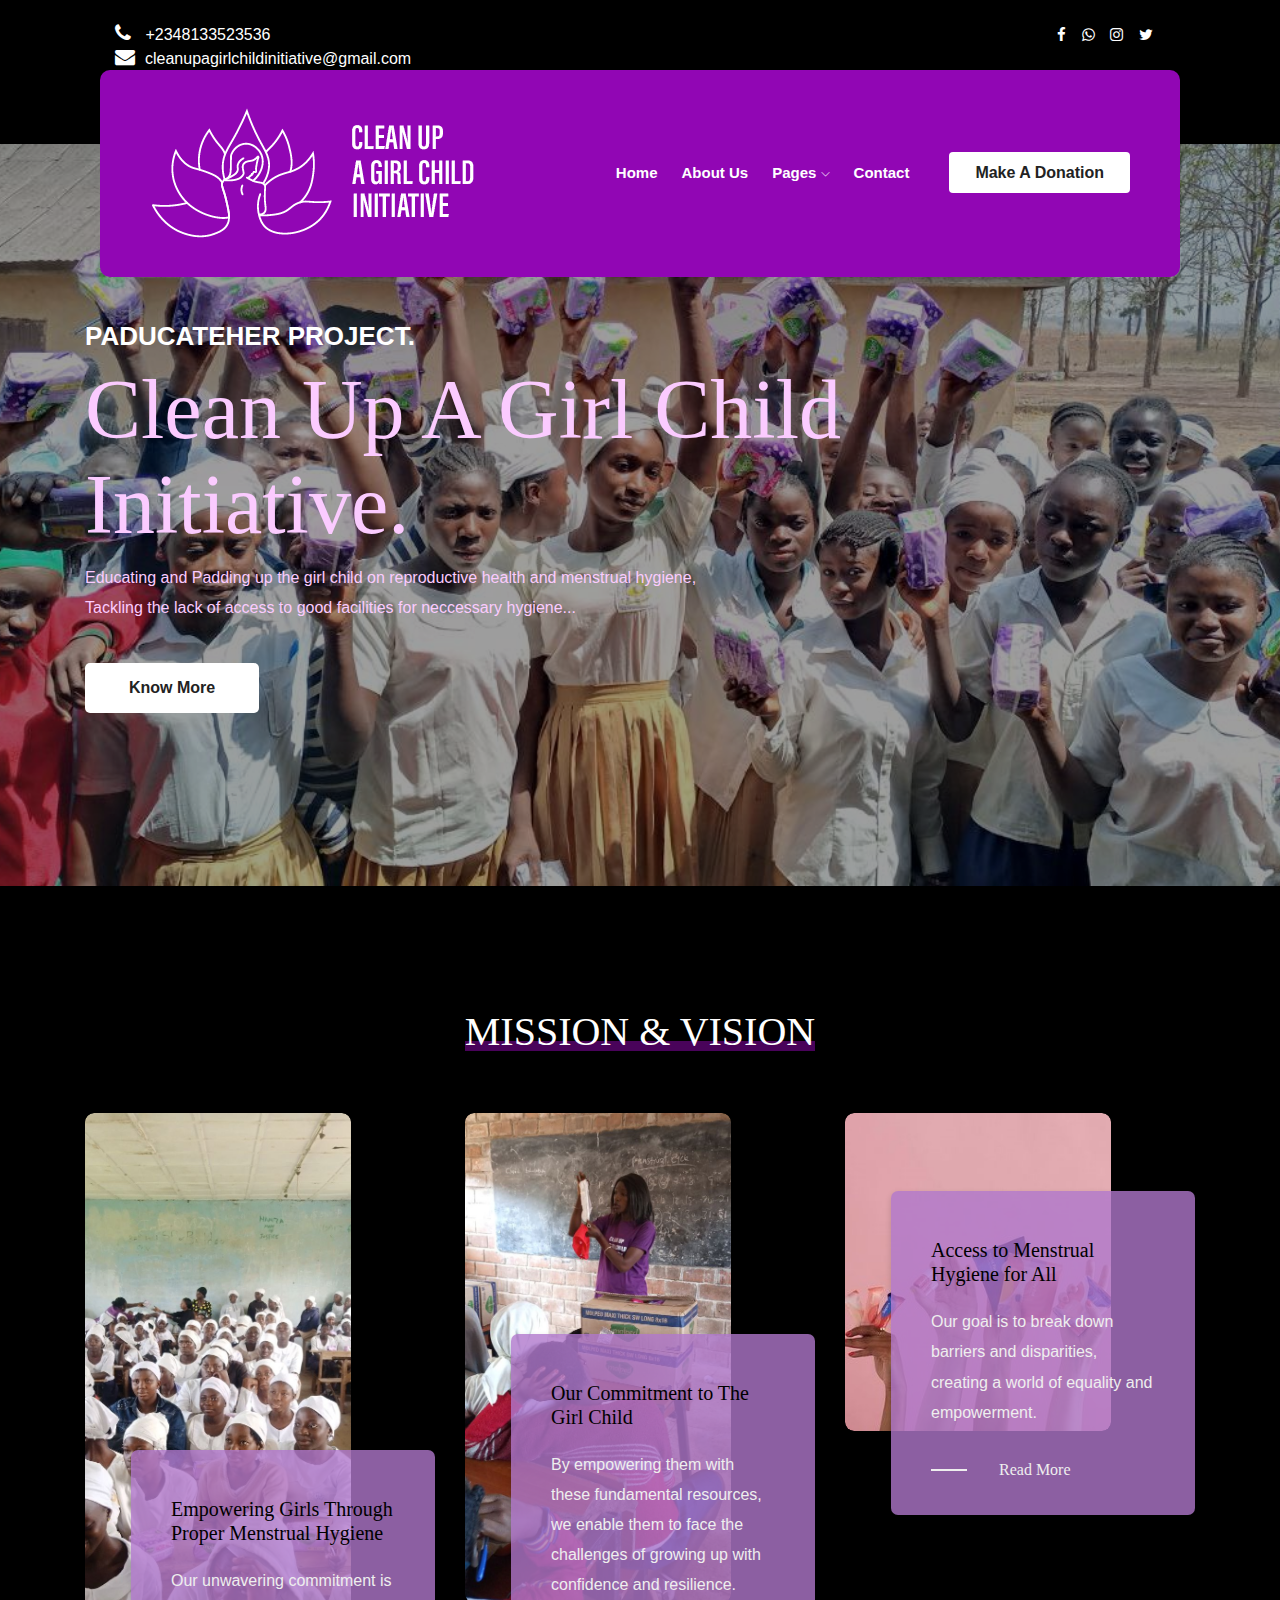
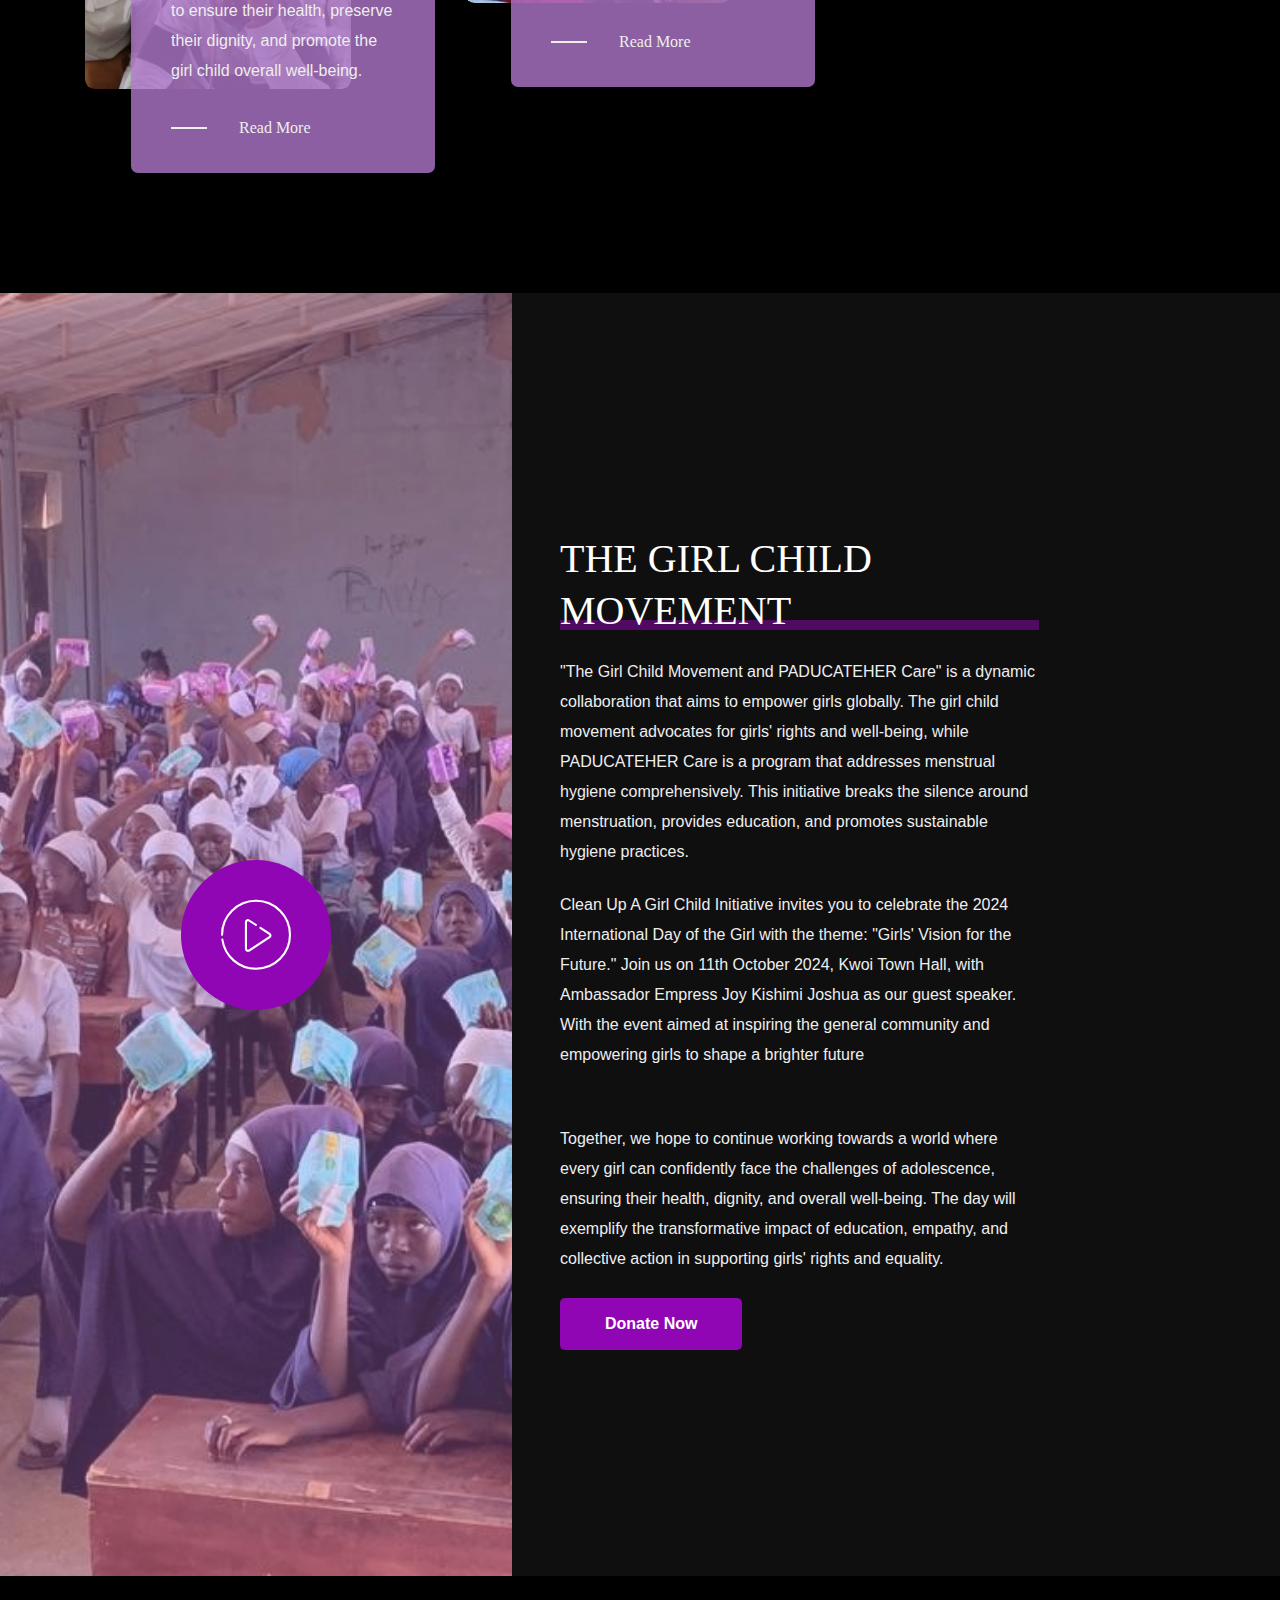
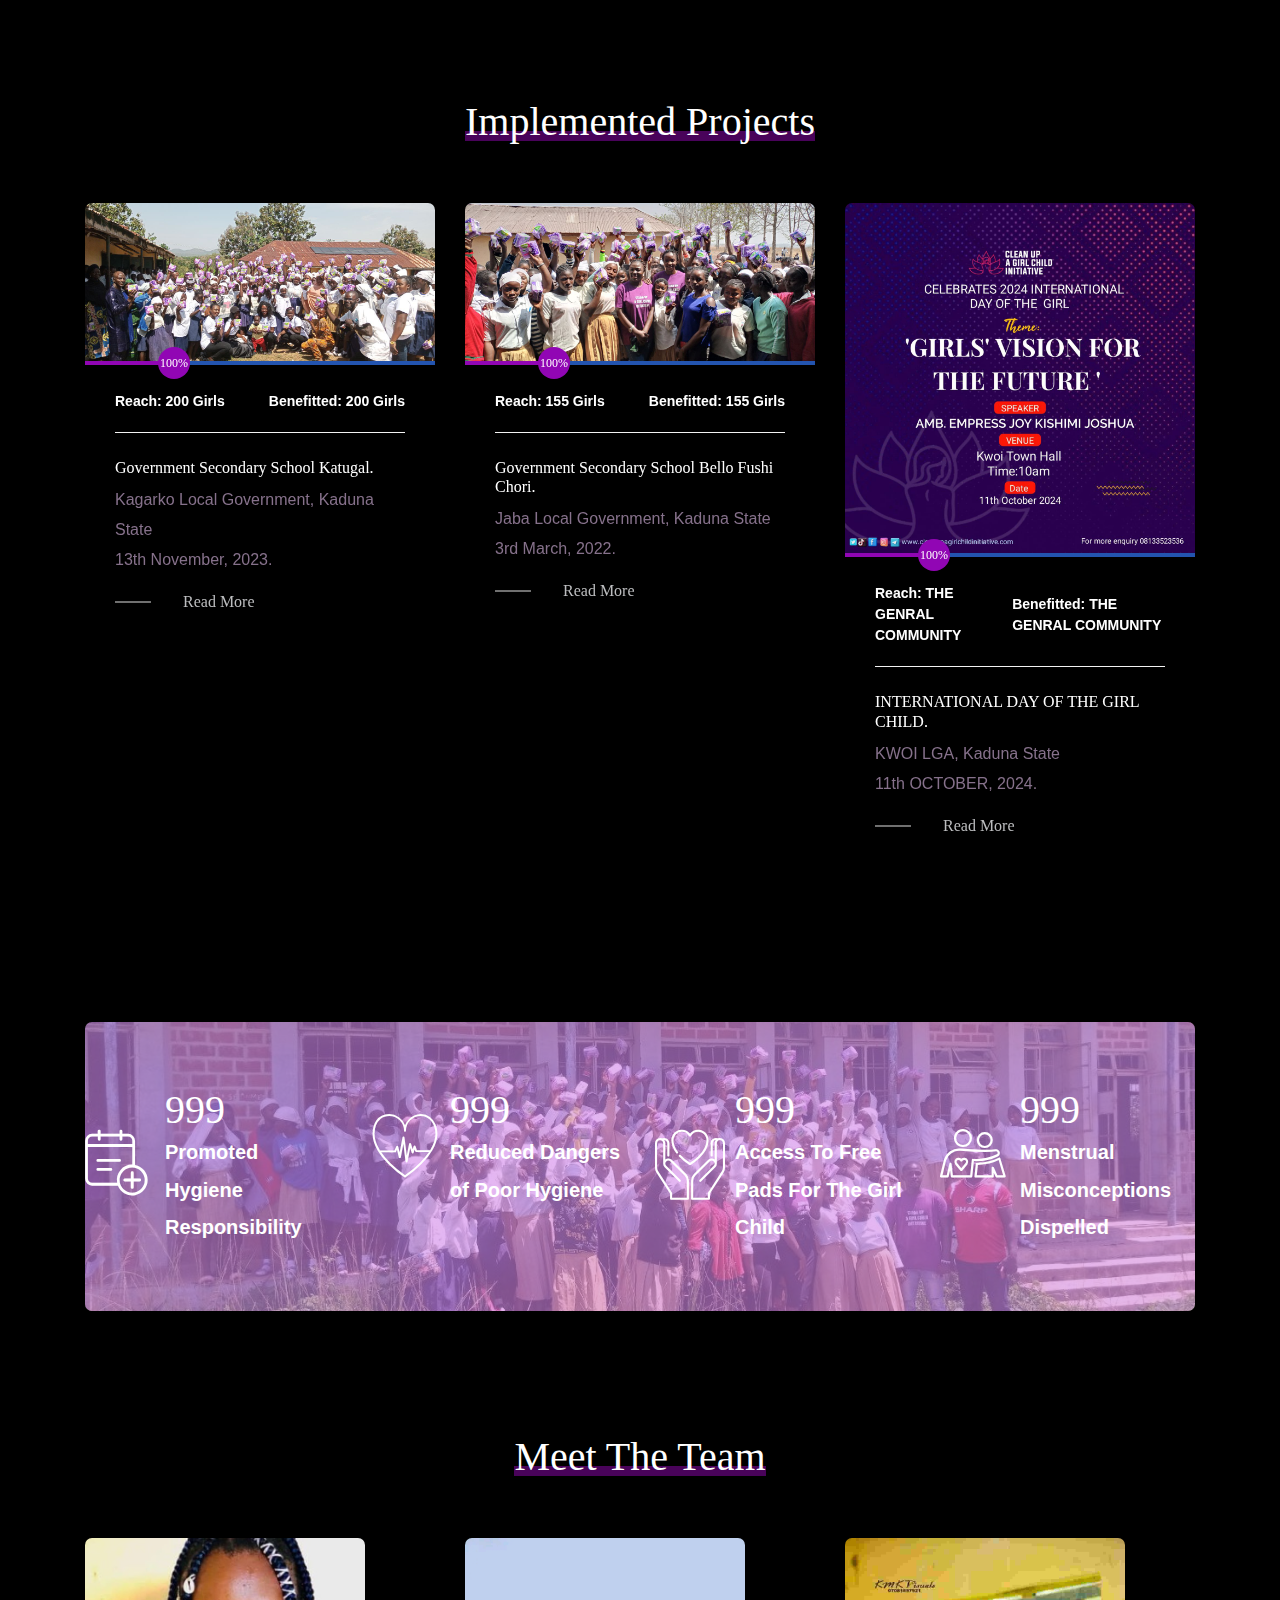
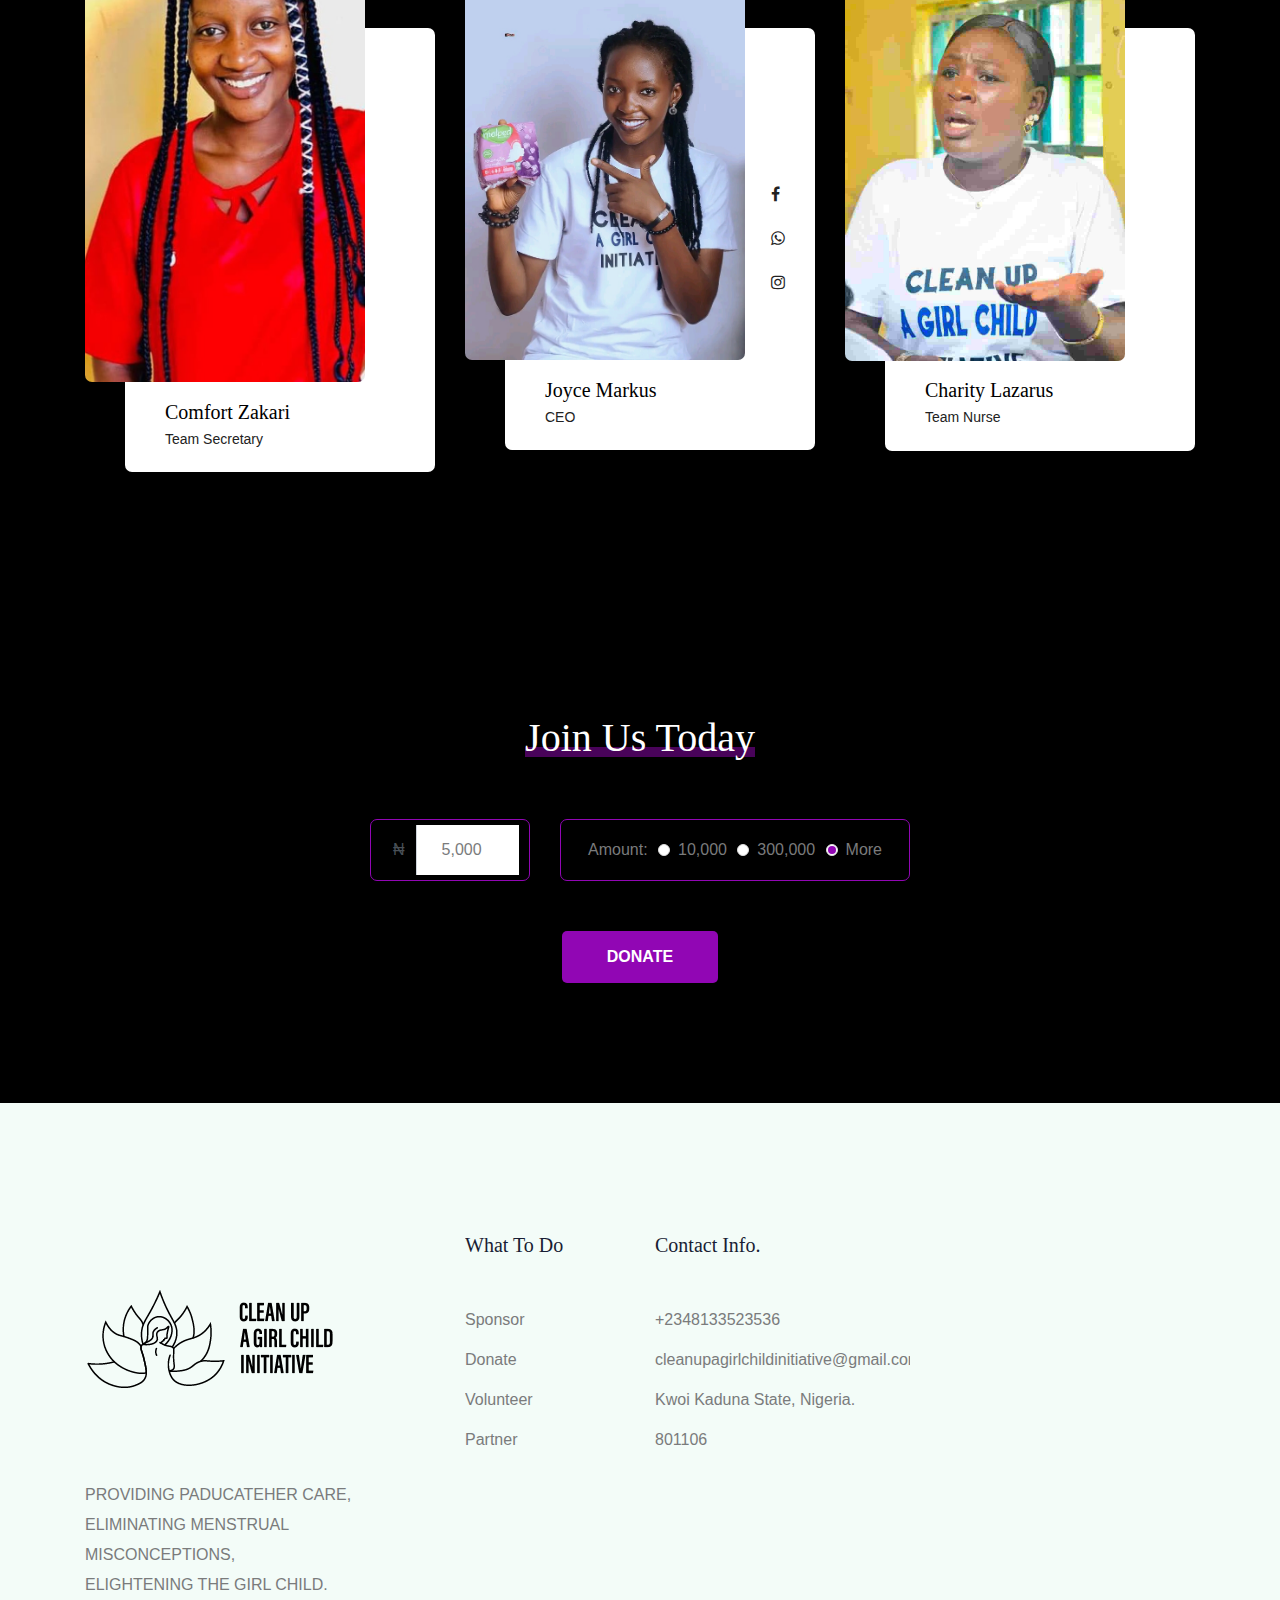
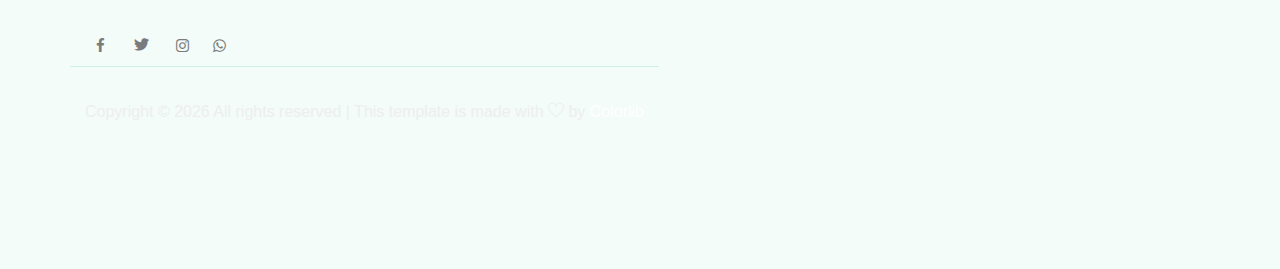
<file: index.html>
<!doctype html>
<html class="no-js" lang="en">

<head>
    <meta charset="utf-8">
    <meta http-equiv="x-ua-compatible" content="ie=edge">
    <title>CLEANUPAGIRLCHILDINITIATIVE</title>
    <meta name="description" content="">
    <meta name="viewport" content="width=device-width, initial-scale=1">

    <!-- <link rel="manifest" href="site.webmanifest"> -->
    <link rel="apple-touch-icon" sizes="180x180" href="./img/apple-touch-icon.png">
    <link rel="icon" type="image/png" sizes="32x32" href="./img/favicon-32x32.png">
    <link rel="icon" type="image/png" sizes="16x16" href="./img/favicon-16x16.png">
    <link rel="manifest" href="./img/site.webmanifest">
    <!-- Place favicon.ico in the root directory -->

    <!-- CSS here -->
    <link rel="stylesheet" href="css/bootstrap.min.css">
    <link rel="stylesheet" href="css/owl.carousel.min.css">
    <link rel="stylesheet" href="css/magnific-popup.css">
    <link rel="stylesheet" href="css/font-awesome.min.css">
    <link rel="stylesheet" href="css/themify-icons.css">
    <link rel="stylesheet" href="css/nice-select.css">
    <link rel="stylesheet" href="css/flaticon.css">
    <link rel="stylesheet" href="css/gijgo.css">
    <link rel="stylesheet" href="css/animate.css">
    <link rel="stylesheet" href="css/slicknav.css">
    <link rel="stylesheet" href="css/style.css">
    <!-- <link rel="stylesheet" href="css/responsive.css"> -->
</head>

<body>
    <!--[if lte IE 9]>
            <p class="browserupgrade">You are using an <strong>outdated</strong> browser. Please <a href="https://browsehappy.com/">upgrade your browser</a> to improve your experience and security.</p>
        <![endif]-->


    <!-- header-start -->
    <header>
        <div class="header-area ">
            <div class="header-top_area">
                <div class="container-fluid">
                    <div class="row">
                        <div class="col-xl-6 col-md-12 col-lg-8">
                            <div class="short_contact_list">
                                <ul>
                                    <li>
                                        <div itemscope itemtype="https://cleanupagirlchildinitiative.us/Business" Phone: span itemprop="telephone">
                                            <a href="tel:+2348133523536"> <i class="fa fa-phone"></i> +2348133523536 </a>
                                            </span>
                                        </div>
                                    </li>
                                    <li>
                                        <a href="mailto:cleanupagirlchildinitiative@gmail.com"> <i class="fa fa-envelope"></i>cleanupagirlchildinitiative@gmail.com</a>
                                    </li>
                                </ul>
                            </div>
                        </div>
                        <div class="col-xl-6 col-md-6 col-lg-4">
                            <div class="social_media_links d-none d-lg-block">
                                <a href="https://www.facebook.com/profile.php?id=100085602017002" target="_blank">
                                    <i class="fa fa-facebook"></i>
                                </a>
                                <a href="https://wa.me/+2348133523536?text=Hello,%20my%20name%20is" target="_blank">
                                    <i class="fa fa-whatsapp"></i>
                                </a>
                                <a href="https://instagram.com/cleanupagirlchildinitiative?igshid=OGY3MTU3OGY1Mw==" target="_blank">
                                    <i class="fa fa-instagram"></i>
                                </a>
                                <a href="https://x.com/cuagci?t=CZJCIsQQ8mOnTbcwpzyALQ&s=09" target="_blank">
                                    <i class="fa fa-twitter"></i>
                                </a>
                            </div>
                        </div>
                    </div>
                </div>
            </div>
            <div id="sticky-header" class="main-header-area">
                <div class="container-fluid">
                    <div class="row align-items-center">
                        <div class="col-xl-3 col-lg-3">
                            <div class="logo">
                                <a href="index.html">
                                    <img src="./img/Cleanup-11.png" alt="">
                                </a>
                            </div>
                        </div>
                        <div class="col-xl-9 col-lg-9">
                            <div class="main-menu">
                                <nav>
                                    <ul id="navigation">
                                        <li><a href="index.html">Home</a></li>
                                        <li><a href="AboutUs.html">About Us</a></li>
                                        <li><a href="#">pages <i class="ti-angle-down"></i></a>
                                            <ul class="submenu">
                                                <li><a href="Donations.html">Donations</a></li>
                                                <li><a href="OurCause.html">Our Cause</a></li>
                                            </ul>
                                        </li>
                                        <li><a href="contact.html">Contact</a></li>
                                    </ul>
                                </nav>
                                <div class="Appointment">
                                    <div class="book_btn d-none d-lg-block">
                                        <a data-scroll-nav='1' href="Donations.html">Make A Donation</a>
                                    </div>
                                </div>
                            </div>
                        </div>
                        <div class="col-12">
                            <div class="mobile_menu d-block d-lg-none"></div>
                        </div>
                    </div>
                </div>
            </div>
        </div>
    </header>
    <!-- header-end -->

    <!-- slider_area_start -->
    <div class="slider_area">
        <div class="single_slider  d-flex align-items-center slider_bg_1 overlay2">
            <div class="container">
                <div class="row">
                    <div class="col-lg-9">
                        <div class="slider_text ">
                            <span>PADUCATEHER PROJECT.</span>
                            <h3> Clean Up A Girl Child Initiative.</h3>
                            <p>Educating and Padding up the girl child on reproductive health and menstrual hygiene, <br> Tackling the lack of access to good facilities for neccessary hygiene...</p>
                            <a href="AboutUs.html" class="boxed-btn3">Know More
                            </a>
                        </div>
                    </div>
                </div>
            </div>
        </div>
    </div>
    <!-- slider_area_end -->

    <!-- reson_area_start  -->
    <div class="reson_area section_padding">
        <div class="container">
            <div class="row justify-content-center">
                <div class="col-lg-6">
                    <div class="section_title text-center mb-55">
                        <h3><span>MISSION & VISION </span></h3>
                    </div>
                </div>
            </div>
            <div class="row justify-content-center">
                <div class="col-lg-4 col-md-6">
                    <div class="single_reson">
                        <div class="thum">
                            <div class="thum_1">
                                <img src="img/help/32.jpg" alt="">
                            </div>
                        </div>
                        <div class="help_content">
                            <h4>Empowering Girls Through Proper Menstrual Hygiene</h4>
                            <p>Our unwavering commitment is to ensure their health, preserve their dignity, and promote the girl child overall well-being.</p>
                            <a href="AboutUs.html" class="read_more">Read More</a>
                        </div>
                    </div>
                </div>
                <div class="col-lg-4 col-md-6">
                    <div class="single_reson">
                        <div class="thum">
                            <div class="thum_1">
                                <img src="img/help/35.jpg" alt="">
                            </div>
                        </div>
                        <div class="help_content">
                            <h4>Our Commitment to The Girl Child</h4>
                            <p>By empowering them with these fundamental resources, we enable them to face the challenges of growing up with confidence and resilience.</p>
                            <a href="AboutUs.html" class="read_more">Read More</a>
                        </div>
                    </div>
                </div>
                <div class="col-lg-4 col-md-6">
                    <div class="single_reson">
                        <div class="thum">
                            <div class="thum_1">
                                <img src="img/help/33.jpg" alt="">
                            </div>
                        </div>
                        <div class="help_content">
                            <h4>Access to Menstrual Hygiene for All</h4>
                            <p>Our goal is to break down barriers and disparities, creating a world of equality and empowerment.</p>
                            <a href="AboutUs.html" class="read_more">Read More</a>
                        </div>
                    </div>
                </div>
            </div>
        </div>
    </div>
    <!-- reson_area_end  -->

    <!-- latest_activites_area_start  -->
    <div class="latest_activites_area">
        <div class=" video_bg_1 video_activite  d-flex align-items-center justify-content-center">
            <a class="popup-video" href="https://youtu.be/_Tbo0cATRGM?si=AFNWx14d-MKwZpBM">
                <i class="flaticon-ui"></i>
            </a>
        </div>
        <div class="container">
            <div class="row justify-content-end">
                <div class="col-lg-7">
                    <div class="activites_info">
                        <div class="section_title">
                            <h3> <span>THE GIRL CHILD MOVEMENT</span>
                            </h3>
                        </div>
                        <p class="para_1">"The Girl Child Movement and PADUCATEHER Care" is a dynamic collaboration that aims to empower girls globally. The girl child movement advocates for girls' rights and well-being, while PADUCATEHER Care is a program that addresses
                            menstrual hygiene comprehensively. This initiative breaks the silence around menstruation, provides education, and promotes sustainable hygiene practices. </p class="para_1">
                        <p class="para_2">Clean Up A Girl Child Initiative invites you to celebrate the 2024 International Day of the Girl with the theme: "Girls' Vision for the Future."
Join us on 11th October 2024, Kwoi Town Hall, with Ambassador Empress Joy Kishimi Joshua as our guest speaker. With the event aimed at inspiring the general community and empowering girls to shape a brighter future</p><br>
                         <p class="para_3">Together, we hope to continue working towards a world where every girl can confidently face the challenges of adolescence, ensuring their health, dignity, and overall well-being. The day will exemplify the transformative impact of education,
                            empathy, and collective action in supporting girls' rights and equality.</p><br>
                        <a href="AboutUs.html" data-scroll-nav='1' class="boxed-btn4">Donate Now</a>
                    </div>
                </div>
            </div>
        </div>
    </div>
    <!-- latest_activites_area_end  -->

    <!-- popular_causes_area_start  -->
    <div class="popular_causes_area section_padding">
        <div class="container">
            <div class="row justify-content-center">
                <div class="col-lg-6">
                    <div class="section_title text-center mb-55">
                        <h3><span>Implemented Projects</span></h3>
                    </div>
                </div>
            </div>
            <div class="row">
                <div class="col-lg-12">
                    <div class="causes_active owl-carousel">
                        <div class="single_cause">
                            <div class="thumb">
                                <img src="img/causes/w58.jpg" alt="">
                            </div>
                            <div class="causes_content">
                                <div class="custom_progress_bar">
                                    <div class="progress">
                                        <div class="progress-bar" role="progressbar" style="width: 30%;" aria-valuenow="30" aria-valuemin="0" aria-valuemax="100">
                                            <span class="progres_count">
                                                100%
                                            </span>
                                        </div>
                                    </div>
                                </div>
                                <div class="balance d-flex justify-content-between align-items-center">
                                    <span>Reach: 200 Girls </span>
                                    <span>Benefitted: 200 Girls </span>
                                </div>
                                <h5>Government Secondary School Katugal.</h5>
                                <p>Kagarko Local Government, Kaduna State<br> 13th November, 2023.</p>
                                <a class="read_more" href="OurCause.html">Read More</a>
                            </div>
                        </div>
                        <div class="single_cause">
                            <div class="thumb">
                                <img src="img/causes/w52.jpg" alt="">
                            </div>
                            <div class="causes_content">
                                <div class="custom_progress_bar">
                                    <div class="progress">
                                        <div class="progress-bar" role="progressbar" style="width: 30%;" aria-vuenow="30" aria-valuemin="0" aria-valuemax="100">
                                            <span class="progres_count">
                                                100%
                                            </span>
                                        </div>
                                    </div>
                                </div>
                                <div class="balance d-flex justify-content-between align-items-center">
                                    <span>Reach: 155 Girls </span>
                                    <span>Benefitted: 155 Girls </span>
                                </div>
                                <h5>Government Secondary School Bello Fushi Chori.</h5>
                                <p>Jaba Local Government, Kaduna State<br> 3rd March, 2022.</p>
                                <a class="read_more" href="OurCause.html">Read More</a>
                            </div>
                        </div>
                        <div class="single_cause">
                            <div class="thumb">
                                <img src="img/causes/kk.jpg.jpg" alt="">
                            </div>
                            <div class="causes_content">
                                <div class="custom_progress_bar">
                                    <div class="progress">
                                        <div class="progress-bar" role="progressbar" style="width: 30%;" aria-valuenow="30" aria-valuemin="0" aria-valuemax="100">
                                            <span class="progres_count">
                                                100%
                                            </span>
                                        </div>
                                    </div>
                                </div>
                                <div class="balance d-flex justify-content-between align-items-center">
                                    <span>Reach: THE GENRAL COMMUNITY </span>
                                    <span>Benefitted: THE GENRAL COMMUNITY </span>
                                </div>
                                <h5>INTERNATIONAL DAY OF THE GIRL CHILD.</h5>
                                <p>KWOI LGA, Kaduna State<br> 11th OCTOBER, 2024.</p>
                                <a class="read_more" href="OurCause.html">Read More</a>
                            </div>
                        </div>
                    </div>
                </div>
            </div>
        </div>
    </div>
    <!-- popular_causes_area_end  -->

    <!-- counter_area_start  -->
    <div class="counter_area">
        <div class="container">
            <div class="counter_bg overlay">
                <div class="row">
                    <div class="col-lg-3 col-md-6">
                        <div class="single_counter d-flex align-items-center justify-content-center">
                            <div class="icon">
                                <i class="flaticon-calendar"></i>
                            </div>
                            <div class="events">
                                <h3 class="counter">999</h3>
                                <p>Promoted Hygiene Responsibility</p>
                            </div>
                        </div>
                    </div>
                    <div class="col-lg-3 col-md-6">
                        <div class="single_counter d-flex align-items-center justify-content-center">
                            <div class="icon">
                                <i class="flaticon-heart-beat"></i>
                            </div>
                            <div class="events">
                                <h3 class="counter">999</h3>
                                <p>Reduced Dangers of Poor Hygiene</p>
                            </div>
                        </div>
                    </div>
                    <div class="col-lg-3 col-md-6">
                        <div class="single_counter d-flex align-items-center justify-content-center">
                            <div class="icon">
                                <i class="flaticon-in-love"></i>
                            </div>
                            <div class="events">
                                <h3 class="counter">999</h3>
                                <p>Access To Free Pads For The Girl Child</p>
                            </div>
                        </div>
                    </div>
                    <div class="col-lg-3 col-md-6">
                        <div class="single_counter d-flex align-items-center justify-content-center">
                            <div class="icon">
                                <i class="flaticon-hug"></i>
                            </div>
                            <div class="events">
                                <h3 class="counter">999</h3>
                                <p>Menstrual Misconceptions Dispelled</p>
                            </div>
                        </div>
                    </div>
                </div>
            </div>
        </div>
    </div>
    <!-- counter_area_end  -->

    <!-- our_volunteer_area_start  -->
    <div class="our_volunteer_area section_padding">
        <div class="container">
            <div class="row justify-content-center">
                <div class="col-lg-6">
                    <div class="section_title text-center mb-55">
                        <h3><span>Meet The Team</span></h3>
                    </div>
                </div>
            </div>
            <div class="row justify-content-center">
                <div class="col-lg-4 col-md-6">
                    <div class="single_volenteer">
                        <div class="volenteer_thumb">
                            <img src="img/volenteer/v1.jpg" alt="">
                        </div>
                        <div class="voolenteer_info d-flex align-items-end">
                            <div class="info_inner">
                                <h4>Comfort Zakari</h4>
                                <p>Team Secretary</p>
                            </div>
                        </div>
                    </div>
                </div>
                <div class="col-lg-4 col-md-6">
                    <div class="single_volenteer">
                        <div class="volenteer_thumb">
                            <img src="img/volenteer/vz.jpg" alt="">
                        </div>
                        <div class="voolenteer_info d-flex align-items-end">
                            <div class="social_links">
                                <ul>
                                    <li>
                                        <a href="https://www.facebook.com/profile.php?id=100085602017002" target="_blank"> <i class="fa fa-facebook"></i> </a>
                                    </li>
                                    <li>
                                        <a href="https://wa.me/+2348133523536?text=Hello,%20my%20name%20is" target="_blank"><i class="fa fa-whatsapp"></i></a>
                                    </li>
                                    <li>
                                        <a href="https://instagram.com/joyceraregem37?igshid=OGY3MTU3OGY1Mw==" target="_blank"> <i class="fa fa-instagram"></i> </a>
                                    </li>
                                </ul>
                            </div>
                            <div class="info_inner">
                                <h4>Joyce Markus</h4>
                                <p>CEO</p>
                            </div>
                        </div>
                    </div>
                </div>
                <div class="col-lg-4 col-md-6">
                    <div class="single_volenteer">
                        <div class="volenteer_thumb">
                            <img src="img/volenteer/v3.jpg" alt="">
                        </div>
                        <div class="voolenteer_info d-flex align-items-end">
                            <div class="info_inner">
                                <h4>Charity Lazarus</h4>
                                <p>Team Nurse</p>
                            </div>
                        </div>
                    </div>
                </div>
            </div>
        </div>
    </div>
    <!-- our_volunteer_area_end  -->


    <div data-scroll-index='1' class="make_donation_area section_padding">
        <div class="container">
            <div class="row justify-content-center">
                <div class="col-lg-6">
                    <div class="section_title text-center mb-55">
                        <h3><span>Join Us Today</span></h3>
                    </div>
                </div>
            </div>
            <div class="row justify-content-center">
                <div class="col-lg-6">
                    <form action="#" class="donation_form">
                        <div class="row align-items-center">
                            <div class="col-md-4">
                                <div class="single_amount">
                                    <div class="input_field">
                                        <div class="input-group">
                                            <div class="input-group-prepend">
                                                <span class="input-group-text" id="basic-addon1">₦</span>
                                            </div>
                                            <input type="text" class="form-control" placeholder="5,000" aria-label="Username" aria-describedby="basic-addon1">
                                        </div>
                                    </div>
                                </div>
                            </div>
                            <div class="col-md-8">
                                <div class="single_amount">
                                    <div class="fixed_donat d-flex align-items-center justify-content-between">
                                        <div class="select_prise">
                                            <h4>Amount:</h4>
                                        </div>
                                        <div class="single_doonate">
                                            <input type="radio" id="blns_1" name="radio-group" checked>
                                            <label for="blns_1">10,000</label>
                                        </div>
                                        <div class="single_doonate">
                                            <input type="radio" id="blns_2" name="radio-group" checked>
                                            <label for="blns_2">300,000</label>
                                        </div>
                                        <div class="single_doonate">
                                            <input type="radio" id="Other" name="radio-group" checked>
                                            <label for="Other">More</label>
                                        </div>
                                    </div>
                                </div>
                            </div>
                        </div>
                    </form>
                </div>
            </div>
            <div class="row">
                <div class="col-12">
                    <div class="donate_now_btn text-center">
                        <a href="Donations.html" class="boxed-btn4">DONATE</a>
                    </div>
                </div>

            </div>
        </div>
    </div>

    <!-- footer_start  -->
    <footer class="footer">
        <div class="footer_top">
            <div class="container">
                <div class="row">
                    <div class="col-xl-4 col-md-6 col-lg-4 ">
                        <div class="footer_widget">
                            <div class="footer_logo">
                                <a href="index.html">
                                    <img src="./img/Cllllllllllllleanup-05.png" alt="">
                                </a>
                            </div>
                            <p class="address_text">PROVIDING PADUCATEHER CARE,<br>ELIMINATING MENSTRUAL MISCONCEPTIONS,<br>ELIGHTENING THE GIRL CHILD.
                            </p>
                            <div class="socail_links">
                                <ul>
                                    <li>
                                        <a href="https://www.facebook.com/profile.php?id=100085602017002" target="_blank">
                                            <i class="fa fa-facebook"></i>
                                        </a>
                                    </li>
                                    <li>
                                        <a href="https://x.com/cuagci?t=CZJCIsQQ8mOnTbcwpzyALQ&s=09" target="_blank">
                                            <i class="ti-twitter-alt"></i>
                                        </a>
                                    </li>
                                    <li>
                                        <a href="https://instagram.com/cleanupagirlchildinitiative?igshid=OGY3MTU3OGY1Mw==" target="_blank">
                                            <i class="fa fa-instagram"></i>
                                        </a>
                                        <li>
                                            <a href="https://wa.me/+2348133523536?text=Hello,%20my%20name%20is" target="_blank">
                                                <i class="fa fa-whatsapp"></i>
                                            </a>
                                        </li>
                                    </li>
                                </ul>
                            </div>

                        </div>
                    </div>
                    <div class="col-xl-2 col-md-6 col-lg-2">
                        <div class="footer_widget">
                            <h3 class="footer_title">
                                What To Do
                            </h3>
                            <ul class="links">
                                <li><a href="contact.html">Sponsor</a></li>
                                <li><a href="Donations.html">Donate</a></li>
                                <li><a href="contact.html">Volunteer</a></li>
                                <li><a href="contact.html">Partner</a></li>
                            </ul>
                        </div>
                    </div>
                    <div class="col-xl-3 col-md-6 col-lg-3">
                        <div class="footer_widget">
                            <h3 class="footer_title">
                                Contact Info.
                            </h3>
                            <div class="contacts">
                                <p>+2348133523536<br>cleanupagirlchildinitiative@gmail.com<br>Kwoi Kaduna State, Nigeria. 801106
                                </p>
                            </div>
                        </div>
                    </div>

                    <div class="copy-right_text">
                        <div class="container">
                            <div class="row">
                                <div class="bordered_1px "></div>
                                <div class="col-xl-12">
                                    <p class="copy_right text-center">
                                        <p>
                                            <!-- Link back to Colorlib can't be removed. Template is licensed under CC BY 3.0. -->
                                            Copyright &copy;
                                            <script>
                                                document.write(new Date().getFullYear());
                                            </script> All rights reserved | This template is made with <i class="ti-heart" aria-hidden="true"></i> by <a href="https://colorlib.com" target="_blank">Colorlib</a>
                                            <!-- Link back to Colorlib can't be removed. Template is licensed under CC BY 3.0. -->
                                        </p>
                                    </p>
                                </div>
                            </div>
                        </div>
                    </div>
    </footer>
    <!-- footer_end  -->

    <!-- link that opens popup -->

    <!-- JS here -->
    <script src="js/vendor/modernizr-3.5.0.min.js"></script>
    <script src="js/vendor/jquery-1.12.4.min.js"></script>
    <script src="js/popper.min.js"></script>
    <script src="js/bootstrap.min.js"></script>
    <script src="js/owl.carousel.min.js"></script>
    <script src="js/isotope.pkgd.min.js"></script>
    <script src="js/ajax-form.js"></script>
    <script src="js/waypoints.min.js"></script>
    <script src="js/jquery.counterup.min.js"></script>
    <script src="js/imagesloaded.pkgd.min.js"></script>
    <script src="js/scrollIt.js"></script>
    <script src="js/jquery.scrollUp.min.js"></script>
    <script src="js/wow.min.js"></script>
    <script src="js/nice-select.min.js"></script>
    <script src="js/jquery.slicknav.min.js"></script>
    <script src="js/jquery.magnific-popup.min.js"></script>
    <script src="js/plugins.js"></script>
    <script src="js/gijgo.min.js"></script>
    <!--contact js-->
    <script src="js/contact.js"></script>
    <script src="js/jquery.ajaxchimp.min.js"></script>
    <script src="js/jquery.form.js"></script>
    <script src="js/jquery.validate.min.js"></script>
    <script src="js/mail-script.js"></script>

    <script src="js/main.js"></script>
</body>

</html>
</file>
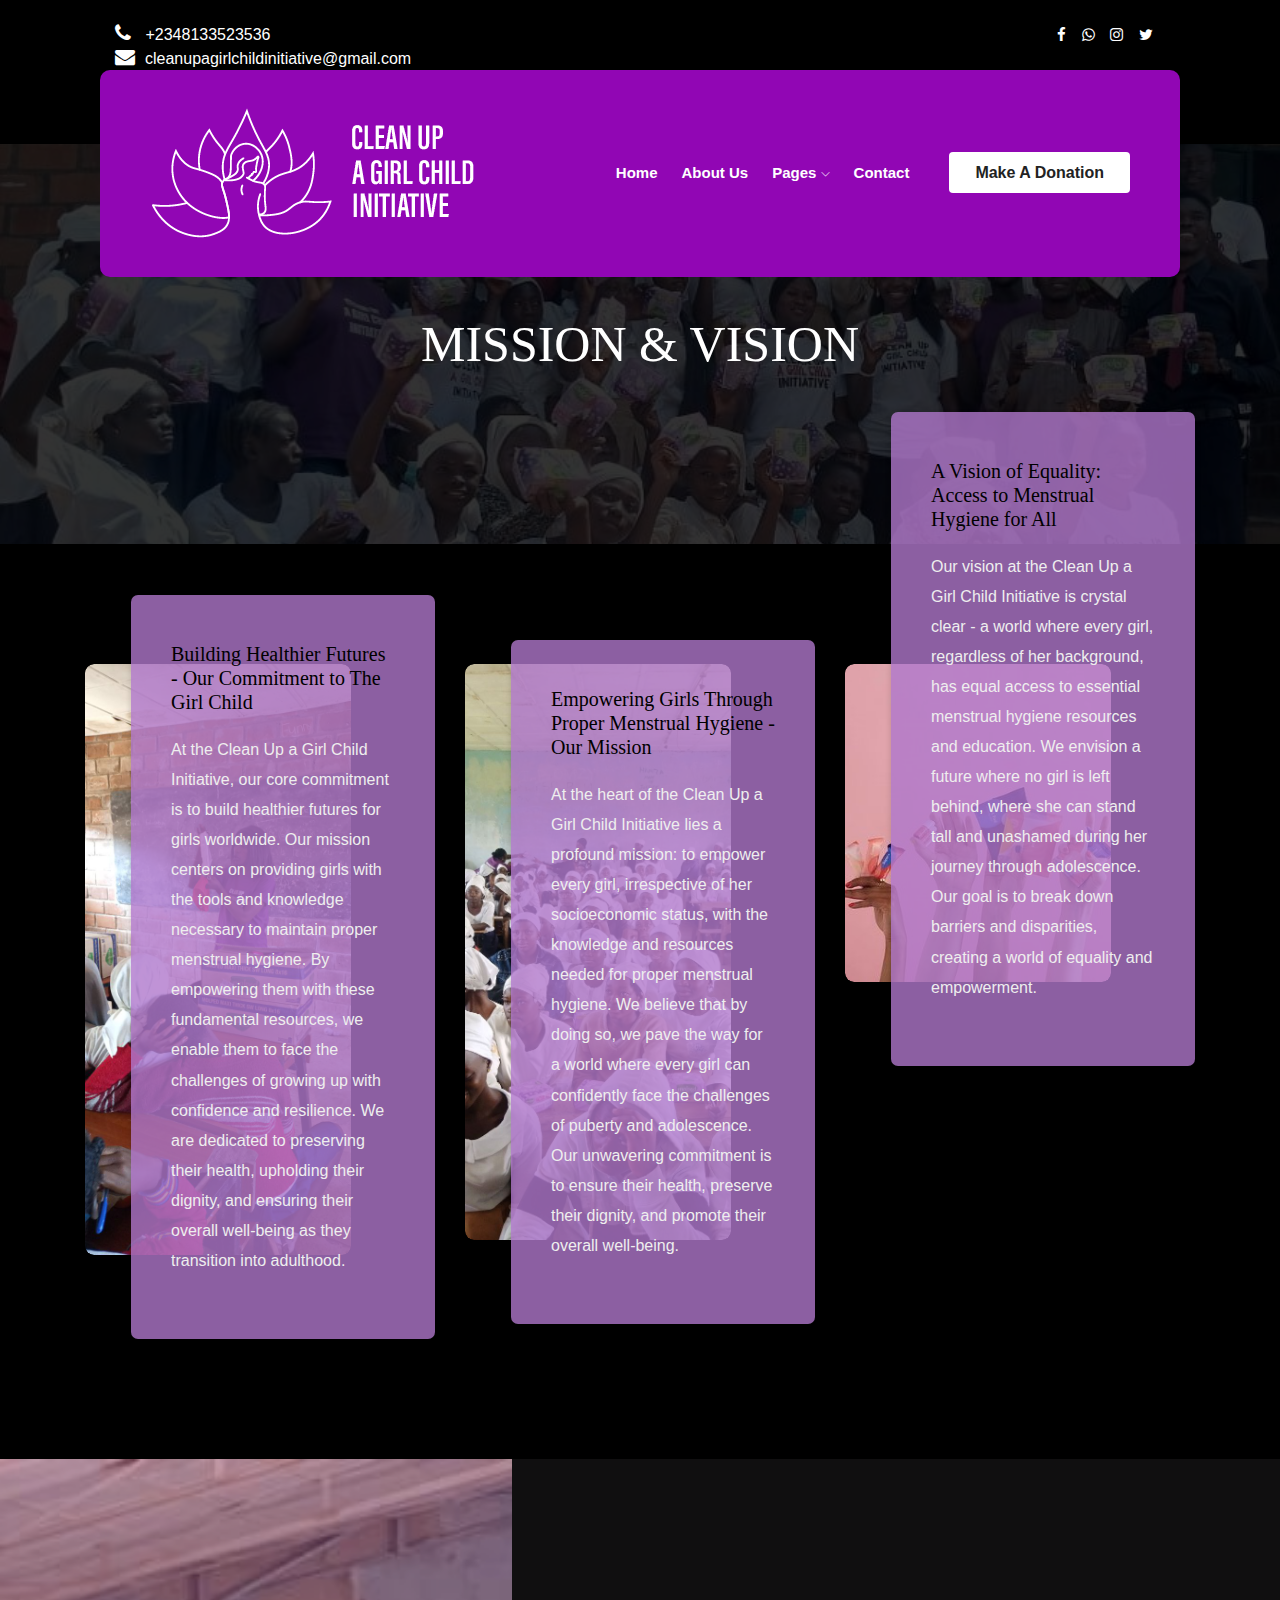
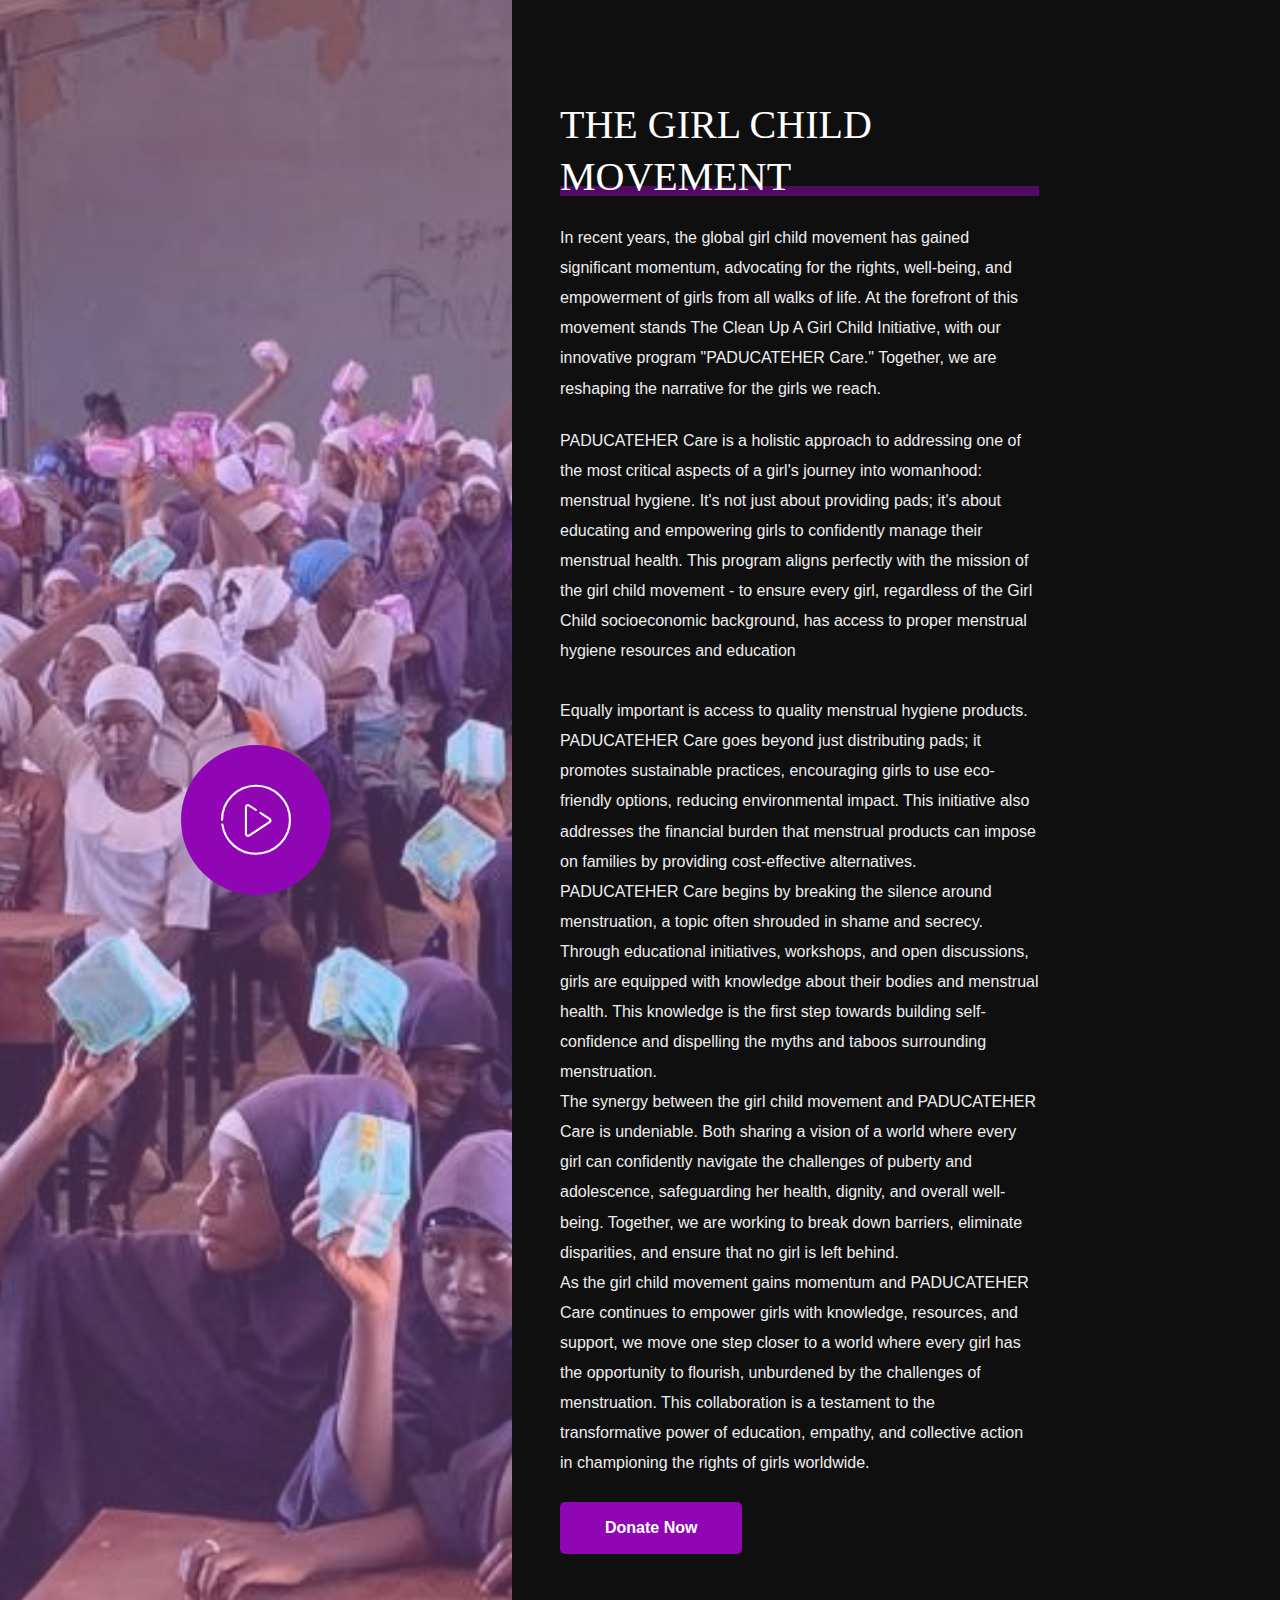
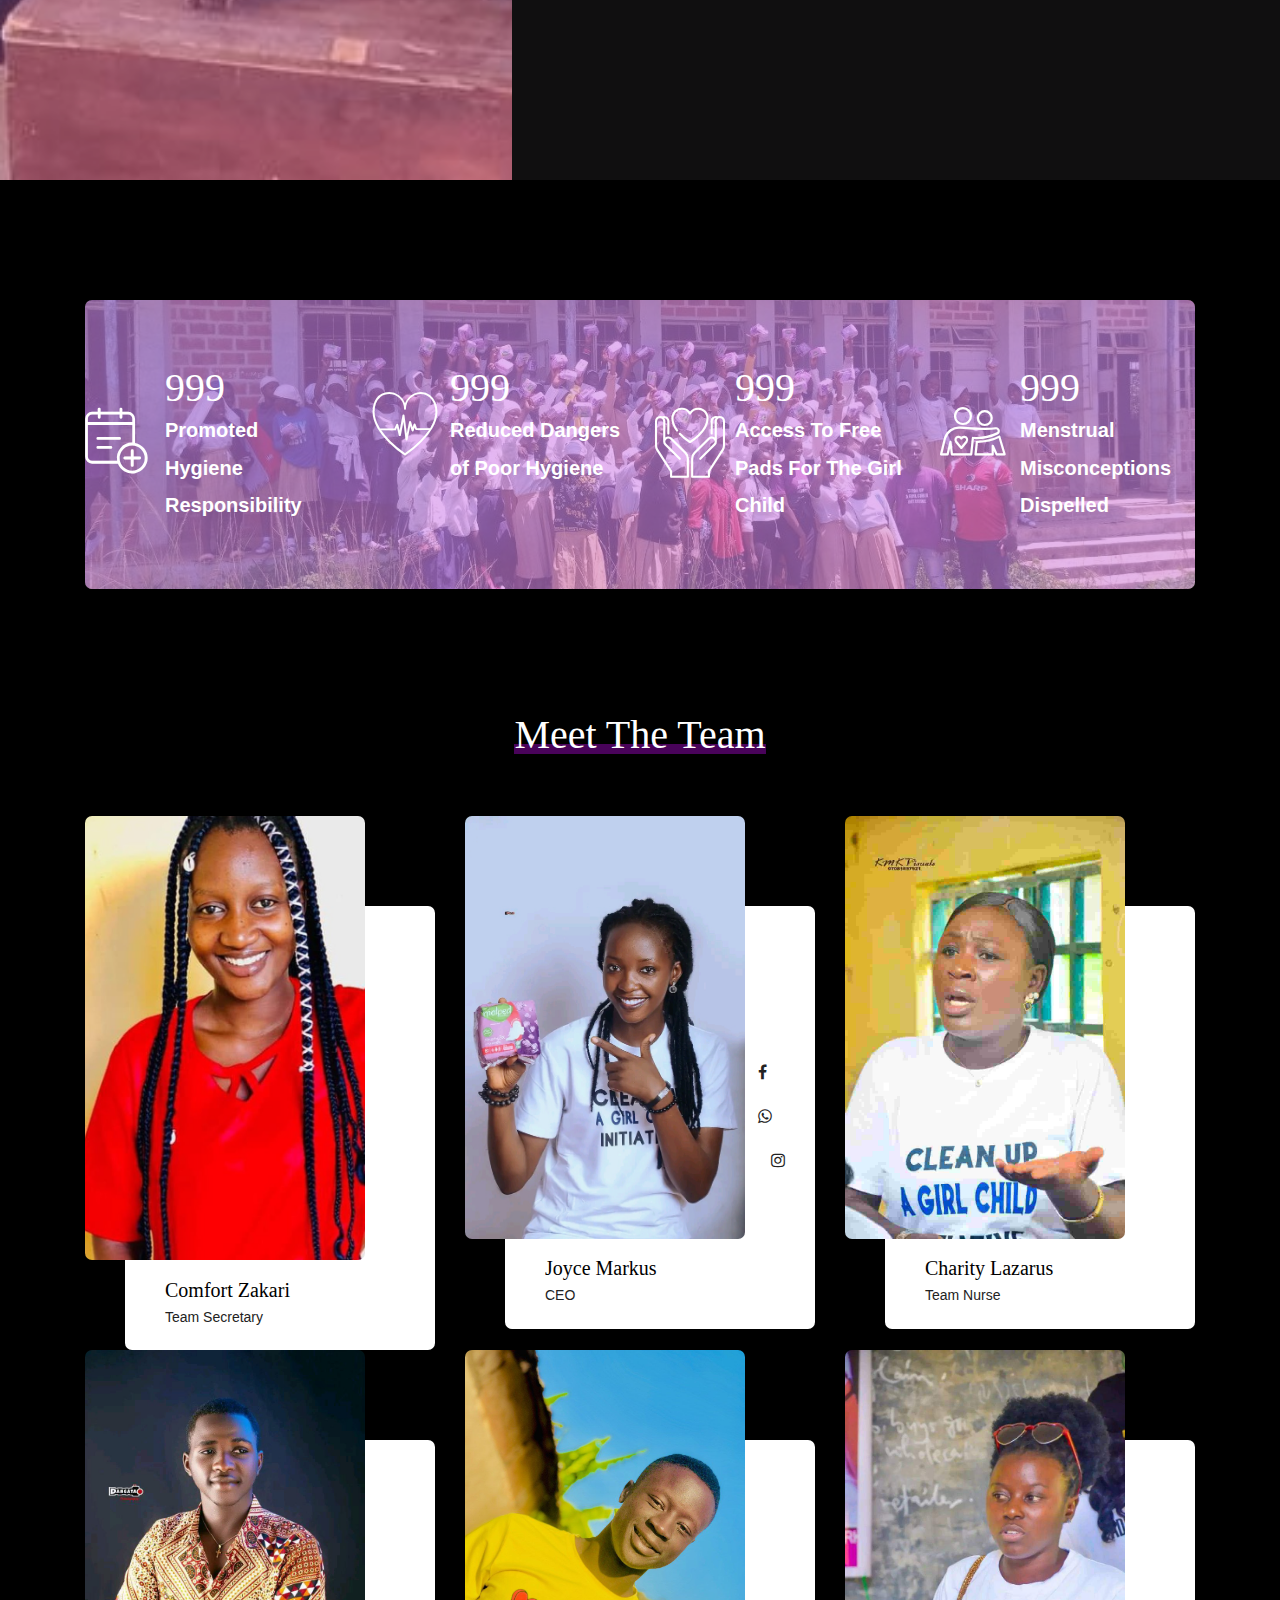
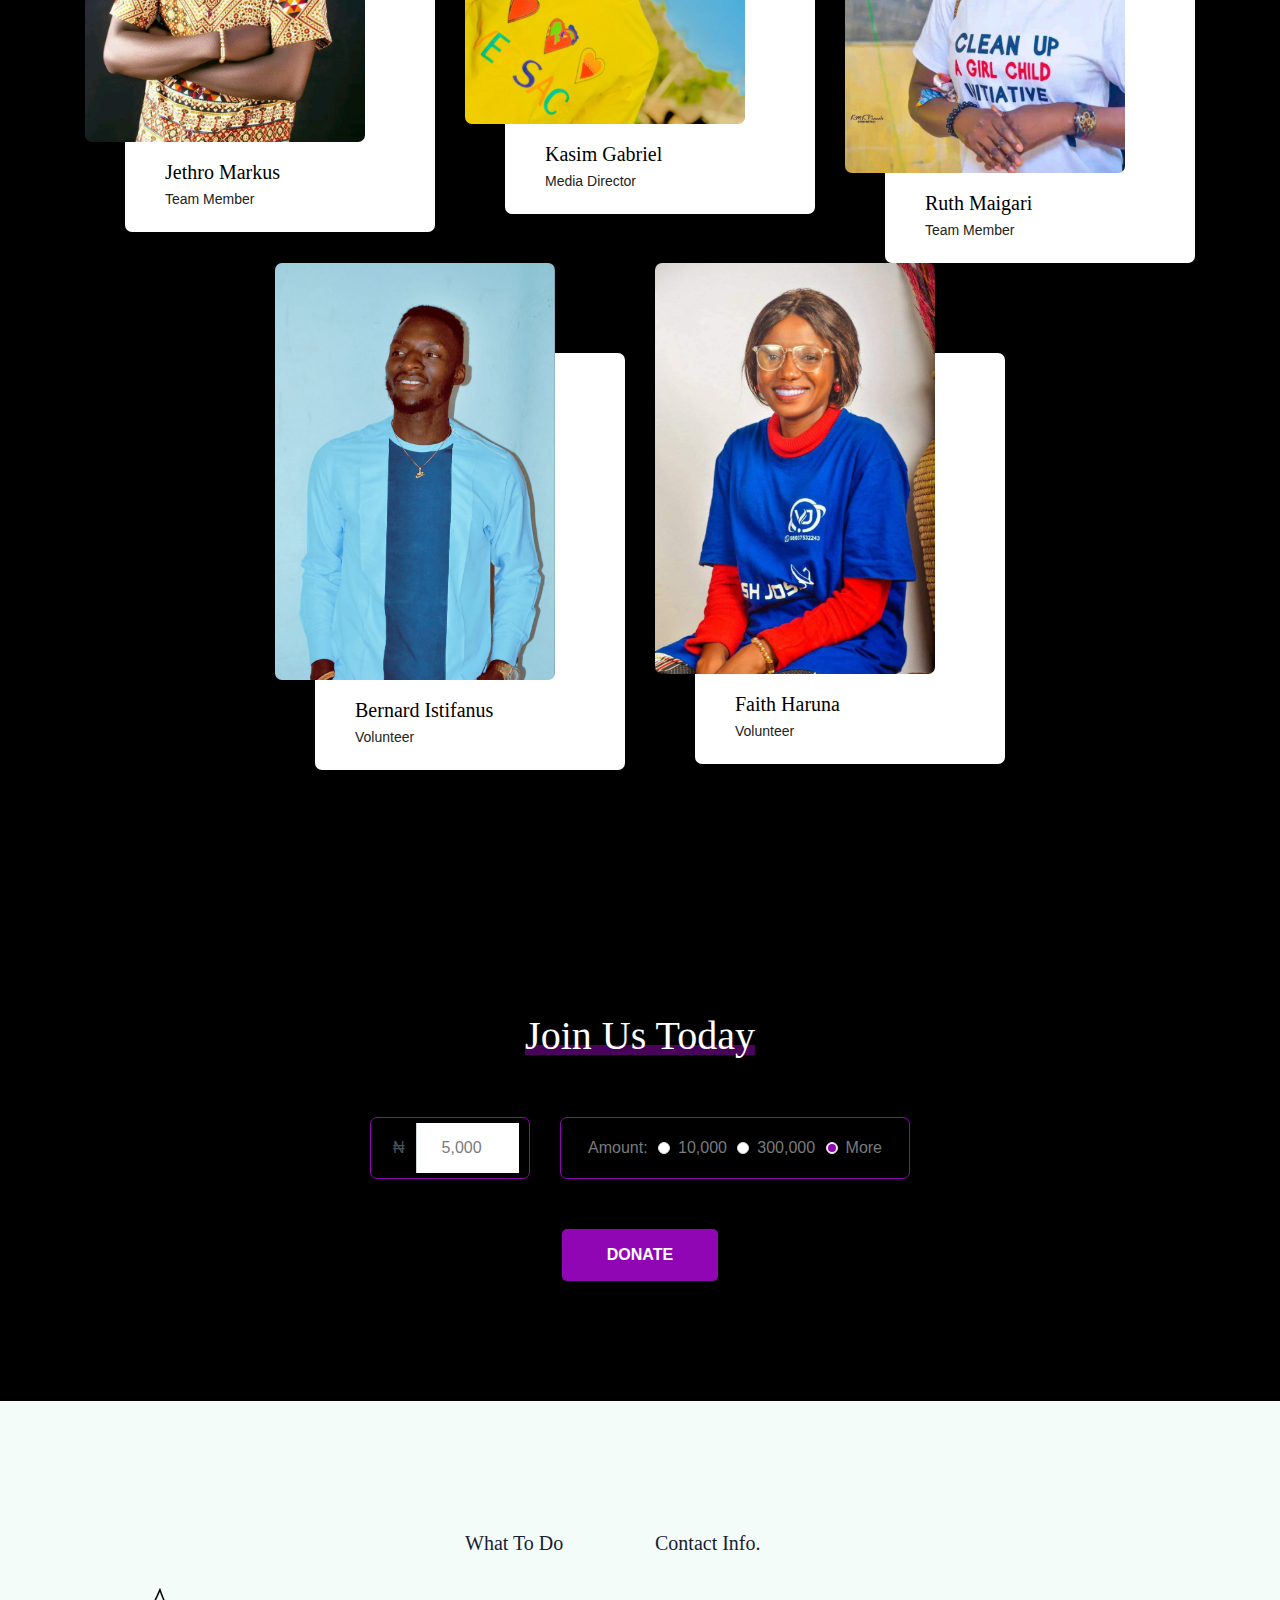
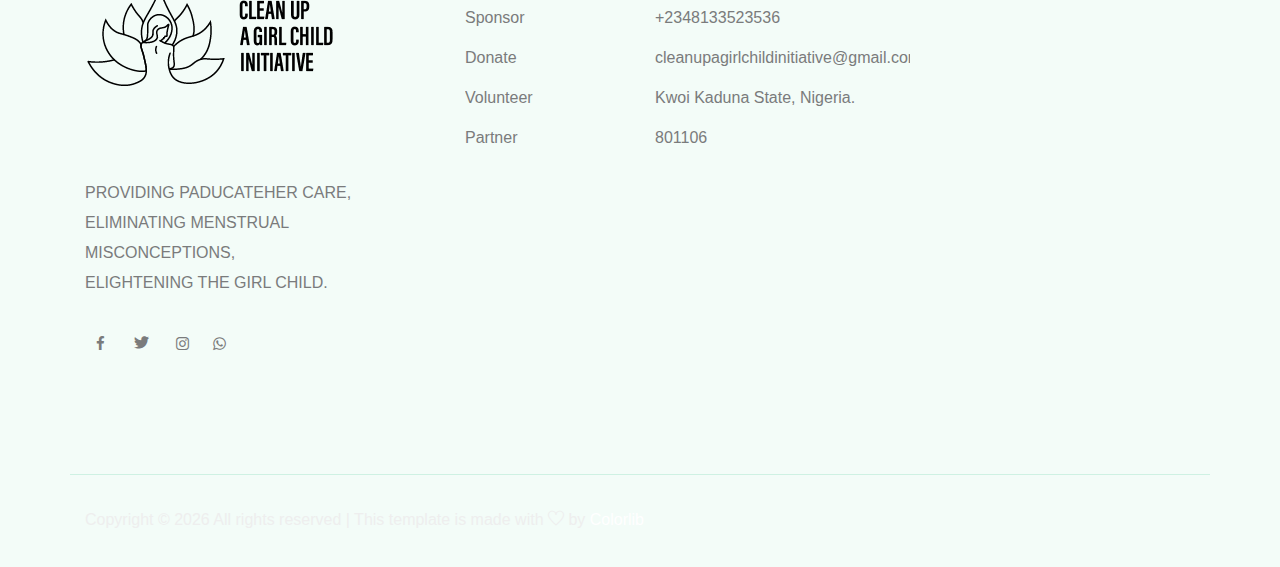
<file: AboutUs.html>
<!doctype html>
<html class="no-js" lang="en">

<head>
    <meta charset="utf-8">
    <meta http-equiv="x-ua-compatible" content="ie=edge">
    <title>CLEANUPAGIRLCHILDINITIATIVE</title>
    <meta name="description" content="">
    <meta name="viewport" content="width=device-width, initial-scale=1">

    <!-- <link rel="manifest" href="site.webmanifest"> -->
    <link rel="apple-touch-icon" sizes="180x180" href="./img/apple-touch-icon.png">
    <link rel="icon" type="image/png" sizes="32x32" href="./img/favicon-32x32.png">
    <link rel="icon" type="image/png" sizes="16x16" href="./img/favicon-16x16.png">
    <link rel="manifest" href="./img/site.webmanifest">
    <!-- Place favicon.ico in the root directory -->

    <!-- CSS here -->
    <link rel="stylesheet" href="css/bootstrap.min.css">
    <link rel="stylesheet" href="css/owl.carousel.min.css">
    <link rel="stylesheet" href="css/magnific-popup.css">
    <link rel="stylesheet" href="css/font-awesome.min.css">
    <link rel="stylesheet" href="css/themify-icons.css">
    <link rel="stylesheet" href="css/nice-select.css">
    <link rel="stylesheet" href="css/flaticon.css">
    <link rel="stylesheet" href="css/gijgo.css">
    <link rel="stylesheet" href="css/animate.css">
    <link rel="stylesheet" href="css/slicknav.css">
    <link rel="stylesheet" href="css/style.css">
    <!-- <link rel="stylesheet" href="css/responsive.css"> -->
</head>

<body>
    <!--[if lte IE 9]>
            <p class="browserupgrade">You are using an <strong>outdated</strong> browser. Please <a href="https://browsehappy.com/">upgrade your browser</a> to improve your experience and security.</p>
        <![endif]-->


    <!-- header-start -->
    <header>
        <div class="header-area ">
            <div class="header-top_area">
                <div class="container-fluid">
                    <div class="row">
                        <div class="col-xl-6 col-md-12 col-lg-8">
                            <div class="short_contact_list">
                                <ul>
                                    <li>
                                        <div itemscope itemtype="https://cleanupagirlchildinitiative.us/Business" Phone: span itemprop="telephone">
                                            <a href="tel:+2348133523536"> <i class="fa fa-phone"></i> +2348133523536 </a>
                                            </span>
                                        </div>
                                    </li>
                                    <li>
                                        <a href="mailto:cleanupagirlchildinitiative@gmail.com"> <i class="fa fa-envelope"></i>cleanupagirlchildinitiative@gmail.com</a>
                                    </li>
                                </ul>
                            </div>
                        </div>
                        <div class="col-xl-6 col-md-6 col-lg-4">
                            <div class="social_media_links d-none d-lg-block">
                                <a href="https://www.facebook.com/profile.php?id=100085602017002" target="_blank">
                                    <i class="fa fa-facebook"></i>
                                </a>
                                <a href="https://wa.me/+2348133523536?text=Hello,%20my%20name%20is" target="_blank">
                                    <i class="fa fa-whatsapp"></i>
                                </a>
                                <a href="https://instagram.com/cleanupagirlchildinitiative?igshid=OGY3MTU3OGY1Mw==" target="_blank">
                                    <i class="fa fa-instagram"></i>
                                </a>
                                <a href="https://x.com/cuagci?t=CZJCIsQQ8mOnTbcwpzyALQ&s=09" target="_blank">
                                    <i class="fa fa-twitter"></i>
                                </a>
                            </div>
                        </div>
                    </div>
                </div>
            </div>
            <div id="sticky-header" class="main-header-area">
                <div class="container-fluid">
                    <div class="row align-items-center">
                        <div class="col-xl-3 col-lg-3">
                            <div class="logo">
                                <a href="index.html">
                                    <img src="./img/Cleanup-11.png" alt="">
                                </a>
                            </div>
                        </div>
                        <div class="col-xl-9 col-lg-9">
                            <div class="main-menu">
                                <nav>
                                    <ul id="navigation">
                                        <li><a href="index.html">home</a></li>
                                        <li><a href="AboutUs.html">About Us</a></li>
                                        <li><a href="#">pages <i class="ti-angle-down"></i></a>
                                            <ul class="submenu">
                                                <li><a href="Donations.html">Donations</a></li>
                                                <li><a href="OurCause.html">Our Cause</a></li>
                                            </ul>
                                        </li>
                                        <li><a href="contact.html">Contact</a></li>
                                    </ul>
                                </nav>
                                <div class="Appointment">
                                    <div class="book_btn d-none d-lg-block">
                                        <a data-scroll-nav='1' href="#">Make A Donation</a>
                                    </div>
                                </div>
                            </div>
                        </div>
                        <div class="col-12">
                            <div class="mobile_menu d-block d-lg-none"></div>
                        </div>
                    </div>
                </div>
            </div>
        </div>
    </header>
    <!-- header-end -->

    <!-- bradcam_area_start  -->
    <div class="bradcam_area breadcam_bg overlay d-flex align-items-center justify-content-center">
        <div class="container">
            <div class="row">
                <div class="col-xl-12">
                    <div class="bradcam_text text-center">
                        <h3>MISSION & VISION</h3>
                    </div>
                </div>
            </div>
        </div>
    </div>
    <!-- bradcam_area_end  -->

    <!-- reson_area_start  -->
    <div class="reson_area section_padding">
        <div class="container">
            <div class="row justify-content-center">
                <div class="col-lg-4 col-md-6">
                    <div class="single_reson">
                        <div class="thum">
                            <div class="thum_1">
                                <img src="img/help/w60.jpg" alt="">
                            </div>
                        </div>
                        <div class="help_content">
                            <h4>Building Healthier Futures - Our Commitment to The Girl Child</h4>
                            <p>At the Clean Up a Girl Child Initiative, our core commitment is to build healthier futures for girls worldwide. Our mission centers on providing girls with the tools and knowledge necessary to maintain proper menstrual hygiene.
                                By empowering them with these fundamental resources, we enable them to face the challenges of growing up with confidence and resilience. We are dedicated to preserving their health, upholding their dignity, and ensuring
                                their overall well-being as they transition into adulthood.</p>
                        </div>
                    </div>
                </div>
                <div class="col-lg-4 col-md-6">
                    <div class="single_reson">
                        <div class="thum">
                            <div class="thum_1">
                                <img src="img/help/32.jpg" alt="">
                            </div>
                        </div>
                        <div class="help_content">
                            <h4>Empowering Girls Through Proper Menstrual Hygiene - Our Mission</h4>
                            <p>At the heart of the Clean Up a Girl Child Initiative lies a profound mission: to empower every girl, irrespective of her socioeconomic status, with the knowledge and resources needed for proper menstrual hygiene. We believe
                                that by doing so, we pave the way for a world where every girl can confidently face the challenges of puberty and adolescence. Our unwavering commitment is to ensure their health, preserve their dignity, and promote their
                                overall well-being.</p>
                        </div>
                    </div>
                </div>
                <div class="col-lg-4 col-md-6">
                    <div class="single_reson">
                        <div class="thum">
                            <div class="thum_1">
                                <img src="img/help/33.jpg" alt="">
                            </div>
                        </div>
                        <div class="help_content">
                            <h4>A Vision of Equality: Access to Menstrual Hygiene for All</h4>
                            <p>Our vision at the Clean Up a Girl Child Initiative is crystal clear - a world where every girl, regardless of her background, has equal access to essential menstrual hygiene resources and education. We envision a future where
                                no girl is left behind, where she can stand tall and unashamed during her journey through adolescence. Our goal is to break down barriers and disparities, creating a world of equality and empowerment.</p>
                        </div>
                    </div>
                </div>
            </div>
        </div>
    </div>
    <!-- reson_area_end  -->

    <!-- latest_activites_area_start  -->
    <div class="latest_activites_area">
        <div class=" video_bg_1 video_activite  d-flex align-items-center justify-content-center">
            <a class="popup-video" href="https://youtu.be/_Tbo0cATRGM?si=AFNWx14d-MKwZpBM">
                <i class="flaticon-ui"></i>
            </a>
        </div>
        <div class="container">
            <div class="row justify-content-end">
                <div class="col-lg-7">
                    <div class="activites_info">
                        <div class="section_title">
                            <h3> <span>THE GIRL CHILD MOVEMENT</span>
                            </h3>
                        </div>
                        <p class="para_1">In recent years, the global girl child movement has gained significant momentum, advocating for the rights, well-being, and empowerment of girls from all walks of life. At the forefront of this movement stands The Clean Up A Girl
                            Child Initiative, with our innovative program "PADUCATEHER Care." Together, we are reshaping the narrative for the girls we reach.</p class="para_1">
                        <p class="para_2">PADUCATEHER Care is a holistic approach to addressing one of the most critical aspects of a girl's journey into womanhood: menstrual hygiene. It's not just about providing pads; it's about educating and empowering girls to confidently
                            manage their menstrual health. This program aligns perfectly with the mission of the girl child movement - to ensure every girl, regardless of the Girl Child socioeconomic background, has access to proper menstrual hygiene
                            resources and education
                        </p>
                        <p class="para_3">Equally important is access to quality menstrual hygiene products. PADUCATEHER Care goes beyond just distributing pads; it promotes sustainable practices, encouraging girls to use eco-friendly options, reducing environmental impact.
                            This initiative also addresses the financial burden that menstrual products can impose on families by providing cost-effective alternatives.</p>
                        <p class="para_4">PADUCATEHER Care begins by breaking the silence around menstruation, a topic often shrouded in shame and secrecy. Through educational initiatives, workshops, and open discussions, girls are equipped with knowledge about their bodies
                            and menstrual health. This knowledge is the first step towards building self-confidence and dispelling the myths and taboos surrounding menstruation.</p>
                        <p class="para_5">The synergy between the girl child movement and PADUCATEHER Care is undeniable. Both sharing a vision of a world where every girl can confidently navigate the challenges of puberty and adolescence, safeguarding her health, dignity,
                            and overall well-being. Together, we are working to break down barriers, eliminate disparities, and ensure that no girl is left behind.</p>
                        <p class="para_6">As the girl child movement gains momentum and PADUCATEHER Care continues to empower girls with knowledge, resources, and support, we move one step closer to a world where every girl has the opportunity to flourish, unburdened by
                            the challenges of menstruation. This collaboration is a testament to the transformative power of education, empathy, and collective action in championing the rights of girls worldwide.</p><br>
                        <a href="Donations.html" data-scroll-nav="1" class="boxed-btn4">Donate Now</a>
                    </div>
                </div>
            </div>
        </div>
    </div>
    <!-- latest_activites_area_end  -->

    <!-- counter_area_start  -->
    <div class="counter_area pt-120">
        <div class="container">
            <div class="counter_bg overlay">
                <div class="row">
                    <div class="col-lg-3 col-md-6">
                        <div class="single_counter d-flex align-items-center justify-content-center">
                            <div class="icon">
                                <i class="flaticon-calendar"></i>
                            </div>
                            <div class="events">
                                <h3 class="counter">999</h3>
                                <p>Promoted Hygiene Responsibility</p>
                            </div>
                        </div>
                    </div>
                    <div class="col-lg-3 col-md-6">
                        <div class="single_counter d-flex align-items-center justify-content-center">
                            <div class="icon">
                                <i class="flaticon-heart-beat"></i>
                            </div>
                            <div class="events">
                                <h3 class="counter">999</h3>
                                <p>Reduced Dangers of Poor Hygiene</p>
                            </div>
                        </div>
                    </div>
                    <div class="col-lg-3 col-md-6">
                        <div class="single_counter d-flex align-items-center justify-content-center">
                            <div class="icon">
                                <i class="flaticon-in-love"></i>
                            </div>
                            <div class="events">
                                <h3 class="counter">999</h3>
                                <p>Access To Free Pads For The Girl Child</p>
                            </div>
                        </div>
                    </div>
                    <div class="col-lg-3 col-md-6">
                        <div class="single_counter d-flex align-items-center justify-content-center">
                            <div class="icon">
                                <i class="flaticon-hug"></i>
                            </div>
                            <div class="events">
                                <h3 class="counter">999</h3>
                                <p>Menstrual Misconceptions Dispelled</p>
                            </div>
                        </div>
                    </div>
                </div>
            </div>
        </div>
    </div>
    <!-- counter_area_end  -->

    <!-- our_volunteer_area_start  -->
    <div class="our_volunteer_area section_padding">
        <div class="container">
            <div class="row justify-content-center">
                <div class="col-lg-6">
                    <div class="section_title text-center mb-55">
                        <h3><span>Meet The Team</span></h3>
                    </div>
                </div>
            </div>
            <div class="row justify-content-center">
                <div class="col-lg-4 col-md-6">
                    <div class="single_volenteer">
                        <div class="volenteer_thumb">
                            <img src="img/volenteer/v1.jpg" alt="">
                        </div>
                        <div class="voolenteer_info d-flex align-items-end">
                            <div class="info_inner">
                                <h4>Comfort Zakari</h4>
                                <p>Team Secretary</p>
                            </div>
                        </div>
                    </div>
                </div>
                <div class="col-lg-4 col-md-6">
                    <div class="single_volenteer">
                        <div class="volenteer_thumb">
                            <img src="img/volenteer/vz.jpg" alt="">
                        </div>
                        <div class="voolenteer_info d-flex align-items-end">
                            <div class="social_links">
                                <ul>
                                    <li>
                                        <a href="https://www.facebook.com/profile.php?id=100085602017002" target="_blank"><i class="fa fa-facebook"></i> </a>
                                    </li>
                                    <li>
                                        <a href="https://wa.me/+2348133523536?text=Hello,%20my%20name%20is" target="_blank"><i class="fa fa-whatsapp"></i></a>
                                    </li>
                                    <li>
                                        < <a href="https://instagram.com/joyceraregem37?igshid=OGY3MTU3OGY1Mw==" target="_blank"><i class="fa fa-instagram"></i> </a>
                                    </li>
                                </ul>
                            </div>
                            <div class="info_inner">
                                <h4>Joyce Markus</h4>
                                <p>CEO</p>
                            </div>
                        </div>
                    </div>
                </div>
                <div class="col-lg-4 col-md-6">
                    <div class="single_volenteer">
                        <div class="volenteer_thumb">
                            <img src="img/volenteer/v3.jpg" alt="">
                        </div>
                        <div class="voolenteer_info d-flex align-items-end">
                            <div class="info_inner">
                                <h4>Charity Lazarus</h4>
                                <p>Team Nurse</p>
                            </div>
                        </div>
                    </div>
                </div>
                <div class="col-lg-4 col-md-6">
                    <div class="single_volenteer">
                        <div class="volenteer_thumb">
                            <img src="img/volenteer/v7.jpg" alt="">
                        </div>
                        <div class="voolenteer_info d-flex align-items-end">
                            <div class="info_inner">
                                <h4>Jethro Markus</h4>
                                <p>Team Member</p>
                            </div>
                        </div>
                    </div>
                </div>
                <div class="col-lg-4 col-md-6">
                    <div class="single_volenteer">
                        <div class="volenteer_thumb">
                            <img src="img/volenteer/v5.jpg" alt="">
                        </div>
                        <div class="voolenteer_info d-flex align-items-end">
                            <div class="info_inner">
                                <h4>Kasim Gabriel</h4>
                                <p>Media Director</p>
                            </div>
                        </div>
                    </div>
                </div>
                <div class="col-lg-4 col-md-6">
                    <div class="single_volenteer">
                        <div class="volenteer_thumb">
                            <img src="img/volenteer/v4.jpg" alt="">
                        </div>
                        <div class="voolenteer_info d-flex align-items-end">
                            <div class="info_inner">
                                <h4>Ruth Maigari</h4>
                                <p>Team Member</p>
                            </div>
                        </div>
                    </div>
                </div>
                <div class="col-lg-4 col-md-6">
                    <div class="single_volenteer">
                        <div class="volenteer_thumb">
                            <img src="img/volenteer/v6.jpg" alt="">
                        </div>
                        <div class="voolenteer_info d-flex align-items-end">
                            <div class="info_inner">
                                <h4>Bernard Istifanus</h4>
                                <p>Volunteer</p>
                            </div>
                        </div>
                    </div>
                </div>
                <div class="col-lg-4 col-md-6">
                    <div class="single_volenteer">
                        <div class="volenteer_thumb">
                            <img src="img/volenteer/v2.jpg" alt="">
                        </div>
                        <div class="voolenteer_info d-flex align-items-end">
                            <div class="info_inner">
                                <h4>Faith Haruna</h4>
                                <p>Volunteer</p>
                            </div>
                        </div>
                    </div>
                </div>
            </div>
        </div>
    </div>
    <!-- our_volunteer_area_end  -->


    <div data-scroll-index='1' class="make_donation_area section_padding">
        <div class="container">
            <div class="row justify-content-center">
                <div class="col-lg-6">
                    <div class="section_title text-center mb-55">
                        <h3><span>Join Us Today</span></h3>
                    </div>
                </div>
            </div>
            <div class="row justify-content-center">
                <div class="col-lg-6">
                    <form action="#" class="donation_form">
                        <div class="row align-items-center">
                            <div class="col-md-4">
                                <div class="single_amount">
                                    <div class="input_field">
                                        <div class="input-group">
                                            <div class="input-group-prepend">
                                                <span class="input-group-text" id="basic-addon1">₦</span>
                                            </div>
                                            <input type="text" class="form-control" placeholder="5,000" aria-label="Username" aria-describedby="basic-addon1">
                                        </div>
                                    </div>
                                </div>
                            </div>
                            <div class="col-md-8">
                                <div class="single_amount">
                                    <div class="fixed_donat d-flex align-items-center justify-content-between">
                                        <div class="select_prise">
                                            <h4>Amount:</h4>
                                        </div>
                                        <div class="single_doonate">
                                            <input type="radio" id="blns_1" name="radio-group" checked>
                                            <label for="blns_1">10,000</label>
                                        </div>
                                        <div class="single_doonate">
                                            <input type="radio" id="blns_2" name="radio-group" checked>
                                            <label for="blns_2">300,000</label>
                                        </div>
                                        <div class="single_doonate">
                                            <input type="radio" id="Other" name="radio-group" checked>
                                            <label for="Other">More</label>
                                        </div>
                                    </div>
                                </div>
                            </div>
                        </div>
                    </form>
                </div>
            </div>
            <div class="row">
                <div class="col-12">
                    <div class="donate_now_btn text-center">
                        <a href="Donations.html" class="boxed-btn4">DONATE</a>
                    </div>
                </div>

            </div>
        </div>
    </div>

    <!-- footer_start  -->
    <footer class="footer">
        <div class="footer_top">
            <div class="container">
                <div class="row">
                    <div class="col-xl-4 col-md-6 col-lg-4 ">
                        <div class="footer_widget">
                            <div class="footer_logo">
                                <a href="index.html">
                                    <img src="./img/Cllllllllllllleanup-05.png" alt="">
                                </a>
                            </div>
                            <p class="address_text">PROVIDING PADUCATEHER CARE,<br>ELIMINATING MENSTRUAL MISCONCEPTIONS,<br>ELIGHTENING THE GIRL CHILD.
                            </p>
                            <div class="socail_links">
                                <ul>
                                    <li>
                                        <a href="https://www.facebook.com/profile.php?id=100085602017002" target="_blank">
                                            <i class="fa fa-facebook"></i>
                                        </a>
                                    </li>
                                    <li>
                                        <a href="https://x.com/cuagci?t=CZJCIsQQ8mOnTbcwpzyALQ&s=09" target="_blank">
                                            <i class="ti-twitter-alt"></i>
                                        </a>
                                    </li>
                                    <li>
                                        <a href="https://instagram.com/cleanupagirlchildinitiative?igshid=OGY3MTU3OGY1Mw==" target="_blank">
                                            <i class="fa fa-instagram"></i>
                                        </a>
                                        <li>
                                            <a href="https://wa.me/+2348133523536?text=Hello,%20my%20name%20is" target="_blank">
                                                <i class="fa fa-whatsapp"></i>
                                            </a>
                                        </li>
                                    </li>
                                </ul>
                            </div>

                        </div>
                    </div>
                    <div class="col-xl-2 col-md-6 col-lg-2">
                        <div class="footer_widget">
                            <h3 class="footer_title">
                                What To Do
                            </h3>
                            <ul class="links">
                                <li><a href="contact.html">Sponsor</a></li>
                                <li><a href="Donations.html">Donate</a></li>
                                <li><a href="contact.html">Volunteer</a></li>
                                <li><a href="contact.html">Partner</a></li>
                            </ul>
                        </div>
                    </div>
                    <div class="col-xl-3 col-md-6 col-lg-3">
                        <div class="footer_widget">
                            <h3 class="footer_title">
                                Contact Info.
                            </h3>
                            <div class="contacts">
                                <p>+2348133523536<br>cleanupagirlchildinitiative@gmail.com<br>Kwoi Kaduna State, Nigeria. 801106
                                </p>
                            </div>
                        </div>
                    </div>

                </div>
            </div>
        </div>
        <div class="copy-right_text">
            <div class="container">
                <div class="row">
                    <div class="bordered_1px "></div>
                    <div class="col-xl-12">
                        <p class="copy_right text-center">
                            <p>
                                <!-- Link back to Colorlib can't be removed. Template is licensed under CC BY 3.0. -->
                                Copyright &copy;
                                <script>
                                    document.write(new Date().getFullYear());
                                </script> All rights reserved | This template is made with <i class="ti-heart" aria-hidden="true"></i> by <a href="https://colorlib.com" target="_blank">Colorlib</a>
                                <!-- Link back to Colorlib can't be removed. Template is licensed under CC BY 3.0. -->
                            </p>
                        </p>
                    </div>
                </div>
            </div>
        </div>
    </footer>
    <!-- footer_end  -->

    <!-- link that opens popup -->

    <!-- JS here -->
    <script src="js/vendor/modernizr-3.5.0.min.js"></script>
    <script src="js/vendor/jquery-1.12.4.min.js"></script>
    <script src="js/popper.min.js"></script>
    <script src="js/bootstrap.min.js"></script>
    <script src="js/owl.carousel.min.js"></script>
    <script src="js/isotope.pkgd.min.js"></script>
    <script src="js/ajax-form.js"></script>
    <script src="js/waypoints.min.js"></script>
    <script src="js/jquery.counterup.min.js"></script>
    <script src="js/imagesloaded.pkgd.min.js"></script>
    <script src="js/scrollIt.js"></script>
    <script src="js/jquery.scrollUp.min.js"></script>
    <script src="js/wow.min.js"></script>
    <script src="js/nice-select.min.js"></script>
    <script src="js/jquery.slicknav.min.js"></script>
    <script src="js/jquery.magnific-popup.min.js"></script>
    <script src="js/plugins.js"></script>
    <script src="js/gijgo.min.js"></script>
    <!--contact js-->
    <script src="js/contact.js"></script>
    <script src="js/jquery.ajaxchimp.min.js"></script>
    <script src="js/jquery.form.js"></script>
    <script src="js/jquery.validate.min.js"></script>
    <script src="js/mail-script.js"></script>

    <script src="js/main.js"></script>
</body>

</html>
</file>
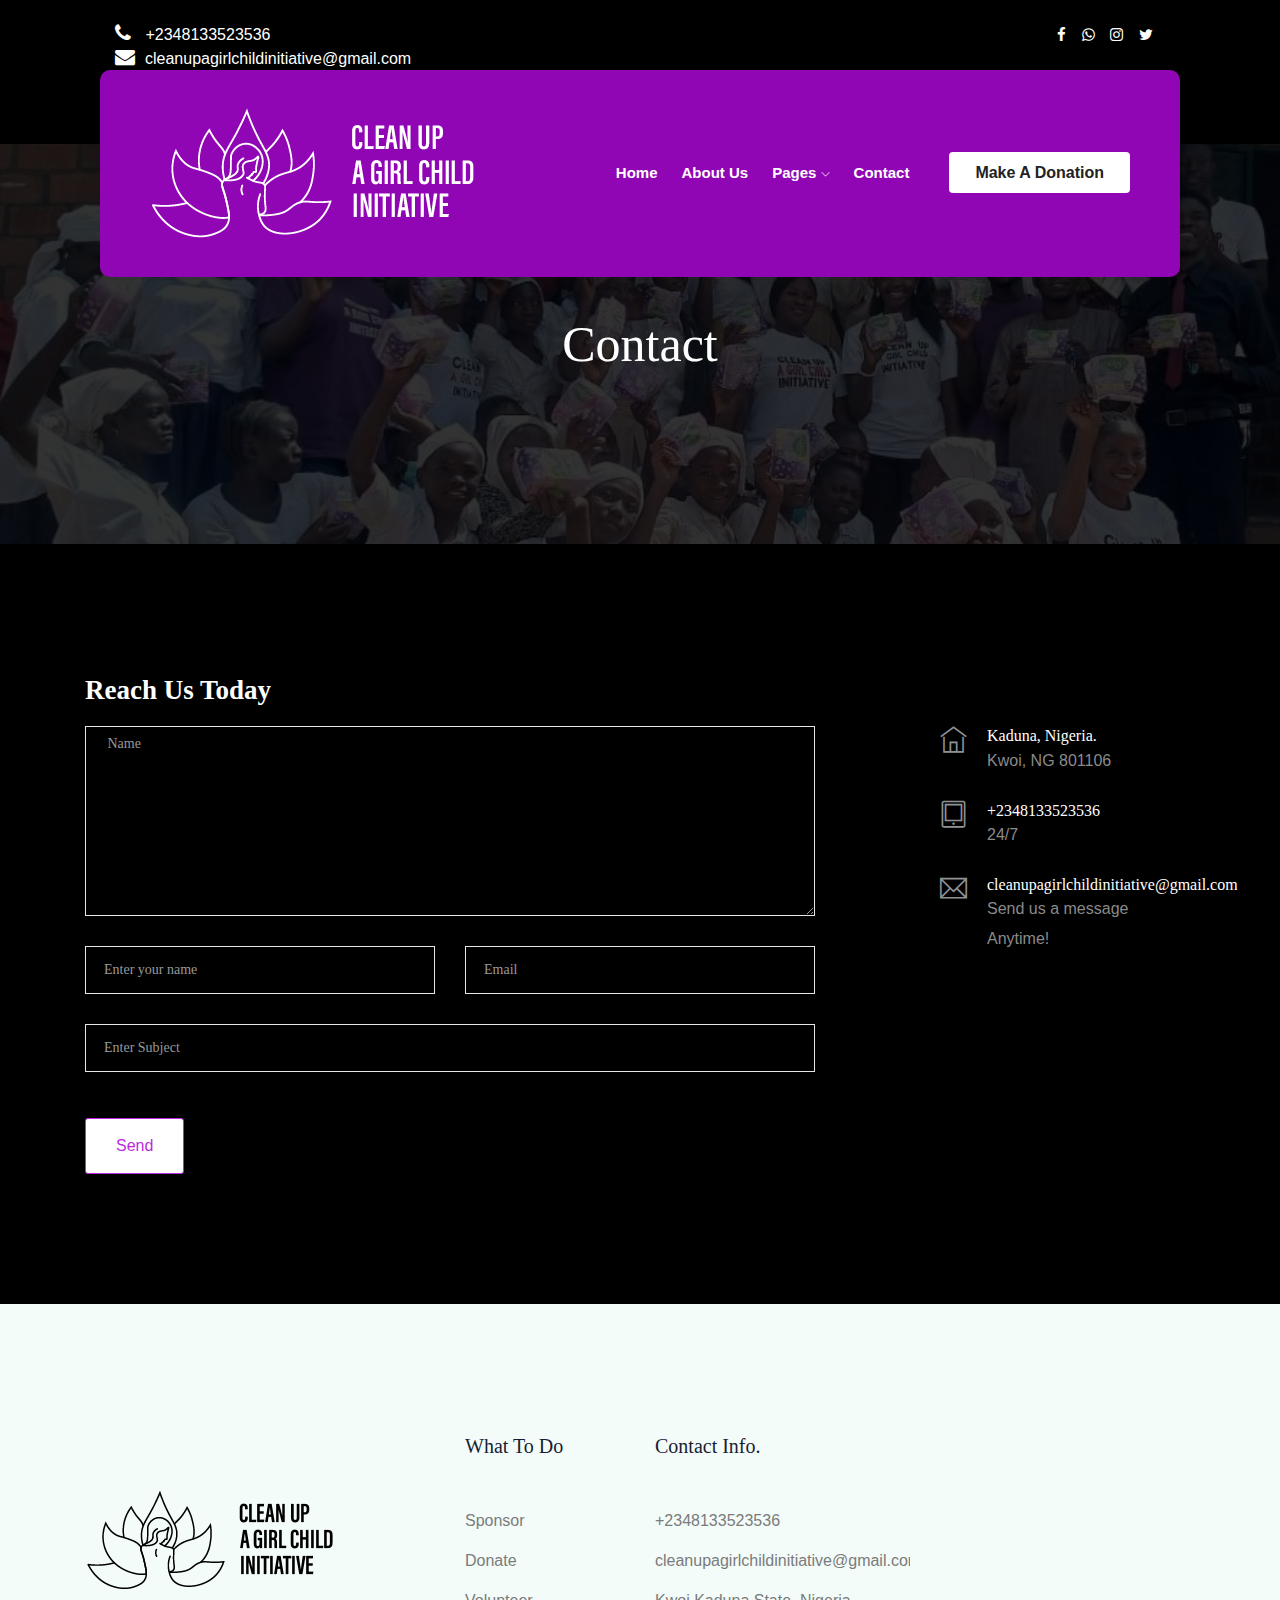
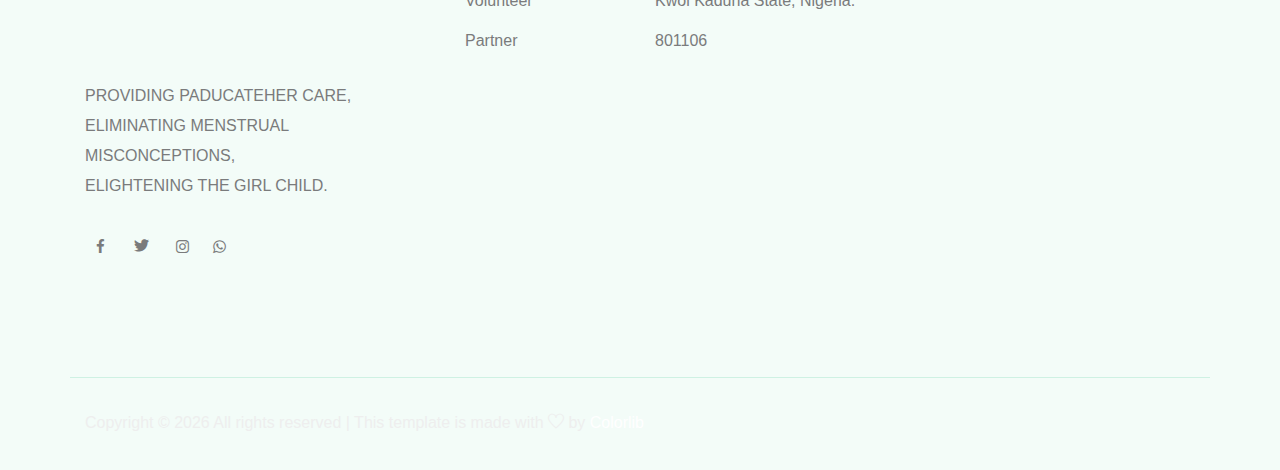
<file: contact.html>
<!doctype html>
<html class="no-js" lang="en">

<head>
    <meta charset="utf-8">
    <meta http-equiv="x-ua-compatible" content="ie=edge">
    <title>CLEANUPAGIRLCHILDINITIATIVE</title>
    <meta name="description" content="">
    <meta name="viewport" content="width=device-width, initial-scale=1">

    <!-- <link rel="manifest" href="site.webmanifest"> -->
    <link rel="apple-touch-icon" sizes="180x180" href="./img/apple-touch-icon.png">
    <link rel="icon" type="image/png" sizes="32x32" href="./img/favicon-32x32.png">
    <link rel="icon" type="image/png" sizes="16x16" href="./img/favicon-16x16.png">
    <link rel="manifest" href="./img/site.webmanifest">
    <!-- Place favicon.ico in the root directory -->

    <!-- CSS here -->
    <link rel="stylesheet" href="css/bootstrap.min.css">
    <link rel="stylesheet" href="css/owl.carousel.min.css">
    <link rel="stylesheet" href="css/magnific-popup.css">
    <link rel="stylesheet" href="css/font-awesome.min.css">
    <link rel="stylesheet" href="css/themify-icons.css">
    <link rel="stylesheet" href="css/nice-select.css">
    <link rel="stylesheet" href="css/flaticon.css">
    <link rel="stylesheet" href="css/gijgo.css">
    <link rel="stylesheet" href="css/animate.css">
    <link rel="stylesheet" href="css/slicknav.css">
    <link rel="stylesheet" href="css/style.css">
    <!-- <link rel="stylesheet" href="css/responsive.css"> -->
</head>

<body>
    <!--[if lte IE 9]>
            <p class="browserupgrade">You are using an <strong>outdated</strong> browser. Please <a href="https://browsehappy.com/">upgrade your browser</a> to improve your experience and security.</p>
        <![endif]-->


    <!-- header-start -->
    <header>
        <div class="header-area ">
            <div class="header-top_area">
                <div class="container-fluid">
                    <div class="row">
                        <div class="col-xl-6 col-md-12 col-lg-8">
                            <div class="short_contact_list">
                                <ul>
                                    <li>
                                        <div itemscope itemtype="https://cleanupagirlchildinitiative.us/Business" Phone: span itemprop="telephone">
                                            <a href="tel:+2348133523536"> <i class="fa fa-phone"></i> +2348133523536 </a>
                                            </span>
                                        </div>
                                    </li>
                                    <li>
                                        <a href="mailto:cleanupagirlchildinitiative@gmail.com"> <i class="fa fa-envelope"></i>cleanupagirlchildinitiative@gmail.com</a>
                                    </li>
                            </div>
                        </div>
                        <div class="col-xl-6 col-md-6 col-lg-4">
                            <div class="social_media_links d-none d-lg-block">
                                <a href="https://www.facebook.com/profile.php?id=100085602017002" target="_blank">
                                    <i class="fa fa-facebook"></i>
                                </a>
                                <a href="https://wa.me/+2348133523536?text=Hello,%20my%20name%20is" target="_blank">
                                    <i class="fa fa-whatsapp"></i>
                                </a>
                                <a href="https://instagram.com/cleanupagirlchildinitiative?igshid=OGY3MTU3OGY1Mw==" target="_blank">
                                    <i class="fa fa-instagram"></i>
                                </a>
                                <a href="https://x.com/cuagci?t=CZJCIsQQ8mOnTbcwpzyALQ&s=09" target="_blank">
                                    <i class="fa fa-twitter"></i>
                                </a>
                            </div>
                        </div>
                    </div>
                </div>
            </div>
            <div id="sticky-header" class="main-header-area">
                <div class="container-fluid">
                    <div class="row align-items-center">
                        <div class="col-xl-3 col-lg-3">
                            <div class="logo">
                                <a href="index.html">
                                    <img src="./img/Cleanup-11.png" alt="">
                                </a>
                            </div>
                        </div>
                        <div class="col-xl-9 col-lg-9">
                            <div class="main-menu">
                                <nav>
                                    <ul id="navigation">
                                        <li><a href="index.html">Home</a></li>
                                        <li><a href="AboutUs.html">About Us</a></li>
                                        <li><a href="#">pages <i class="ti-angle-down"></i></a>
                                            <ul class="submenu">
                                                <li><a href="Donations.html">Donations</a></li>
                                                <li><a href="OurCause.html">Our Cause</a></li>
                                            </ul>
                                        </li>
                                        <li><a href="contact.html">Contact</a></li>
                                    </ul>
                                </nav>
                                <div class="Appointment">
                                    <div class="book_btn d-none d-lg-block">
                                        <a href="Donations.html">Make A Donation</a>
                                    </div>
                                </div>
                            </div>
                        </div>
                        <div class="col-12">
                            <div class="mobile_menu d-block d-lg-none"></div>
                        </div>
                    </div>
                </div>
            </div>
        </div>
    </header>
    <!-- header-end -->

    <!-- bradcam_area_start  -->
    <div class="bradcam_area breadcam_bg overlay d-flex align-items-center justify-content-center">
        <div class="container">
            <div class="row">
                <div class="col-xl-12">
                    <div class="bradcam_text text-center">
                        <h3>Contact</h3>
                    </div>
                </div>
            </div>
        </div>
    </div>
    <!-- bradcam_area_end  -->

    <!-- ================ contact section start ================= -->
    <section class="contact-section">
        <div class="container">
            <div class="row">
                <div class="col-12">
                    <h2 class="contact-title">Reach Us Today</h2>
                </div>
                <div class="col-lg-8">
                    <form class="form-contact contact_form" action="contactprocess.php" method="post" id="contactForm" novalidate="novalidate">
                        <div class="row">
                            <div class="col-12">
                                <div class="form-group">
                                    <textarea class="form-control w-100" name="message" id="message" cols="30" rows="9" onfocus="this.placeholder = ''" onblur="this.placeholder = 'Enter Message'" placeholder=" Name"></textarea>
                                </div>
                            </div>
                            <div class="col-sm-6">
                                <div class="form-group">
                                    <input class="form-control valid" name="name" id="name" type="text" onfocus="this.placeholder = ''" onblur="this.placeholder = 'Enter your name'" placeholder="Enter your name">
                                </div>
                            </div>
                            <div class="col-sm-6">
                                <div class="form-group">
                                    <input class="form-control valid" name="email" id="email" type="email" onfocus="this.placeholder = ''" onblur="this.placeholder = 'Enter email address'" placeholder="Email">
                                </div>
                            </div>
                            <div class="col-12">
                                <div class="form-group">
                                    <input class="form-control" name="subject" id="subject" type="text" onfocus="this.placeholder = ''" onblur="this.placeholder = 'Enter Subject'" placeholder="Enter Subject">
                                </div>
                            </div>
                        </div>
                        <div class="form-group mt-3">
                            <button type="submit" class="button button-contactForm boxed-btn">Send</button>
                        </div>
                    </form>
                </div>
                <div class="col-lg-3 offset-lg-1">
                    <div class="media contact-info">
                        <span class="contact-info__icon"><i class="ti-home"></i></span>
                        <div class="media-body">
                            <h3>Kaduna, Nigeria.</h3>
                            <p>Kwoi, NG 801106</p>
                        </div>
                    </div>
                    <div class="media contact-info">
                        <span class="contact-info__icon"><i class="ti-tablet"></i></span>
                        <div class="media-body">
                            <h3>+2348133523536</h3>
                            <p>24/7</p>
                        </div>
                    </div>
                    <div class="media contact-info">
                        <span class="contact-info__icon"><i class="ti-email"></i></span>
                        <div class="media-body">
                            <h3>cleanupagirlchildinitiative@gmail.com</h3>
                            <p>Send us a message<br>Anytime!</p>
                        </div>
                    </div>
                </div>
            </div>
        </div>
    </section>
    <!-- ================ contact section end ================= -->


    <!-- footer_start  -->
    <footer class="footer">
        <div class="footer_top">
            <div class="container">
                <div class="row">
                    <div class="col-xl-4 col-md-6 col-lg-4 ">
                        <div class="footer_widget">
                            <div class="footer_logo">
                                <a href="index.html">
                                    <img src="./img/Cllllllllllllleanup-05.png" alt="">
                                </a>
                            </div>
                            <p class="address_text">PROVIDING PADUCATEHER CARE,<br>ELIMINATING MENSTRUAL MISCONCEPTIONS,<br>ELIGHTENING THE GIRL CHILD.
                            </p>
                            <div class="socail_links">
                                <ul>
                                    <li>
                                        <a href="https://www.facebook.com/profile.php?id=100085602017002" target="_blank">
                                            <i class="fa fa-facebook"></i>
                                        </a>
                                    </li>
                                    <li>
                                        <a href="https://x.com/cuagci?t=CZJCIsQQ8mOnTbcwpzyALQ&s=09" target="_blank">
                                            <i class="ti-twitter-alt"></i>
                                        </a>
                                    </li>
                                    <li>
                                        <a href="https://instagram.com/cleanupagirlchildinitiative?igshid=OGY3MTU3OGY1Mw==" target="_blank">
                                            <i class="fa fa-instagram"></i>
                                        </a>
                                        <li>
                                            <a href="https://wa.me/+2348133523536?text=Hello,%20my%20name%20is" target="_blank">
                                                <i class="fa fa-whatsapp"></i>
                                            </a>
                                        </li>
                                    </li>
                                </ul>
                            </div>

                        </div>
                    </div>
                    <div class="col-xl-2 col-md-6 col-lg-2">
                        <div class="footer_widget">
                            <h3 class="footer_title">
                                What To Do
                            </h3>
                            <ul class="links">
                                <li><a href="contact.html">Sponsor</a></li>
                                <li><a href="Donations.html">Donate</a></li>
                                <li><a href="contact.html">Volunteer</a></li>
                                <li><a href="contact.html">Partner</a></li>
                            </ul>
                        </div>
                    </div>
                    <div class="col-xl-3 col-md-6 col-lg-3">
                        <div class="footer_widget">
                            <h3 class="footer_title">
                                Contact Info.
                            </h3>
                            <div class="contacts">
                                <p>+2348133523536<br>cleanupagirlchildinitiative@gmail.com<br>Kwoi Kaduna State, Nigeria. 801106
                                </p>
                            </div>
                        </div>
                    </div>
                </div>
            </div>
        </div>
        <div class="copy-right_text">
            <div class="container">
                <div class="row">
                    <div class="bordered_1px "></div>
                    <div class="col-xl-12">
                        <p class="copy_right text-center">
                            <p>
                                <!-- Link back to Colorlib can't be removed. Template is licensed under CC BY 3.0. -->
                                Copyright &copy;
                                <script>
                                    document.write(new Date().getFullYear());
                                </script> All rights reserved | This template is made with <i class="ti-heart" aria-hidden="true"></i> by <a href="https://colorlib.com" target="_blank">Colorlib</a>
                                <!-- Link back to Colorlib can't be removed. Template is licensed under CC BY 3.0. -->
                            </p>
                        </p>
                    </div>
                </div>
            </div>
        </div>
    </footer>
    <!-- footer_end  -->

    <!-- JS here -->
    <script src="js/vendor/modernizr-3.5.0.min.js"></script>
    <script src="js/vendor/jquery-1.12.4.min.js"></script>
    <script src="js/popper.min.js"></script>
    <script src="js/bootstrap.min.js"></script>
    <script src="js/owl.carousel.min.js"></script>
    <script src="js/isotope.pkgd.min.js"></script>
    <script src="js/ajax-form.js"></script>
    <script src="js/waypoints.min.js"></script>
    <script src="js/jquery.counterup.min.js"></script>
    <script src="js/imagesloaded.pkgd.min.js"></script>
    <script src="js/scrollIt.js"></script>
    <script src="js/jquery.scrollUp.min.js"></script>
    <script src="js/wow.min.js"></script>
    <script src="js/nice-select.min.js"></script>
    <script src="js/jquery.slicknav.min.js"></script>
    <script src="js/jquery.magnific-popup.min.js"></script>
    <script src="js/plugins.js"></script>
    <script src="js/gijgo.min.js"></script>

    <!--contact js-->
    <script src="js/contact.js"></script>
    <script src="js/jquery.ajaxchimp.min.js"></script>
    <script src="js/jquery.form.js"></script>
    <script src="js/jquery.validate.min.js"></script>
    <script src="js/mail-script.js"></script>

    <script src="js/main.js"></script>
    <script>
        $('#datepicker').datepicker({
            iconsLibrary: 'fontawesome',
            icons: {
                rightIcon: '<span class="fa fa-caret-down"></span>'
            }
        });
        $('#datepicker2').datepicker({
            iconsLibrary: 'fontawesome',
            icons: {
                rightIcon: '<span class="fa fa-caret-down"></span>'
            }

        });
    </script>
</body>

</html>
</file>
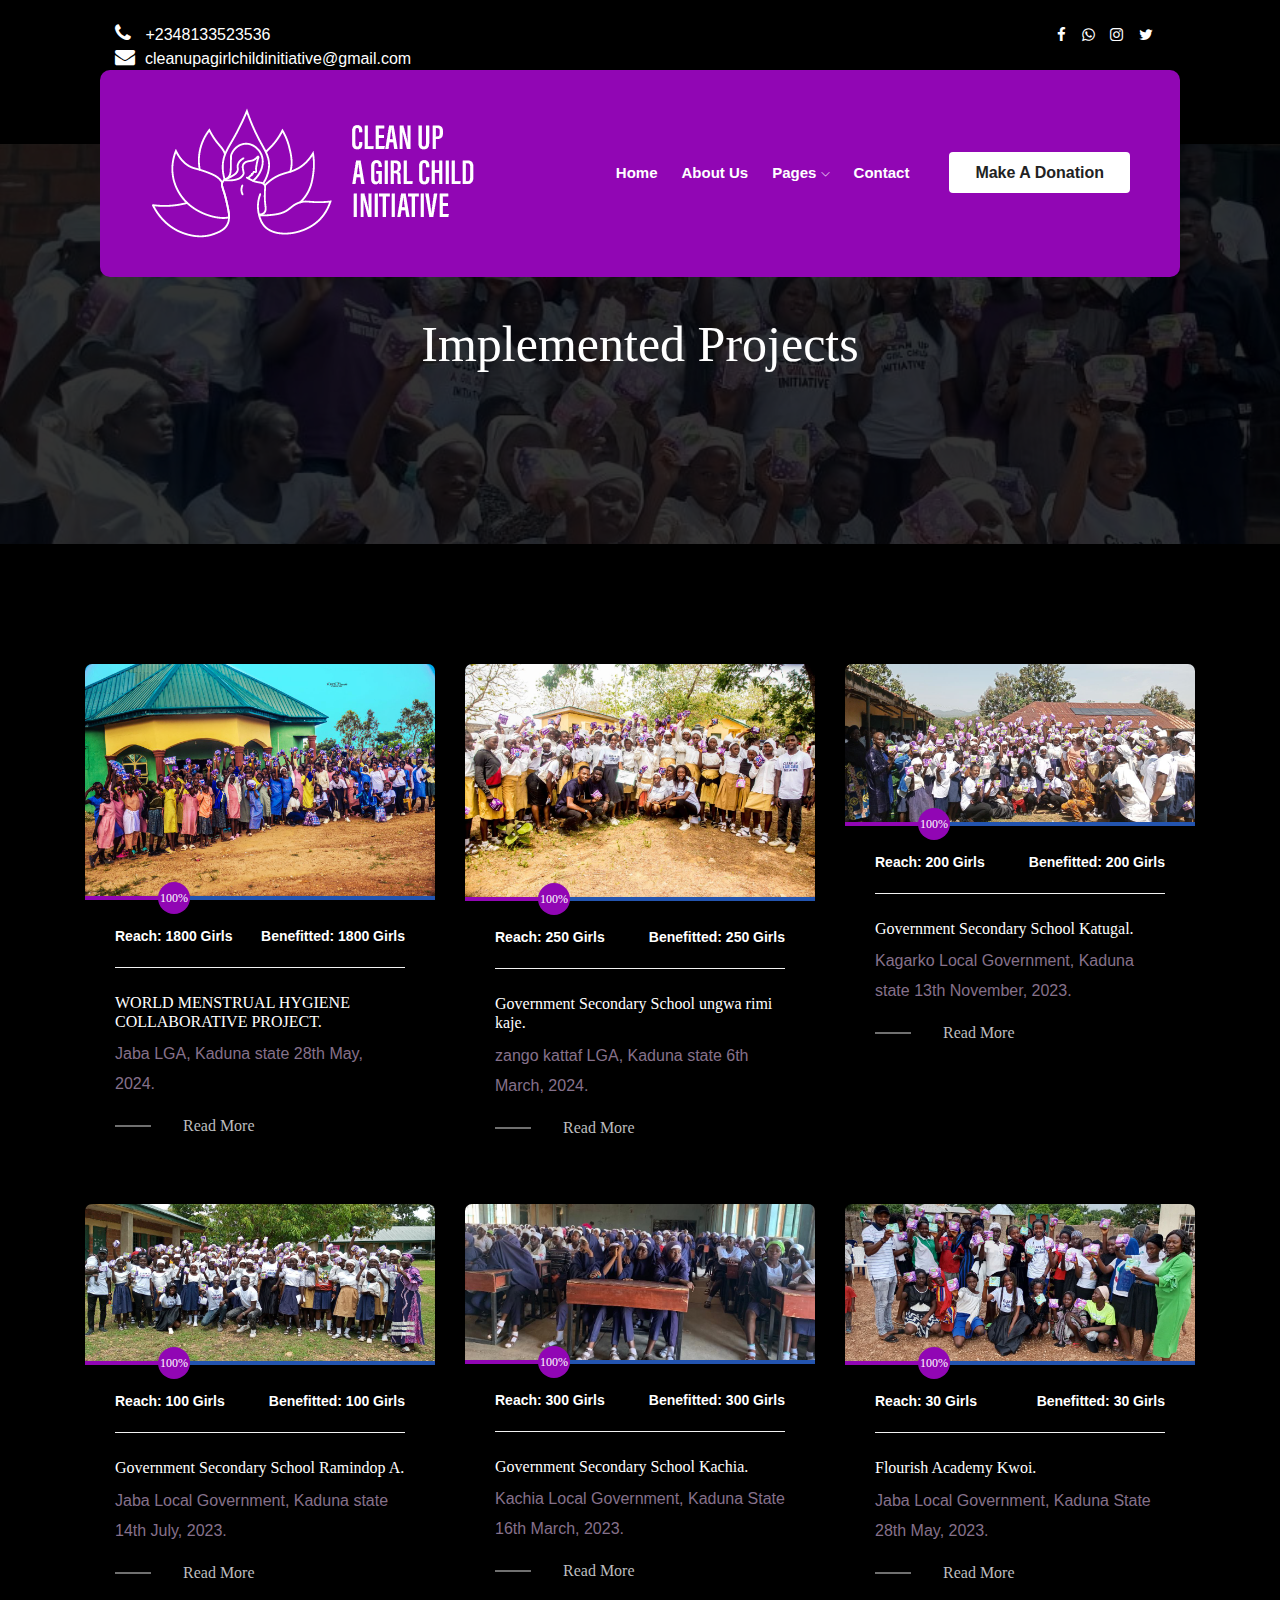
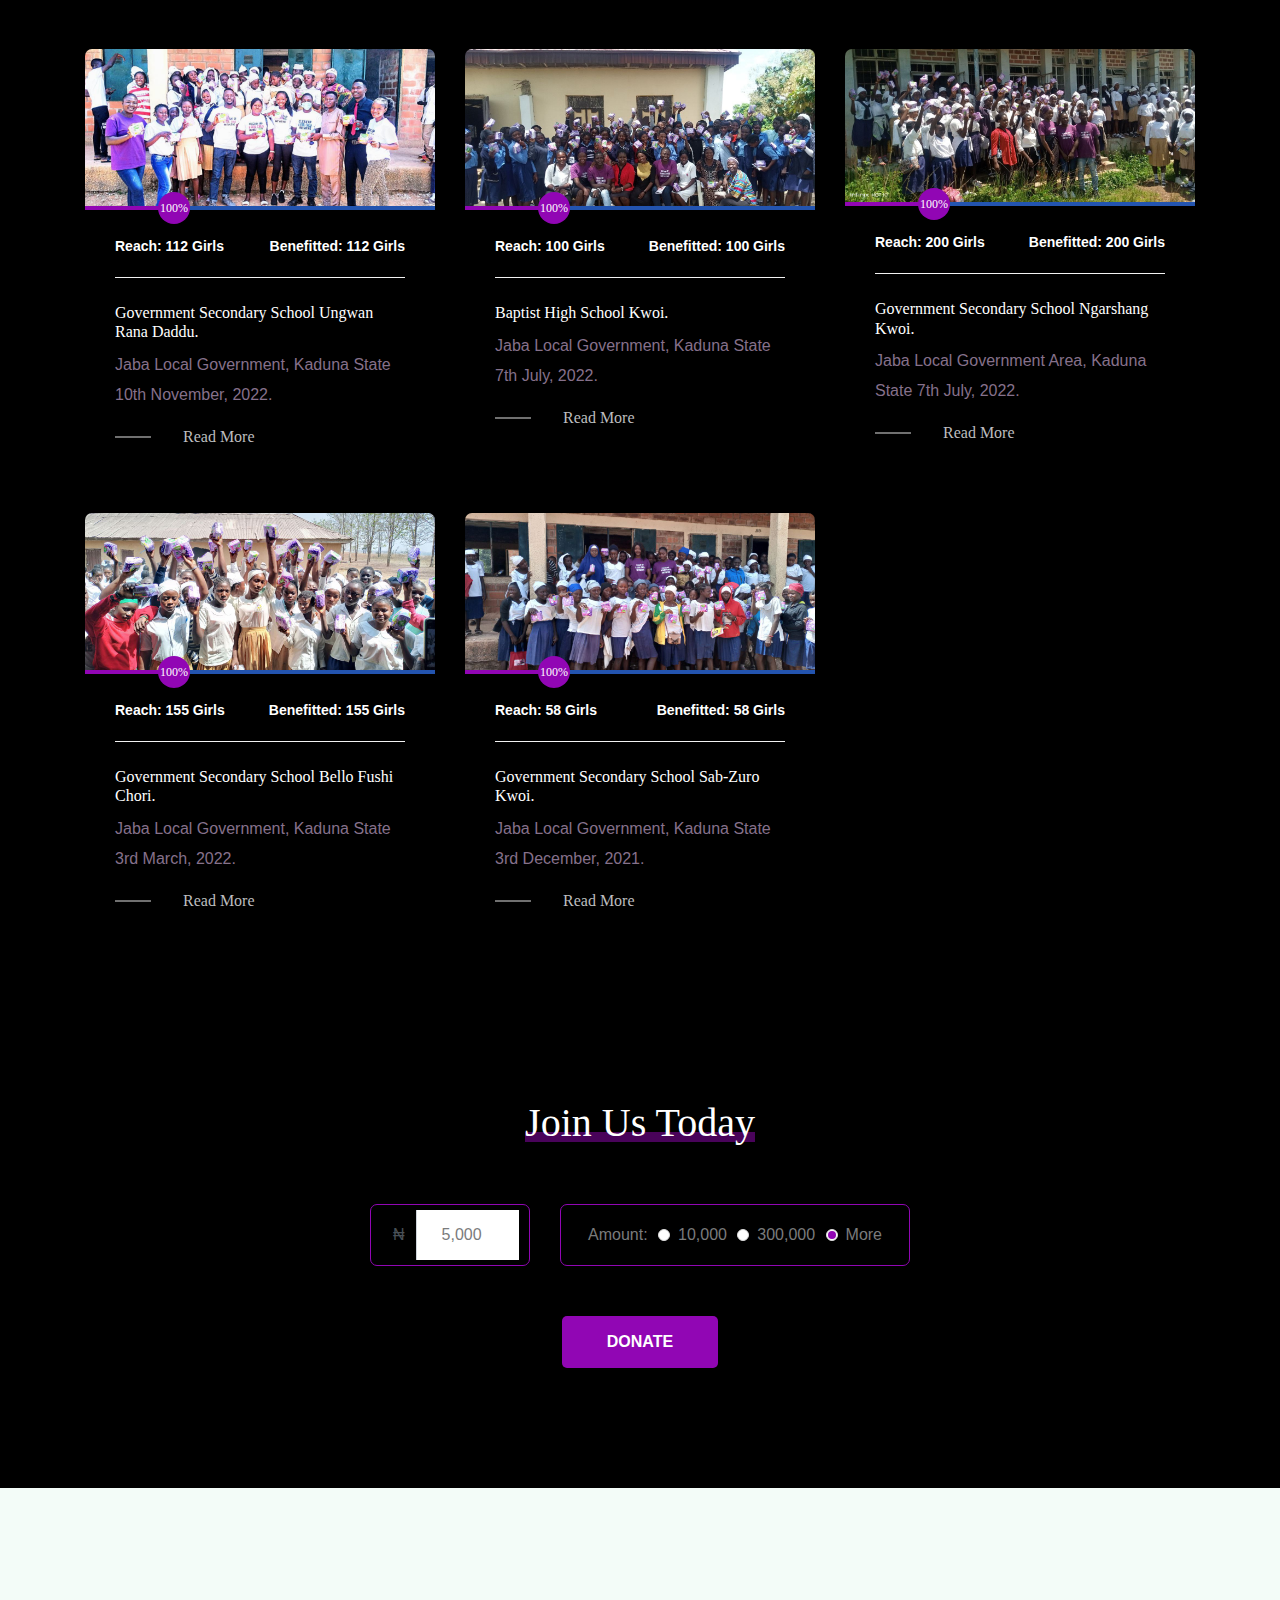
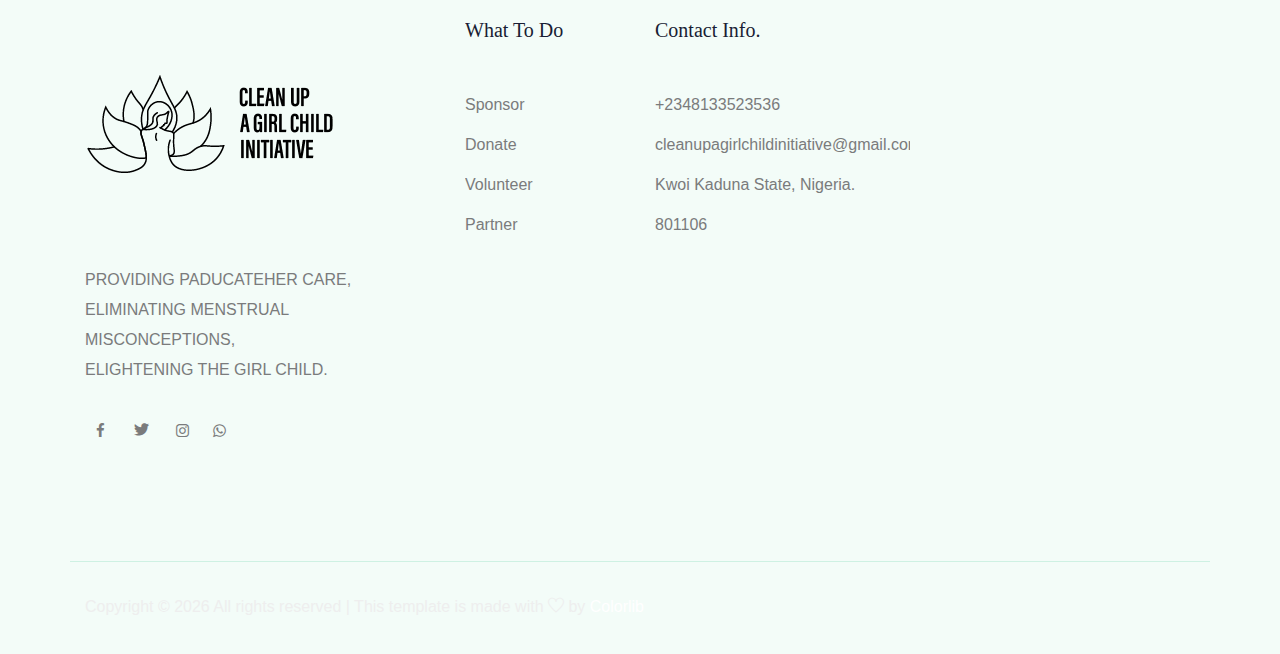
<file: OurCause.html>
<!doctype html>
<html class="no-js" lang="en">

<head>
    <meta charset="utf-8">
    <meta http-equiv="x-ua-compatible" content="ie=edge">
    <title>CLEANUPAGIRLCHILDINITIATIVE</title>
    <meta name="description" content="">
    <meta name="viewport" content="width=device-width, initial-scale=1">

    <!-- <link rel="manifest" href="site.webmanifest"> -->
    <link rel="apple-touch-icon" sizes="180x180" href="./img/apple-touch-icon.png">
    <link rel="icon" type="image/png" sizes="32x32" href="./img/favicon-32x32.png">
    <link rel="icon" type="image/png" sizes="16x16" href="./img/favicon-16x16.png">
    <link rel="manifest" href="./img/site.webmanifest">
    <!-- Place favicon.ico in the root directory -->

    <!-- CSS here -->
    <link rel="stylesheet" href="css/bootstrap.min.css">
    <link rel="stylesheet" href="css/owl.carousel.min.css">
    <link rel="stylesheet" href="css/magnific-popup.css">
    <link rel="stylesheet" href="css/font-awesome.min.css">
    <link rel="stylesheet" href="css/themify-icons.css">
    <link rel="stylesheet" href="css/nice-select.css">
    <link rel="stylesheet" href="css/flaticon.css">
    <link rel="stylesheet" href="css/gijgo.css">
    <link rel="stylesheet" href="css/animate.css">
    <link rel="stylesheet" href="css/slicknav.css">
    <link rel="stylesheet" href="css/style.css">
    <!-- <link rel="stylesheet" href="css/responsive.css"> -->
</head>

<body>
    <!--[if lte IE 9]>
            <p class="browserupgrade">You are using an <strong>outdated</strong> browser. Please <a href="https://browsehappy.com/">upgrade your browser</a> to improve your experience and security.</p>
        <![endif]-->


    <!-- header-start -->
    <header>
        <div class="header-area ">
            <div class="header-top_area">
                <div class="container-fluid">
                    <div class="row">
                        <div class="col-xl-6 col-md-12 col-lg-8">
                            <div class="short_contact_list">
                                <ul>
                                    <li>
                                        <div itemscope itemtype="https://cleanupagirlchildinitiative.us/Business" Phone: span itemprop="telephone">
                                            <a href="tel:+2348133523536"> <i class="fa fa-phone"></i> +2348133523536 </a>
                                            </span>
                                        </div>
                                    </li>
                                    <li>
                                        <a href="mailto:cleanupagirlchildinitiative@gmail.com"> <i class="fa fa-envelope"></i>cleanupagirlchildinitiative@gmail.com</a>
                                    </li>
                                </ul>
                            </div>
                        </div>
                        <div class="col-xl-6 col-md-6 col-lg-4">
                            <div class="social_media_links d-none d-lg-block">
                                <a href="https://www.facebook.com/profile.php?id=100085602017002" target="_blank">
                                    <i class="fa fa-facebook"></i>
                                </a>
                                <a href="https://wa.me/+2348133523536?text=Hello,%20my%20name%20is" target="_blank">
                                    <i class="fa fa-whatsapp"></i>
                                </a>
                                <a href="https://instagram.com/cleanupagirlchildinitiative?igshid=OGY3MTU3OGY1Mw==" target="_blank">
                                    <i class="fa fa-instagram"></i>
                                </a>
                                <a href="https://x.com/cuagci?t=CZJCIsQQ8mOnTbcwpzyALQ&s=09" target="_blank">
                                    <i class="fa fa-twitter"></i>
                                </a>
                            </div>
                        </div>
                    </div>
                </div>
            </div>
            <div id="sticky-header" class="main-header-area">
                <div class="container-fluid">
                    <div class="row align-items-center">
                        <div class="col-xl-3 col-lg-3">
                            <div class="logo">
                                <a href="index.html">
                                    <img src="./img/Cleanup-11.png" alt="">
                                </a>
                            </div>
                        </div>
                        <div class="col-xl-9 col-lg-9">
                            <div class="main-menu">
                                <nav>
                                    <ul id="navigation">
                                        <li><a href="index.html">Home</a></li>
                                        <li><a href="AboutUs.html">About Us</a></li>
                                        <li><a href="#">pages <i class="ti-angle-down"></i></a>
                                            <ul class="submenu">
                                                <li><a href="Donations.html">Donations</a></li>
                                                <li><a href="OurCause.html">Our Cause</a></li>
                                            </ul>
                                        </li>
                                        <li><a href="contact.html">Contact</a></li>
                                    </ul>
                                </nav>
                                <div class="Appointment">
                                    <div class="book_btn d-none d-lg-block">
                                        <a data-scroll-nav='1' href="#">Make A Donation</a>
                                    </div>
                                </div>
                            </div>
                        </div>
                        <div class="col-12">
                            <div class="mobile_menu d-block d-lg-none"></div>
                        </div>
                    </div>
                </div>
            </div>
        </div>
    </header>
    <!-- header-end -->

    <!-- bradcam_area_start  -->
    <div class="bradcam_area breadcam_bg overlay d-flex align-items-center justify-content-center">
        <div class="container">
            <div class="row">
                <div class="col-xl-12">
                    <div class="bradcam_text text-center">
                        <h3>Implemented Projects</h3>
                    </div>
                </div>
            </div>
        </div>
    </div>
    <!-- bradcam_area_end  -->

    <!-- popular_causes_area_start  -->
    <div class="popular_causes_area pt-120">
        <div class="container">
            <div class="row">
                <div class="col-lg-4 col-md-6">
                    <div class="single_cause">
                        <div class="thumb">
                            <img src="img/causes/2024rr.jpg" alt="">
                        </div>
                        <div class="causes_content">
                            <div class="custom_progress_bar">
                                <div class="progress">
                                    <div class="progress-bar" role="progressbar" style="width: 30%;" aria-valuenow="30" aria-valuemin="0" aria-valuemax="100">
                                        <span class="progres_count">
                                            100%
                                        </span>
                                    </div>
                                </div>
                            </div>
                            <div class="balance d-flex justify-content-between align-items-center">
                                <span>Reach: 1800 Girls </span>
                                <span>Benefitted: 1800 Girls </span>
                            </div>
                            <a href="Donations.html">
                                <h5>WORLD MENSTRUAL HYGIENE COLLABORATIVE PROJECT.</h5>
                            </a>
                            <p>Jaba LGA, Kaduna state 28th May, 2024.</p>
                            <a class="read_more" href="Donations.html">Read More</a>
                        </div>
                    </div>
                </div>
                <div class="col-lg-4 col-md-6">
                    <div class="single_cause">
                        <div class="thumb">
                            <img src="img/causes/FB193036-077D-49CE-950C-98B0170FBEFD.jpeg" alt="">
                        </div>
                        <div class="causes_content">
                            <div class="custom_progress_bar">
                                <div class="progress">
                                    <div class="progress-bar" role="progressbar" style="width: 30%;" aria-valuenow="30" aria-valuemin="0" aria-valuemax="100">
                                        <span class="progres_count">
                                            100%
                                        </span>
                                    </div>
                                </div>
                            </div>
                            <div class="balance d-flex justify-content-between align-items-center">
                                <span>Reach: 250 Girls </span>
                                <span>Benefitted: 250 Girls </span>
                            </div>
                            <a href="Donations.html">
                                <h5>Government Secondary School ungwa rimi kaje.</h5>
                            </a>
                            <p>zango kattaf LGA, Kaduna state 6th March, 2024.</p>
                            <a class="read_more" href="Donations.html">Read More</a>
                        </div>
                    </div>
                </div>
                <div class="col-lg-4 col-md-6">
                    <div class="single_cause">
                        <div class="thumb">
                            <img src="img/causes/w99.jpg" alt="">
                        </div>
                        <div class="causes_content">
                            <div class="custom_progress_bar">
                                <div class="progress">
                                    <div class="progress-bar" role="progressbar" style="width: 30%;" aria-valuenow="30" aria-valuemin="0" aria-valuemax="100">
                                        <span class="progres_count">
                                            100%
                                        </span>
                                    </div>
                                </div>
                            </div>
                            <div class="balance d-flex justify-content-between align-items-center">
                                <span>Reach: 200 Girls </span>
                                <span>Benefitted: 200 Girls </span>
                            </div>
                            <a href="Donations.html">
                                <h5>Government Secondary School Katugal.</h5>
                            </a>
                            <p>Kagarko Local Government, Kaduna state 13th November, 2023.</p>
                            <a class="read_more" href="Donations.html">Read More</a>
                        </div>
                    </div>
                </div>
               <div class="col-lg-4 col-md-6">
                    <div class="single_cause">
                        <div class="thumb">
                            <img src="img/causes/w4.jpg" alt="">
                        </div>
                        <div class="causes_content">
                            <div class="custom_progress_bar">
                                <div class="progress">
                                    <div class="progress-bar" role="progressbar" style="width: 30%;" aria-valuenow="30" aria-valuemin="0" aria-valuemax="100">
                                        <span class="progres_count">
                                            100%
                                        </span>
                                    </div>
                                </div>
                            </div>
                            <div class="balance d-flex justify-content-between align-items-center">
                                <span>Reach: 100 Girls </span>
                                <span>Benefitted: 100 Girls </span>
                            </div>
                            <a href="Donations.html">
                                <h5>Government Secondary School Ramindop A.</h5>
                            </a>
                            <p>Jaba Local Government, Kaduna state 14th July, 2023.</p>
                            <a class="read_more" href="Donations.html">Read More</a>
                        </div>
                    </div>
                </div>
                <div class="col-lg-4 col-md-6">
                    <div class="single_cause">
                        <div class="thumb">
                            <img src="img/causes/w223.jpg" alt="">
                        </div>
                        <div class="causes_content">
                            <div class="custom_progress_bar">
                                <div class="progress">
                                    <div class="progress-bar" role="progressbar" style="width: 30%;" aria-valuenow="30" aria-valuemin="0" aria-valuemax="100">
                                        <span class="progres_count">
                                            100%
                                        </span>
                                    </div>
                                </div>
                            </div>
                            <div class="balance d-flex justify-content-between align-items-center">
                                <span>Reach: 300 Girls </span>
                                <span>Benefitted: 300 Girls </span>
                            </div>
                            <a href="Donations.html">
                                <h5>Government Secondary School Kachia.</h5>
                            </a>
                            <p>Kachia Local Government, Kaduna State 16th March, 2023.</p>
                            <a class="read_more" href="Donations.html">Read More</a>
                        </div>
                    </div>
                </div>
                <div class="col-lg-4 col-md-6">
                    <div class="single_cause">
                        <div class="thumb">
                            <img src="img/causes/w15.jpg" alt="">
                        </div>
                        <div class="causes_content">
                            <div class="custom_progress_bar">
                                <div class="progress">
                                    <div class="progress-bar" role="progressbar" style="width: 30%;" aria-valuenow="30" aria-valuemin="0" aria-valuemax="100">
                                        <span class="progres_count">
                                            100%
                                        </span>
                                    </div>
                                </div>
                            </div>
                            <div class="balance d-flex justify-content-between align-items-center">
                                <span>Reach: 30 Girls </span>
                                <span>Benefitted: 30 Girls </span>
                            </div>
                            <a href="Donations.html">
                                <h5>Flourish Academy Kwoi.</h5>
                            </a>
                            <p> Jaba Local Government, Kaduna State 28th May, 2023.</p>
                            <a class="read_more" href="Donations.html">Read More</a>
                        </div>
                    </div>
                </div>
                <div class="col-lg-4 col-md-6">
                    <div class="single_cause">
                        <div class="thumb">
                            <img src="img/causes/w31.jpg" alt="">
                        </div>
                        <div class="causes_content">
                            <div class="custom_progress_bar">
                                <div class="progress">
                                    <div class="progress-bar" role="progressbar" style="width: 30%;" aria-valuenow="30" aria-valuemin="0" aria-valuemax="100">
                                        <span class="progres_count">
                                            100%
                                        </span>
                                    </div>
                                </div>
                            </div>
                            <div class="balance d-flex justify-content-between align-items-center">
                                <span>Reach: 112 Girls </span>
                                <span>Benefitted: 112 Girls </span>
                            </div>
                            <a href="Donations.html">
                                <h5>Government Secondary School Ungwan Rana Daddu.</h5>
                            </a>
                            <p>Jaba Local Government, Kaduna State 10th November, 2022.</p>
                            <a class="read_more" href="Donations.html">Read More</a>
                        </div>
                    </div>
                </div>
               <div class="col-lg-4 col-md-6">
                    <div class="single_cause">
                        <div class="thumb">
                            <img src="img/causes/w40.jpg" alt="">
                        </div>
                        <div class="causes_content">
                            <div class="custom_progress_bar">
                                <div class="progress">
                                    <div class="progress-bar" role="progressbar" style="width: 30%;" aria-valuenow="30" aria-valuemin="0" aria-valuemax="100">
                                        <span class="progres_count">
                                            100%
                                        </span>
                                    </div>
                                </div>
                            </div>
                            <div class="balance d-flex justify-content-between align-items-center">
                                <span>Reach: 100 Girls </span>
                                <span>Benefitted: 100 Girls </span>
                            </div>
                            <a href="Donations.html">
                                <h5>Baptist High School Kwoi.</h5>
                            </a>
                            <p>Jaba Local Government, Kaduna State 7th July, 2022.</p>
                            <a class="read_more" href="Donations.html">Read More</a>
                        </div>
                    </div>
                </div>
               <div class="col-lg-4 col-md-6">
                    <div class="single_cause">
                        <div class="thumb">
                            <img src="img/causes/w47.jpg" alt="">
                        </div>
                        <div class="causes_content">
                            <div class="custom_progress_bar">
                                <div class="progress">
                                    <div class="progress-bar" role="progressbar" style="width: 30%;" aria-valuenow="30" aria-valuemin="0" aria-valuemax="100">
                                        <span class="progres_count">
                                            100%
                                        </span>
                                    </div>
                                </div>
                            </div>
                            <div class="balance d-flex justify-content-between align-items-center">
                                <span>Reach: 200 Girls </span>
                                <span>Benefitted: 200 Girls </span>
                            </div>
                            <a href="Donations.html">
                                <h5>Government Secondary School Ngarshang Kwoi.</h5>
                            </a>
                            <p>Jaba Local Government Area, Kaduna State 7th July, 2022.</p>
                            <a class="read_more" href="Donations.html">Read More</a>
                        </div>
                    </div>
                </div>
                <div class="col-lg-4 col-md-6">
                    <div class="single_cause">
                        <div class="thumb">
                            <img src="img/causes/bannerreplacedd.jpg" alt="">
                        </div>
                        <div class="causes_content">
                            <div class="custom_progress_bar">
                                <div class="progress">
                                    <div class="progress-bar" role="progressbar" style="width: 30%;" aria-valuenow="30" aria-valuemin="0" aria-valuemax="100">
                                        <span class="progres_count">
                                            100%
                                        </span>
                                    </div>
                                </div>
                            </div>
                            <div class="balance d-flex justify-content-between align-items-center">
                                <span>Reach: 155 Girls </span>
                                <span>Benefitted: 155 Girls </span>
                            </div>
                            <a href="Donations.html">
                                <h5>Government Secondary School Bello Fushi Chori.</h5>
                            </a>
                            <p>Jaba Local Government, Kaduna State 3rd March, 2022.</p>
                            <a class="read_more" href="Donations.html">Read More</a>
                        </div>
                    </div>
                </div>
                <div class="col-lg-4 col-md-6">
                    <div class="single_cause">
                        <div class="thumb">
                            <img src="img/causes/w59.jpg" alt="">
                        </div>
                        <div class="causes_content">
                            <div class="custom_progress_bar">
                                <div class="progress">
                                    <div class="progress-bar" role="progressbar" style="width: 30%;" aria-valuenow="30" aria-valuemin="0" aria-valuemax="100">
                                        <span class="progres_count">
                                            100%
                                        </span>
                                    </div>
                                </div>
                            </div>
                            <div class="balance d-flex justify-content-between align-items-center">
                                <span>Reach: 58 Girls </span>
                                <span>Benefitted: 58 Girls </span>
                            </div>
                            <a href="Donations.html">
                                <h5>Government Secondary School Sab-Zuro Kwoi.</h5>
                            </a>
                            <p>Jaba Local Government, Kaduna State 3rd December, 2021.</p>
                            <a class="read_more" href="Donations.html">Read More</a>
                        </div>
                    </div>
                </div>
            </div>
        </div>
    </div>
    <!-- popular_causes_area_end  -->


    <div data-scroll-index='1' class="make_donation_area section_padding">
        <div class="container">
            <div class="row justify-content-center">
                <div class="col-lg-6">
                    <div class="section_title text-center mb-55">
                        <h3><span>Join Us Today</span></h3>
                    </div>
                </div>
            </div>
            <div class="row justify-content-center">
                <div class="col-lg-6">
                    <form action="#" class="donation_form">
                        <div class="row align-items-center">
                            <div class="col-md-4">
                                <div class="single_amount">
                                    <div class="input_field">
                                        <div class="input-group">
                                            <div class="input-group-prepend">
                                                <span class="input-group-text" id="basic-addon1">₦</span>
                                            </div>
                                            <input type="text" class="form-control" placeholder="5,000" aria-label="Username" aria-describedby="basic-addon1">
                                        </div>
                                    </div>
                                </div>
                            </div>
                            <div class="col-md-8">
                                <div class="single_amount">
                                    <div class="fixed_donat d-flex align-items-center justify-content-between">
                                        <div class="select_prise">
                                            <h4>Amount:</h4>
                                        </div>
                                        <div class="single_doonate">
                                            <input type="radio" id="blns_1" name="radio-group" checked>
                                            <label for="blns_1">10,000</label>
                                        </div>
                                        <div class="single_doonate">
                                            <input type="radio" id="blns_2" name="radio-group" checked>
                                            <label for="blns_2">300,000</label>
                                        </div>
                                        <div class="single_doonate">
                                            <input type="radio" id="Other" name="radio-group" checked>
                                            <label for="Other">More</label>
                                        </div>
                                    </div>
                                </div>
                            </div>
                        </div>
                    </form>
                </div>
            </div>
            <div class="row">
                <div class="col-12">
                    <div class="donate_now_btn text-center">
                        <a href="Donations.html" class="boxed-btn4">DONATE</a>
                    </div>
                </div>

            </div>
        </div>
    </div>

    <!-- footer_start  -->
    <footer class="footer">
        <div class="footer_top">
            <div class="container">
                <div class="row">
                    <div class="col-xl-4 col-md-6 col-lg-4 ">
                        <div class="footer_widget">
                            <div class="footer_logo">
                                <a href="index.html">
                                    <img src="./img/Cllllllllllllleanup-05.png" alt="">
                                </a>
                            </div>
                            <p class="address_text">PROVIDING PADUCATEHER CARE,<br>ELIMINATING MENSTRUAL MISCONCEPTIONS,<br>ELIGHTENING THE GIRL CHILD.
                            </p>
                            <div class="socail_links">
                                <ul>
                                    <li>
                                        <a href="https://www.facebook.com/profile.php?id=100085602017002" target="_blank">
                                            <i class="fa fa-facebook"></i>
                                        </a>
                                    </li>
                                    <li>
                                        <a href="https://x.com/cuagci?t=CZJCIsQQ8mOnTbcwpzyALQ&s=09" target="_blank">
                                            <i class="ti-twitter-alt"></i>
                                        </a>
                                    </li>
                                    <li>
                                        <a href="https://instagram.com/cleanupagirlchildinitiative?igshid=OGY3MTU3OGY1Mw==" target="_blank">
                                            <i class="fa fa-instagram"></i>
                                        </a>
                                        <li>
                                            <a href="https://wa.me/+2348133523536?text=Hello,%20my%20name%20is" target="_blank">
                                                <i class="fa fa-whatsapp"></i>
                                            </a>
                                        </li>
                                    </li>
                                </ul>
                            </div>

                        </div>
                    </div>
                    <div class="col-xl-2 col-md-6 col-lg-2">
                        <div class="footer_widget">
                            <h3 class="footer_title">
                                What To Do
                            </h3>
                            <ul class="links">
                                <li><a href="contact.html">Sponsor</a></li>
                                <li><a href="Donations.html">Donate</a></li>
                                <li><a href="contact.html">Volunteer</a></li>
                                <li><a href="contact.html">Partner</a></li>
                            </ul>
                        </div>
                    </div>
                    <div class="col-xl-3 col-md-6 col-lg-3">
                        <div class="footer_widget">
                            <h3 class="footer_title">
                                Contact Info.
                            </h3>
                            <div class="contacts">
                                <p>+2348133523536<br>cleanupagirlchildinitiative@gmail.com<br>Kwoi Kaduna State, Nigeria. 801106
                                </p>
                            </div>
                        </div>
                    </div>
                </div>
            </div>
        </div>
        <div class="copy-right_text">
            <div class="container">
                <div class="row">
                    <div class="bordered_1px "></div>
                    <div class="col-xl-12">
                        <p class="copy_right text-center">
                            <p>
                                <!-- Link back to Colorlib can't be removed. Template is licensed under CC BY 3.0. -->
                                Copyright &copy;
                                <script>
                                    document.write(new Date().getFullYear());
                                </script> All rights reserved | This template is made with <i class="ti-heart" aria-hidden="true"></i> by <a href="https://colorlib.com" target="_blank">Colorlib</a>
                                <!-- Link back to Colorlib can't be removed. Template is licensed under CC BY 3.0. -->
                            </p>
                        </p>
                    </div>
                </div>
            </div>
        </div>
    </footer>
    <!-- footer_end  -->

    <!-- link that opens popup -->

    <!-- JS here -->
    <script src="js/vendor/modernizr-3.5.0.min.js"></script>
    <script src="js/vendor/jquery-1.12.4.min.js"></script>
    <script src="js/popper.min.js"></script>
    <script src="js/bootstrap.min.js"></script>
    <script src="js/owl.carousel.min.js"></script>
    <script src="js/isotope.pkgd.min.js"></script>
    <script src="js/ajax-form.js"></script>
    <script src="js/waypoints.min.js"></script>
    <script src="js/jquery.counterup.min.js"></script>
    <script src="js/imagesloaded.pkgd.min.js"></script>
    <script src="js/scrollIt.js"></script>
    <script src="js/jquery.scrollUp.min.js"></script>
    <script src="js/wow.min.js"></script>
    <script src="js/nice-select.min.js"></script>
    <script src="js/jquery.slicknav.min.js"></script>
    <script src="js/jquery.magnific-popup.min.js"></script>
    <script src="js/plugins.js"></script>
    <script src="js/gijgo.min.js"></script>
    <!--contact js-->
    <script src="js/contact.js"></script>
    <script src="js/jquery.ajaxchimp.min.js"></script>
    <script src="js/jquery.form.js"></script>
    <script src="js/jquery.validate.min.js"></script>
    <script src="js/mail-script.js"></script>

    <script src="js/main.js"></script>
</body>

</html>
</file>
<file: css/themify-icons.css>
@font-face {
	font-family: 'themify';
	src:url('../fonts/themify.eot?-fvbane');
	src:url('../fonts/themify.eot?#iefix-fvbane') format('embedded-opentype'),
		url('../fonts/themify.woff?-fvbane') format('woff'),
		url('../fonts/themify.ttf?-fvbane') format('truetype'),
		url('../fonts/themify.svg?-fvbane#themify') format('svg');
	font-weight: normal;
	font-style: normal;
}

[class^="ti-"], [class*=" ti-"] {
	font-family: 'themify';
	/* speak: none; */
	font-style: normal;
	font-weight: normal;
	font-variant: normal;
	text-transform: none;
	line-height: 1;

	/* Better Font Rendering =========== */
	-webkit-font-smoothing: antialiased;
	-moz-osx-font-smoothing: grayscale;
}

.ti-wand:before {
	content: "\e600";
}
.ti-volume:before {
	content: "\e601";
}
.ti-user:before {
	content: "\e602";
}
.ti-unlock:before {
	content: "\e603";
}
.ti-unlink:before {
	content: "\e604";
}
.ti-trash:before {
	content: "\e605";
}
.ti-thought:before {
	content: "\e606";
}
.ti-target:before {
	content: "\e607";
}
.ti-tag:before {
	content: "\e608";
}
.ti-tablet:before {
	content: "\e609";
}
.ti-star:before {
	content: "\e60a";
}
.ti-spray:before {
	content: "\e60b";
}
.ti-signal:before {
	content: "\e60c";
}
.ti-shopping-cart:before {
	content: "\e60d";
}
.ti-shopping-cart-full:before {
	content: "\e60e";
}
.ti-settings:before {
	content: "\e60f";
}
.ti-search:before {
	content: "\e610";
}
.ti-zoom-in:before {
	content: "\e611";
}
.ti-zoom-out:before {
	content: "\e612";
}
.ti-cut:before {
	content: "\e613";
}
.ti-ruler:before {
	content: "\e614";
}
.ti-ruler-pencil:before {
	content: "\e615";
}
.ti-ruler-alt:before {
	content: "\e616";
}
.ti-bookmark:before {
	content: "\e617";
}
.ti-bookmark-alt:before {
	content: "\e618";
}
.ti-reload:before {
	content: "\e619";
}
.ti-plus:before {
	content: "\e61a";
}
.ti-pin:before {
	content: "\e61b";
}
.ti-pencil:before {
	content: "\e61c";
}
.ti-pencil-alt:before {
	content: "\e61d";
}
.ti-paint-roller:before {
	content: "\e61e";
}
.ti-paint-bucket:before {
	content: "\e61f";
}
.ti-na:before {
	content: "\e620";
}
.ti-mobile:before {
	content: "\e621";
}
.ti-minus:before {
	content: "\e622";
}
.ti-medall:before {
	content: "\e623";
}
.ti-medall-alt:before {
	content: "\e624";
}
.ti-marker:before {
	content: "\e625";
}
.ti-marker-alt:before {
	content: "\e626";
}
.ti-arrow-up:before {
	content: "\e627";
}
.ti-arrow-right:before {
	content: "\e628";
}
.ti-arrow-left:before {
	content: "\e629";
}
.ti-arrow-down:before {
	content: "\e62a";
}
.ti-lock:before {
	content: "\e62b";
}
.ti-location-arrow:before {
	content: "\e62c";
}
.ti-link:before {
	content: "\e62d";
}
.ti-layout:before {
	content: "\e62e";
}
.ti-layers:before {
	content: "\e62f";
}
.ti-layers-alt:before {
	content: "\e630";
}
.ti-key:before {
	content: "\e631";
}
.ti-import:before {
	content: "\e632";
}
.ti-image:before {
	content: "\e633";
}
.ti-heart:before {
	content: "\e634";
}
.ti-heart-broken:before {
	content: "\e635";
}
.ti-hand-stop:before {
	content: "\e636";
}
.ti-hand-open:before {
	content: "\e637";
}
.ti-hand-drag:before {
	content: "\e638";
}
.ti-folder:before {
	content: "\e639";
}
.ti-flag:before {
	content: "\e63a";
}
.ti-flag-alt:before {
	content: "\e63b";
}
.ti-flag-alt-2:before {
	content: "\e63c";
}
.ti-eye:before {
	content: "\e63d";
}
.ti-export:before {
	content: "\e63e";
}
.ti-exchange-vertical:before {
	content: "\e63f";
}
.ti-desktop:before {
	content: "\e640";
}
.ti-cup:before {
	content: "\e641";
}
.ti-crown:before {
	content: "\e642";
}
.ti-comments:before {
	content: "\e643";
}
.ti-comment:before {
	content: "\e644";
}
.ti-comment-alt:before {
	content: "\e645";
}
.ti-close:before {
	content: "\e646";
}
.ti-clip:before {
	content: "\e647";
}
.ti-angle-up:before {
	content: "\e648";
}
.ti-angle-right:before {
	content: "\e649";
}
.ti-angle-left:before {
	content: "\e64a";
}
.ti-angle-down:before {
	content: "\e64b";
}
.ti-check:before {
	content: "\e64c";
}
.ti-check-box:before {
	content: "\e64d";
}
.ti-camera:before {
	content: "\e64e";
}
.ti-announcement:before {
	content: "\e64f";
}
.ti-brush:before {
	content: "\e650";
}
.ti-briefcase:before {
	content: "\e651";
}
.ti-bolt:before {
	content: "\e652";
}
.ti-bolt-alt:before {
	content: "\e653";
}
.ti-blackboard:before {
	content: "\e654";
}
.ti-bag:before {
	content: "\e655";
}
.ti-move:before {
	content: "\e656";
}
.ti-arrows-vertical:before {
	content: "\e657";
}
.ti-arrows-horizontal:before {
	content: "\e658";
}
.ti-fullscreen:before {
	content: "\e659";
}
.ti-arrow-top-right:before {
	content: "\e65a";
}
.ti-arrow-top-left:before {
	content: "\e65b";
}
.ti-arrow-circle-up:before {
	content: "\e65c";
}
.ti-arrow-circle-right:before {
	content: "\e65d";
}
.ti-arrow-circle-left:before {
	content: "\e65e";
}
.ti-arrow-circle-down:before {
	content: "\e65f";
}
.ti-angle-double-up:before {
	content: "\e660";
}
.ti-angle-double-right:before {
	content: "\e661";
}
.ti-angle-double-left:before {
	content: "\e662";
}
.ti-angle-double-down:before {
	content: "\e663";
}
.ti-zip:before {
	content: "\e664";
}
.ti-world:before {
	content: "\e665";
}
.ti-wheelchair:before {
	content: "\e666";
}
.ti-view-list:before {
	content: "\e667";
}
.ti-view-list-alt:before {
	content: "\e668";
}
.ti-view-grid:before {
	content: "\e669";
}
.ti-uppercase:before {
	content: "\e66a";
}
.ti-upload:before {
	content: "\e66b";
}
.ti-underline:before {
	content: "\e66c";
}
.ti-truck:before {
	content: "\e66d";
}
.ti-timer:before {
	content: "\e66e";
}
.ti-ticket:before {
	content: "\e66f";
}
.ti-thumb-up:before {
	content: "\e670";
}
.ti-thumb-down:before {
	content: "\e671";
}
.ti-text:before {
	content: "\e672";
}
.ti-stats-up:before {
	content: "\e673";
}
.ti-stats-down:before {
	content: "\e674";
}
.ti-split-v:before {
	content: "\e675";
}
.ti-split-h:before {
	content: "\e676";
}
.ti-smallcap:before {
	content: "\e677";
}
.ti-shine:before {
	content: "\e678";
}
.ti-shift-right:before {
	content: "\e679";
}
.ti-shift-left:before {
	content: "\e67a";
}
.ti-shield:before {
	content: "\e67b";
}
.ti-notepad:before {
	content: "\e67c";
}
.ti-server:before {
	content: "\e67d";
}
.ti-quote-right:before {
	content: "\e67e";
}
.ti-quote-left:before {
	content: "\e67f";
}
.ti-pulse:before {
	content: "\e680";
}
.ti-printer:before {
	content: "\e681";
}
.ti-power-off:before {
	content: "\e682";
}
.ti-plug:before {
	content: "\e683";
}
.ti-pie-chart:before {
	content: "\e684";
}
.ti-paragraph:before {
	content: "\e685";
}
.ti-panel:before {
	content: "\e686";
}
.ti-package:before {
	content: "\e687";
}
.ti-music:before {
	content: "\e688";
}
.ti-music-alt:before {
	content: "\e689";
}
.ti-mouse:before {
	content: "\e68a";
}
.ti-mouse-alt:before {
	content: "\e68b";
}
.ti-money:before {
	content: "\e68c";
}
.ti-microphone:before {
	content: "\e68d";
}
.ti-menu:before {
	content: "\e68e";
}
.ti-menu-alt:before {
	content: "\e68f";
}
.ti-map:before {
	content: "\e690";
}
.ti-map-alt:before {
	content: "\e691";
}
.ti-loop:before {
	content: "\e692";
}
.ti-location-pin:before {
	content: "\e693";
}
.ti-list:before {
	content: "\e694";
}
.ti-light-bulb:before {
	content: "\e695";
}
.ti-Italic:before {
	content: "\e696";
}
.ti-info:before {
	content: "\e697";
}
.ti-infinite:before {
	content: "\e698";
}
.ti-id-badge:before {
	content: "\e699";
}
.ti-hummer:before {
	content: "\e69a";
}
.ti-home:before {
	content: "\e69b";
}
.ti-help:before {
	content: "\e69c";
}
.ti-headphone:before {
	content: "\e69d";
}
.ti-harddrives:before {
	content: "\e69e";
}
.ti-harddrive:before {
	content: "\e69f";
}
.ti-gift:before {
	content: "\e6a0";
}
.ti-game:before {
	content: "\e6a1";
}
.ti-filter:before {
	content: "\e6a2";
}
.ti-files:before {
	content: "\e6a3";
}
.ti-file:before {
	content: "\e6a4";
}
.ti-eraser:before {
	content: "\e6a5";
}
.ti-envelope:before {
	content: "\e6a6";
}
.ti-download:before {
	content: "\e6a7";
}
.ti-direction:before {
	content: "\e6a8";
}
.ti-direction-alt:before {
	content: "\e6a9";
}
.ti-dashboard:before {
	content: "\e6aa";
}
.ti-control-stop:before {
	content: "\e6ab";
}
.ti-control-shuffle:before {
	content: "\e6ac";
}
.ti-control-play:before {
	content: "\e6ad";
}
.ti-control-pause:before {
	content: "\e6ae";
}
.ti-control-forward:before {
	content: "\e6af";
}
.ti-control-backward:before {
	content: "\e6b0";
}
.ti-cloud:before {
	content: "\e6b1";
}
.ti-cloud-up:before {
	content: "\e6b2";
}
.ti-cloud-down:before {
	content: "\e6b3";
}
.ti-clipboard:before {
	content: "\e6b4";
}
.ti-car:before {
	content: "\e6b5";
}
.ti-calendar:before {
	content: "\e6b6";
}
.ti-book:before {
	content: "\e6b7";
}
.ti-bell:before {
	content: "\e6b8";
}
.ti-basketball:before {
	content: "\e6b9";
}
.ti-bar-chart:before {
	content: "\e6ba";
}
.ti-bar-chart-alt:before {
	content: "\e6bb";
}
.ti-back-right:before {
	content: "\e6bc";
}
.ti-back-left:before {
	content: "\e6bd";
}
.ti-arrows-corner:before {
	content: "\e6be";
}
.ti-archive:before {
	content: "\e6bf";
}
.ti-anchor:before {
	content: "\e6c0";
}
.ti-align-right:before {
	content: "\e6c1";
}
.ti-align-left:before {
	content: "\e6c2";
}
.ti-align-justify:before {
	content: "\e6c3";
}
.ti-align-center:before {
	content: "\e6c4";
}
.ti-alert:before {
	content: "\e6c5";
}
.ti-alarm-clock:before {
	content: "\e6c6";
}
.ti-agenda:before {
	content: "\e6c7";
}
.ti-write:before {
	content: "\e6c8";
}
.ti-window:before {
	content: "\e6c9";
}
.ti-widgetized:before {
	content: "\e6ca";
}
.ti-widget:before {
	content: "\e6cb";
}
.ti-widget-alt:before {
	content: "\e6cc";
}
.ti-wallet:before {
	content: "\e6cd";
}
.ti-video-clapper:before {
	content: "\e6ce";
}
.ti-video-camera:before {
	content: "\e6cf";
}
.ti-vector:before {
	content: "\e6d0";
}
.ti-themify-logo:before {
	content: "\e6d1";
}
.ti-themify-favicon:before {
	content: "\e6d2";
}
.ti-themify-favicon-alt:before {
	content: "\e6d3";
}
.ti-support:before {
	content: "\e6d4";
}
.ti-stamp:before {
	content: "\e6d5";
}
.ti-split-v-alt:before {
	content: "\e6d6";
}
.ti-slice:before {
	content: "\e6d7";
}
.ti-shortcode:before {
	content: "\e6d8";
}
.ti-shift-right-alt:before {
	content: "\e6d9";
}
.ti-shift-left-alt:before {
	content: "\e6da";
}
.ti-ruler-alt-2:before {
	content: "\e6db";
}
.ti-receipt:before {
	content: "\e6dc";
}
.ti-pin2:before {
	content: "\e6dd";
}
.ti-pin-alt:before {
	content: "\e6de";
}
.ti-pencil-alt2:before {
	content: "\e6df";
}
.ti-palette:before {
	content: "\e6e0";
}
.ti-more:before {
	content: "\e6e1";
}
.ti-more-alt:before {
	content: "\e6e2";
}
.ti-microphone-alt:before {
	content: "\e6e3";
}
.ti-magnet:before {
	content: "\e6e4";
}
.ti-line-double:before {
	content: "\e6e5";
}
.ti-line-dotted:before {
	content: "\e6e6";
}
.ti-line-dashed:before {
	content: "\e6e7";
}
.ti-layout-width-full:before {
	content: "\e6e8";
}
.ti-layout-width-default:before {
	content: "\e6e9";
}
.ti-layout-width-default-alt:before {
	content: "\e6ea";
}
.ti-layout-tab:before {
	content: "\e6eb";
}
.ti-layout-tab-window:before {
	content: "\e6ec";
}
.ti-layout-tab-v:before {
	content: "\e6ed";
}
.ti-layout-tab-min:before {
	content: "\e6ee";
}
.ti-layout-slider:before {
	content: "\e6ef";
}
.ti-layout-slider-alt:before {
	content: "\e6f0";
}
.ti-layout-sidebar-right:before {
	content: "\e6f1";
}
.ti-layout-sidebar-none:before {
	content: "\e6f2";
}
.ti-layout-sidebar-left:before {
	content: "\e6f3";
}
.ti-layout-placeholder:before {
	content: "\e6f4";
}
.ti-layout-menu:before {
	content: "\e6f5";
}
.ti-layout-menu-v:before {
	content: "\e6f6";
}
.ti-layout-menu-separated:before {
	content: "\e6f7";
}
.ti-layout-menu-full:before {
	content: "\e6f8";
}
.ti-layout-media-right-alt:before {
	content: "\e6f9";
}
.ti-layout-media-right:before {
	content: "\e6fa";
}
.ti-layout-media-overlay:before {
	content: "\e6fb";
}
.ti-layout-media-overlay-alt:before {
	content: "\e6fc";
}
.ti-layout-media-overlay-alt-2:before {
	content: "\e6fd";
}
.ti-layout-media-left-alt:before {
	content: "\e6fe";
}
.ti-layout-media-left:before {
	content: "\e6ff";
}
.ti-layout-media-center-alt:before {
	content: "\e700";
}
.ti-layout-media-center:before {
	content: "\e701";
}
.ti-layout-list-thumb:before {
	content: "\e702";
}
.ti-layout-list-thumb-alt:before {
	content: "\e703";
}
.ti-layout-list-post:before {
	content: "\e704";
}
.ti-layout-list-large-image:before {
	content: "\e705";
}
.ti-layout-line-solid:before {
	content: "\e706";
}
.ti-layout-grid4:before {
	content: "\e707";
}
.ti-layout-grid3:before {
	content: "\e708";
}
.ti-layout-grid2:before {
	content: "\e709";
}
.ti-layout-grid2-thumb:before {
	content: "\e70a";
}
.ti-layout-cta-right:before {
	content: "\e70b";
}
.ti-layout-cta-left:before {
	content: "\e70c";
}
.ti-layout-cta-center:before {
	content: "\e70d";
}
.ti-layout-cta-btn-right:before {
	content: "\e70e";
}
.ti-layout-cta-btn-left:before {
	content: "\e70f";
}
.ti-layout-column4:before {
	content: "\e710";
}
.ti-layout-column3:before {
	content: "\e711";
}
.ti-layout-column2:before {
	content: "\e712";
}
.ti-layout-accordion-separated:before {
	content: "\e713";
}
.ti-layout-accordion-merged:before {
	content: "\e714";
}
.ti-layout-accordion-list:before {
	content: "\e715";
}
.ti-ink-pen:before {
	content: "\e716";
}
.ti-info-alt:before {
	content: "\e717";
}
.ti-help-alt:before {
	content: "\e718";
}
.ti-headphone-alt:before {
	content: "\e719";
}
.ti-hand-point-up:before {
	content: "\e71a";
}
.ti-hand-point-right:before {
	content: "\e71b";
}
.ti-hand-point-left:before {
	content: "\e71c";
}
.ti-hand-point-down:before {
	content: "\e71d";
}
.ti-gallery:before {
	content: "\e71e";
}
.ti-face-smile:before {
	content: "\e71f";
}
.ti-face-sad:before {
	content: "\e720";
}
.ti-credit-card:before {
	content: "\e721";
}
.ti-control-skip-forward:before {
	content: "\e722";
}
.ti-control-skip-backward:before {
	content: "\e723";
}
.ti-control-record:before {
	content: "\e724";
}
.ti-control-eject:before {
	content: "\e725";
}
.ti-comments-smiley:before {
	content: "\e726";
}
.ti-brush-alt:before {
	content: "\e727";
}
.ti-youtube:before {
	content: "\e728";
}
.ti-vimeo:before {
	content: "\e729";
}
.ti-twitter:before {
	content: "\e72a";
}
.ti-time:before {
	content: "\e72b";
}
.ti-tumblr:before {
	content: "\e72c";
}
.ti-skype:before {
	content: "\e72d";
}
.ti-share:before {
	content: "\e72e";
}
.ti-share-alt:before {
	content: "\e72f";
}
.ti-rocket:before {
	content: "\e730";
}
.ti-pinterest:before {
	content: "\e731";
}
.ti-new-window:before {
	content: "\e732";
}
.ti-microsoft:before {
	content: "\e733";
}
.ti-list-ol:before {
	content: "\e734";
}
.ti-linkedin:before {
	content: "\e735";
}
.ti-layout-sidebar-2:before {
	content: "\e736";
}
.ti-layout-grid4-alt:before {
	content: "\e737";
}
.ti-layout-grid3-alt:before {
	content: "\e738";
}
.ti-layout-grid2-alt:before {
	content: "\e739";
}
.ti-layout-column4-alt:before {
	content: "\e73a";
}
.ti-layout-column3-alt:before {
	content: "\e73b";
}
.ti-layout-column2-alt:before {
	content: "\e73c";
}
.ti-instagram:before {
	content: "\e73d";
}
.ti-google:before {
	content: "\e73e";
}
.ti-github:before {
	content: "\e73f";
}
.ti-flickr:before {
	content: "\e740";
}
.ti-facebook:before {
	content: "\e741";
}
.ti-dropbox:before {
	content: "\e742";
}
.ti-dribbble:before {
	content: "\e743";
}
.ti-apple:before {
	content: "\e744";
}
.ti-android:before {
	content: "\e745";
}
.ti-save:before {
	content: "\e746";
}
.ti-save-alt:before {
	content: "\e747";
}
.ti-yahoo:before {
	content: "\e748";
}
.ti-wordpress:before {
	content: "\e749";
}
.ti-vimeo-alt:before {
	content: "\e74a";
}
.ti-twitter-alt:before {
	content: "\e74b";
}
.ti-tumblr-alt:before {
	content: "\e74c";
}
.ti-trello:before {
	content: "\e74d";
}
.ti-stack-overflow:before {
	content: "\e74e";
}
.ti-soundcloud:before {
	content: "\e74f";
}
.ti-sharethis:before {
	content: "\e750";
}
.ti-sharethis-alt:before {
	content: "\e751";
}
.ti-reddit:before {
	content: "\e752";
}
.ti-pinterest-alt:before {
	content: "\e753";
}
.ti-microsoft-alt:before {
	content: "\e754";
}
.ti-linux:before {
	content: "\e755";
}
.ti-jsfiddle:before {
	content: "\e756";
}
.ti-joomla:before {
	content: "\e757";
}
.ti-html5:before {
	content: "\e758";
}
.ti-flickr-alt:before {
	content: "\e759";
}
.ti-email:before {
	content: "\e75a";
}
.ti-drupal:before {
	content: "\e75b";
}
.ti-dropbox-alt:before {
	content: "\e75c";
}
.ti-css3:before {
	content: "\e75d";
}
.ti-rss:before {
	content: "\e75e";
}
.ti-rss-alt:before {
	content: "\e75f";
}
</file>
<file: css/nice-select.css>
.nice-select {
  -webkit-tap-highlight-color: transparent;
  background-color: #fff;
  border-radius: 5px;
  border: solid 1px #e8e8e8;
  box-sizing: border-box;
  clear: both;
  cursor: pointer;
  display: block;
  float: left;
  font-family: inherit;
  font-size: 14px;
  font-weight: normal;
  height: 42px;
  line-height: 40px;
  outline: none;
  padding-left: 18px;
  padding-right: 30px;
  position: relative;
  text-align: left !important;
  -webkit-transition: all 0.2s ease-in-out;
  transition: all 0.2s ease-in-out;
  -webkit-user-select: none;
     -moz-user-select: none;
      -ms-user-select: none;
          user-select: none;
  white-space: nowrap;
  width: auto; }
  .nice-select:hover {
    border-color: #dbdbdb; }
  .nice-select:active, .nice-select.open, .nice-select:focus {
    border-color: #999; }


  .nice-select.disabled {
    border-color: #ededed;
    color: #999;
    pointer-events: none; }
    .nice-select.disabled:after {
      border-color: #cccccc; }
  .nice-select.wide {
    width: 100%; }
    .nice-select.wide .list {
      left: 0 !important;
      right: 0 !important; }
  .nice-select.right {
    float: right; }
    .nice-select.right .list {
      left: auto;
      right: 0; }
  .nice-select.small {
    font-size: 12px;
    height: 36px;
    line-height: 34px; }
    .nice-select.small:after {
      height: 4px;
      width: 4px; }
    .nice-select.small .option {
      line-height: 34px;
      min-height: 34px; }
  .nice-select .list {
    background-color: #fff;
    border-radius: 5px;
    box-shadow: 0 0 0 1px rgba(68, 68, 68, 0.11);
    box-sizing: border-box;
    margin-top: 4px;
    opacity: 0;
    overflow: hidden;
    padding: 0;
    pointer-events: none;
    position: absolute;
    top: 100%;
    left: 0;
    -webkit-transform-origin: 50% 0;
        -ms-transform-origin: 50% 0;
            transform-origin: 50% 0;
    -webkit-transform: scale(0.75) translateY(-21px);
        -ms-transform: scale(0.75) translateY(-21px);
            transform: scale(0.75) translateY(-21px);
    -webkit-transition: all 0.2s cubic-bezier(0.5, 0, 0, 1.25), opacity 0.15s ease-out;
    transition: all 0.2s cubic-bezier(0.5, 0, 0, 1.25), opacity 0.15s ease-out;
    z-index: 9; }
    .nice-select .list:hover .option:not(:hover) {
      background-color: transparent !important; }
  .nice-select .option {
    cursor: pointer;
    font-weight: 400;
    line-height: 40px;
    list-style: none;
    min-height: 40px;
    outline: none;
    padding-left: 18px;
    padding-right: 29px;
    text-align: left;
    -webkit-transition: all 0.2s;
    transition: all 0.2s; }
    .nice-select .option:hover, .nice-select .option.focus, .nice-select .option.selected.focus {
      background-color: #f6f6f6; }
    .nice-select .option.selected {
      font-weight: bold; }
    .nice-select .option.disabled {
      background-color: transparent;
      color: #999;
      cursor: default; }

.no-csspointerevents .nice-select .list {
  display: none; }

.no-csspointerevents .nice-select.open .list {
  display: block; }





  /* ,,,,,,,,,,,,,,,, */


  .nice-select:after {
    content: "\e64b";
    display: block;
    height: 5px;
    margin-top: -5px;
    pointer-events: none;
    position: absolute;
    right: 30px;
    top: 8px;
    transition: all 0.15s ease-in-out;
    width: 5px;
    font-family: 'themify';
    color: #ddd; }

    .nice-select.open:after {
 }
    .nice-select.open .list {
      opacity: 1;
      pointer-events: auto;
      -webkit-transform: scale(1) translateY(0);
          -ms-transform: scale(1) translateY(0);
              transform: scale(1) translateY(0); }
</file>
<file: css/flaticon.css>
/*
  	Flaticon icon font: Flaticon
  	Creation date: 16/01/2020 12:03
  	*/

@font-face {
  font-family: "Flaticon";
  src: url("../fonts/Flaticon.eot");
  src: url("../fonts/Flaticon.eot?#iefix") format("embedded-opentype"),
       url("../fonts/Flaticon.woff2") format("woff2"),
       url("../fonts/Flaticon.woff") format("woff"),
       url("../fonts/Flaticon.ttf") format("truetype"),
       url("../fonts/Flaticon.svg#Flaticon") format("svg");
  font-weight: normal;
  font-style: normal;
}

@media screen and (-webkit-min-device-pixel-ratio:0) {
  @font-face {
    font-family: "Flaticon";
    src: url("../fonts/Flaticon.svg#Flaticon") format("svg");
  }
}

[class^="flaticon-"]:before, [class*=" flaticon-"]:before,
[class^="flaticon-"]:after, [class*=" flaticon-"]:after {   
  font-family: Flaticon;
font-style: normal;
}

.flaticon-ui:before { content: "\f100"; }
.flaticon-calendar:before { content: "\f101"; }
.flaticon-heart-beat:before { content: "\f102"; }
.flaticon-in-love:before { content: "\f103"; }
.flaticon-hug:before { content: "\f104"; }
</file>
<file: css/gijgo.css>
.gj-button {
    background-color: #f5f5f5;
    border: 1px solid #ddd;
    color: #000;
    border-radius: 3px;
    padding: 6px 10px;
    cursor: pointer;
}

.gj-unselectable {
    -webkit-touch-callout: none;
    -webkit-user-select: none;
    -khtml-user-select: none;
    -moz-user-select: none;
    -ms-user-select: none;
    user-select: none;
}

.gj-row {
    display: -webkit-box;
    display: -ms-flexbox;
    display: flex;
    -ms-flex-wrap: wrap;
    flex-wrap: wrap;
}

.gj-margin-left-5 {
    margin-left: 5px;
}

.gj-margin-left-10 {
    margin-left: 10px;
}

.gj-width-full {
    width: 100%;
}

.gj-cursor-pointer {
    cursor: pointer;
}

.gj-text-align-center {
    text-align: center;
}

.gj-font-size-16 {
    font-size: 16px;
}

.gj-hidden {
    display: none;
}

/** Material Design */
.gj-button-md {
    background: 0 0;
    border: none;
    border-radius: 2px;
    color: rgba(0, 0, 0, 0.87);
    position: relative;
    height: 36px;
    margin: 0;
    min-width: 64px;
    padding: 0 16px;
    display: inline-block;
    font-family: "Roboto","Helvetica","Arial",sans-serif;
    font-size: 1rem;
    font-weight: 500;
    text-transform: uppercase;
    letter-spacing: 0;
    overflow: hidden;
    will-change: box-shadow;
    transition: box-shadow .2s cubic-bezier(.4,0,1,1),background-color .2s cubic-bezier(.4,0,.2,1),color .2s cubic-bezier(.4,0,.2,1);
    outline: none;
    cursor: pointer;
    text-decoration: none;
    text-align: center;
    line-height: 36px;
    vertical-align: middle;
    overflow: hidden;
    -webkit-user-select: none;
    -moz-user-select: none;
    -ms-user-select: none;
    user-select: none;
}

.gj-button-md:hover {
    background-color: rgba(158,158,158,.2);
}

.gj-button-md:disabled {
    color: rgba(0,0,0,.26);
    background: 0 0;
}

.gj-button-md .material-icons,
.gj-button-md .gj-icon {
    vertical-align: middle;
    /*font-size: 1.3rem;
    margin-right: 4px;*/
}

.gj-button-md.gj-button-md-icon {
    width: 24px;
    height: 31px;
    min-width: 24px;
    padding: 0px;
    display: table;
}

.gj-button-md.gj-button-md-icon .material-icons,
.gj-button-md.gj-button-md-icon .gj-icon {
    display: table-cell;
    margin-right: 0px;
    width: 24px;
    height: 24px;
}

.gj-button-md.active {
    background-color: rgba(158,158,158,.4);
}

.gj-button-md-group {
    position: relative;
    display: inline-block;
    vertical-align: middle;
}

.gj-textbox-md {
    border: none;
    border-bottom: 1px solid rgba(0,0,0,.42);
    display: block;
    font-family: "Helvetica","Arial",sans-serif;
    font-size: 16px;
    line-height: 16px;
    padding: 4px 0px;
    margin: 0;
    width: 100%;
    background: 0 0;
    text-align: left;
    color: rgba(0,0,0,.87);
}

.gj-textbox-md:focus,
.gj-textbox-md:active {
    border-bottom: 2px solid rgba(0,0,0,.42);
    outline: none;
}

.gj-textbox-md::placeholder {
    color: #8e8e8e;
}

.gj-textbox-md:-ms-input-placeholder {
    color: #8e8e8e;
}

.gj-textbox-md::-ms-input-placeholder {
    color: #8e8e8e;
}

.gj-md-spacer-24 {
    min-width: 24px;
    width: 24px;
    display: inline-block;
}

.gj-md-spacer-32 {
    min-width: 32px;
    width: 32px;
    display: inline-block;
}

.gj-modal {
    position: fixed;
    top: 0;
    right: 0;
    bottom: 0;
    left: 0;
    z-index: 1203;
    display: none;
    overflow: hidden;
    -webkit-overflow-scrolling: touch;
    outline: 0;
    background-color: rgba(0, 0, 0, 0.54118);
    transition: 200ms ease opacity;
    will-change: opacity;
}

/* List */
ul.gj-list li [data-role="wrapper"] {
    display: table;
    width: 100%;
}

ul.gj-list li [data-role="checkbox"] {
    display: table-cell;
    vertical-align:middle;
    text-align:center;
}

ul.gj-list li [data-role="image"] {
    display: table-cell;
    vertical-align:middle;
    text-align:center;
}

ul.gj-list li [data-role="display"] {
    display: table-cell;
    vertical-align:middle;
    cursor: pointer;
}

ul.gj-list li [data-role="display"]:empty:before {
  content: "\200b"; /* unicode zero width space character */
}

/* List - Bootstrap */
ul.gj-list-bootstrap {
    padding-left: 0px;
    margin-bottom: 0px;
}

ul.gj-list-bootstrap li {
    padding: 0px;
}

ul.gj-list-bootstrap li [data-role="wrapper"] {
    padding: 0px 10px;
}

ul.gj-list-bootstrap li [data-role="checkbox"] {
    width: 24px;
    padding: 3px;
}

ul.gj-list-bootstrap li [data-role="image"] {
    width: 24px;
    height: 24px;
}

ul.gj-list-bootstrap li [data-role="display"] {
    padding: 8px 0px 8px 4px;
}

.list-group-item.active ul li, .list-group-item.active:focus ul li, .list-group-item.active:hover ul li {
    text-shadow: none;
    color:initial;
}

/* List - Material Design */
ul.gj-list-md {
    padding: 0px;
    list-style: none;
    list-style-type: none;
    line-height: 24px;
    letter-spacing: 0;
    color: #616161; /* Gray 700 */
}

ul.gj-list-md li {
    display: list-item;
    list-style-type: none;
    padding: 0px;
    min-height: unset;
    box-sizing: border-box;
    align-items: center;
    cursor: default;
    overflow: hidden;

    font-family: "Roboto","Helvetica","Arial",sans-serif;
    font-size: 16px;
    font-weight: 400;
    letter-spacing: .04em;
    line-height: 1;
    
    -webkit-flex-direction: row;
    -ms-flex-direction: row;
    flex-direction: row;
    -webkit-flex-wrap: nowrap;
    -ms-flex-wrap: nowrap;
    flex-wrap: nowrap;
}

ul.gj-list-md li [data-role="checkbox"] {
    height: 24px;
    width: 24px;
}

ul.gj-list-md li [data-role="image"] {
    height: 24px;
    width: 24px;
}

ul.gj-list-md li [data-role="display"] {
    padding: 8px 0px 8px 5px;
    order: 0;
    flex-grow: 2;
    text-decoration: none;
    box-sizing: border-box;
    align-items: center;
    text-align: left;
    color: rgba(0,0,0,.87);
}

ul.gj-list-md li.disabled>[data-role="wrapper"]>[data-role="display"] {
    color: #9E9E9E; /* Gray 500 */
}

.gj-list-md-active {
    background: #e0e0e0;
    color: #3f51b5;
}


/* Picker */
.gj-picker {
    position: absolute;
    z-index: 1203;
    background-color: #fff;
}

.gj-picker .selected {
    color: #fff;
}

/* Material Design */
.gj-picker-md {
    font-family: "Roboto","Helvetica","Arial",sans-serif;
    font-size: 16px;
    font-weight: 400;
    letter-spacing: .04em;
    line-height: 1;
    color: rgba(0,0,0,.87);
    border: 1px solid #E0E0E0;
}

.gj-modal .gj-picker-md {
    border: 0px;
}

.gj-picker-md [role="header"] {
    color: rgba(255, 255, 255, 0.54);
    display: flex;
    background: #2196f3;
    align-items: baseline;
    user-select: none;
    justify-content: center;
}

.gj-picker-md [role="footer"] {
    float: right;
    padding: 10px;
}

.gj-picker-md [role="footer"] button.gj-button-md {
    color: #2196f3;
    font-weight: bold;
    font-size: 13px;
}

/* Bootstrap */
.gj-picker-bootstrap {
    border-radius: 4px;
    border: 1px solid #E0E0E0;
}

.gj-picker-bootstrap .selected {
    color: #888;
}

.gj-picker-bootstrap [role="header"] {
    background: #eee;
    color: #AAA;
}
@font-face {
    font-family: 'gijgo-material';
    src: url('../fonts/gijgo-material.eot?235541');
    src: url('../fonts/gijgo-material.eot?235541#iefix') format('embedded-opentype'), url('../fonts/gijgo-material.ttf?235541') format('truetype'), url('../fonts/gijgo-material.woff?235541') format('woff'), url('../fonts/gijgo-material.svg?235541#gijgo-material') format('svg');
    font-weight: normal;
    font-style: normal;
}

.gj-icon {
    /* use !important to prevent issues with browser extensions that change fonts */
    font-family: 'gijgo-material' !important;
    font-size: 24px;
    speak: none;
    font-style: normal;
    font-weight: normal;
    font-variant: normal;
    text-transform: none;
    line-height: 1;
    /* Enable Ligatures ================ */
    letter-spacing: 0;
    -webkit-font-feature-settings: "liga";
    -moz-font-feature-settings: "liga=1";
    -moz-font-feature-settings: "liga";
    -ms-font-feature-settings: "liga" 1;
    font-feature-settings: "liga";
    -webkit-font-variant-ligatures: discretionary-ligatures;
    font-variant-ligatures: discretionary-ligatures;
    /* Better Font Rendering =========== */
    -webkit-font-smoothing: antialiased;
    -moz-osx-font-smoothing: grayscale;
}

.gj-icon.undo:before {
    content: "\e900";
}

.gj-icon.vertical-align-top:before {
    content: "\e901";
}

.gj-icon.vertical-align-center:before {
    content: "\e902";
}

.gj-icon.vertical-align-bottom:before {
    content: "\e903";
}

.gj-icon.arrow-dropup:before {
    content: "\e904";
}

.gj-icon.clock:before {
    content: "\e905";
}

.gj-icon.refresh:before {
    content: "\e906";
}

.gj-icon.last-page:before {
    content: "\e907";
}

.gj-icon.first-page:before {
    content: "\e908";
}

.gj-icon.cancel:before {
    content: "\e909";
}

.gj-icon.clear:before {
    content: "\e90a";
}

.gj-icon.check-circle:before {
    content: "\e90b";
}

.gj-icon.delete:before {
    content: "\e90c";
}

.gj-icon.arrow-upward:before {
    content: "\e90d";
}

.gj-icon.arrow-forward:before {
    content: "\e90e";
}

.gj-icon.arrow-downward:before {
    content: "\e90f";
}

.gj-icon.arrow-back:before {
    content: "\e910";
}

.gj-icon.list-numbered:before {
    content: "\e911";
}

.gj-icon.list-bulleted:before {
    content: "\e912";
}

.gj-icon.indent-increase:before {
    content: "\e913";
}

.gj-icon.indent-decrease:before {
    content: "\e914";
}

.gj-icon.redo:before {
    content: "\e915";
}

.gj-icon.align-right:before {
    content: "\e916";
}

.gj-icon.align-left:before {
    content: "\e917";
}

.gj-icon.align-justify:before {
    content: "\e918";
}

.gj-icon.align-center:before {
    content: "\e919";
}

.gj-icon.strikethrough:before {
    content: "\e91a";
}

.gj-icon.italic:before {
    content: "\e91b";
}

.gj-icon.underlined:before {
    content: "\e91c";
}

.gj-icon.bold:before {
    content: "\e91d";
}

.gj-icon.arrow-dropdown:before {
    content: "\e91e";
}

.gj-icon.done:before {
    content: "\e91f";
}

.gj-icon.pencil:before {
    content: "\e920";
}

.gj-icon.minus:before {
    content: "\e921";
}

.gj-icon.plus:before {
    content: "\e922";
}

.gj-icon.chevron-up:before {
    content: "\e923";
}

.gj-icon.chevron-right:before {
    content: "\e924";
}

.gj-icon.chevron-down:before {
    content: "\e925";
}

.gj-icon.chevron-left:before {
    content: "\e926";
}

.gj-icon.event:before {
    content: "\e927";
}
.gj-draggable {
    cursor: move;
}
.gj-resizable-handle {
    position: absolute;
    font-size: 0.1px;
    display: block;
    -ms-touch-action: none;
    touch-action: none;
    z-index: 1203;
}

.gj-resizable-n {
    cursor: n-resize;
    height: 7px;
    width: 100%;
    top: -5px;
    left: 0;
}
.gj-resizable-e {
    cursor: e-resize;
    width: 7px;
    right: -5px;
    top: 0;
    height: 100%;
}
.gj-resizable-s {
    cursor: s-resize;
    height: 7px;
    width: 100%;
    bottom: -5px;
    left: 0;
}
.gj-resizable-w {
	cursor: w-resize;
	width: 7px;
	left: -5px;
	top: 0;
	height: 100%;
}
.gj-resizable-se {
	cursor: se-resize;
	width: 12px;
	height: 12px;
	right: 1px;
	bottom: 1px;
}
.gj-resizable-sw {
	cursor: sw-resize;
	width: 9px;
	height: 9px;
	left: -5px;
	bottom: -5px;
}
.gj-resizable-nw {
	cursor: nw-resize;
	width: 9px;
	height: 9px;
	left: -5px;
	top: -5px;
}
.gj-resizable-ne {
	cursor: ne-resize;
	width: 9px;
	height: 9px;
	right: -5px;
	top: -5px;
}

.gj-dialog-footer {
    position: absolute;
    bottom: 0px;
    width: 100%;
    margin-top: 0px;
}

.gj-dialog-scrollable [data-role="body"] {
    overflow-x: hidden;
    overflow-y: scroll;
}

/** Bootstrap 3 **/
.gj-dialog-bootstrap {
    overflow: hidden;
    z-index: 1202;
}

.gj-dialog-bootstrap [data-role="title"] {
    display: inline;
}
.gj-dialog-bootstrap [data-role="close"] {
    line-height: 1.42857143;
}

/** Bootstrap 4 **/
.gj-dialog-bootstrap4 {
    overflow: hidden;
    z-index: 1202;
}

.gj-dialog-bootstrap4 [data-role="title"] {
    display: inline;
}
.gj-dialog-bootstrap4 [data-role="close"] {
    line-height: 1.5;
}

/** Material Design **/
.gj-dialog-md {
    background-color: #FFF;
    overflow: hidden;
    border: none;
    box-shadow: 0 11px 15px -7px rgba(0,0,0,.2), 0 24px 38px 3px rgba(0,0,0,.14), 0 9px 46px 8px rgba(0,0,0,.12);
    box-sizing: border-box;
    position: relative;
    display: -webkit-box;
    display: -webkit-flex;
    display: -ms-flexbox;
    display: flex;
    -webkit-box-orient: vertical;
    -webkit-box-direction: normal;
    -webkit-flex-direction: column;
    -ms-flex-direction: column;
    flex-direction: column;
    -webkit-background-clip: padding-box;
    background-clip: padding-box;
    outline: 0;
    z-index: 1202;
}

.gj-dialog-md-header {
    padding: 24px 24px 0px 24px;
    font-family: "Roboto","Helvetica","Arial",sans-serif;
}

.gj-dialog-md-title {
    margin: 0;
    font-weight: 400;
    display: inline;
    line-height: 28px;
    font-size: 20px;
}

.gj-dialog-md-close {
    -webkit-appearance: none;
    padding: 0;
    cursor: pointer;
    background: 0 0;
    border: 0;
    float: right;
    line-height: 28px;
    font-size: 28px;
}

.gj-dialog-md-body {
    padding: 20px 24px 24px 24px;
    color: rgba(0,0,0,.54);
    font-family: "Helvetica","Arial",sans-serif;
    font-size: 14px;
    font-weight: 400;
    line-height: 20px;
}

.gj-dialog-md-footer {
    padding: 8px 8px 8px 24px;
    display: -webkit-flex;
    display: -ms-flexbox;
    display: flex;
    -webkit-flex-direction: row-reverse;
    -ms-flex-direction: row-reverse;
    flex-direction: row-reverse;
    -webkit-flex-wrap: wrap;
    -ms-flex-wrap: wrap;
    flex-wrap: wrap;

    box-sizing: border-box;
}

.gj-dialog-md-footer>*:first-child {
    margin-right: 0;
}

.gj-dialog-md-footer>* {
    margin-right: 8px;
    height: 36px;
}
DIV.gj-grid-wrapper {
    margin: auto;
    position: relative;
    clear:both;
    z-index: 1;
}

TABLE.gj-grid {
    margin: auto;    
    border-collapse: collapse;
    width: 100%;
    table-layout: fixed;
}

TABLE.gj-grid THEAD TH [data-role="selectAll"] {
    margin: auto;
}

TABLE.gj-grid THEAD TH [data-role="title"] {
    display: inline-block;
}

TABLE.gj-grid THEAD TH [data-role="sorticon"] {
    display: inline-block;
}

TABLE.gj-grid THEAD TH {
    overflow: hidden;
    text-overflow: ellipsis;
}

TABLE.gj-grid.autogrow-header-row THEAD TH {
    overflow: auto;
    text-overflow: initial;
    white-space: pre-wrap;
    -ms-word-break: break-word;
    word-break: break-word;
}

TABLE.gj-grid > tbody > tr > td {
    overflow: hidden;
    position: relative;
}

table.gj-grid tbody div[data-role="display"] {
    vertical-align: middle;
    text-indent: 0;
    white-space: pre-wrap;
    -ms-word-break: break-word;
    word-break: break-word;
}

table.gj-grid.fixed-body-rows tbody div[data-role="display"] {
    overflow: hidden;
    text-overflow: ellipsis;
    white-space: nowrap;
    -ms-word-break: initial;
    word-break: initial;
}

table.gj-grid tfoot DIV[data-role="display"] {
    vertical-align: middle;
    text-indent: 0;
    display: flex;
}

TABLE.gj-grid .fa {
    padding: 2px;
}

TABLE.gj-grid > tbody > tr > td > div {
    padding: 2px;
    overflow: hidden;
}

DIV.gj-grid-wrapper DIV.gj-grid-loading-cover
{
    background: #BBBBBB;
    opacity: 0.5;
    position: absolute;
    vertical-align: middle;
}

DIV.gj-grid-wrapper DIV.gj-grid-loading-text
{
    position: absolute;
    font-weight: bold;
}

/* Bootstrap Theme */
table.gj-grid-bootstrap thead th {
    background-color: #f5f5f5;
    vertical-align:middle;
}

table.gj-grid-bootstrap thead th [data-role="sorticon"] {
    margin-left: 5px;
}

table.gj-grid-bootstrap thead th [data-role="sorticon"] i.gj-icon,
table.gj-grid-bootstrap thead th [data-role="sorticon"] i.material-icons {
    position: absolute;
    font-size: 20px;
    top: 15px;
}

table.gj-grid-bootstrap tbody tr td div[data-role="display"] {
    padding: 0px;
}

.gj-grid-bootstrap-4 .gj-checkbox-bootstrap {
    display: inline-block;
    padding-top: 2px;
}

.gj-grid-bootstrap-4 tbody tr.active {
    background-color: rgba(0,0,0,.075);
}

/* Material Design Theme */
.gj-grid-md {
    position: relative;
    border: 1px solid #e0e0e0;
    border-collapse: collapse;
    white-space: nowrap;
    font-size: 13px;
    font-family: "Roboto","Helvetica","Arial",sans-serif;
    background-color: #fff;
}

.gj-grid-md td:first-of-type, .gj-grid-md th:first-of-type {
    padding-left: 24px;
}

.gj-grid-md th {
    position: relative;
    vertical-align: bottom;
    font-weight: 700;
    line-height: 31px;
    letter-spacing: 0;
    height: 56px;
    font-size: 12px;
    color: rgba(0,0,0,.54);
    padding-bottom: 8px;
    box-sizing: border-box;
    padding: 12px 18px;
    text-align: right;
}

.gj-grid-md td {
    position: relative;
    height: 48px;
    border-top: 1px solid #e0e0e0;
    border-bottom: 1px solid #e0e0e0;
    padding: 12px 18px;
    box-sizing: border-box;
    text-align: left;
    color: rgba(0,0,0,.87);
}

.gj-grid-md tbody tr {
    position: relative;
    height: 48px;
    transition-duration: .28s;
    transition-timing-function: cubic-bezier(.4,0,.2,1);
    transition-property: background-color;
}

.gj-grid-md tbody tr:hover {
    background-color: #EEEEEE; /* Gray 200 */
}

.gj-grid-md tbody tr.gj-grid-md-select {
    background-color: #F5F5F5; /* Grey 100 */
}


table.gj-grid-md thead th [data-role="sorticon"] {
    margin-left: 5px;
}

table.gj-grid-md thead th [data-role="sorticon"] i.gj-icon,
table.gj-grid-md thead th [data-role="sorticon"] i.material-icons {
    position: absolute;
    font-size: 16px;
    top: 19px;
}

table.gj-grid-md thead th.gj-grid-select-all {
    padding-bottom: 3px;
}
/* Hide all prioritized columns by default */
@media only all {
	th.display-1120,
	td.display-1120,
	th.display-960,
	td.display-960,
	th.display-800,
	td.display-800,
	th.display-640,
	td.display-640,
	th.display-480,
	td.display-480,
	th.display-320,
	td.display-320 {
		display: none;
	}
}

/* Show at 320px (20em x 16px) */
@media screen and (min-width: 20em) {
	TABLE.gj-grid-bootstrap th.display-320,
	TABLE.gj-grid-bootstrap td.display-320 {
		display: table-cell;
	}
}
/* Show at 480px (30em x 16px) */
@media screen and (min-width: 30em) {
	TABLE.gj-grid-bootstrap th.display-480,
	TABLE.gj-grid-bootstrap td.display-480 {
		display: table-cell;
	}
}
/* Show at 640px (40em x 16px) */
@media screen and (min-width: 40em) {
	TABLE.gj-grid-bootstrap th.display-640,
	TABLE.gj-grid-bootstrap td.display-640 {
		display: table-cell;
	}
}
/* Show at 800px (50em x 16px) */
@media screen and (min-width: 50em) {
	TABLE.gj-grid-bootstrap th.display-800,
	TABLE.gj-grid-bootstrap td.display-800 {
		display: table-cell;
	}
}
/* Show at 960px (60em x 16px) */
@media screen and (min-width: 60em) {
	TABLE.gj-grid-bootstrap th.display-960,
	TABLE.gj-grid-bootstrap td.display-960 {
		display: table-cell;
	}
}
/* Show at 1,120px (70em x 16px) */
@media screen and (min-width: 70em) {
	TABLE.gj-grid-bootstrap th.display-1120,
	TABLE.gj-grid-bootstrap td.display-1120 {
		display: table-cell;
	}
}

/* Material Design Theme */
.gj-grid-md tfoot tr th {
    padding-right: 14px;
}

.gj-grid-md tfoot tr[data-role="pager"] .gj-grid-mdl-pager-label {
    padding-left: 5px;
    padding-right: 5px;
}

.gj-grid-md tfoot tr[data-role="pager"] .gj-dropdown-md {
    margin-left: 12px;
}

.gj-grid-md tfoot tr[data-role="pager"] .gj-dropdown-md [role="presenter"] {
    font-size: 12px;
    font-weight: bold;
    color: rgba(0,0,0,.54);
}

.gj-grid-md tfoot tr[data-role="pager"] .gj-dropdown-md [role="presenter"] [role="display"] {
    text-align: right;
}

.gj-grid-md tfoot tr[data-role="pager"] .gj-grid-md-limit-select {
    margin-left: 10px;
    font-size: 12px;
    font-weight: bold;
    color: rgba(0,0,0,.54);
}

/* Bootstrap */
.gj-grid-bootstrap tfoot tr[data-role="pager"] th {
    line-height: 30px;
    background-color: #f5f5f5;
}

.gj-grid-bootstrap tfoot tr[data-role="pager"] th > div > div {
    margin-right: 5px;
}

.gj-grid-bootstrap tfoot tr[data-role="pager"] th > div > button {
    margin-right: 5px;
}

.gj-grid-bootstrap-4 tfoot tr[data-role="pager"] th > div button {
    height: 34px;
}

.gj-grid-bootstrap-4 tfoot tr[data-role="pager"] th div .gj-dropdown-bootstrap-4 .gj-dropdown-expander-mi .gj-icon {
    top: 5px;
}

.gj-grid-bootstrap-3 tfoot tr[data-role="pager"] th > div > input {
    margin-right: 5px;
    width: 40px;
    text-align: right;
    display: inline-block;
    font-weight: bold;
}

.gj-grid-bootstrap-4 tfoot tr[data-role="pager"] th > div > div.input-group {
    width: 40px;
}

.gj-grid-bootstrap-4 tfoot tr[data-role="pager"] th > div > div.input-group input {
    text-align: right;
    font-weight: bold;
    height: 34px;
    padding-top: 2px;
    padding-bottom: 6px;
}

.gj-grid-bootstrap tfoot tr[data-role="pager"] th > div > select {
    display: inline-block;
    margin-right: 5px;
    width: 60px;
}

.gj-grid-bootstrap tfoot tr[data-role="pager"] th .gj-dropdown-bootstrap .gj-list-bootstrap [data-role="display"] {
    line-height: 14px;
}

.gj-grid-bootstrap tfoot tr[data-role="pager"] th .gj-dropdown-bootstrap [role="presenter"] [role="display"] {
    font-weight: bold;
}

.gj-grid-bootstrap tfoot tr[data-role="pager"] th .gj-dropdown-bootstrap-3 [role="presenter"] {
    padding: 2px 8px;
}

.gj-grid-bootstrap tfoot tr[data-role="pager"] th .gj-dropdown-bootstrap-4 [role="presenter"] {
    padding: 1px 8px;
}
.gj-grid thead tr th div.gj-grid-column-resizer-wrapper {
    position: relative;
    width: 100%;
    height: 0px; 
    top: 0px; 
    left: 0px; 
    padding: 0px;
}

span.gj-grid-column-resizer {
    position: absolute;
    right: 0px;
    width: 10px;
    top: -100px;
    height: 300px;
    z-index: 1203;
    cursor: e-resize;
}

.gj-grid-resize-cursor {
    cursor: e-resize;
}
.gj-grid-md tbody tr.gj-grid-top-border td {
  border-top: 2px solid #777;
}
.gj-grid-md tbody tr.gj-grid-bottom-border td {
  border-bottom: 2px solid #777;
}

.gj-grid-bootstrap tbody tr.gj-grid-top-border td {
  border-top: 2px solid #777;
}
.gj-grid-bootstrap tbody tr.gj-grid-bottom-border td {
  border-bottom: 2px solid #777;
}
.gj-grid-md thead tr th.gj-grid-left-border,
.gj-grid-md tbody tr td.gj-grid-left-border
{
    border-left: 3px solid #777;
}
.gj-grid-md thead tr th.gj-grid-right-border,
.gj-grid-md tbody tr td.gj-grid-right-border
{
    border-right: 3px solid #777;
}

.gj-grid-bootstrap thead tr th.gj-grid-left-border,
.gj-grid-bootstrap tbody tr td.gj-grid-left-border
{
    border-left: 5px solid #ddd;
}
.gj-grid-bootstrap thead tr th.gj-grid-right-border,
.gj-grid-bootstrap tbody tr td.gj-grid-right-border
{
    border-right: 5px solid #ddd;
}
.gj-dirty {
    position: absolute;
    top: 0px;
    left: 0px;
    border-style: solid;
    border-width: 3px;
    border-color: #f00 transparent transparent #f00;
    padding: 0;
    overflow: hidden;
    vertical-align: top;
}

/* Material Design */
.gj-grid-md tbody tr td.gj-grid-management-column {
    padding: 3px;
}

.gj-grid-md tbody tr td[data-mode="edit"] {
    padding: 0px 18px;
}

.gj-grid-md tbody .gj-dropdown-md [role="presenter"] [role="display"] {
    padding: 0px;
}

/* Bootstrap */
.gj-grid-bootstrap tbody tr td[data-mode="edit"] {
    padding: 0px;
}

.gj-grid-bootstrap tbody tr td[data-mode="edit"] [data-role="edit"] {
    padding: 0px;
}

/* Bootstrap 3 */
.gj-grid-bootstrap-3 tbody tr td.gj-grid-management-column {
    padding: 3px;
}

.gj-grid-bootstrap-3 tbody tr td[data-mode="edit"] {
    height: 38px;
}

.gj-grid-bootstrap-3 tbody tr td[data-mode="edit"] [data-role="edit"] input[type="text"] {
    height: 37px;
    padding: 8px;
}

.gj-grid-bootstrap-3 tbody tr td[data-mode="edit"] .gj-dropdown-bootstrap [role="presenter"] {
    border: 0px;
    border-radius: 0px;
    height: 37px;
    padding-left: 8px;
}

.gj-grid-bootstrap-3 tbody tr td[data-mode="edit"] .gj-datepicker-bootstrap {
    height: 37px;
}

.gj-grid-bootstrap-3 tbody tr td[data-mode="edit"] .gj-datepicker-bootstrap [role="input"] {
    height: 37px;
    border:0px;
    border-radius: 0px;
}

.gj-grid-bootstrap-3 tbody tr td[data-mode="edit"] .gj-datepicker-bootstrap [role="right-icon"] {
    border:0px;
    border-radius: 0px;
}

.gj-grid-bootstrap-3 tbody tr td[data-mode="edit"] .gj-checkbox-bootstrap {
    display: inline-block;
    padding-top: 10px;
    height: 32px;
}

/* Bootstrap 4 */
.gj-grid-bootstrap-4 tbody tr td.gj-grid-management-column {
    padding: 6px;
}

.gj-grid-bootstrap-4 tbody tr td[data-mode="edit"] [data-role="edit"] input[type="text"] {
    height: 48px;
    padding-left: 12px;
}

.gj-grid-bootstrap-4 tbody tr td[data-mode="edit"] .gj-dropdown-bootstrap [role="presenter"] {
    border: 0px;
    border-radius: 0px;
    height: 48px;
    padding-left: 12px;
    font-family: -apple-system,system-ui,BlinkMacSystemFont,"Segoe UI",Roboto,"Helvetica Neue",Arial,sans-serif;
}

.gj-grid-bootstrap-4 tbody tr td[data-mode="edit"] .gj-dropdown-bootstrap-4 [role="expander"].gj-dropdown-expander-mi .gj-icon,
.gj-grid-bootstrap-4 tbody tr td[data-mode="edit"] .gj-dropdown-bootstrap-4 [role="expander"].gj-dropdown-expander-mi .material-icons {
    top: 13px;
}

.gj-grid-bootstrap-4 tbody tr td[data-mode="edit"] .gj-datepicker-bootstrap {
    height: 48px;
}

.gj-grid-bootstrap-4 tbody tr td[data-mode="edit"] .gj-datepicker-bootstrap [role="input"] {
    height: 48px;
    border:0px;
    border-radius: 0px;
}

.gj-grid-bootstrap-4 tbody tr td[data-mode="edit"] .gj-datepicker-bootstrap [role="right-icon"] {
    background-color: #fff;
}

.gj-grid-bootstrap-4 tbody tr td[data-mode="edit"] .gj-datepicker-bootstrap [role="right-icon"] button {
    border: 0px;
    border-radius: 0px;
    width: 43px;
    position: relative;
}

.gj-grid-bootstrap-4 tbody tr td[data-mode="edit"] .gj-datepicker-bootstrap [role="right-icon"] .gj-icon,
.gj-grid-bootstrap-4 tbody tr td[data-mode="edit"] .gj-datepicker-bootstrap [role="right-icon"] .material-icons {
    top: 13px;
    left: 10px;
    font-size: 24px;
}

.gj-grid-bootstrap-4 tbody tr td[data-mode="edit"] .gj-checkbox-bootstrap {
    display: inline-block;
    padding-top: 15px;
    height: 42px;
}
.gj-grid-md thead tr[data-role="filter"] th {
    border-top: 1px solid #e0e0e0;
}

div.gj-grid-wrapper div.gj-grid-bootstrap-toolbar {
    background-color: #f5f5f5;
    padding: 8px;
    font-weight: bold;
    border: 1px solid #ddd;
}

div.gj-grid-wrapper div.gj-grid-bootstrap-4-toolbar {
    background-color: #f5f5f5;
    padding: 12px;
    font-weight: bold;
    border: 1px solid #ddd;
}

div.gj-grid-wrapper div.gj-grid-md-toolbar {
    font-weight: bold;
    font-size: 24px;
    font-family: "Helvetica","Arial",sans-serif;
    background-color: rgb(255, 255, 255);
    
    border-top: 1px solid #e0e0e0;
    border-left: 1px solid #e0e0e0;
    border-right: 1px solid #e0e0e0;
    border-bottom: 0px;
    border-collapse: collapse;

    padding: 0 18px 0px 18px;
    line-height: 56px;
}
table.gj-grid-scrollable tbody {
    overflow-y: auto;
    overflow-x: hidden;
    display: block;
}

/* Material Design */
table.gj-grid-md.gj-grid-scrollable {
    border-bottom: 0px;
}

table.gj-grid-md.gj-grid-scrollable tbody {
    border-right: 1px solid #e0e0e0;
    border-bottom: 1px solid #e0e0e0;
}

table.gj-grid-md.gj-grid-scrollable tfoot {
    border-bottom: 1px solid #e0e0e0;
}

/* Bootstrap 3 */
table.gj-grid-bootstrap.gj-grid-scrollable {
    border-bottom: 0px;
}

table.gj-grid-bootstrap.gj-grid-scrollable tbody {
    border-right: 1px solid #ddd;
    border-bottom: 1px solid #ddd;
}

table.gj-grid-bootstrap.gj-grid-scrollable tbody tr[data-role="row"]:first-child td {
    border-top: 0px;
}

table.gj-grid-bootstrap.gj-grid-scrollable tbody tr[data-role="row"] td:first-child {
    border-left: 0px;
}

table.gj-grid-bootstrap.gj-grid-scrollable tbody tr[data-role="row"] td:last-child {
    border-right: 0px;
}

table.gj-grid-bootstrap.gj-grid-scrollable tfoot {
    border-bottom: 1px solid #ddd;
}

ul.gj-list li [data-role="spacer"] {
    display: table-cell;
}

ul.gj-list li [data-role="expander"] {
    display: table-cell;
    vertical-align:middle;
    text-align:center;
    cursor: pointer;
}

[data-type="tree"] ul li [data-role="expander"].gj-tree-material-icons-expander {
    width: 24px;
}

[data-type="tree"] ul li [data-role="expander"].gj-tree-font-awesome-expander {
    width: 24px;
}

[data-type="tree"] ul li [data-role="expander"].gj-tree-glyphicons-expander {
    width: 24px;
}

[data-type="tree"] ul li [data-role="expander"].gj-tree-glyphicons-expander .glyphicon {
    top: 4px;
    height: 24px;
}

/* Bootstrap Theme */
.gj-tree-bootstrap-3 ul.gj-list-bootstrap li {
    border: 0px;
    border-radius: 0px;
    color: #333;
}

.gj-tree-bootstrap-3 ul.gj-list-bootstrap li.active {
    color: #fff;
}

.gj-tree-bootstrap-3 ul.gj-list-bootstrap li.disabled {
    color: #777;
    background-color: #eee;
}

.gj-tree-bootstrap-4 ul.gj-list-bootstrap li {
    border: 0px;
    border-radius: 0px;
    color: #212529;
}

.gj-tree-bootstrap-4 ul.gj-list-bootstrap li.active {
    color: #fff;
}

.gj-tree-bootstrap-4 ul.gj-list-bootstrap li.disabled {
    color: #868e96;
}

.gj-tree-bootstrap-4 ul.gj-list-bootstrap li ul.gj-list-bootstrap {
    width: 100%;
}

.gj-tree-bootstrap-border ul.gj-list-bootstrap li {
    border: 1px solid #ddd;
}

.gj-tree-bootstrap-border ul.gj-list-bootstrap li ul.gj-list-bootstrap li {
    border-left: 0px;
    border-right: 0px;
}

.gj-tree-bootstrap-border ul.gj-list-bootstrap li:first-child {
    border-top-left-radius: 4px;
    border-top-right-radius: 4px;
}

.gj-tree-bootstrap-border ul.gj-list-bootstrap li:last-child {
    border-bottom-left-radius: 4px;
    border-bottom-right-radius: 4px;
}

.gj-tree-bootstrap-border ul.gj-list-bootstrap li ul.gj-list-bootstrap li:first-child {
    border-top-left-radius: 0px;
    border-top-right-radius: 0px;
}

.gj-tree-bootstrap-border ul.gj-list-bootstrap li ul.gj-list-bootstrap li:last-child {
    border-bottom: 0px;
    border-bottom-left-radius: 0px;
    border-bottom-right-radius: 0px;
}

ul.gj-list-bootstrap li [data-role="expander"].gj-tree-material-icons-expander {
    padding-top: 8px;
    padding-bottom: 4px;
}

ul.gj-list-bootstrap li [data-role="expander"].gj-tree-material-icons-expander .gj-icon {
    width: 24px;
    height: 24px;
}

/* Material Design Theme */
ul.gj-list-md li.disabled > [data-role="wrapper"] > [data-role="expander"] {
    color: #9E9E9E; /* Gray 500 */
}

.gj-tree-md-border ul.gj-list-md li {
    border: 1px solid #616161; /* Gray 700 */
    margin-bottom: -1px;
}

.gj-tree-md-border ul.gj-list-md li ul.gj-list-md li {
    border-left: 0px;
    border-right: 0px;
}

.gj-tree-md-border ul.gj-list-md li ul.gj-list-md li:last-child {
    border-bottom: 0px;
}
.gj-tree-drop-above {    
    border-top: 1px solid #000;
}

.gj-tree-drop-below {
    border-bottom: 1px solid #000;
}

.gj-tree-bootstrap-3 ul.gj-list-bootstrap li [data-role="wrapper"].drop-above {
    border-top: 2px solid #000;
}

.gj-tree-bootstrap-3 ul.gj-list-bootstrap li [data-role="wrapper"].drop-below {
    border-bottom: 2px solid #000;
}

.gj-tree-bootstrap-4 ul.gj-list-bootstrap li [data-role="wrapper"].drop-above {
    border-top: 2px solid #000;
}

.gj-tree-bootstrap-4 ul.gj-list-bootstrap li [data-role="wrapper"].drop-below {
    border-bottom: 2px solid #000;
}

.gj-tree-drag-el {
    padding: 0px;
    margin: 0px;
    z-index: 1203;
}

.gj-tree-drag-el li {
    padding: 0px;
    margin: 0px;
}

.gj-tree-drag-el [data-role="wrapper"] {
    cursor: move;
    display: table;
}

.gj-tree-drag-el [data-role="indicator"] {
    width: 14px;
    padding: 0px 3px;
    display: table-cell;
    vertical-align: middle;
    text-align: center;
}

.gj-tree-bootstrap-drag-el li.list-group-item {
    border: 0px;
    background: unset;
}

.gj-tree-bootstrap-drag-el [data-role="indicator"] {
    width: 24px;
    height: 24px;
    padding: 0px;
}

.gj-tree-md-drag-el [data-role="indicator"] {
    width: 24px;
    height: 24px;
    padding: 0px;
}
/* Bootstrap */
.gj-checkbox-bootstrap {
    min-width: 0;
    font-size: 0;
    font-weight: normal;
    margin: 0px;
    text-align: center;
    width: 18px;
    height: 18px;
    position: relative;
    display: inline;
}

.gj-checkbox-bootstrap input[type="checkbox"] {
    display: none;
    margin-bottom: -12px;
}

.gj-checkbox-bootstrap span {
    background: #fff;
    display: block;
    content: " ";
    width: 18px;
    height: 18px;
    line-height: 11px;
    font-size: 11px;
    padding: 2px;
    color: #555555;
    border: 1px solid #CCCCCC;
    border-radius: 3px;
    transition: box-shadow 0.2s linear, border-color 0.2s linear;
    cursor: pointer;
    margin: auto;
}

.gj-checkbox-bootstrap input[type="checkbox"]:focus + span:before {
    outline: 0;
    box-shadow: 0 0 0 0 #66afe9, 0 0 6px rgba(102, 175, 233, .6);
    border-color: #66afe9;
}

.gj-checkbox-bootstrap input[type="checkbox"][disabled] + span {
    opacity: 0.6;
    cursor: not-allowed;
}

/* Bootstrap 4 */
.gj-checkbox-bootstrap.gj-checkbox-bootstrap-4 span {
    line-height: 16px;
    padding: 0px;
}

.gj-checkbox-bootstrap-4.gj-checkbox-material-icons input[type="checkbox"]:checked + span:after {
    font-size: 16px;
}

.gj-checkbox-bootstrap-4.gj-checkbox-material-icons input[type="checkbox"]:indeterminate + span:after {
    font-size: 16px;
}

/* Material Design */
.gj-checkbox-md {
    min-width: 0;
    font-size: 0;
    font-weight: normal;
    margin: 0px;
    text-align: center;
    width: 16px;
    height: 16px;
    position: relative;
}

.gj-checkbox-md input[type="checkbox"] {
    display: none;
    margin-bottom: -12px;
}

.gj-checkbox-md span {
    display: inline-block;
    box-sizing: border-box;
    width: 16px;
    height: 16px;
    margin: 0;
    cursor: pointer;
    overflow: hidden;
    border: 2px solid #616161; /* Gray 700 */
    border-radius: 2px;
    z-index: 2;
}

.gj-checkbox-md input[type="checkbox"]:checked + span {
    border: 2px solid #536DFE; /* Indigo A200 */
}

.gj-checkbox-md input[type="checkbox"]:checked + span:after {
    color: #FFF;
    background-color: #536DFE; /* Indigo A200 */
    position: absolute;
    left: 1px;
    top: -15px;
}

.gj-checkbox-md input[type="checkbox"]:indeterminate + span {
    border: 2px solid #616161; /* Gray 700 */
}

.gj-checkbox-md input[type="checkbox"]:indeterminate + span:after {    
    color: #616161;/*color: rgba(0, 0, 0, 1);*/
    position: absolute;
    left: 1px;
    top: -15px;
}

.gj-checkbox-md input[type="checkbox"][disabled] + span {
    border: 2px solid #9E9E9E;
}

.gj-checkbox-md input[type="checkbox"][disabled] + span:after {
    background-color: #9E9E9E;
}

.gj-checkbox-md input[type="checkbox"][disabled]:indeterminate + span:after {
    color: #FFFFFF;
}

/* Material Icons */
.gj-checkbox-material-icons input[type="checkbox"]:checked + span:after {
    content: "\e91f";
    font-size: 14px;
    font-weight: bold;
    white-space: pre;
}

.gj-checkbox-material-icons input[type="checkbox"]:indeterminate + span:after {
    content: "\e921";
    font-size: 14px;
    font-weight: bold;
    white-space: pre;
}

/* Glyphicons */
.gj-checkbox-glyphicons input[type="checkbox"]:checked + span:after {
    display: inline-block;
    font-family: 'Glyphicons Halflings';
    content: "\e013 ";
}

.gj-checkbox-glyphicons input[type="checkbox"]:indeterminate + span:after {
    display: inline-block;
    font-family: 'Glyphicons Halflings';
    content: "\2212 ";
    padding-right: 1px;
}

/* fontawesome */
.gj-checkbox-fontawesome .fa {
    font-size: 14px;
}
.gj-checkbox-bootstrap.gj-checkbox-fontawesome .fa {
    line-height: 18px;
}

.gj-checkbox-fontawesome input[type="checkbox"]:checked + span:before {
    content: "\f00c ";
}

.gj-checkbox-fontawesome input[type="checkbox"]:indeterminate + span:before {
    content: "\f068 ";
}
.gj-editor [role="body"] {
    overflow: auto;
    outline: 0px solid transparent;
    box-sizing: border-box;
}

/* Material Design */
.gj-editor-md {
    padding: 7px;
    font-family: "Roboto","Helvetica","Arial",sans-serif;
    font-size: 14px;
    font-weight: 500;
    letter-spacing: 0;
    border: 1px solid rgba(158,158,158,.2);
}

.gj-editor-md [role="toolbar"] {
    margin-bottom: 7px;
}

.gj-editor-md [role="toolbar"] .gj-button-md {
    min-width: 54px;
    margin-right: 5px;
}

.gj-editor-md [role="toolbar"] .gj-button-md .gj-icon {
    width: 24px;
    height: 24px;
}

.gj-editor-md [role="body"] {
    border: 1px solid rgba(158,158,158,.2);
}

.gj-editor-md p {
    margin: 0;
    padding: 0;
}

.gj-editor-md blockquote {
    font-size: 14px;
}

/* Bootstrap */
.gj-editor-bootstrap {
    padding: 7px;
    border: 1px solid #eceeef;
}

.gj-editor-bootstrap [role="toolbar"] {
    margin-bottom: 7px;
}

.gj-editor-bootstrap [role="toolbar"] .btn-group {
    margin-right: 10px;
}

.gj-editor-bootstrap [role="toolbar"] button {
    height: 36px;
}

.gj-editor-bootstrap [role="body"] {
    border: 1px solid #eceeef;
}

.gj-editor-bootstrap p {
    margin: 0;
    padding: 0;
}

.gj-editor-bootstrap blockquote {
    font-size: 14px;
}
.gj-dropdown {
    position: relative;
    border-collapse: separate;
}

.gj-dropdown [role="presenter"] {
    display: table;
    cursor: pointer;
    outline: none;
    position: relative;
}

.gj-dropdown [role="presenter"] [role="display"] {
    display: table-cell;
    text-align: left;
    width: 100%;
}

.gj-dropdown [role="presenter"] [role="expander"] {
    display: table-cell;
    vertical-align:middle;
    text-align:center;
    width: 24px;
    height: 24px;
}

/* Material Design */
.gj-dropdown-md [role="presenter"] {
    font-family: "Roboto","Helvetica","Arial",sans-serif;
    font-size: 16px;
    font-weight: 400;
    letter-spacing: .04em;
    line-height: 1;
    color: rgba(0,0,0,.87);
    padding: 0px;
    border: 0px;
    border-bottom: 1px solid rgba(0,0,0,.42);
    background: transparent;
}

.gj-dropdown-md [role="presenter"]:focus,
.gj-dropdown-md [role="presenter"]:active {
    border-bottom: 2px solid rgba(0,0,0,.42);
}

.gj-dropdown-md [role="presenter"] [role="display"] {
    padding: 4px 0px;
    line-height: 18px;
}

.gj-dropdown-md [role="presenter"] [role="display"] .placeholder {
    color: #8e8e8e;
}

.gj-dropdown-list-md {
    position: absolute;
    top: 0px;
    left: 0px;
    background-color: #f5f5f5;
    color: #000;
    margin: 0px;
    z-index: 1203;
}

.gj-dropdown-list-md li:hover, .gj-dropdown-list-md li.active {
    background-color: #eee;
}

/* Bootstrap */
.gj-dropdown-bootstrap [role="presenter"] [role="display"] {
    padding-right: 5px;
}

.gj-dropdown-bootstrap [role="presenter"] [role="expander"] {
    padding-left: 5px;
}

.gj-dropdown-bootstrap [role="presenter"] [role="expander"].gj-dropdown-expander-mi {
    width: 24px;
}

.gj-dropdown-bootstrap-3 [role="presenter"] [role="display"] {
    line-height: 20px;
}

.gj-dropdown-bootstrap-3 [role="presenter"] [role="display"] .placeholder {
    color: #9999b3;
}

.gj-dropdown-bootstrap-3 [role="presenter"] [role="expander"] {
    width: 20px;
    height: 20px;
}

.gj-dropdown-bootstrap-3 [role="presenter"] [role="expander"].gj-dropdown-expander-mi .gj-icon,
.gj-dropdown-bootstrap-3 [role="presenter"] [role="expander"].gj-dropdown-expander-mi .material-icons {
    top: 5px;
    right: 10px;
    position: absolute;
}

.gj-dropdown-bootstrap-4 [role="presenter"] {
    border: 1px solid #ced4da;
}

.gj-dropdown-bootstrap-4 [role="presenter"] [role="display"] {
    line-height: 24px;
}

.gj-dropdown-bootstrap-4 [role="presenter"] [role="expander"].gj-dropdown-expander-mi .gj-icon,
.gj-dropdown-bootstrap-4 [role="presenter"] [role="expander"].gj-dropdown-expander-mi .material-icons {
    top: 7px;
    right: 10px;
    position: absolute;
}

.gj-dropdown-list-bootstrap {
    position: absolute;
    top: 32px;
    left: 0px;
    margin: 0px;
    z-index: 1203;
}
.gj-datepicker [role="input"]::-ms-clear {
    display: none;
}

.gj-datepicker [role="right-icon"] {
    cursor: pointer;
}

.gj-picker div[role="navigator"] {
    display: -webkit-box;
    display: -ms-flexbox;
    display: flex;
    -ms-flex-wrap: wrap;
    flex-wrap: wrap;
}

.gj-picker div[role="navigator"] div {
    cursor: pointer;
    position: relative;
    flex-basis: 0;
    -webkit-box-flex: 1;
    -ms-flex-positive: 1;
    flex-grow: 1;
    max-width: 100%;
}

.gj-picker div[role="navigator"] div[role="period"] {
    width: 100%;
    text-align: center;
}

/* Material Design */
.gj-datepicker-md {
    font-family: "Roboto","Helvetica","Arial",sans-serif;
    font-size: 16px;
    font-weight: 400;
    letter-spacing: .04em;
    line-height: 1;
    color: rgba(0,0,0,.87);
    position: relative;
}

.gj-datepicker-md [role="right-icon"] {
    position: absolute;
    right: 0px;
    top: 0px;
    font-size: 24px;
}

.gj-datepicker-md.small .gj-textbox-md {
    font-size: 14px;
}

.gj-datepicker-md.small .gj-icon {
    font-size: 22px;
}

.gj-datepicker-md.large .gj-textbox-md {
    font-size: 18px;
}

.gj-datepicker-md.large .gj-icon {
    font-size: 28px;
}

.gj-picker-md.datepicker [role="header"] {
    padding: 20px 20px;
    display: block;
}

.gj-picker-md.datepicker [role="header"] [role="year"] {
    font-size: 17px;
    padding-bottom: 5px;
    cursor: pointer;
}

.gj-picker-md.datepicker [role="header"] [role="date"] {
    font-size: 36px;
    cursor: pointer;
}

.gj-picker-md div[role="navigator"] {
    height: 42px;
    line-height: 42px;
}

.gj-picker div[role="navigator"] div[role="period"] {
    font-weight: bold;
    font-size: 15px;
}

.gj-picker-md div[role="navigator"] div:first-child {
    max-width: 42px;
}

.gj-picker-md div[role="navigator"] div:last-child {
    max-width: 42px;
}

.gj-picker-md div[role="navigator"] div i.gj-icon,
.gj-picker-md div[role="navigator"] div i.material-icons {
    position: absolute;
    top: 8px;
}

.gj-picker-md div[role="navigator"] div:first-child i.gj-icon,
.gj-picker-md div[role="navigator"] div:first-child i.material-icons {
    left: 10px;
}

.gj-picker-md div[role="navigator"] div:last-child i.gj-icon,
.gj-picker-md div[role="navigator"] div:last-child i.material-icons {
    right: 11px;
}

.gj-picker-md table thead {
    color: #9E9E9E; /* Gray 500 */
}

.gj-picker-md table tr th div,
.gj-picker-md table tr td div {
    display: block;
    width: 40px;
    height: 40px;
    line-height: 40px;
    font-size: 13px;
    text-align: center;
    vertical-align: middle;
}

[type="year"].gj-picker-md table tr td div,
[type="decade"].gj-picker-md table tr td div,
[type="century"].gj-picker-md table tr td div {
    width: 73px;
    height: 73px;
    line-height: 73px;
    cursor: pointer;
}

.gj-picker-md table tr td.gj-cursor-pointer div:hover {
    background: #EEEEEE;
    border-radius: 50%;
    color: rgba(0,0,0,.87);
}

.gj-picker-md table tr td.other-month div,
.gj-picker-md table tr td.disabled div {
    color: #BDBDBD; /* Gray 400 */
}

.gj-picker-md table tr td.focused div {
    background: #E0E0E0; /* Gray 300 */
    border-radius: 50%;
}

.gj-picker-md table tr td.today div {
    color: #1976D2;
}

.gj-picker-md table tr td.selected.gj-cursor-pointer div {
    color: #FFFFFF;
    background: #1976D2; /* Blue 700 */
    border-radius: 50%;
}

.gj-picker-md table tr td.calendar-week div {
    font-weight: bold;
}

/* Bootstrap */
.gj-datepicker-bootstrap :focus,
.gj-datepicker-bootstrap :active {
    box-shadow: none;
}

.gj-picker-bootstrap {
    border: 1px solid rgba(0,0,0,0.15);
    border-radius: 4px;
    padding: 4px;
}

.gj-modal .gj-picker-bootstrap {
    padding: 0px;
}

.gj-picker-bootstrap.datepicker [role="header"] {
    padding: 10px 20px;
    display: block;
}

.gj-picker-bootstrap.datepicker [role="header"] [role="year"] {
    font-size: 15px;
    cursor: pointer;
}

.gj-picker-bootstrap [role="header"] [role="date"] {
    font-size: 24px;
    cursor: pointer;
}

.gj-modal .gj-picker-bootstrap.datepicker [role="body"] {
    padding: 15px;
}

.gj-picker-bootstrap div[role="navigator"] {
    height: 30px;
    line-height: 30px;
    text-align: center;
}

.gj-picker-bootstrap div[role="navigator"] div:first-child {
    max-width: 30px;
}

.gj-picker-bootstrap div[role="navigator"] div:last-child {
    max-width: 30px;
}

.gj-picker-bootstrap table tr td div,
.gj-picker-bootstrap table tr th div {
    display: block;
    width: 30px;
    height: 30px;
    line-height: 30px;
    text-align: center;
    vertical-align: middle;
}

[type="year"].gj-picker-bootstrap table tr td div,
[type="decade"].gj-picker-bootstrap table tr td div,
[type="century"].gj-picker-bootstrap table tr td div {
    width: 53px;
    height: 53px;
    line-height: 53px;
    cursor: pointer;
}

.gj-picker-bootstrap table tr th div i,
.gj-picker-bootstrap table tr th div span {
    line-height: 30px;
}

.gj-picker-bootstrap div[role="navigator"] .gj-icon,
.gj-picker-bootstrap div[role="navigator"] .material-icons {
    margin: 3px;
}

.gj-picker-bootstrap table tr td.focused div,
.gj-picker-bootstrap table tr td.gj-cursor-pointer div:hover {
    background: #EEEEEE;
    border-radius: 4px;
    color: #212529;
}

.gj-picker-bootstrap table tr td.today div {
    color: #204d74;
    font-weight: bold;
}

.gj-picker-bootstrap table tr td.selected.gj-cursor-pointer div {
    color: #fff;
    background-color: #204d74;
    border-color: #122b40;
    border-radius: 4px;
}

.gj-picker-bootstrap table tr td.other-month div,
.gj-picker-bootstrap table tr td.disabled div {
    color: #777;
}

/* Bootstrap 3 */
.gj-datepicker-bootstrap span[role="right-icon"].input-group-addon {
    border-top-left-radius: 0px;
    border-bottom-left-radius: 0px;
    border-top-right-radius: 4px;
    border-bottom-right-radius: 4px;
    border-left: 0px;
    position: relative;
    /*width: 38px;*/
}

.gj-datepicker-bootstrap span[role="right-icon"].input-group-addon .gj-icon,
.gj-datepicker-bootstrap span[role="right-icon"].input-group-addon .material-icons {
    position: absolute;
    top: 7px;
    left: 7px;
}

/* Bootstrap 4 */
.gj-datepicker-bootstrap [role="right-icon"] button {
    width: 38px;
    position: relative;
    border: 1px solid #ced4da;
}

.gj-datepicker-bootstrap [role="right-icon"] button:hover {
    color: #6c757d;
    background-color: transparent;
}

.gj-datepicker-bootstrap.input-group-sm [role="right-icon"] button {
    width: 30px;
}

.gj-datepicker-bootstrap.input-group-lg [role="right-icon"] button {
    width: 48px;
}

.gj-datepicker-bootstrap [role="right-icon"] button .gj-icon,
.gj-datepicker-bootstrap [role="right-icon"] button .material-icons {
    position: absolute;
    font-size: 21px;
    top: 9px;
    left: 9px;
}

.gj-datepicker-bootstrap.input-group-sm [role="right-icon"] button .gj-icon,
.gj-datepicker-bootstrap.input-group-sm [role="right-icon"] button .material-icons {
    top: 6px;
    left: 6px;
    font-size: 19px;
}

.gj-datepicker-bootstrap.input-group-lg [role="right-icon"] button .gj-icon,
.gj-datepicker-bootstrap.input-group-lg [role="right-icon"] button .material-icons {
    font-size: 27px;
    top: 10px;
    left: 10px;
}
.gj-timepicker [role="input"]::-ms-clear {
    display: none;
}

.gj-timepicker [role="right-icon"] {
    cursor: pointer;
}

.gj-picker.timepicker [role="header"] {
    font-size: 58px;
    padding: 20px 0;
    line-height: 58px;

    display: flex;
    align-items: baseline;
    user-select: none;
    justify-content: center;
}

.gj-picker.timepicker [role="header"] div {
    cursor: pointer;
    width: 66px;
    text-align: right;
}

.gj-picker [role="header"] [role="mode"] {
    position: relative;
    width: 0px;
}

.gj-picker [role="header"] [role="mode"] span {
    position: absolute;
    left: 7px;
    line-height: 18px;
    font-size: 18px;
}

.gj-picker [role="header"] [role="mode"] span[role="am"] {
    top: 7px;
}

.gj-picker [role="header"] [role="mode"] span[role="pm"] {
    bottom: 7px;
}

.gj-picker [role="body"] [role="dial"] {
    width: 256px;
    color: rgba(0, 0, 0, 0.87);
    height: 256px;
    position: relative;
    background: #eeeeee;
    border-radius: 50%;
    margin: 10px;
}

.gj-picker [role="body"] [role="hour"] {
    top: calc(50% - 16px);
    left: calc(50% - 16px);
    width: 32px;
    height: 32px;
    cursor: pointer;
    position: absolute;
    font-size: 14px;
    text-align: center;
    line-height: 32px;
    user-select: none;
    pointer-events: none;
}

.gj-picker [role="body"] [role="hour"].selected {
    color: rgba(255, 255, 255, 1);
}

.gj-picker [role="body"] [role="arrow"] {
    top: calc(50% - 1px);
    left: 50%;
    width: calc(50% - 20px);
    height: 2px;
    position: absolute;
    pointer-events: none;
    transform-origin: left center;
    transition: all 250ms cubic-bezier(0.4, 0, 0.2, 1);
    width: calc(50% - 52px);
}

.gj-picker .arrow-begin {
    top: -3px;
    left: -4px;
    width: 8px;
    height: 8px;
    position: absolute;
    border-radius: 50%;
}

.gj-picker .arrow-end {
    top: -15px;
    right: -16px;
    width: 0;
    height: 0;
    position: absolute;
    box-sizing: content-box;
    border-width: 16px;
    border-radius: 50%;
}

/* Material Design */
.gj-timepicker-md {
    font-family: "Roboto","Helvetica","Arial",sans-serif;
    font-size: 16px;
    font-weight: 400;
    letter-spacing: .04em;
    line-height: 1;
    color: rgba(0,0,0,.87);
    position: relative;
}

.gj-timepicker-md.small .gj-textbox-md {
    font-size: 14px;
}

.gj-timepicker-md.small .gj-icon {
    font-size: 22px;
}

.gj-timepicker-md.large .gj-textbox-md {
    font-size: 18px;
}

.gj-timepicker-md.large .gj-icon {
    font-size: 28px;
}

.gj-timepicker-md [role="right-icon"] {
    cursor: pointer;
    position: absolute;
    right: 0px;
    top: 0px;
    font-size: 24px;
}

.gj-picker-md .arrow-begin {
    background-color: #2196f3;
}
.gj-picker-md .arrow-end {
    border: 16px solid #2196f3;
}

.gj-picker-md [role="body"] [role="arrow"] {
    background-color: #2196f3;
}

/* Bootstrap */
.gj-timepicker-bootstrap :focus,
.gj-timepicker-bootstrap :active {
    box-shadow: none;
}

.gj-picker-bootstrap [role="body"] [role="arrow"] {
    background-color: #888;
}

.gj-picker-bootstrap .arrow-begin {
    background-color: #888;
}

.gj-picker-bootstrap .arrow-end {
    border: 16px solid #888;
}

/* Bootstrap 3 */
.gj-timepicker-bootstrap .input-group-addon {
    border-top-left-radius: 0px;
    border-bottom-left-radius: 0px;
    border-top-right-radius: 4px;
    border-bottom-right-radius: 4px;
    border-left: 0px;
    position: relative;
    width: 38px;
}

.gj-timepicker-bootstrap.input-group-sm .input-group-addon {
    width: 30px;
}

.gj-timepicker-bootstrap.input-group-lg .input-group-addon {
    width: 46px;
}

.gj-timepicker-bootstrap .input-group-addon .gj-icon,
.gj-timepicker-bootstrap .input-group-addon .material-icons {
    position: absolute;
    font-size: 21px;
    top: 6px;
    left: 8px;
}

.gj-timepicker-bootstrap.input-group-sm .input-group-addon .gj-icon,
.gj-timepicker-bootstrap.input-group-sm .input-group-addon .material-icons {
    font-size: 19px;
    top: 5px;
    left: 5px;
}

.gj-timepicker-bootstrap.input-group-lg .input-group-addon .gj-icon,
.gj-timepicker-bootstrap.input-group-lg .input-group-addon .material-icons {
    font-size: 27px;
    top: 10px;
    left: 10px;
}

/* Bootstrap 4 */
.gj-timepicker-bootstrap [role="right-icon"] button {
    width: 38px;
    position: relative;
}

.gj-timepicker-bootstrap.input-group-sm [role="right-icon"] button {
    width: 30px;
}

.gj-timepicker-bootstrap.input-group-lg [role="right-icon"] button {
    width: 48px;
}

.gj-timepicker-bootstrap [role="right-icon"] button .gj-icon,
.gj-timepicker-bootstrap [role="right-icon"] button .material-icons {
    position: absolute;
    font-size: 21px;
    top: 7px;
    left: 9px;
}

.gj-timepicker-bootstrap.input-group-sm [role="right-icon"] button .gj-icon,
.gj-timepicker-bootstrap.input-group-sm [role="right-icon"] button .material-icons {
    top: 4px;
    left: 6px;
    font-size: 19px;
}

.gj-timepicker-bootstrap.input-group-lg [role="right-icon"] button .gj-icon,
.gj-timepicker-bootstrap.input-group-lg [role="right-icon"] button .material-icons {
    font-size: 27px;
    top: 8px;
    left: 10px;
}
.gj-picker.datetimepicker [role="header"] [role="date"] {
    padding-bottom: 5px;
    text-align: center;
    cursor: pointer;
}

.gj-picker [role="switch"] {
    align-items: baseline;
    user-select: none;
    position: relative;
}

.gj-picker [role="switch"] [role="calendarMode"] {
    cursor: pointer;
    position: absolute;
    bottom: 2px;
    left: 0px;
}

.gj-picker [role="switch"] [role="time"] {
    width: 100%;
    text-align: center;
}

.gj-picker [role="switch"] [role="time"] div {
    display: inline;
    cursor: pointer;
}

.gj-picker [role="switch"] [role="calendarMode"] {
    cursor: pointer;
}

.gj-picker [role="switch"] [role="clockMode"] {
    position: absolute;
    right: 0px;
    bottom: 3px;
    cursor: pointer;
}

/* Material Design */
.gj-picker-md.datetimepicker [role="header"] {
    font-size: 36px;
    padding: 10px 20px;
    display: block;
}

.gj-picker-md [role="switch"] {
    color: rgba(255, 255, 255, 0.54);
    background: #2196f3;
    font-size: 32px;
}

/* Bootstrap */
.gj-picker-bootstrap.datetimepicker [role="header"] {
    font-size: 36px;
    padding: 10px 20px;
    display: block;
}

.gj-picker-bootstrap.datetimepicker [role="header"] [role="time"] {
    font-size: 22px;
}

.gj-slider {
    position: relative;
    padding: 8px 6px;
}

.gj-slider [role="track"] {
    width: 100%;
}

.gj-slider [role="progress"] {
    position: absolute;
    z-index: 1203;
}

.gj-slider [role="handle"] {
    position: absolute;
}

.gj-slider-md [role="track"] {
    display: -webkit-box;
    display: -ms-flexbox;
    display: flex;
    -webkit-box-orient: vertical;
    -webkit-box-direction: normal;
    -ms-flex-direction: column;
    flex-direction: column;
    -webkit-box-pack: center;
    -ms-flex-pack: center;
    justify-content: center;
    color: #fff;
    text-align: center;
    background-color: #e9ecef;
    height: 2px;
    background-color: rgba(0,0,0,.26);
}

.gj-slider-md [role="progress"] {
    display: -webkit-box;
    display: -ms-flexbox;
    display: flex;
    -webkit-box-orient: vertical;
    -webkit-box-direction: normal;
    -ms-flex-direction: column;
    flex-direction: column;
    -webkit-box-pack: center;
    -ms-flex-pack: center;
    justify-content: center;
    color: #fff;
    text-align: center;
    height: 2px;
    background-color: #536DFE; /* Indigo A200 */
    top: 8px;
    left: 6px;
}

.gj-slider-md [role="handle"] {
    top: 3px;
    left: 0px;
    width: 12px;
    height: 12px;
    background-color: #536DFE; /* Indigo A200 */
    filter: progid:DXImageTransform.Microsoft.gradient(startColorstr='#ff337ab7', endColorstr='#ff2e6da4', GradientType=0);
    filter: none;
    -webkit-box-shadow: inset 0 1px 0 rgba(255,255,255,.2), 0 1px 2px rgba(0,0,0,.05);
    box-shadow: inset 0 1px 0 rgba(255,255,255,.2), 0 1px 2px rgba(0,0,0,.05);
    border: 0px solid transparent;
    border-radius: 50%;
    cursor: pointer;
    z-index: 1204;
}

/* Bootstrap */
.gj-slider-bootstrap [role="track"] {
    border-radius: 4px;
    height: 10px;
}

.gj-slider-bootstrap [role="progress"] {
    height: 10px;
    border-radius: 4px;
    top: 8px;
    left: 6px;
    transition: none;
}

.gj-slider-bootstrap [role="handle"] {
    top: 2px;
    left: 0px;
    width: 20px;
    height: 20px;
    filter: progid:DXImageTransform.Microsoft.gradient(startColorstr='#ff337ab7', endColorstr='#ff2e6da4', GradientType=0);
    filter: none;
    -webkit-box-shadow: inset 0 1px 0 rgba(255,255,255,.2), 0 1px 2px rgba(0,0,0,.05);
    box-shadow: inset 0 1px 0 rgba(255,255,255,.2), 0 1px 2px rgba(0,0,0,.05);
    border: 0px solid transparent;
    border-radius: 50%;
    cursor: pointer;
    z-index: 1204;
}

.gj-slider-bootstrap-3 [role="handle"] {
    background-color: #337ab7;
    background-image: -webkit-linear-gradient(top, #337ab7 0%, #2e6da4 100%);
    background-image: -o-linear-gradient(top, #337ab7 0%, #2e6da4 100%);
    background-image: linear-gradient(to bottom, #337ab7 0%, #2e6da4 100%);
    background-repeat: repeat-x;
}

.gj-slider-bootstrap-4 [role="handle"] {
    background-color: #007bff;
    background-image: -webkit-linear-gradient(top, #007bff 0%, #2e6da4 100%);
    background-image: -o-linear-gradient(top, #007bff 0%, #2e6da4 100%);
    background-image: linear-gradient(to bottom, #007bff 0%, #2e6da4 100%);
    background-repeat: repeat-x;
}


.gj-colorpicker [role="right-icon"] {
    cursor: pointer;
}


/* Material Design */
.gj-colorpicker-md {
    font-family: "Roboto","Helvetica","Arial",sans-serif;
    font-size: 16px;
    font-weight: 400;
    letter-spacing: .04em;
    line-height: 1;
    color: rgba(0,0,0,.87);
    position: relative;
}

.gj-colorpicker-md [role="right-icon"] {
    position: absolute;
    right: 0px;
    top: 0px;
    font-size: 24px;
}

/* ...........
 */
 .gj-datepicker-md [role="right-icon"] {
    position: absolute;
    right: 0px;
    top: 0px;
    font-size: 16px;
    color: #919191;
    margin-right: 15px;
}
</file>
<file: css/style.css>
@import url("https://fonts.googleapis.com/css2?family=DM+Sans:opsz,wght@9..40,200&display=swap");
@import url("https://fonts.googleapis.com/css2?family=Crimson+Text&family=DM+Sans:opsz,wght@9..40,200&display=swap");

/* line 1, ../../Arafath/CL/january 2020/242. charity/HTML/scss/_extend.scss */

.flex-center-start {
    display: -webkit-box;
    display: -ms-flexbox;
    display: flex;
    -webkit-box-align: center;
    -ms-flex-align: center;
    align-items: center;
    -webkit-box-pack: start;
    -ms-flex-pack: start;
    justify-content: start;
}


/* line 13, ../../Arafath/CL/january 2020/242. charity/HTML/scss/_extend.scss */

.overlay::before {
    background-image: -moz-linear-gradient(0deg, rgba(0, 28, 100, 0.8) 21%, rgba(0, 28, 100, 0.8) 22%, rgba(0, 53, 187, 0.3) 100%, #0035bb 100%);
    background-image: -webkit-linear-gradient(0deg, rgba(0, 28, 100, 0.8) 21%, rgba(0, 28, 100, 0.8) 22%, rgba(0, 53, 187, 0.3) 100%, #0035bb 100%);
    background-image: -ms-linear-gradient(0deg, rgba(0, 28, 100, 0.8) 21%, rgba(0, 28, 100, 0.8) 22%, rgba(0, 53, 187, 0.3) 100%, #0035bb 100%);
}


/* line 18, ../../Arafath/CL/january 2020/242. charity/HTML/scss/_extend.scss */

.boxed-btn6,
.boxed-btn6:hover {
    background-image: -moz-linear-gradient(0deg, #24c0f1 0%, #4c9afe 100%);
    background-image: -webkit-linear-gradient(0deg, #24c0f1 0%, #4c9afe 100%);
    background-image: -ms-linear-gradient(0deg, #24c0f1 0%, #4c9afe 100%);
}


/* Normal desktop :1200px. */


/* Normal desktop :992px. */


/* Tablet desktop :768px. */


/* small mobile :320px. */


/* Large Mobile :480px. */


/* 1. Theme default css */


/* line 1, ../../Arafath/CL/january 2020/242. charity/HTML/scss/_extend.scss */

.flex-center-start {
    display: -webkit-box;
    display: -ms-flexbox;
    display: flex;
    -webkit-box-align: center;
    -ms-flex-align: center;
    align-items: center;
    -webkit-box-pack: start;
    -ms-flex-pack: start;
    justify-content: start;
}


/* line 13, ../../Arafath/CL/january 2020/242. charity/HTML/scss/_extend.scss */

.overlay::before {
    background-image: -moz-linear-gradient(0deg, rgba(0, 28, 100, 0.8) 21%, rgba(0, 28, 100, 0.8) 22%, rgba(0, 53, 187, 0.3) 100%, #0035bb 100%);
    background-image: -webkit-linear-gradient(0deg, rgba(0, 28, 100, 0.8) 21%, rgba(0, 28, 100, 0.8) 22%, rgba(0, 53, 187, 0.3) 100%, #0035bb 100%);
    background-image: -ms-linear-gradient(0deg, rgba(0, 28, 100, 0.8) 21%, rgba(0, 28, 100, 0.8) 22%, rgba(0, 53, 187, 0.3) 100%, #0035bb 100%);
}


/* line 18, ../../Arafath/CL/january 2020/242. charity/HTML/scss/_extend.scss */

.boxed-btn6,
.boxed-btn6:hover {
    background-image: -moz-linear-gradient(0deg, #24c0f1 0%, #4c9afe 100%);
    background-image: -webkit-linear-gradient(0deg, #24c0f1 0%, #4c9afe 100%);
    background-image: -ms-linear-gradient(0deg, #24c0f1 0%, #4c9afe 100%);
}


/* line 6, ../../Arafath/CL/january 2020/242. charity/HTML/scss/_theme-default.scss */

body {
    font-family: "Yeseva One", cursive;
    font-weight: normal;
    font-style: normal;
}


/* line 13, ../../Arafath/CL/january 2020/242. charity/HTML/scss/_theme-default.scss */

.img {
    max-width: 100%;
    -webkit-transition: 0.3s;
    -moz-transition: 0.3s;
    -o-transition: 0.3s;
    transition: 0.3s;
}


/* line 17, ../../Arafath/CL/january 2020/242. charity/HTML/scss/_theme-default.scss */

a,
.button,
button {
    -webkit-transition: 0.3s;
    -moz-transition: 0.3s;
    -o-transition: 0.3s;
    transition: 0.3s;
}


/* line 21, ../../Arafath/CL/january 2020/242. charity/HTML/scss/_theme-default.scss */

a:focus,
.button:focus,
button:focus {
    text-decoration: none;
    outline: none;
}


/* line 26, ../../Arafath/CL/january 2020/242. charity/HTML/scss/_theme-default.scss */

a:focus {
    text-decoration: none;
}


/* line 29, ../../Arafath/CL/january 2020/242. charity/HTML/scss/_theme-default.scss */

a:focus,
a:hover,
.portfolio-cat a:hover,
.footer -menu li a:hover {
    text-decoration: none;
}


/* line 35, ../../Arafath/CL/january 2020/242. charity/HTML/scss/_theme-default.scss */

a,
button {
    outline: medium none;
}


/* line 39, ../../Arafath/CL/january 2020/242. charity/HTML/scss/_theme-default.scss */

h1,
h3,
h4 {
    font-family: "Yeseva One", cursive;
    color: #000000;
}


/* line 43, ../../Arafath/CL/january 2020/242. charity/HTML/scss/_theme-default.scss */

h1 a,
h2 a,
h3 a,
h4 a,
h5 a,
h6 a {
    color: inherit;
}


/* line 52, ../../Arafath/CL/january 2020/242. charity/HTML/scss/_theme-default.scss */

ul {
    margin: 0px;
    padding: 0px;
}


/* line 56, ../../Arafath/CL/january 2020/242. charity/HTML/scss/_theme-default.scss */

li {
    list-style: none;
}


/* line 59, ../../Arafath/CL/january 2020/242. charity/HTML/scss/_theme-default.scss */

p {
    font-size: 16px;
    font-weight: 400;
    line-height: 1.88;
    color: #eeeeee;
    margin-bottom: 0px;
    font-family: "Open Sans", sans-serif;
}


/* line 68, ../../Arafath/CL/january 2020/242. charity/HTML/scss/_theme-default.scss */

label {
    color: #7e7e7e;
    cursor: pointer;
    font-size: 14px;
    font-weight: 400;
}


/* line 74, ../../Arafath/CL/january 2020/242. charity/HTML/scss/_theme-default.scss */

*::-moz-selection {
    background: #444;
    color: #fff;
    text-shadow: none;
}


/* line 79, ../../Arafath/CL/january 2020/242. charity/HTML/scss/_theme-default.scss */

::-moz-selection {
    background: #444;
    color: #fff;
    text-shadow: none;
}


/* line 84, ../../Arafath/CL/january 2020/242. charity/HTML/scss/_theme-default.scss */

::selection {
    background: #444;
    color: #ffffff;
    text-shadow: none;
}


/* line 89, ../../Arafath/CL/january 2020/242. charity/HTML/scss/_theme-default.scss */

*::-webkit-input-placeholder {
    color: #cccccc;
    font-size: 14px;
    opacity: 1;
}


/* line 94, ../../Arafath/CL/january 2020/242. charity/HTML/scss/_theme-default.scss */

*:-ms-input-placeholder {
    color: #cccccc;
    font-size: 14px;
    opacity: 1;
}


/* line 99, ../../Arafath/CL/january 2020/242. charity/HTML/scss/_theme-default.scss */

*::-ms-input-placeholder {
    color: #cccccc;
    font-size: 14px;
    opacity: 1;
}


/* line 104, ../../Arafath/CL/january 2020/242. charity/HTML/scss/_theme-default.scss */

*::placeholder {
    color: #cccccc;
    font-size: 14px;
    opacity: 1;
}


/* line 110, ../../Arafath/CL/january 2020/242. charity/HTML/scss/_theme-default.scss */

h3 {
    font-size: 24px;
}


/* line 114, ../../Arafath/CL/january 2020/242. charity/HTML/scss/_theme-default.scss */

.mb-65 {
    margin-bottom: 67px;
}


/* line 118, ../../Arafath/CL/january 2020/242. charity/HTML/scss/_theme-default.scss */

.black-bg {
    background: #020c26 !important;
}


/* line 122, ../../Arafath/CL/january 2020/242. charity/HTML/scss/_theme-default.scss */

.white-bg {
    background: #ffffff;
}


/* line 125, ../../Arafath/CL/january 2020/242. charity/HTML/scss/_theme-default.scss */

.gray-bg {
    background: #f5f5f5;
}


/* line 130, ../../Arafath/CL/january 2020/242. charity/HTML/scss/_theme-default.scss */

.bg-img-1 {
    background-image: url(../img/slider/slider-img-1.jpg);
}


/* line 133, ../../Arafath/CL/january 2020/242. charity/HTML/scss/_theme-default.scss */

.bg-img-2 {
    background-image: url(../img/background-img/bg-img-2.jpg);
}


/* line 136, ../../Arafath/CL/january 2020/242. charity/HTML/scss/_theme-default.scss */

.cta-bg-1 {
    background-image: url(../img/background-img/bg-img-3.jpg);
}


/* line 141, ../../Arafath/CL/january 2020/242. charity/HTML/scss/_theme-default.scss */

.overlay {
    position: relative;
    z-index: 0;
}


/* line 145, ../../Arafath/CL/january 2020/242. charity/HTML/scss/_theme-default.scss */

.overlay::before {
    position: absolute;
    content: "";
    top: 0;
    left: 0;
    width: 100%;
    height: 100%;
    z-index: -1;
}


/* line 156, ../../Arafath/CL/january 2020/242. charity/HTML/scss/_theme-default.scss */

.overlay2 {
    position: relative;
    z-index: 0;
}


/* line 160, ../../Arafath/CL/january 2020/242. charity/HTML/scss/_theme-default.scss */

.overlay2::before {
    position: absolute;
    content: "";
    background-color: #000000;
    top: 0;
    left: 0;
    width: 100%;
    height: 100%;
    z-index: -1;
    opacity: 0.38;
}


/* line 172, ../../Arafath/CL/january 2020/242. charity/HTML/scss/_theme-default.scss */

.overlay_skyblue {
    position: relative;
    z-index: 0;
}


/* line 176, ../../Arafath/CL/january 2020/242. charity/HTML/scss/_theme-default.scss */

.overlay_skyblue::before {
    position: absolute;
    content: "";
    background-color: #5DB2FF;
    top: 0;
    left: 0;
    width: 100%;
    height: 100%;
    z-index: -1;
    opacity: 0.8;
}


/* line 189, ../../Arafath/CL/january 2020/242. charity/HTML/scss/_theme-default.scss */

.bradcam_overlay {
    position: relative;
    z-index: 0;
}


/* line 193, ../../Arafath/CL/january 2020/242. charity/HTML/scss/_theme-default.scss */

.bradcam_overlay::before {
    position: absolute;
    content: "";
    /* Permalink - use to edit and share this gradient: https://colorzilla.com/gradient-editor/#5db2ff+0,7db9e8+100&1+24,0+96 */
    background: -moz-linear-gradient(left, #5db2ff 0%, #65b4f9 24%, rgba(124, 185, 233, 0) 96%, rgba(125, 185, 232, 0) 100%);
    /* FF3.6-15 */
    background: -webkit-linear-gradient(left, #5db2ff 0%, #65b4f9 24%, rgba(124, 185, 233, 0) 96%, rgba(125, 185, 232, 0) 100%);
    /* Chrome10-25,Safari5.1-6 */
    background: linear-gradient(to right, #5db2ff 0%, #65b4f9 24%, rgba(124, 185, 233, 0) 96%, rgba(125, 185, 232, 0) 100%);
    /* W3C, IE10+, FF16+, Chrome26+, Opera12+, Safari7+ */
    filter: progid: DXImageTransform.Microsoft.gradient( startColorstr='#5db2ff', endColorstr='#007db9e8', GradientType=1);
    /* IE6-9 */
    top: 0;
    left: 0;
    width: 100%;
    height: 100%;
    z-index: -1;
    opacity: 1;
}


/* line 209, ../../Arafath/CL/january 2020/242. charity/HTML/scss/_theme-default.scss */

.section-padding {
    padding-top: 120px;
    padding-bottom: 120px;
}


/* line 213, ../../Arafath/CL/january 2020/242. charity/HTML/scss/_theme-default.scss */

.pt-120 {
    padding-top: 120px;
}

@media (max-width: 767px) {
    /* line 213, ../../Arafath/CL/january 2020/242. charity/HTML/scss/_theme-default.scss */
    .pt-120 {
        padding-top: 60px;
    }
}

@media (min-width: 768px) and (max-width: 991px) {
    /* line 213, ../../Arafath/CL/january 2020/242. charity/HTML/scss/_theme-default.scss */
    .pt-120 {
        padding-top: 100px;
    }
}


/* button style */


/* line 225, ../../Arafath/CL/january 2020/242. charity/HTML/scss/_theme-default.scss */

.owl-carousel .owl-nav div {
    background: transparent;
    height: 50px;
    left: 0px;
    position: absolute;
    text-align: center;
    top: 50%;
    -webkit-transform: translateY(-50%);
    -ms-transform: translateY(-50%);
    transform: translateY(-50%);
    -webkit-transition: all 0.3s ease 0s;
    -o-transition: all 0.3s ease 0s;
    transition: all 0.3s ease 0s;
    width: 50px;
    color: #fff;
    background-color: transparent;
    -webkit-border-radius: 5px;
    -moz-border-radius: 5px;
    border-radius: 5px;
    left: 50px;
    font-size: 15px;
    line-height: 50px;
    border: 1px solid #fff;
    left: 140px;
}


/* line 252, ../../Arafath/CL/january 2020/242. charity/HTML/scss/_theme-default.scss */

.owl-carousel .owl-nav div.owl-next {
    left: auto;
    right: 140px;
}


/* line 257, ../../Arafath/CL/january 2020/242. charity/HTML/scss/_theme-default.scss */

.owl-carousel .owl-nav div.owl-next i {
    position: relative;
    right: 0;
}


/* line 264, ../../Arafath/CL/january 2020/242. charity/HTML/scss/_theme-default.scss */

.owl-carousel .owl-nav div.owl-prev i {
    position: relative;
    top: 0px;
}


/* line 274, ../../Arafath/CL/january 2020/242. charity/HTML/scss/_theme-default.scss */

.owl-carousel:hover .owl-nav div {
    opacity: 1;
    visibility: visible;
}


/* line 277, ../../Arafath/CL/january 2020/242. charity/HTML/scss/_theme-default.scss */

.owl-carousel:hover .owl-nav div:hover {
    color: #fff;
    background: #009DFF;
    border: 1px solid transparent;
}


/* line 287, ../../Arafath/CL/january 2020/242. charity/HTML/scss/_theme-default.scss */

.mb-20px {
    margin-bottom: 20px;
}


/* line 291, ../../Arafath/CL/january 2020/242. charity/HTML/scss/_theme-default.scss */

.mb-55 {
    margin-bottom: 55px;
}


/* line 294, ../../Arafath/CL/january 2020/242. charity/HTML/scss/_theme-default.scss */

.mb-40 {
    margin-bottom: 40px;
}


/* line 298, ../../Arafath/CL/january 2020/242. charity/HTML/scss/_theme-default.scss */

.section_padding {
    padding-top: 120px;
    padding-bottom: 120px;
}

@media (max-width: 767px) {
    /* line 298, ../../Arafath/CL/january 2020/242. charity/HTML/scss/_theme-default.scss */
    .section_padding {
        padding-top: 60px;
        padding-bottom: 60px;
    }
}

@media (min-width: 768px) and (max-width: 991px) {
    /* line 298, ../../Arafath/CL/january 2020/242. charity/HTML/scss/_theme-default.scss */
    .section_padding {
        padding-top: 80px;
        padding-bottom: 80px;
    }
}


/* line 1, ../../Arafath/CL/january 2020/242. charity/HTML/scss/_btn.scss */

.boxed-btn {
    background: #fff;
    color: #bc2ae0 !important;
    display: inline-block;
    padding: 15px 30px;
    font-family: "Open Sans", sans-serif;
    font-size: 16px;
    font-weight: 400;
    border: 1px solid #bc2ae0;
    text-transform: capitalize;
    cursor: pointer;
    -webkit-border-radius: 3px;
    -moz-border-radius: 3px;
    border-radius: 3px;
}

@media (max-width: 767px) {
    /* line 1, ../../Arafath/CL/january 2020/242. charity/HTML/scss/_btn.scss */
    .boxed-btn {
        font-size: 15px;
    }
}


/* line 16, ../../Arafath/CL/january 2020/242. charity/HTML/scss/_btn.scss */

.boxed-btn:hover {
    background: #bc2ae0;
    color: #fff !important;
    border: 1px solid #bc2ae0;
}


/* line 21, ../../Arafath/CL/january 2020/242. charity/HTML/scss/_btn.scss */

.boxed-btn:focus {
    outline: none;
}


/* line 27, ../../Arafath/CL/january 2020/242. charity/HTML/scss/_btn.scss */

.boxed-btn3 {
    color: #222222;
    display: inline-block;
    padding: 13px 44px;
    font-size: 16px;
    font-weight: 600;
    border: 0;
    -webkit-border-radius: 5px;
    -moz-border-radius: 5px;
    border-radius: 5px;
    text-align: center;
    text-transform: capitalize;
    -webkit-transition: 0.5s;
    -moz-transition: 0.5s;
    -o-transition: 0.5s;
    transition: 0.5s;
    background: #fff;
    font-family: "Open Sans", sans-serif;
    cursor: pointer;
}


/* line 41, ../../Arafath/CL/january 2020/242. charity/HTML/scss/_btn.scss */

.boxed-btn3:hover {
    background: #bc2ae0;
    color: #fff;
}


/* line 45, ../../Arafath/CL/january 2020/242. charity/HTML/scss/_btn.scss */

.boxed-btn3:focus {
    outline: none;
}


/* line 48, ../../Arafath/CL/january 2020/242. charity/HTML/scss/_btn.scss */

.boxed-btn3.large-width {
    width: 220px;
}


/* line 52, ../../Arafath/CL/january 2020/242. charity/HTML/scss/_btn.scss */

.boxed-btn4 {
    color: #fff;
    display: inline-block;
    padding: 13px 44px;
    font-size: 16px;
    font-weight: 600;
    border: 0;
    -webkit-border-radius: 5px;
    -moz-border-radius: 5px;
    border-radius: 5px;
    text-align: center;
    text-transform: capitalize;
    -webkit-transition: 0.5s;
    -moz-transition: 0.5s;
    -o-transition: 0.5s;
    transition: 0.5s;
    background: #9106b4;
    font-family: "Open Sans", sans-serif;
    cursor: pointer;
    border: 1px solid transparent;
}


/* line 67, ../../Arafath/CL/january 2020/242. charity/HTML/scss/_btn.scss */

.boxed-btn4:hover {
    background: #fff;
    color: #bc2ae0;
    border: 1px solid #bc2ae0;
}


/* line 72, ../../Arafath/CL/january 2020/242. charity/HTML/scss/_btn.scss */

.boxed-btn4:focus {
    outline: none;
}


/* line 75, ../../Arafath/CL/january 2020/242. charity/HTML/scss/_btn.scss */

.boxed-btn4.large-width {
    width: 220px;
}


/* line 81, ../../Arafath/CL/january 2020/242. charity/HTML/scss/_btn.scss */

.boxed-btn5 {
    border: 1px solid #fff;
    color: #fff;
    display: inline-block;
    padding: 17px 44px;
    font-family: "Yeseva One", cursive;
    font-size: 16px;
    font-weight: 400;
    -webkit-border-radius: 4px;
    -moz-border-radius: 4px;
    border-radius: 4px;
    text-align: center;
    color: #fff !important;
    text-transform: capitalize;
    -webkit-transition: 0.5s;
    -moz-transition: 0.5s;
    -o-transition: 0.5s;
    transition: 0.5s;
    cursor: pointer;
}


/* line 95, ../../Arafath/CL/january 2020/242. charity/HTML/scss/_btn.scss */

.boxed-btn5:hover {
    background: #fff;
    color: #000 !important;
    border: 1px solid #fff;
}


/* line 100, ../../Arafath/CL/january 2020/242. charity/HTML/scss/_btn.scss */

.boxed-btn5:focus {
    outline: none;
}


/* line 105, ../../Arafath/CL/january 2020/242. charity/HTML/scss/_btn.scss */

.boxed-btn6 {
    color: #fff;
    display: inline-block;
    padding: 17px 44px;
    font-family: "Yeseva One", cursive;
    font-size: 16px;
    font-weight: 400;
    -webkit-border-radius: 4px;
    -moz-border-radius: 4px;
    border-radius: 4px;
    text-align: center;
    color: #fff !important;
    text-transform: capitalize;
    -webkit-transition: 0.5s;
    -moz-transition: 0.5s;
    -o-transition: 0.5s;
    transition: 0.5s;
    cursor: pointer;
    background-position: 100% 0;
}


/* line 120, ../../Arafath/CL/january 2020/242. charity/HTML/scss/_btn.scss */

.boxed-btn6:hover {
    background-position: 300% 0;
}


/* line 124, ../../Arafath/CL/january 2020/242. charity/HTML/scss/_btn.scss */

.boxed-btn6:focus {
    outline: none;
}


/* line 129, ../../Arafath/CL/january 2020/242. charity/HTML/scss/_btn.scss */

.boxed-btn3-white {
    color: #fff;
    display: inline-block;
    padding: 17px 32px;
    font-family: "Yeseva One", cursive;
    font-size: 16px;
    font-weight: 400;
    border: 0;
    border: 1px solid #fff;
    -webkit-border-radius: 5px;
    -moz-border-radius: 5px;
    border-radius: 5px;
    text-align: center;
    color: #fff !important;
    text-transform: capitalize;
    -webkit-transition: 0.5s;
    -moz-transition: 0.5s;
    -o-transition: 0.5s;
    transition: 0.5s;
    cursor: pointer;
}


/* line 145, ../../Arafath/CL/january 2020/242. charity/HTML/scss/_btn.scss */

.boxed-btn3-white:hover {
    background: #fff;
    color: #009DFF !important;
    border: 1px solid transparent;
}


/* line 150, ../../Arafath/CL/january 2020/242. charity/HTML/scss/_btn.scss */

.boxed-btn3-white:focus {
    outline: none;
}


/* line 153, ../../Arafath/CL/january 2020/242. charity/HTML/scss/_btn.scss */

.boxed-btn3-white.large-width {
    width: 220px;
}


/* line 158, ../../Arafath/CL/january 2020/242. charity/HTML/scss/_btn.scss */

.boxed-btn3-white-2 {
    color: #5DB2FF !important;
    display: inline-block;
    padding: 9px 24px;
    font-family: "Yeseva One", cursive;
    font-size: 15px;
    font-weight: 400;
    border: 0;
    border: 1px solid #5DB2FF;
    -webkit-border-radius: 5px;
    -moz-border-radius: 5px;
    border-radius: 5px;
    text-align: center;
    text-transform: capitalize;
    -webkit-transition: 0.5s;
    -moz-transition: 0.5s;
    -o-transition: 0.5s;
    transition: 0.5s;
    cursor: pointer;
}


/* line 173, ../../Arafath/CL/january 2020/242. charity/HTML/scss/_btn.scss */

.boxed-btn3-white-2:hover {
    background: #5DB2FF;
    color: #fff !important;
    border: 1px solid transparent;
}


/* line 178, ../../Arafath/CL/january 2020/242. charity/HTML/scss/_btn.scss */

.boxed-btn3-white-2:focus {
    outline: none;
}


/* line 181, ../../Arafath/CL/january 2020/242. charity/HTML/scss/_btn.scss */

.boxed-btn3-white-2.large-width {
    width: 220px;
}


/* line 185, ../../Arafath/CL/january 2020/242. charity/HTML/scss/_btn.scss */

.boxed-btn2 {
    background: transparent;
    color: #fff;
    display: inline-block;
    padding: 18px 24px;
    font-family: "Yeseva One", cursive;
    font-size: 14px;
    font-weight: 400;
    border: 0;
    border: 1px solid #fff;
    letter-spacing: 2px;
    text-transform: uppercase;
}


/* line 197, ../../Arafath/CL/january 2020/242. charity/HTML/scss/_btn.scss */

.boxed-btn2:hover {
    background: #fff;
    color: #131313 !important;
}


/* line 201, ../../Arafath/CL/january 2020/242. charity/HTML/scss/_btn.scss */

.boxed-btn2:focus {
    outline: none;
}


/* line 205, ../../Arafath/CL/january 2020/242. charity/HTML/scss/_btn.scss */

.line-button {
    color: #919191;
    font-size: 16px;
    font-weight: 400;
    display: inline-block;
    position: relative;
    padding-right: 5px;
    padding-bottom: 2px;
}


/* line 213, ../../Arafath/CL/january 2020/242. charity/HTML/scss/_btn.scss */

.line-button::before {
    position: absolute;
    content: "";
    background: #919191;
    width: 100%;
    height: 1px;
    bottom: 0;
    left: 0;
}


/* line 222, ../../Arafath/CL/january 2020/242. charity/HTML/scss/_btn.scss */

.line-button:hover {
    color: #009DFF;
}


/* line 225, ../../Arafath/CL/january 2020/242. charity/HTML/scss/_btn.scss */

.line-button:hover::before {
    background: #009DFF;
}


/* line 229, ../../Arafath/CL/january 2020/242. charity/HTML/scss/_btn.scss */

.book_now {
    display: inline-block;
    font-size: 14px;
    color: #009DFF;
    border: 1px solid #009DFF;
    text-transform: capitalize;
    padding: 10px 25px;
}


/* line 236, ../../Arafath/CL/january 2020/242. charity/HTML/scss/_btn.scss */

.book_now:hover {
    background: #009DFF;
    color: #fff;
}


/* line 242, ../../Arafath/CL/january 2020/242. charity/HTML/scss/_btn.scss */

.read_more {
    font-size: 16px;
    color: #BCBDBF;
    text-transform: capitalize;
    position: relative;
    display: inline-block;
    padding-left: 68px;
}


/* line 249, ../../Arafath/CL/january 2020/242. charity/HTML/scss/_btn.scss */

.read_more::before {
    position: absolute;
    left: 0;
    top: 50%;
    width: 36px;
    height: 2px;
    background: #707070;
    content: '';
    -webkit-transform: translateY(-50%);
    -moz-transform: translateY(-50%);
    -ms-transform: translateY(-50%);
    transform: translateY(-50%);
    -webkit-transition: 0.3s;
    -moz-transition: 0.3s;
    -o-transition: 0.3s;
    transition: 0.3s;
}


/* line 260, ../../Arafath/CL/january 2020/242. charity/HTML/scss/_btn.scss */

.read_more:hover {
    color: #86718b;
}


/* line 262, ../../Arafath/CL/january 2020/242. charity/HTML/scss/_btn.scss */

.read_more:hover::before {
    background: #ffffff;
}


/* line 2, ../../Arafath/CL/january 2020/242. charity/HTML/scss/_section_title.scss */

.section_title h3 {
    font-size: 40px;
    font-weight: 400;
    color: #ffffff;
    z-index: 1;
    font-family: "Yeseva One", cursive;
    line-height: 1.3;
}


/* line 9, ../../Arafath/CL/january 2020/242. charity/HTML/scss/_section_title.scss */

.section_title h3 span {
    position: relative;
    display: inline-block;
    z-index: 2;
}


/* line 13, ../../Arafath/CL/january 2020/242. charity/HTML/scss/_section_title.scss */

.section_title h3 span::before {
    position: absolute;
    left: 0;
    bottom: 0;
    background: #9106b4;
    height: 10px;
    width: 100%;
    content: '';
    opacity: .5;
    bottom: 7px;
    z-index: -1;
}

@media (max-width: 767px) {
    /* line 2, ../../Arafath/CL/january 2020/242. charity/HTML/scss/_section_title.scss */
    .section_title h3 {
        font-size: 25px;
        line-height: 36px;
    }
}

@media (min-width: 768px) and (max-width: 991px) {
    /* line 2, ../../Arafath/CL/january 2020/242. charity/HTML/scss/_section_title.scss */
    .section_title h3 {
        font-size: 36px;
        line-height: 42px;
    }
}

@media (max-width: 767px) {
    /* line 34, ../../Arafath/CL/january 2020/242. charity/HTML/scss/_section_title.scss */
    .section_title h3 br {
        display: none;
    }
}


/* line 40, ../../Arafath/CL/january 2020/242. charity/HTML/scss/_section_title.scss */

.section_title p {
    font-size: 16px;
    color: #6b6a6a;
    line-height: 30px;
    margin-bottom: 0;
}

@media (max-width: 767px) {
    /* line 45, ../../Arafath/CL/january 2020/242. charity/HTML/scss/_section_title.scss */
    .section_title p br {
        display: none;
    }
}


/* line 53, ../../Arafath/CL/january 2020/242. charity/HTML/scss/_section_title.scss */

.mb-100 {
    margin-bottom: 100px;
}

@media (max-width: 767px) {
    /* line 53, ../../Arafath/CL/january 2020/242. charity/HTML/scss/_section_title.scss */
    .mb-100 {
        margin-bottom: 40px;
    }
}


/* line 59, ../../Arafath/CL/january 2020/242. charity/HTML/scss/_section_title.scss */

.mb-55 {
    margin-bottom: 55px;
}

@media (max-width: 767px) {
    /* line 59, ../../Arafath/CL/january 2020/242. charity/HTML/scss/_section_title.scss */
    .mb-55 {
        margin-bottom: 40px;
    }
}

@media (max-width: 767px) {
    /* line 4, ../../Arafath/CL/january 2020/242. charity/HTML/scss/_slick-nav.scss */
    .mobile_menu {
        position: absolute;
        right: 0px;
        width: 100%;
        z-index: 9;
    }
}


/* line 13, ../../Arafath/CL/january 2020/242. charity/HTML/scss/_slick-nav.scss */

.slicknav_menu .slicknav_nav {
    background: #fff;
    float: right;
    margin-top: 0;
    padding: 0;
    width: 95%;
    padding: 0;
    border-radius: 0px;
    margin-top: 5px;
    position: absolute;
    left: 0;
    right: 0;
    margin: auto;
    top: 11px;
}


/* line 28, ../../Arafath/CL/january 2020/242. charity/HTML/scss/_slick-nav.scss */

.slicknav_menu .slicknav_nav a:hover {
    background: transparent;
    color: #9106b4;
}


/* line 32, ../../Arafath/CL/january 2020/242. charity/HTML/scss/_slick-nav.scss */

.slicknav_menu .slicknav_nav a.active {
    color: #009DFF;
}

@media (max-width: 767px) {
    /* line 35, ../../Arafath/CL/january 2020/242. charity/HTML/scss/_slick-nav.scss */
    .slicknav_menu .slicknav_nav a i {
        display: none;
    }
}

@media (min-width: 768px) and (max-width: 991px) {
    /* line 35, ../../Arafath/CL/january 2020/242. charity/HTML/scss/_slick-nav.scss */
    .slicknav_menu .slicknav_nav a i {
        display: none;
    }
}


/* line 44, ../../Arafath/CL/january 2020/242. charity/HTML/scss/_slick-nav.scss */

.slicknav_menu .slicknav_nav .slicknav_btn {
    background-color: transparent;
    cursor: pointer;
    margin-bottom: 10px;
    margin-top: -40px;
    position: relative;
    z-index: 99;
    border: 1px solid #ddd;
    top: 3px;
    right: 5px;
    top: -36px;
}


/* line 55, ../../Arafath/CL/january 2020/242. charity/HTML/scss/_slick-nav.scss */

.slicknav_menu .slicknav_nav .slicknav_btn .slicknav_icon {
    margin-right: 6px;
    margin-top: 3px;
    position: relative;
    padding-bottom: 3px;
    top: -11px;
    right: -5px;
}

@media (max-width: 767px) {
    /* line 12, ../../Arafath/CL/january 2020/242. charity/HTML/scss/_slick-nav.scss */
    .slicknav_menu {
        margin-right: 0px;
    }
}


/* line 72, ../../Arafath/CL/january 2020/242. charity/HTML/scss/_slick-nav.scss */

.slicknav_nav .slicknav_arrow {
    float: right;
    font-size: 22px;
    position: relative;
    top: -9px;
}


/* line 78, ../../Arafath/CL/january 2020/242. charity/HTML/scss/_slick-nav.scss */

.slicknav_btn {
    background-color: transparent;
    cursor: pointer;
    margin-bottom: 10px;
    position: relative;
    z-index: 99;
    border: none;
    border-radius: 3px;
    top: 5px;
    padding: 5px;
    right: 5px;
    margin-top: -5px;
    top: -31px;
}


/* line 92, ../../Arafath/CL/january 2020/242. charity/HTML/scss/_slick-nav.scss */

.slicknav_btn {
    background-color: transparent;
    cursor: pointer;
    margin-bottom: 10px;
    position: relative;
    z-index: 99;
    border: none;
    border-radius: 3px;
    top: 5px;
    padding: 5px;
    right: 0;
    margin-top: -5px;
    top: -24px;
}


/* line 106, ../../Arafath/CL/january 2020/242. charity/HTML/scss/_slick-nav.scss */

.slicknav_icon-bar {
    background: #fff !important;
}


/* line 110, ../../Arafath/CL/january 2020/242. charity/HTML/scss/_slick-nav.scss */

.slicknav_btn {
    background-color: transparent;
    cursor: pointer;
    margin-bottom: 10px;
    position: relative;
    z-index: 99;
    border: none;
    border-radius: 3px;
    top: 5px;
    padding: 5px;
    right: 0;
    margin-top: -5px;
    top: -40px;
    right: 7px;
}


/* line 1, ../../Arafath/CL/january 2020/242. charity/HTML/scss/_header.scss */

.header-area {
    left: 0;
    right: 0;
    width: 100%;
    top: 0;
    z-index: 9;
    padding: 0 100px 50px 100px;
}

@media (max-width: 767px) {
    /* line 1, ../../Arafath/CL/january 2020/242. charity/HTML/scss/_header.scss */
    .header-area {
        padding: 0 10px 10px 10px;
    }
}

@media (min-width: 768px) and (max-width: 991px) {
    /* line 1, ../../Arafath/CL/january 2020/242. charity/HTML/scss/_header.scss */
    .header-area {
        padding: 0 10px 10px 10px;
    }
}


/* line 16, ../../Arafath/CL/january 2020/242. charity/HTML/scss/_header.scss */

.header-area .main-header-area {
    background: #9106b4;
    -webkit-border-radius: 10px;
    -moz-border-radius: 10px;
    border-radius: 10px;
    padding: 7px 35px;
    position: absolute;
    bottom: -50px;
    z-index: 999;
    z-index: 999;
    left: 100px;
    top: 70px;
    bottom: auto;
    right: 100px;
}

@media (max-width: 767px) {
    /* line 16, ../../Arafath/CL/january 2020/242. charity/HTML/scss/_header.scss */
    .header-area .main-header-area {
        right: 15px;
        left: 15px;
        padding: 10px 0;
    }
}

@media (min-width: 768px) and (max-width: 991px) {
    /* line 16, ../../Arafath/CL/january 2020/242. charity/HTML/scss/_header.scss */
    .header-area .main-header-area {
        right: 15px;
        left: 15px;
        padding: 12px 0;
    }
}

@media (min-width: 992px) and (max-width: 1200px) {
    /* line 16, ../../Arafath/CL/january 2020/242. charity/HTML/scss/_header.scss */
    .header-area .main-header-area {
        right: 60px;
        left: 60px;
    }
}

@media (max-width: 767px) {
    /* line 56, ../../Arafath/CL/january 2020/242. charity/HTML/scss/_header.scss */
    .header-area .main-header-area .logo img {
        width: 100px;
    }
}

@media (min-width: 768px) and (max-width: 991px) {
    /* line 56, ../../Arafath/CL/january 2020/242. charity/HTML/scss/_header.scss */
    .header-area .main-header-area .logo img {
        width: 100px;
    }
}


/* line 68, ../../Arafath/CL/january 2020/242. charity/HTML/scss/_header.scss */

.header-area .main-header-area .Appointment {
    display: -webkit-box;
    display: -moz-box;
    display: -ms-flexbox;
    display: -webkit-flex;
    display: flex;
    -webkit-align-items: center;
    -moz-align-items: center;
    -ms-align-items: center;
    align-items: center;
    -webkit-justify-content: flex-end;
    -moz-justify-content: flex-end;
    -ms-justify-content: flex-end;
    justify-content: flex-end;
    -ms-flex-pack: flex-end;
}


/* line 74, ../../Arafath/CL/january 2020/242. charity/HTML/scss/_header.scss */

.header-area .main-header-area .Appointment .socail_links ul li {
    display: inline-block;
}


/* line 77, ../../Arafath/CL/january 2020/242. charity/HTML/scss/_header.scss */

.header-area .main-header-area .Appointment .socail_links ul li a {
    color: #A8A7A0;
    margin: 0 10px;
    font-size: 15px;
}


/* line 81, ../../Arafath/CL/january 2020/242. charity/HTML/scss/_header.scss */

.header-area .main-header-area .Appointment .socail_links ul li a:hover {
    color: #fff;
}


/* line 88, ../../Arafath/CL/january 2020/242. charity/HTML/scss/_header.scss */

.header-area .main-header-area .Appointment .book_btn {
    margin-left: 30px;
}


/* line 90, ../../Arafath/CL/january 2020/242. charity/HTML/scss/_header.scss */

.header-area .main-header-area .Appointment .book_btn a {
    background: #fff;
    padding: 12px 26px;
    font-size: 16px;
    font-weight: 600;
    color: #222;
    -webkit-border-radius: 4px;
    -moz-border-radius: 4px;
    border-radius: 4px;
    font-family: "Open Sans", sans-serif;
}

@media (min-width: 992px) and (max-width: 1200px) {
    /* line 90, ../../Arafath/CL/january 2020/242. charity/HTML/scss/_header.scss */
    .header-area .main-header-area .Appointment .book_btn a {
        padding: 12px 20px;
    }
}


/* line 101, ../../Arafath/CL/january 2020/242. charity/HTML/scss/_header.scss */

.header-area .main-header-area .Appointment .book_btn a:hover {
    background: #fff;
    color: #bc2ae0;
}


/* line 108, ../../Arafath/CL/january 2020/242. charity/HTML/scss/_header.scss */

.header-area .main-header-area .main-menu {
    padding: 12px 0;
    display: -webkit-box;
    display: -moz-box;
    display: -ms-flexbox;
    display: -webkit-flex;
    display: flex;
    -webkit-align-items: center;
    -moz-align-items: center;
    -ms-align-items: center;
    align-items: center;
    -webkit-justify-content: flex-end;
    -moz-justify-content: flex-end;
    -ms-justify-content: flex-end;
    justify-content: flex-end;
    -ms-flex-pack: flex-end;
}

@media (max-width: 767px) {
    /* line 108, ../../Arafath/CL/january 2020/242. charity/HTML/scss/_header.scss */
    .header-area .main-header-area .main-menu {
        display: none;
    }
}

@media (min-width: 768px) and (max-width: 991px) {
    /* line 108, ../../Arafath/CL/january 2020/242. charity/HTML/scss/_header.scss */
    .header-area .main-header-area .main-menu {
        display: none;
    }
}


/* line 120, ../../Arafath/CL/january 2020/242. charity/HTML/scss/_header.scss */

.header-area .main-header-area .main-menu ul li {
    display: inline-block;
    position: relative;
    margin: 0 10px;
}


/* line 130, ../../Arafath/CL/january 2020/242. charity/HTML/scss/_header.scss */

.header-area .main-header-area .main-menu ul li a {
    color: #fff;
    font-size: 16px;
    text-transform: capitalize;
    font-weight: 600;
    display: inline-block;
    padding: 0px 0px 0px 0px;
    font-family: "Open Sans", sans-serif;
    position: relative;
    text-transform: capitalize;
}

@media (min-width: 992px) and (max-width: 1200px) {
    /* line 130, ../../Arafath/CL/january 2020/242. charity/HTML/scss/_header.scss */
    .header-area .main-header-area .main-menu ul li a {
        font-size: 15px;
    }
}

@media (min-width: 1200px) and (max-width: 1500px) {
    /* line 130, ../../Arafath/CL/january 2020/242. charity/HTML/scss/_header.scss */
    .header-area .main-header-area .main-menu ul li a {
        font-size: 15px;
    }
}


/* line 149, ../../Arafath/CL/january 2020/242. charity/HTML/scss/_header.scss */

.header-area .main-header-area .main-menu ul li a i {
    font-size: 9px;
}

@media (max-width: 767px) {
    /* line 149, ../../Arafath/CL/january 2020/242. charity/HTML/scss/_header.scss */
    .header-area .main-header-area .main-menu ul li a i {
        display: none !important;
    }
}

@media (min-width: 768px) and (max-width: 991px) {
    /* line 149, ../../Arafath/CL/january 2020/242. charity/HTML/scss/_header.scss */
    .header-area .main-header-area .main-menu ul li a i {
        display: none !important;
    }
}


/* line 158, ../../Arafath/CL/january 2020/242. charity/HTML/scss/_header.scss */

.header-area .main-header-area .main-menu ul li a:hover {
    color: #222;
}


/* line 162, ../../Arafath/CL/january 2020/242. charity/HTML/scss/_header.scss */

.header-area .main-header-area .main-menu ul li .submenu {
    position: absolute;
    left: 0;
    top: 160%;
    background: #fff;
    width: 200px;
    z-index: 2;
    box-shadow: 0 0 10px rgba(0, 0, 0, 0.02);
    opacity: 0;
    visibility: hidden;
    text-align: left;
    -webkit-transition: 0.6s;
    -moz-transition: 0.6s;
    -o-transition: 0.6s;
    transition: 0.6s;
}


/* line 174, ../../Arafath/CL/january 2020/242. charity/HTML/scss/_header.scss */

.header-area .main-header-area .main-menu ul li .submenu li {
    display: block;
}


/* line 176, ../../Arafath/CL/january 2020/242. charity/HTML/scss/_header.scss */

.header-area .main-header-area .main-menu ul li .submenu li a {
    padding: 10px 15px;
    position: inherit;
    -webkit-transition: 0.3s;
    -moz-transition: 0.3s;
    -o-transition: 0.3s;
    transition: 0.3s;
    display: block;
    color: #000;
}


/* line 182, ../../Arafath/CL/january 2020/242. charity/HTML/scss/_header.scss */

.header-area .main-header-area .main-menu ul li .submenu li a::before {
    display: none;
}


/* line 186, ../../Arafath/CL/january 2020/242. charity/HTML/scss/_header.scss */

.header-area .main-header-area .main-menu ul li .submenu li:hover a {
    color: #000;
}


/* line 191, ../../Arafath/CL/january 2020/242. charity/HTML/scss/_header.scss */

.header-area .main-header-area .main-menu ul li:hover>.submenu {
    opacity: 1;
    visibility: visible;
    top: 150%;
}


/* line 196, ../../Arafath/CL/january 2020/242. charity/HTML/scss/_header.scss */

.header-area .main-header-area .main-menu ul li:hover>a::before {
    opacity: 1;
    transform: scaleX(1);
}


/* line 200, ../../Arafath/CL/january 2020/242. charity/HTML/scss/_header.scss */

.header-area .main-header-area .main-menu ul li:first-child a {
    padding-left: 0;
}


/* line 206, ../../Arafath/CL/january 2020/242. charity/HTML/scss/_header.scss */

.header-area .main-header-area.sticky {
    box-shadow: 0px 3px 16px 0px rgba(0, 0, 0, 0.1);
    position: fixed;
    width: 100%;
    top: -70px;
    left: 0;
    right: 0;
    z-index: 999;
    transform: translateY(70px);
    transition: transform 500ms ease, background 500ms ease;
    -webkit-transition: transform 500ms ease, background 500ms ease;
    box-shadow: 0px 3px 16px 0px rgba(0, 0, 0, 0.1);
    background: #9106b4;
    bottom: auto;
}

@media (max-width: 767px) {
    /* line 206, ../../Arafath/CL/january 2020/242. charity/HTML/scss/_header.scss */
    .header-area .main-header-area.sticky {
        padding: 10px 10px;
    }
}

@media (min-width: 768px) and (max-width: 991px) {
    /* line 206, ../../Arafath/CL/january 2020/242. charity/HTML/scss/_header.scss */
    .header-area .main-header-area.sticky {
        padding: 10px 10px;
    }
}


/* line 230, ../../Arafath/CL/january 2020/242. charity/HTML/scss/_header.scss */

.header-area .header-top_area {
    padding: 23px 0;
}

@media (max-width: 767px) {
    /* line 230, ../../Arafath/CL/january 2020/242. charity/HTML/scss/_header.scss */
    .header-area .header-top_area {
        padding: 10px 0;
    }
}


/* line 235, ../../Arafath/CL/january 2020/242. charity/HTML/scss/_header.scss */

.header-area .header-top_area .social_media_links {
    text-align: right;
}

@media (max-width: 767px) {
    /* line 235, ../../Arafath/CL/january 2020/242. charity/HTML/scss/_header.scss */
    .header-area .header-top_area .social_media_links {
        text-align: center;
    }
}


/* line 240, ../../Arafath/CL/january 2020/242. charity/HTML/scss/_header.scss */

.header-area .header-top_area .social_media_links a {
    font-size: 15px;
    color: #ffffff;
    margin-right: 12px;
}


/* line 244, ../../Arafath/CL/january 2020/242. charity/HTML/scss/_header.scss */

.header-area .header-top_area .social_media_links a:hover {
    color: #bc2ae0;
}


/* line 249, ../../Arafath/CL/january 2020/242. charity/HTML/scss/_header.scss */

.header-area .header-top_area .short_contact_list {
    text-align: left;
}

@media (max-width: 767px) {
    /* line 249, ../../Arafath/CL/january 2020/242. charity/HTML/scss/_header.scss */
    .header-area .header-top_area .short_contact_list {
        text-align: center;
    }
}

@media (min-width: 768px) and (max-width: 991px) {
    /* line 249, ../../Arafath/CL/january 2020/242. charity/HTML/scss/_header.scss */
    .header-area .header-top_area .short_contact_list {
        text-align: center;
    }
}


/* line 258, ../../Arafath/CL/january 2020/242. charity/HTML/scss/_header.scss */

.header-area .header-top_area .short_contact_list ul li {
    display: inline-block;
}


/* line 260, ../../Arafath/CL/january 2020/242. charity/HTML/scss/_header.scss */

.header-area .header-top_area .short_contact_list ul li a {
    font-size: 16px;
    color: #ffffff;
    margin-right: 40px;
    font-family: "Open Sans", sans-serif;
}

@media (max-width: 767px) {
    /* line 260, ../../Arafath/CL/january 2020/242. charity/HTML/scss/_header.scss */
    .header-area .header-top_area .short_contact_list ul li a {
        margin-right: 0;
        margin: 0 5px;
    }
}


/* line 270, ../../Arafath/CL/january 2020/242. charity/HTML/scss/_header.scss */

.header-area .header-top_area .short_contact_list ul li a i {
    margin-right: 10px;
    font-size: 20px;
}


/* line 1, ../../Arafath/CL/january 2020/242. charity/HTML/scss/_slider.scss */

.slider_bg_1 {
    background-image: url(../img/banner/bannerreplacedd.jpg);
}


/* line 4, ../../Arafath/CL/january 2020/242. charity/HTML/scss/_slider.scss */

.slider_bg_2 {
    background-image: url(../img/banner/banner2.png);
}


/* line 8, ../../Arafath/CL/january 2020/242. charity/HTML/scss/_slider.scss */

.slider_area .single_slider {
    height: 742px;
    background-size: cover;
    background-repeat: no-repeat;
    background-position: center center;
}

@media (max-width: 767px) {
    /* line 8, ../../Arafath/CL/january 2020/242. charity/HTML/scss/_slider.scss */
    .slider_area .single_slider {
        height: 500px;
    }
}

@media (min-width: 768px) and (max-width: 991px) {
    /* line 8, ../../Arafath/CL/january 2020/242. charity/HTML/scss/_slider.scss */
    .slider_area .single_slider {
        height: 700px;
    }
}


/* line 20, ../../Arafath/CL/january 2020/242. charity/HTML/scss/_slider.scss */

.slider_area .single_slider .slider_text>span {
    text-transform: capitalize;
    font-size: 26px;
    color: #ffffff;
    font-weight: 600;
    font-family: "Open Sans", sans-serif;
    display: block;
}


/* line 28, ../../Arafath/CL/january 2020/242. charity/HTML/scss/_slider.scss */

.slider_area .single_slider .slider_text h3 {
    color: #fbcbff;
    font-family: "Yeseva One", cursive;
    font-size: 84px;
    margin-top: 6px;
    margin-bottom: 9px;
    line-height: 1.14;
}

@media (max-width: 767px) {
    /* line 28, ../../Arafath/CL/january 2020/242. charity/HTML/scss/_slider.scss */
    .slider_area .single_slider .slider_text h3 {
        font-size: 33px;
        margin-bottom: 20px;
    }
}

@media (min-width: 768px) and (max-width: 991px) {
    /* line 28, ../../Arafath/CL/january 2020/242. charity/HTML/scss/_slider.scss */
    .slider_area .single_slider .slider_text h3 {
        font-size: 55px;
    }
}


/* line 43, ../../Arafath/CL/january 2020/242. charity/HTML/scss/_slider.scss */

.slider_area .single_slider .slider_text p {
    font-size: 16px;
    font-weight: 400;
    color: #fbcbff;
    margin-bottom: 40px;
    margin-top: 10px;
}

@media (min-width: 992px) and (max-width: 1200px) {
    /* line 43, ../../Arafath/CL/january 2020/242. charity/HTML/scss/_slider.scss */
    .slider_area .single_slider .slider_text p {
        font-size: 16px;
    }
}

@media (max-width: 767px) {
    /* line 43, ../../Arafath/CL/january 2020/242. charity/HTML/scss/_slider.scss */
    .slider_area .single_slider .slider_text p {
        font-size: 16px;
    }
}


/* line 1, ../../Arafath/CL/january 2020/242. charity/HTML/scss/_offers.scss */

.offers_area {
    padding-bottom: 100px;
}

@media (max-width: 767px) {
    /* line 1, ../../Arafath/CL/january 2020/242. charity/HTML/scss/_offers.scss */
    .offers_area {
        padding-bottom: 40px;
    }
}


/* line 6, ../../Arafath/CL/january 2020/242. charity/HTML/scss/_offers.scss */

.offers_area.padding_top {
    padding-top: 200px;
}

@media (max-width: 767px) {
    /* line 6, ../../Arafath/CL/january 2020/242. charity/HTML/scss/_offers.scss */
    .offers_area.padding_top {
        padding-top: 40px;
    }
}

@media (min-width: 768px) and (max-width: 991px) {
    /* line 6, ../../Arafath/CL/january 2020/242. charity/HTML/scss/_offers.scss */
    .offers_area.padding_top {
        padding-top: 80px;
    }
}

@media (min-width: 992px) and (max-width: 1200px) {
    /* line 6, ../../Arafath/CL/january 2020/242. charity/HTML/scss/_offers.scss */
    .offers_area.padding_top {
        padding-top: 80px;
    }
}

@media (max-width: 767px) {
    /* line 18, ../../Arafath/CL/january 2020/242. charity/HTML/scss/_offers.scss */
    .offers_area .single_offers {
        margin-bottom: 30px;
    }
}


/* line 22, ../../Arafath/CL/january 2020/242. charity/HTML/scss/_offers.scss */

.offers_area .single_offers .about_thumb {
    overflow: hidden;
}


/* line 24, ../../Arafath/CL/january 2020/242. charity/HTML/scss/_offers.scss */

.offers_area .single_offers .about_thumb img {
    width: 100%;
    -webkit-transform: scale(1);
    -moz-transform: scale(1);
    -ms-transform: scale(1);
    transform: scale(1);
    -webkit-transition: 0.3s;
    -moz-transition: 0.3s;
    -o-transition: 0.3s;
    transition: 0.3s;
}


/* line 30, ../../Arafath/CL/january 2020/242. charity/HTML/scss/_offers.scss */

.offers_area .single_offers h3 {
    font-size: 22px;
    font-weight: 400;
    color: #1F1F1F;
    margin-top: 32px;
}

@media (min-width: 768px) and (max-width: 991px) {
    /* line 30, ../../Arafath/CL/january 2020/242. charity/HTML/scss/_offers.scss */
    .offers_area .single_offers h3 {
        font-size: 18px;
    }
}

@media (min-width: 768px) and (max-width: 991px) {
    /* line 38, ../../Arafath/CL/january 2020/242. charity/HTML/scss/_offers.scss */
    .offers_area .single_offers h3 br {
        display: none;
    }
}


/* line 44, ../../Arafath/CL/january 2020/242. charity/HTML/scss/_offers.scss */

.offers_area .single_offers ul {
    margin-top: 17px;
    margin-bottom: 30px;
}


/* line 47, ../../Arafath/CL/january 2020/242. charity/HTML/scss/_offers.scss */

.offers_area .single_offers ul li {
    font-size: 16px;
    color: #4D4D4D;
    line-height: 28px;
    position: relative;
    z-index: 9;
    padding-left: 23px;
}


/* line 54, ../../Arafath/CL/january 2020/242. charity/HTML/scss/_offers.scss */

.offers_area .single_offers ul li::before {
    position: absolute;
    content: "";
    width: 8px;
    height: 8px;
    background: #4D4D4D;
    left: 0;
    top: 50%;
    -webkit-transform: translateY(-50%);
    -moz-transform: translateY(-50%);
    -ms-transform: translateY(-50%);
    transform: translateY(-50%);
    border-radius: 50%;
}


/* line 67, ../../Arafath/CL/january 2020/242. charity/HTML/scss/_offers.scss */

.offers_area .single_offers a {
    width: 100%;
    text-align: center;
}


/* line 73, ../../Arafath/CL/january 2020/242. charity/HTML/scss/_offers.scss */

.offers_area .single_offers:hover .about_thumb img {
    width: 100%;
    -webkit-transform: scale(1.1);
    -moz-transform: scale(1.1);
    -ms-transform: scale(1.1);
    transform: scale(1.1);
}


/* line 84, ../../Arafath/CL/january 2020/242. charity/HTML/scss/_offers.scss */

.video_bg {
    background-image: url(../img/video/video.png);
}


/* line 87, ../../Arafath/CL/january 2020/242. charity/HTML/scss/_offers.scss */

.video_area {
    padding: 250px 0;
    background-size: cover;
    background-position: center center;
}

@media (max-width: 767px) {
    /* line 87, ../../Arafath/CL/january 2020/242. charity/HTML/scss/_offers.scss */
    .video_area {
        padding: 100px 0;
    }
}

@media (min-width: 768px) and (max-width: 991px) {
    /* line 87, ../../Arafath/CL/january 2020/242. charity/HTML/scss/_offers.scss */
    .video_area {
        padding: 100px 0;
    }
}


/* line 98, ../../Arafath/CL/january 2020/242. charity/HTML/scss/_offers.scss */

.video_area .video_area_inner span {
    font-size: 14px;
    color: #fff;
}


/* line 102, ../../Arafath/CL/january 2020/242. charity/HTML/scss/_offers.scss */

.video_area .video_area_inner h3 {
    font-size: 46px;
    color: #fff;
    line-height: 56px;
    font-weight: 400;
    margin-top: 12px;
    margin-bottom: 28px;
}

@media (max-width: 767px) {
    /* line 102, ../../Arafath/CL/january 2020/242. charity/HTML/scss/_offers.scss */
    .video_area .video_area_inner h3 {
        font-size: 30px;
    }
}


/* line 113, ../../Arafath/CL/january 2020/242. charity/HTML/scss/_offers.scss */

.video_area .video_area_inner a {
    width: 60px;
    height: 60px;
    background: #fff;
    line-height: 60px;
    font-size: 15px;
    color: #009DFF;
    display: inline-block;
    -webkit-border-radius: 50%;
    -moz-border-radius: 50%;
    border-radius: 50%;
}


/* line 122, ../../Arafath/CL/january 2020/242. charity/HTML/scss/_offers.scss */

.video_area .video_area_inner a i {
    position: relative;
    left: 2px;
}


/* line 131, ../../Arafath/CL/january 2020/242. charity/HTML/scss/_offers.scss */

.features_room {
    padding-top: 93px;
    display: block;
    overflow: hidden;
}

@media (max-width: 767px) {
    /* line 131, ../../Arafath/CL/january 2020/242. charity/HTML/scss/_offers.scss */
    .features_room {
        padding-top: 40px;
    }
}

@media (min-width: 768px) and (max-width: 991px) {
    /* line 131, ../../Arafath/CL/january 2020/242. charity/HTML/scss/_offers.scss */
    .features_room {
        padding-top: 0;
    }
}


/* line 142, ../../Arafath/CL/january 2020/242. charity/HTML/scss/_offers.scss */

.features_room .rooms_here .single_rooms {
    position: relative;
    width: 50%;
    float: left;
}

@media (max-width: 767px) {
    /* line 142, ../../Arafath/CL/january 2020/242. charity/HTML/scss/_offers.scss */
    .features_room .rooms_here .single_rooms {
        width: 100%;
        margin-bottom: 30px;
    }
}


/* line 149, ../../Arafath/CL/january 2020/242. charity/HTML/scss/_offers.scss */

.features_room .rooms_here .single_rooms::before {
    position: absolute;
    left: 0;
    top: 0;
    width: 100%;
    height: 100%;
    content: "";
    /* Permalink - use to edit and share this gradient: https://colorzilla.com/gradient-editor/#ffffff+0,000000+100 */
    background: #ffffff;
    /* Old browsers */
    background: -moz-linear-gradient(top, #ffffff 0%, #000000 77%);
    /* FF3.6-15 */
    background: -webkit-linear-gradient(top, #ffffff 0%, #000000 77%);
    /* Chrome10-25,Safari5.1-6 */
    background: linear-gradient(to bottom, #ffffff 0%, #000000 77%);
    /* W3C, IE10+, FF16+, Chrome26+, Opera12+, Safari7+ */
    filter: progid: DXImageTransform.Microsoft.gradient( startColorstr='#ffffff', endColorstr='#000000', GradientType=0);
    /* IE6-9 */
    z-index: 1;
    opacity: .5;
}


/* line 166, ../../Arafath/CL/january 2020/242. charity/HTML/scss/_offers.scss */

.features_room .rooms_here .single_rooms .room_thumb {
    position: relative;
    overflow: hidden;
}


/* line 170, ../../Arafath/CL/january 2020/242. charity/HTML/scss/_offers.scss */

.features_room .rooms_here .single_rooms .room_thumb img {
    width: 100%;
    -webkit-transform: scale(1);
    -moz-transform: scale(1);
    -ms-transform: scale(1);
    transform: scale(1);
    -webkit-transition: 0.5s;
    -moz-transition: 0.5s;
    -o-transition: 0.5s;
    transition: 0.5s;
}


/* line 175, ../../Arafath/CL/january 2020/242. charity/HTML/scss/_offers.scss */

.features_room .rooms_here .single_rooms .room_thumb .room_heading {
    position: absolute;
    left: 0;
    right: 0;
    bottom: 0px;
    padding: 60px 60px 47px 60px;
}

@media (max-width: 767px) {
    /* line 175, ../../Arafath/CL/january 2020/242. charity/HTML/scss/_offers.scss */
    .features_room .rooms_here .single_rooms .room_thumb .room_heading {
        padding: 20px;
    }
}

@media (min-width: 768px) and (max-width: 991px) {
    /* line 175, ../../Arafath/CL/january 2020/242. charity/HTML/scss/_offers.scss */
    .features_room .rooms_here .single_rooms .room_thumb .room_heading {
        padding: 20px;
    }
}


/* line 187, ../../Arafath/CL/january 2020/242. charity/HTML/scss/_offers.scss */

.features_room .rooms_here .single_rooms .room_thumb .room_heading span {
    font-size: 14px;
    color: #FFFFFF;
    margin-bottom: 9px;
    display: block;
    position: relative;
    z-index: 8;
}


/* line 195, ../../Arafath/CL/january 2020/242. charity/HTML/scss/_offers.scss */

.features_room .rooms_here .single_rooms .room_thumb .room_heading h3 {
    font-size: 30px;
    color: #fff;
    position: relative;
    z-index: 8;
}

@media (max-width: 767px) {
    /* line 195, ../../Arafath/CL/january 2020/242. charity/HTML/scss/_offers.scss */
    .features_room .rooms_here .single_rooms .room_thumb .room_heading h3 {
        font-size: 20px;
    }
}


/* line 204, ../../Arafath/CL/january 2020/242. charity/HTML/scss/_offers.scss */

.features_room .rooms_here .single_rooms .room_thumb .room_heading a {
    color: #fff;
    text-transform: capitalize;
    font-weight: 600;
    position: relative;
    z-index: 8;
    -webkit-transform: translateY(-40px);
    -moz-transform: translateY(-40px);
    -ms-transform: translateY(-40px);
    transform: translateY(-40px);
    opacity: 0;
    visibility: hidden;
}


/* line 213, ../../Arafath/CL/january 2020/242. charity/HTML/scss/_offers.scss */

.features_room .rooms_here .single_rooms .room_thumb .room_heading a:hover {
    color: #009DFF;
}


/* line 220, ../../Arafath/CL/january 2020/242. charity/HTML/scss/_offers.scss */

.features_room .rooms_here .single_rooms:hover img {
    width: 100%;
    -webkit-transform: scale(1.1);
    -moz-transform: scale(1.1);
    -ms-transform: scale(1.1);
    transform: scale(1.1);
}


/* line 225, ../../Arafath/CL/january 2020/242. charity/HTML/scss/_offers.scss */

.features_room .rooms_here .single_rooms:hover .room_heading a {
    -webkit-transform: translateY(0px);
    -moz-transform: translateY(0px);
    -ms-transform: translateY(0px);
    transform: translateY(0px);
    opacity: 1;
    visibility: visible;
}


/* line 238, ../../Arafath/CL/january 2020/242. charity/HTML/scss/_offers.scss */

.forQuery {
    padding-top: 200px;
    padding-bottom: 200px;
}

@media (max-width: 767px) {
    /* line 238, ../../Arafath/CL/january 2020/242. charity/HTML/scss/_offers.scss */
    .forQuery {
        padding: 60px 0;
    }
}

@media (min-width: 768px) and (max-width: 991px) {
    /* line 238, ../../Arafath/CL/january 2020/242. charity/HTML/scss/_offers.scss */
    .forQuery {
        padding: 100px 0;
    }
}

@media (min-width: 992px) and (max-width: 1200px) {
    /* line 238, ../../Arafath/CL/january 2020/242. charity/HTML/scss/_offers.scss */
    .forQuery {
        padding: 100px 0;
    }
}

@media (min-width: 1200px) and (max-width: 1500px) {
    /* line 238, ../../Arafath/CL/january 2020/242. charity/HTML/scss/_offers.scss */
    .forQuery {
        padding: 100px 0;
    }
}


/* line 253, ../../Arafath/CL/january 2020/242. charity/HTML/scss/_offers.scss */

.forQuery .Query_border {
    border: 1px solid #BABABA;
    padding: 38px 50px;
}

@media (max-width: 767px) {
    /* line 253, ../../Arafath/CL/january 2020/242. charity/HTML/scss/_offers.scss */
    .forQuery .Query_border {
        padding: 20px 20px;
    }
}


/* line 259, ../../Arafath/CL/january 2020/242. charity/HTML/scss/_offers.scss */

.forQuery .Query_border .Query_text {
    text-align: left;
}


/* line 262, ../../Arafath/CL/january 2020/242. charity/HTML/scss/_offers.scss */

.forQuery .Query_border p {
    font-size: 30px;
    color: #1F1F1F;
    font-weight: 400;
    margin-bottom: 0;
}

@media (max-width: 767px) {
    /* line 262, ../../Arafath/CL/january 2020/242. charity/HTML/scss/_offers.scss */
    .forQuery .Query_border p {
        margin-bottom: 20px;
        font-size: 18px;
        text-align: center;
    }
}

@media (min-width: 768px) and (max-width: 991px) {
    /* line 262, ../../Arafath/CL/january 2020/242. charity/HTML/scss/_offers.scss */
    .forQuery .Query_border p {
        font-size: 18px;
    }
}


/* line 276, ../../Arafath/CL/january 2020/242. charity/HTML/scss/_offers.scss */

.forQuery .Query_border .phone_num {
    text-align: right;
}

@media (max-width: 767px) {
    /* line 276, ../../Arafath/CL/january 2020/242. charity/HTML/scss/_offers.scss */
    .forQuery .Query_border .phone_num {
        text-align: center;
    }
}


/* line 281, ../../Arafath/CL/january 2020/242. charity/HTML/scss/_offers.scss */

.forQuery .Query_border .phone_num a {
    background: #009DFF;
    color: #fff;
    padding: 12px 53px;
    border-radius: 30px;
    display: inline-block;
    font-size: 18px;
    border: 1px solid transparent;
}


/* line 289, ../../Arafath/CL/january 2020/242. charity/HTML/scss/_offers.scss */

.forQuery .Query_border .phone_num a:hover {
    color: #009DFF;
    border: 1px solid #009DFF;
    background: #fff;
}


/* line 301, ../../Arafath/CL/january 2020/242. charity/HTML/scss/_offers.scss */

.instragram_area {
    display: block;
    overflow: hidden;
}


/* line 310, ../../Arafath/CL/january 2020/242. charity/HTML/scss/_offers.scss */

.instragram_area .single_instagram {
    width: 20%;
    float: left;
    position: relative;
    overflow: hidden;
}

@media (max-width: 767px) {
    /* line 310, ../../Arafath/CL/january 2020/242. charity/HTML/scss/_offers.scss */
    .instragram_area .single_instagram {
        width: 100%;
    }
}

@media (min-width: 768px) and (max-width: 991px) {
    /* line 310, ../../Arafath/CL/january 2020/242. charity/HTML/scss/_offers.scss */
    .instragram_area .single_instagram {
        width: 50%;
    }
}


/* line 322, ../../Arafath/CL/january 2020/242. charity/HTML/scss/_offers.scss */

.instragram_area .single_instagram img {
    width: 100%;
    -webkit-transform: scaleX(1);
    -moz-transform: scaleX(1);
    -ms-transform: scaleX(1);
    transform: scaleX(1);
    -webkit-transition: 0.5s;
    -moz-transition: 0.5s;
    -o-transition: 0.5s;
    transition: 0.5s;
}


/* line 327, ../../Arafath/CL/january 2020/242. charity/HTML/scss/_offers.scss */

.instragram_area .single_instagram .ovrelay {
    position: absolute;
    left: 0;
    top: 0;
    width: 100%;
    height: 100%;
    background: rgba(0, 0, 0, 0.2);
    -webkit-transform: translateX(-80%);
    -moz-transform: translateX(-80%);
    -ms-transform: translateX(-80%);
    transform: translateX(-80%);
    -webkit-transition: 0.5s;
    -moz-transition: 0.5s;
    -o-transition: 0.5s;
    transition: 0.5s;
    opacity: 0;
    visibility: hidden;
}


/* line 338, ../../Arafath/CL/january 2020/242. charity/HTML/scss/_offers.scss */

.instragram_area .single_instagram .ovrelay a {
    color: #fff;
    position: absolute;
    left: 0;
    top: 50%;
    transform: translateY(-50%);
    right: 0;
    text-align: center;
    font-size: 34px;
    -webkit-transform: translateY(-50%);
    -moz-transform: translateY(-50%);
    -ms-transform: translateY(-50%);
    transform: translateY(-50%);
}


/* line 351, ../../Arafath/CL/january 2020/242. charity/HTML/scss/_offers.scss */

.instragram_area .single_instagram:hover .ovrelay {
    -webkit-transform: translateX(0%);
    -moz-transform: translateX(0%);
    -ms-transform: translateX(0%);
    transform: translateX(0%);
    opacity: 1;
    visibility: visible;
}


/* line 356, ../../Arafath/CL/january 2020/242. charity/HTML/scss/_offers.scss */

.instragram_area .single_instagram:hover img {
    -webkit-transform: scaleX(1.1);
    -moz-transform: scaleX(1.1);
    -ms-transform: scaleX(1.1);
    transform: scaleX(1.1);
}


/* line 367, ../../Arafath/CL/january 2020/242. charity/HTML/scss/_offers.scss */

#test-form .white-popup-block .popup_inner .gj-datepicker span {
    color: red;
}


/* line 372, ../../Arafath/CL/january 2020/242. charity/HTML/scss/_offers.scss */

#test-form .white-popup-block input {
    width: 100%;
    height: 50px;
}


/* line 379, ../../Arafath/CL/january 2020/242. charity/HTML/scss/_offers.scss */

.gj-datepicker input {
    width: 100%;
    height: 50px;
    border: 1px solid #ddd;
    padding: 17px;
    font-size: 12px;
    color: #919191;
    margin-bottom: 20px;
}


/* line 388, ../../Arafath/CL/january 2020/242. charity/HTML/scss/_offers.scss */

.gj-datepicker-md [role="right-icon"] {
    position: absolute;
    right: 0px;
    top: 0px;
    font-size: 14px;
    color: #919191;
    margin-right: 15px;
    top: 16px;
}


/* line 397, ../../Arafath/CL/january 2020/242. charity/HTML/scss/_offers.scss */

.gj-picker-md {
    font-family: "Roboto", "Helvetica", "Arial", sans-serif;
    font-size: 16px;
    font-weight: 400;
    letter-spacing: .04em;
    line-height: 1;
    color: rgba(0, 0, 0, 0.87);
    padding: 10px;
    padding: 20px;
    border: 1px solid #E0E0E0;
}


/* line 1, ../../Arafath/CL/january 2020/242. charity/HTML/scss/_footer.scss */

.footer {
    background-repeat: no-repeat;
    background-position: center center;
    background-repeat: no-repeat;
    background-size: cover;
    background: #F3FCF8;
    position: relative;
    z-index: 0;
}


/* line 9, ../../Arafath/CL/january 2020/242. charity/HTML/scss/_footer.scss */

.footer .footer_top {
    padding-top: 130px;
    padding-bottom: 110px;
}

@media (max-width: 767px) {
    /* line 9, ../../Arafath/CL/january 2020/242. charity/HTML/scss/_footer.scss */
    .footer .footer_top {
        padding-top: 60px;
        padding-bottom: 30px;
    }
}


/* line 16, ../../Arafath/CL/january 2020/242. charity/HTML/scss/_footer.scss */

.footer .footer_top .footer_widget {
    overflow: hidden;
}


/* line 18, ../../Arafath/CL/january 2020/242. charity/HTML/scss/_footer.scss */

.footer .footer_top .footer_widget .address_text {
    font-size: 16px;
    font-weight: 400;
    color: #7A7B7C;
    line-height: 30px;
}

@media (max-width: 767px) {
    /* line 16, ../../Arafath/CL/january 2020/242. charity/HTML/scss/_footer.scss */
    .footer .footer_top .footer_widget {
        margin-bottom: 40px;
    }
}

@media (min-width: 768px) and (max-width: 991px) {
    /* line 16, ../../Arafath/CL/january 2020/242. charity/HTML/scss/_footer.scss */
    .footer .footer_top .footer_widget {
        margin-bottom: 30px;
    }
}


/* line 32, ../../Arafath/CL/january 2020/242. charity/HTML/scss/_footer.scss */

.footer .footer_top .footer_widget .meting_time li span {
    color: #7A7B7C;
    font-size: 16px;
    line-height: 40px;
    font-family: "Open Sans", sans-serif;
}


/* line 40, ../../Arafath/CL/january 2020/242. charity/HTML/scss/_footer.scss */

.footer .footer_top .footer_widget .footer_title {
    font-size: 20px;
    font-weight: 500;
    color: #191d34;
    text-transform: capitalize;
    margin-bottom: 38px;
    font-family: "Yeseva One", cursive;
    position: relative;
    margin-bottom: 15px;
    padding-bottom: 28px;
}

@media (max-width: 767px) {
    /* line 40, ../../Arafath/CL/january 2020/242. charity/HTML/scss/_footer.scss */
    .footer .footer_top .footer_widget .footer_title {
        margin-bottom: 20px;
    }
}


/* line 54, ../../Arafath/CL/january 2020/242. charity/HTML/scss/_footer.scss */

.footer .footer_top .footer_widget .footer_logo {
    font-size: 22px;
    font-weight: 400;
    color: #ffffff;
    text-transform: capitalize;
    margin-bottom: 35px;
}

@media (max-width: 767px) {
    /* line 54, ../../Arafath/CL/january 2020/242. charity/HTML/scss/_footer.scss */
    .footer .footer_top .footer_widget .footer_logo {
        margin-bottom: 20px;
    }
}


/* line 65, ../../Arafath/CL/january 2020/242. charity/HTML/scss/_footer.scss */

.footer .footer_top .footer_widget .news_links li {
    display: flex;
    margin-bottom: 16px;
}


/* line 68, ../../Arafath/CL/january 2020/242. charity/HTML/scss/_footer.scss */

.footer .footer_top .footer_widget .news_links li .thumb {
    margin-right: 14px;
}


/* line 70, ../../Arafath/CL/january 2020/242. charity/HTML/scss/_footer.scss */

.footer .footer_top .footer_widget .news_links li .thumb img {
    width: 98px;
    -webkit-border-radius: 5px;
    -moz-border-radius: 5px;
    border-radius: 5px;
}


/* line 76, ../../Arafath/CL/january 2020/242. charity/HTML/scss/_footer.scss */

.footer .footer_top .footer_widget .news_links li .info h4 {
    font-size: 16px;
    font-weight: 400;
    font-family: "Open Sans", sans-serif;
    color: #481D1D;
    margin-bottom: 10px;
}


/* line 83, ../../Arafath/CL/january 2020/242. charity/HTML/scss/_footer.scss */

.footer .footer_top .footer_widget .news_links li .info span {
    font-family: "Open Sans", sans-serif;
    color: #7A7B7C;
    font-weight: 400;
    font-size: 12px;
    display: block;
    line-height: 1;
}


/* line 94, ../../Arafath/CL/january 2020/242. charity/HTML/scss/_footer.scss */

.footer .footer_top .footer_widget p {
    color: #AAB1B7;
    font-size: 16px;
    font-weight: 400;
    color: #7A7B7C;
    line-height: 40px;
}


/* line 101, ../../Arafath/CL/january 2020/242. charity/HTML/scss/_footer.scss */

.footer .footer_top .footer_widget p a {
    color: #AAB1B7;
}


/* line 103, ../../Arafath/CL/january 2020/242. charity/HTML/scss/_footer.scss */

.footer .footer_top .footer_widget p a:hover {
    color: #3CC78F;
}


/* line 109, ../../Arafath/CL/january 2020/242. charity/HTML/scss/_footer.scss */

.footer .footer_top .footer_widget p.footer_text {
    font-size: 16px;
    color: #B2B2B2;
    margin-bottom: 23px;
    font-weight: 400;
    line-height: 26px;
}


/* line 115, ../../Arafath/CL/january 2020/242. charity/HTML/scss/_footer.scss */

.footer .footer_top .footer_widget p.footer_text a.domain {
    color: #B2B2B2;
    font-weight: 400;
}


/* line 118, ../../Arafath/CL/january 2020/242. charity/HTML/scss/_footer.scss */

.footer .footer_top .footer_widget p.footer_text a.domain:hover {
    color: #3CC78F;
    border-bottom: 1px solid #3CC78F;
}


/* line 124, ../../Arafath/CL/january 2020/242. charity/HTML/scss/_footer.scss */

.footer .footer_top .footer_widget p.footer_text.doanar a {
    font-weight: 500;
    color: #B2B2B2;
}


/* line 128, ../../Arafath/CL/january 2020/242. charity/HTML/scss/_footer.scss */

.footer .footer_top .footer_widget p.footer_text.doanar a:hover {
    color: #3CC78F;
    border-bottom: 1px solid #3CC78F;
}


/* line 132, ../../Arafath/CL/january 2020/242. charity/HTML/scss/_footer.scss */

.footer .footer_top .footer_widget p.footer_text.doanar a.first {
    margin-bottom: 10px;
}


/* line 140, ../../Arafath/CL/january 2020/242. charity/HTML/scss/_footer.scss */

.footer .footer_top .footer_widget ul li {
    color: #7A7B7C;
    font-size: 16px;
    line-height: 40px;
}


/* line 144, ../../Arafath/CL/january 2020/242. charity/HTML/scss/_footer.scss */

.footer .footer_top .footer_widget ul li a {
    color: #7A7B7C;
    font-weight: 400;
    font-family: "Open Sans", sans-serif;
}


/* line 148, ../../Arafath/CL/january 2020/242. charity/HTML/scss/_footer.scss */

.footer .footer_top .footer_widget ul li a:hover {
    color: #bc2ae0;
}


/* line 154, ../../Arafath/CL/january 2020/242. charity/HTML/scss/_footer.scss */

.footer .footer_top .footer_widget .newsletter_form {
    position: relative;
    margin-bottom: 20px;
}


/* line 157, ../../Arafath/CL/january 2020/242. charity/HTML/scss/_footer.scss */

.footer .footer_top .footer_widget .newsletter_form input {
    width: 100%;
    height: 50px;
    background: #F5FBFF;
    padding-left: 20px;
    font-size: 15px;
    color: #000;
    border: none;
    border: 1px solid #E8E8E8;
    border-radius: 30px;
    font-family: "Open Sans", sans-serif;
    padding-right: 120px;
}


/* line 169, ../../Arafath/CL/january 2020/242. charity/HTML/scss/_footer.scss */

.footer .footer_top .footer_widget .newsletter_form input::placeholder {
    font-size: 15px;
    color: #AAB1B7;
}


/* line 173, ../../Arafath/CL/january 2020/242. charity/HTML/scss/_footer.scss */

.footer .footer_top .footer_widget .newsletter_form input:focus {
    outline: none;
}


/* line 177, ../../Arafath/CL/january 2020/242. charity/HTML/scss/_footer.scss */

.footer .footer_top .footer_widget .newsletter_form button {
    position: absolute;
    top: 0;
    right: 0;
    height: 40px;
    border: none;
    font-size: 14px;
    color: #fff;
    background: #3CC78F;
    padding: 10px;
    padding: 0 22px;
    cursor: pointer;
    border-radius: 30px;
    top: 5px;
    right: 5px;
    font-size: 14px;
    font-weight: 500;
    font-family: "Open Sans", sans-serif;
}


/* line 197, ../../Arafath/CL/january 2020/242. charity/HTML/scss/_footer.scss */

.footer .footer_top .footer_widget .newsletter_text {
    font-size: 14px;
    color: #AAB1B7;
    line-height: 26px;
    font-family: "Open Sans", sans-serif;
}


/* line 203, ../../Arafath/CL/january 2020/242. charity/HTML/scss/_footer.scss */

.footer .footer_top .footer_widget .instagram_feed {
    margin: -7.5px -7.5px 0 -7.5px;
}


/* line 205, ../../Arafath/CL/january 2020/242. charity/HTML/scss/_footer.scss */

.footer .footer_top .footer_widget .instagram_feed .single_insta {
    width: 33.33%;
    float: left;
    padding: 7.5px;
    overflow: hidden;
}


/* line 211, ../../Arafath/CL/january 2020/242. charity/HTML/scss/_footer.scss */

.footer .footer_top .footer_widget .instagram_feed .single_insta img {
    width: 100%;
    -webkit-border-radius: 5px;
    -moz-border-radius: 5px;
    border-radius: 5px;
}


/* line 219, ../../Arafath/CL/january 2020/242. charity/HTML/scss/_footer.scss */

.footer .copy-right_text {
    padding-bottom: 32px;
}


/* line 221, ../../Arafath/CL/january 2020/242. charity/HTML/scss/_footer.scss */

.footer .copy-right_text .copy_right {
    font-size: 14px;
    color: #7A7B7C;
    margin-bottom: 0;
    font-weight: 400;
}


/* line 226, ../../Arafath/CL/january 2020/242. charity/HTML/scss/_footer.scss */

.footer .copy-right_text .copy_right a {
    color: #3CC78F;
}


/* line 231, ../../Arafath/CL/january 2020/242. charity/HTML/scss/_footer.scss */

.footer .socail_links {
    margin-top: 26px;
}

@media (max-width: 767px) {
    /* line 231, ../../Arafath/CL/january 2020/242. charity/HTML/scss/_footer.scss */
    .footer .socail_links {
        margin-top: 20px;
    }
}


/* line 237, ../../Arafath/CL/january 2020/242. charity/HTML/scss/_footer.scss */

.footer .socail_links ul li {
    display: inline-block;
}


/* line 240, ../../Arafath/CL/january 2020/242. charity/HTML/scss/_footer.scss */

.footer .socail_links ul li a {
    font-size: 15px;
    color: #C3B2F0;
    width: 30px;
    display: inline-block;
    text-align: center;
    background: transparent;
    margin-right: 7px;
    color: #FFFFFF;
    line-height: 40px !important;
    color: #E8E8E8;
}


/* line 255, ../../Arafath/CL/january 2020/242. charity/HTML/scss/_footer.scss */

.footer .socail_links ul li a:hover {
    color: #bc2ae0 !important;
    border-color: transparent;
}


/* line 266, ../../Arafath/CL/january 2020/242. charity/HTML/scss/_footer.scss */

.bordered_1px {
    border-top: 1px solid rgba(60, 199, 143, 0.2);
    padding-bottom: 30px;
    display: block;
    overflow: hidden;
    width: 100%;
}


/* line 1, ../../Arafath/CL/january 2020/242. charity/HTML/scss/_bradcam.scss */

.breadcam_bg {
    background-image: url(../img/banner/SECONDBANNER.jpg);
}


/* line 4, ../../Arafath/CL/january 2020/242. charity/HTML/scss/_bradcam.scss */

.breadcam_bg_1 {
    background-image: url(../img/banner/bradcam2.png);
}


/* line 7, ../../Arafath/CL/january 2020/242. charity/HTML/scss/_bradcam.scss */

.breadcam_bg_2 {
    background-image: url(../img/banner/bradcam3.png);
}


/* line 10, ../../Arafath/CL/january 2020/242. charity/HTML/scss/_bradcam.scss */

.bradcam_area {
    background-size: cover;
    background-position: center center;
    height: 400px;
    background-repeat: no-repeat;
}


/* line 15, ../../Arafath/CL/january 2020/242. charity/HTML/scss/_bradcam.scss */

.bradcam_area.overlay::before {
    background: #000000;
    opacity: .8;
}


/* line 19, ../../Arafath/CL/january 2020/242. charity/HTML/scss/_bradcam.scss */

.bradcam_area h3 {
    font-size: 50px;
    color: #fff;
    font-weight: 400;
    margin-bottom: 0;
    text-transform: capitalize;
}

@media (max-width: 767px) {
    /* line 19, ../../Arafath/CL/january 2020/242. charity/HTML/scss/_bradcam.scss */
    .bradcam_area h3 {
        font-size: 35px;
    }
}


/* line 29, ../../Arafath/CL/january 2020/242. charity/HTML/scss/_bradcam.scss */

.bradcam_area p {
    font-size: 18px;
    color: #fff;
    font-weight: 400;
    text-transform: capitalize;
}


/* line 34, ../../Arafath/CL/january 2020/242. charity/HTML/scss/_bradcam.scss */

.bradcam_area p a {
    color: #fff;
}


/* line 36, ../../Arafath/CL/january 2020/242. charity/HTML/scss/_bradcam.scss */

.bradcam_area p a:hover {
    color: #fff;
}


/* line 43, ../../Arafath/CL/january 2020/242. charity/HTML/scss/_bradcam.scss */

.popup_box {
    background: #fff;
    display: inline-block;
    z-index: 9;
    width: 681px;
    padding: 60px 40px;
}

@media (max-width: 767px) {
    /* line 43, ../../Arafath/CL/january 2020/242. charity/HTML/scss/_bradcam.scss */
    .popup_box {
        padding: 40px 25px;
    }
}


/* line 52, ../../Arafath/CL/january 2020/242. charity/HTML/scss/_bradcam.scss */

.popup_box h3 {
    font-size: 50px;
    color: #222222;
    font-weight: 100;
    line-height: 50px;
    margin-bottom: 50px;
}


/* line 58, ../../Arafath/CL/january 2020/242. charity/HTML/scss/_bradcam.scss */

.popup_box h3 span {
    font-weight: 600;
    display: block;
}

@media (max-width: 767px) {
    /* line 52, ../../Arafath/CL/january 2020/242. charity/HTML/scss/_bradcam.scss */
    .popup_box h3 {
        font-size: 30px;
        line-height: 40px;
        margin-bottom: 20px;
    }
}


/* line 68, ../../Arafath/CL/january 2020/242. charity/HTML/scss/_bradcam.scss */

.popup_box .boxed-btn3 {
    width: 100%;
    text-transform: capitalize;
}


/* line 72, ../../Arafath/CL/january 2020/242. charity/HTML/scss/_bradcam.scss */

.popup_box input {
    width: 100%;
    height: 60px;
    border: 1px solid #b7b7b7;
    padding: 15px;
    margin-bottom: 20px;
    border-radius: 5px;
    font-size: 16px;
}


/* line 80, ../../Arafath/CL/january 2020/242. charity/HTML/scss/_bradcam.scss */

.popup_box input::placeholder {
    color: #c4c4c4;
    font-weight: 400;
    font-size: 16px;
}


/* line 85, ../../Arafath/CL/january 2020/242. charity/HTML/scss/_bradcam.scss */

.popup_box input:focus {
    outline: none;
    border-color: #24c0f1;
}


/* line 90, ../../Arafath/CL/january 2020/242. charity/HTML/scss/_bradcam.scss */

.popup_box .nice-select {
    -webkit-tap-highlight-color: transparent;
    background-color: #fff;
    -webkit-border-radius: 5px;
    -moz-border-radius: 5px;
    border-radius: 5px;
    border: solid 1px #b7b7b7;
    box-sizing: border-box;
    clear: both;
    cursor: pointer;
    display: block;
    float: left;
    font-family: "Yeseva One", cursive;
    font-weight: normal;
    width: 100% !important;
    /* height: 42px; */
    line-height: 60px;
    outline: none;
    padding-left: 18px;
    padding-right: 30px;
    position: relative;
    text-align: left !important;
    -webkit-transition: all 0.2s ease-in-out;
    transition: all 0.2s ease-in-out;
    -webkit-user-select: none;
    -moz-user-select: none;
    -ms-user-select: none;
    user-select: none;
    white-space: nowrap;
    width: auto;
    border-radius: 0;
    margin-bottom: 20px;
    height: 60px !important;
    font-size: 16px;
    font-weight: 400;
    color: #919191;
    border-radius: 5px;
    white-space: normal;
}


/* line 126, ../../Arafath/CL/january 2020/242. charity/HTML/scss/_bradcam.scss */

.popup_box .nice-select::after {
    content: "\e64b";
    display: block;
    height: 5px;
    margin-top: -5px;
    pointer-events: none;
    position: absolute;
    right: 17px;
    top: 3px;
    transition: all 0.15s ease-in-out;
    width: 5px;
    font-family: 'themify';
    color: #939393;
    font-size: 16px;
    right: 40px;
}


/* line 142, ../../Arafath/CL/january 2020/242. charity/HTML/scss/_bradcam.scss */

.popup_box .nice-select.open .list {
    opacity: 1;
    pointer-events: auto;
    -webkit-transform: scale(1) translateY(0);
    -ms-transform: scale(1) translateY(0);
    transform: scale(1) translateY(0);
    height: 200px;
    overflow-y: scroll;
}


/* line 151, ../../Arafath/CL/january 2020/242. charity/HTML/scss/_bradcam.scss */

.popup_box .nice-select.list {
    height: 200px;
    overflow-y: scroll;
}


/* line 155, ../../Arafath/CL/january 2020/242. charity/HTML/scss/_bradcam.scss */

.popup_box .nice-select:focus {
    outline: none;
    border-color: #24c0f1;
}


/* line 161, ../../Arafath/CL/january 2020/242. charity/HTML/scss/_bradcam.scss */

#test-form {
    display: inline-block;
    margin: auto;
    text-align: center;
    position: absolute;
    left: 50%;
    top: 50%;
    -webkit-transform: translate(-50%, -50%);
    -moz-transform: translate(-50%, -50%);
    -ms-transform: translate(-50%, -50%);
    transform: translate(-50%, -50%);
}


/* line 169, ../../Arafath/CL/january 2020/242. charity/HTML/scss/_bradcam.scss */

#test-form .mfp-close-btn-in .mfp-close {
    color: #333;
    display: none !important;
}


/* line 174, ../../Arafath/CL/january 2020/242. charity/HTML/scss/_bradcam.scss */

#test-form button.mfp-close {
    display: none !important;
}


/* line 179, ../../Arafath/CL/january 2020/242. charity/HTML/scss/_bradcam.scss */

.mfp-bg {
    top: 0;
    left: 0;
    width: 100%;
    height: 100%;
    z-index: 1042;
    overflow: hidden;
    position: fixed;
    background: #000000;
    opacity: .7;
}


/* line 190, ../../Arafath/CL/january 2020/242. charity/HTML/scss/_bradcam.scss */

.gj-picker-md div[role="navigator"] div:first-child,
.gj-picker-md div[role="navigator"] div:last-child {
    width: 42px;
    height: 42px;
    text-align: center;
    line-height: 42px;
    color: #000;
    border: 1px solid #000;
    -webkit-border-radius: 50%;
    -moz-border-radius: 50%;
    border-radius: 50%;
}


/* line 198, ../../Arafath/CL/january 2020/242. charity/HTML/scss/_bradcam.scss */

.gj-picker-md div[role="navigator"] div:first-child i,
.gj-picker-md div[role="navigator"] div:last-child i {
    font-size: 16px;
    line-height: 42px;
    position: relative;
    top: -1px;
}


/* line 204, ../../Arafath/CL/january 2020/242. charity/HTML/scss/_bradcam.scss */

.gj-picker-md div[role="navigator"] div:first-child:hover,
.gj-picker-md div[role="navigator"] div:last-child:hover {
    color: #fff;
    background: #000;
}


/* line 209, ../../Arafath/CL/january 2020/242. charity/HTML/scss/_bradcam.scss */

.gj-textbox-md:focus,
.gj-textbox-md:active {
    border-bottom: 1px solid rgba(0, 0, 0, 0.42);
}


/* line 217, ../../Arafath/CL/january 2020/242. charity/HTML/scss/_bradcam.scss */

.gj-datepicker-md [role="right-icon"],
.gj-timepicker-md [role="right-icon"] {
    position: absolute;
    right: 0px;
    top: 0px;
    font-size: 14px;
    color: #919191;
    margin-right: 15px;
    top: 20px;
    font-size: 18px;
}


/* line 231, ../../Arafath/CL/january 2020/242. charity/HTML/scss/_bradcam.scss */

.book_apointment_area .popup_box {
    width: 100% !important;
}


/* line 2, ../../Arafath/CL/january 2020/242. charity/HTML/scss/_reason.scss */

.reson_area .single_reson {
    position: relative;
}

@media (max-width: 767px) {
    /* line 2, ../../Arafath/CL/january 2020/242. charity/HTML/scss/_reason.scss */
    .reson_area .single_reson {
        margin-bottom: 30px;
    }
}

@media (min-width: 768px) and (max-width: 991px) {
    /* line 2, ../../Arafath/CL/january 2020/242. charity/HTML/scss/_reason.scss */
    .reson_area .single_reson {
        margin-bottom: 40px;
    }
}


/* line 10, ../../Arafath/CL/january 2020/242. charity/HTML/scss/_reason.scss */

.reson_area .single_reson .thum {
    margin-right: 84px;
    padding-bottom: 84px;
}


/* line 13, ../../Arafath/CL/january 2020/242. charity/HTML/scss/_reason.scss */

.reson_area .single_reson .thum .thum_1 {
    -webkit-border-radius: 9px;
    -moz-border-radius: 9px;
    border-radius: 9px;
    overflow: hidden;
}


/* line 16, ../../Arafath/CL/january 2020/242. charity/HTML/scss/_reason.scss */

.reson_area .single_reson .thum .thum_1 img {
    width: 100%;
    -webkit-border-radius: 9px;
    -moz-border-radius: 9px;
    border-radius: 9px;
    -webkit-transform: scale(1);
    -moz-transform: scale(1);
    -ms-transform: scale(1);
    transform: scale(1);
    -webkit-transition: 0.3s;
    -moz-transition: 0.3s;
    -o-transition: 0.3s;
    transition: 0.3s;
}


/* line 25, ../../Arafath/CL/january 2020/242. charity/HTML/scss/_reason.scss */

.reson_area .single_reson .help_content {
    background: #b077cccb;
    position: absolute;
    bottom: 0;
    right: 0;
    -webkit-border-radius: 7px;
    -moz-border-radius: 7px;
    border-radius: 7px;
    -webkit-box-shadow: 0 3px 6px rgba(0, 0, 0, 0.16);
    -moz-box-shadow: 0 3px 6px rgba(0, 0, 0, 0.16);
    box-shadow: 0 3px 6px rgba(0, 0, 0, 0.16);
    padding: 47px 40px 33px 40px;
    left: 46px;
}


/* line 34, ../../Arafath/CL/january 2020/242. charity/HTML/scss/_reason.scss */

.reson_area .single_reson .help_content h4 {
    font-size: 20px;
    font-weight: 400;
}


/* line 38, ../../Arafath/CL/january 2020/242. charity/HTML/scss/_reason.scss */

.reson_area .single_reson .help_content p {
    margin-top: 21px;
    margin-bottom: 30px;
}


/* line 42, ../../Arafath/CL/january 2020/242. charity/HTML/scss/_reason.scss */

.reson_area .single_reson .help_content .read_more {
    font-size: 16px;
    color: #eeeeee;
    text-transform: capitalize;
    position: relative;
    display: inline-block;
    padding-left: 68px;
}


/* line 49, ../../Arafath/CL/january 2020/242. charity/HTML/scss/_reason.scss */

.reson_area .single_reson .help_content .read_more::before {
    position: absolute;
    left: 0;
    top: 50%;
    width: 36px;
    height: 2px;
    background: #eeeeee;
    content: '';
    -webkit-transform: translateY(-50%);
    -moz-transform: translateY(-50%);
    -ms-transform: translateY(-50%);
    transform: translateY(-50%);
    -webkit-transition: 0.3s;
    -moz-transition: 0.3s;
    -o-transition: 0.3s;
    transition: 0.3s;
}


/* line 60, ../../Arafath/CL/january 2020/242. charity/HTML/scss/_reason.scss */

.reson_area .single_reson .help_content .read_more:hover {
    color: #000000;
}


/* line 62, ../../Arafath/CL/january 2020/242. charity/HTML/scss/_reason.scss */

.reson_area .single_reson .help_content .read_more:hover::before {
    background: #000000;
}


/* line 70, ../../Arafath/CL/january 2020/242. charity/HTML/scss/_reason.scss */

.reson_area .single_reson:hover .thum img {
    -webkit-transform: scale(1.1);
    -moz-transform: scale(1.1);
    -ms-transform: scale(1.1);
    transform: scale(1.1);
}


/* line 1, ../../Arafath/CL/january 2020/242. charity/HTML/scss/_latest_activites.scss */

.video_bg_1 {
    background-image: url(../img/banner/GIRLS.jpg);
    background-repeat: no-repeat;
    background-position: center center;
    background-size: cover;
}


/* line 7, ../../Arafath/CL/january 2020/242. charity/HTML/scss/_latest_activites.scss */

.latest_activites_area {
    background: rgba(233, 215, 232, 0.07);
    position: relative;
}


/* line 10, ../../Arafath/CL/january 2020/242. charity/HTML/scss/_latest_activites.scss */

.latest_activites_area .video_activite {
    position: absolute;
    top: 0;
    left: 0;
    width: 40%;
    bottom: 0;
}

@media (max-width: 767px) {
    /* line 10, ../../Arafath/CL/january 2020/242. charity/HTML/scss/_latest_activites.scss */
    .latest_activites_area .video_activite {
        display: none !important;
    }
}

@media (min-width: 768px) and (max-width: 991px) {
    /* line 10, ../../Arafath/CL/january 2020/242. charity/HTML/scss/_latest_activites.scss */
    .latest_activites_area .video_activite {
        display: none !important;
    }
}


/* line 22, ../../Arafath/CL/january 2020/242. charity/HTML/scss/_latest_activites.scss */

.latest_activites_area .video_activite a {
    font-size: 70px;
    color: #fff;
    position: relative;
    z-index: 12;
    width: 150px;
    height: 150px;
    background: #9106b4;
    text-align: center;
    line-height: 150px;
    -webkit-border-radius: 50%;
    -moz-border-radius: 50%;
    border-radius: 50%;
}


/* line 34, ../../Arafath/CL/january 2020/242. charity/HTML/scss/_latest_activites.scss */

.latest_activites_area .video_activite::before {
    position: absolute;
    left: 0;
    top: 0;
    height: 100%;
    width: 100%;
    background: #d387eb;
    opacity: .3;
    content: '';
}


/* line 45, ../../Arafath/CL/january 2020/242. charity/HTML/scss/_latest_activites.scss */

.latest_activites_area .activites_info {
    padding-right: 156px;
    padding-top: 240px;
    padding-bottom: 226px;
}

@media (max-width: 767px) {
    /* line 45, ../../Arafath/CL/january 2020/242. charity/HTML/scss/_latest_activites.scss */
    .latest_activites_area .activites_info {
        padding: 50px 15px;
    }
}


/* line 58, ../../Arafath/CL/january 2020/242. charity/HTML/scss/_latest_activites.scss */

.latest_activites_area .activites_info p.para_1 {
    margin-bottom: 22px;
    margin-top: 20px;
}


/* line 62, ../../Arafath/CL/january 2020/242. charity/HTML/scss/_latest_activites.scss */

.latest_activites_area .activites_info p.para_2 {
    margin-bottom: 30px;
}


/* line 6, ../../Arafath/CL/january 2020/242. charity/HTML/scss/_causes.scss */

.popular_causes_area.cause_details .single_cause .thumb img {
    width: 100%;
    -webkit-transform: scale(1);
    -moz-transform: scale(1);
    -ms-transform: scale(1);
    transform: scale(1);
    -webkit-transition: 0.3s;
    -moz-transition: 0.3s;
    -o-transition: 0.3s;
    transition: 0.3s;
}


/* line 12, ../../Arafath/CL/january 2020/242. charity/HTML/scss/_causes.scss */

.popular_causes_area.cause_details .single_cause .causes_content {
    -webkit-box-shadow: none;
    -moz-box-shadow: none;
    box-shadow: none;
    padding: 100px 0 0 0;
}

@media (max-width: 767px) {
    /* line 12, ../../Arafath/CL/january 2020/242. charity/HTML/scss/_causes.scss */
    .popular_causes_area.cause_details .single_cause .causes_content {
        padding: 50px 0 0 0;
    }
}


/* line 18, ../../Arafath/CL/january 2020/242. charity/HTML/scss/_causes.scss */

.popular_causes_area.cause_details .single_cause .causes_content .custom_progress_bar {
    position: absolute;
    left: 0;
    right: 0;
    top: 0;
}


/* line 23, ../../Arafath/CL/january 2020/242. charity/HTML/scss/_causes.scss */

.popular_causes_area.cause_details .single_cause .causes_content .custom_progress_bar .progress {
    height: 12px;
    overflow: visible;
    font-size: 12px;
    background-color: #FF4F42;
    border-radius: 0;
}


/* line 29, ../../Arafath/CL/january 2020/242. charity/HTML/scss/_causes.scss */

.popular_causes_area.cause_details .single_cause .causes_content .custom_progress_bar .progress .progress-bar {
    background-color: #3CC78F;
    position: relative;
}


/* line 32, ../../Arafath/CL/january 2020/242. charity/HTML/scss/_causes.scss */

.popular_causes_area.cause_details .single_cause .causes_content .custom_progress_bar .progress .progress-bar .progres_count {
    position: absolute;
    right: 0;
    width: 100px;
    height: 100px;
    -webkit-border-radius: 50%;
    -moz-border-radius: 50%;
    border-radius: 50%;
    font-size: 35px;
    background: #3CC78F;
    line-height: 100px;
}

@media (max-width: 767px) {
    /* line 32, ../../Arafath/CL/january 2020/242. charity/HTML/scss/_causes.scss */
    .popular_causes_area.cause_details .single_cause .causes_content .custom_progress_bar .progress .progress-bar .progres_count {
        width: 40px;
        height: 40px;
        line-height: 40px;
        font-size: 15px;
    }
}


/* line 53, ../../Arafath/CL/january 2020/242. charity/HTML/scss/_causes.scss */

.popular_causes_area.cause_details .single_cause .causes_content .balance {
    padding-bottom: 20px;
    margin-bottom: 25px;
    border-bottom: 0;
}

@media (max-width: 767px) {
    /* line 53, ../../Arafath/CL/january 2020/242. charity/HTML/scss/_causes.scss */
    .popular_causes_area.cause_details .single_cause .causes_content .balance {
        margin-bottom: 0;
    }
}


/* line 59, ../../Arafath/CL/january 2020/242. charity/HTML/scss/_causes.scss */

.popular_causes_area.cause_details .single_cause .causes_content .balance span {
    font-size: 18px;
    color: #222222;
    font-weight: 600;
    font-family: "Open Sans", sans-serif;
}


/* line 67, ../../Arafath/CL/january 2020/242. charity/HTML/scss/_causes.scss */

.popular_causes_area.cause_details .single_cause .causes_content h4 {
    font-size: 40px;
    margin-bottom: 20px;
}

@media (max-width: 767px) {
    /* line 67, ../../Arafath/CL/january 2020/242. charity/HTML/scss/_causes.scss */
    .popular_causes_area.cause_details .single_cause .causes_content h4 {
        font-size: 25px;
    }
}


/* line 74, ../../Arafath/CL/january 2020/242. charity/HTML/scss/_causes.scss */

.popular_causes_area.cause_details .single_cause .causes_content p {
    margin-bottom: 15px;
    color: #7A7B7C;
    font-size: 16px;
    line-height: 30px;
    margin-bottom: 20px;
}


/* line 84, ../../Arafath/CL/january 2020/242. charity/HTML/scss/_causes.scss */

.popular_causes_area.cause_details .single_cause:hover .thumb img {
    -webkit-transform: scale(1);
    -moz-transform: scale(1);
    -ms-transform: scale(1);
    transform: scale(1);
}


/* line 91, ../../Arafath/CL/january 2020/242. charity/HTML/scss/_causes.scss */

.popular_causes_area .single_cause {
    margin-bottom: 30px;
}


/* line 93, ../../Arafath/CL/january 2020/242. charity/HTML/scss/_causes.scss */

.popular_causes_area .single_cause .thumb {
    -webkit-border-radius: 7px 7px 0 0;
    -moz-border-radius: 7px 7px 0 0;
    border-radius: 7px 7px 0 0;
    overflow: hidden;
}


/* line 97, ../../Arafath/CL/january 2020/242. charity/HTML/scss/_causes.scss */

.popular_causes_area .single_cause .thumb img {
    width: 100%;
    -webkit-transform: scale(1);
    -moz-transform: scale(1);
    -ms-transform: scale(1);
    transform: scale(1);
    -webkit-transition: 0.3s;
    -moz-transition: 0.3s;
    -o-transition: 0.3s;
    transition: 0.3s;
}


/* line 103, ../../Arafath/CL/january 2020/242. charity/HTML/scss/_causes.scss */

.popular_causes_area .single_cause .causes_content {
    -webkit-box-shadow: 0 3px 6px rgba(0, 0, 0, 0.16);
    -moz-box-shadow: 0 3px 6px rgba(0, 0, 0, 0.16);
    box-shadow: 0 3px 6px rgba(0, 0, 0, 0.16);
    padding: 30px 30px 34px 30px;
    position: relative;
    -webkit-border-radius: 0 0px 7px 7px;
    -moz-border-radius: 0 0px 7px 7px;
    border-radius: 0 0px 7px 7px;
}


/* line 109, ../../Arafath/CL/january 2020/242. charity/HTML/scss/_causes.scss */

.popular_causes_area .single_cause .causes_content .custom_progress_bar {
    position: absolute;
    left: 0;
    right: 0;
    top: 0;
}


/* line 114, ../../Arafath/CL/january 2020/242. charity/HTML/scss/_causes.scss */

.popular_causes_area .single_cause .causes_content .custom_progress_bar .progress {
    height: 4px;
    overflow: visible;
    font-size: 12px;
    background-color: #2354af;
    border-radius: 0;
}


/* line 120, ../../Arafath/CL/january 2020/242. charity/HTML/scss/_causes.scss */

.popular_causes_area .single_cause .causes_content .custom_progress_bar .progress .progress-bar {
    background-color: #9106b4;
    position: relative;
}


/* line 123, ../../Arafath/CL/january 2020/242. charity/HTML/scss/_causes.scss */

.popular_causes_area .single_cause .causes_content .custom_progress_bar .progress .progress-bar .progres_count {
    position: absolute;
    right: 0;
    width: 32px;
    height: 32px;
    -webkit-border-radius: 50%;
    -moz-border-radius: 50%;
    border-radius: 50%;
    font-size: 12px;
    background: #9106b4;
    line-height: 32px;
}


/* line 138, ../../Arafath/CL/january 2020/242. charity/HTML/scss/_causes.scss */

.popular_causes_area .single_cause .causes_content .balance {
    padding-bottom: 20px;
    margin-bottom: 25px;
    border-bottom: 1px solid #F2F2F2;
}


/* line 141, ../../Arafath/CL/january 2020/242. charity/HTML/scss/_causes.scss */

.popular_causes_area .single_cause .causes_content .balance span {
    font-size: 14px;
    color: #ffffff;
    font-weight: 600;
    font-family: "Open Sans", sans-serif;
}


/* line 149, ../../Arafath/CL/january 2020/242. charity/HTML/scss/_causes.scss */

.popular_causes_area .single_cause .causes_content h4 {
    font-size: 20px;
    margin-bottom: 20px;
}


/* line 153, ../../Arafath/CL/january 2020/242. charity/HTML/scss/_causes.scss */

.popular_causes_area .single_cause .causes_content p {
    margin-bottom: 15px;
    color: #86718b;
}


/* line 160, ../../Arafath/CL/january 2020/242. charity/HTML/scss/_causes.scss */

.popular_causes_area .single_cause:hover .thumb img {
    -webkit-transform: scale(1.1);
    -moz-transform: scale(1.1);
    -ms-transform: scale(1.1);
    transform: scale(1.1);
}


/* line 2, ../../Arafath/CL/january 2020/242. charity/HTML/scss/_counter.scss */

.counter_area .counter_bg {
    background-image: url(../img/banner/MENANDGIRLS.jpg);
    background-repeat: no-repeat;
    background-position: center center;
    -webkit-border-radius: 7px;
    -moz-border-radius: 7px;
    border-radius: 7px;
    overflow: hidden;
    padding: 64px 0;
    background-size: cover;
}

@media (min-width: 992px) and (max-width: 1200px) {
    /* line 2, ../../Arafath/CL/january 2020/242. charity/HTML/scss/_counter.scss */
    .counter_area .counter_bg {
        padding: 64px 25px;
    }
}


/* line 15, ../../Arafath/CL/january 2020/242. charity/HTML/scss/_counter.scss */

.counter_area .overlay:before {
    background: #d387eb;
    opacity: .6;
}


/* line 20, ../../Arafath/CL/january 2020/242. charity/HTML/scss/_counter.scss */

.counter_area .single_counter .icon {
    margin-right: 10px;
}


/* line 22, ../../Arafath/CL/january 2020/242. charity/HTML/scss/_counter.scss */

.counter_area .single_counter .icon i {
    font-size: 70px;
    color: #fff;
}


/* line 28, ../../Arafath/CL/january 2020/242. charity/HTML/scss/_counter.scss */

.counter_area .single_counter .events h3 {
    font-size: 40px;
    margin-bottom: 0;
    color: #fff;
}


/* line 33, ../../Arafath/CL/january 2020/242. charity/HTML/scss/_counter.scss */

.counter_area .single_counter .events p {
    margin-bottom: 0;
    font-size: 20px;
    margin-bottom: 0;
    font-weight: 600;
    color: #fff;
}


/* line 2, ../../Arafath/CL/january 2020/242. charity/HTML/scss/_voolenteer.scss */

.our_volunteer_area .single_volenteer {
    position: relative;
}

@media (max-width: 767px) {
    /* line 2, ../../Arafath/CL/january 2020/242. charity/HTML/scss/_voolenteer.scss */
    .our_volunteer_area .single_volenteer {
        margin-bottom: 30px;
    }
}

@media (min-width: 768px) and (max-width: 991px) {
    /* line 2, ../../Arafath/CL/january 2020/242. charity/HTML/scss/_voolenteer.scss */
    .our_volunteer_area .single_volenteer {
        margin-bottom: 30px;
    }
}


/* line 10, ../../Arafath/CL/january 2020/242. charity/HTML/scss/_voolenteer.scss */

.our_volunteer_area .single_volenteer .volenteer_thumb {
    padding-right: 70px;
    padding-bottom: 90px;
    position: relative;
    z-index: 12;
    overflow: hidden;
}


/* line 17, ../../Arafath/CL/january 2020/242. charity/HTML/scss/_voolenteer.scss */

.our_volunteer_area .single_volenteer .volenteer_thumb img {
    width: 100%;
    -webkit-border-radius: 7px;
    -moz-border-radius: 7px;
    border-radius: 7px;
}


/* line 22, ../../Arafath/CL/january 2020/242. charity/HTML/scss/_voolenteer.scss */

.our_volunteer_area .single_volenteer .voolenteer_info {
    box-shadow: 0 3px 6px rgba(0, 0, 0, 0.16);
    -webkit-border-radius: 7px;
    -moz-border-radius: 7px;
    border-radius: 7px;
    position: absolute;
    right: 0;
    bottom: 0;
    background: #fff;
    left: 40px;
    top: 90px;
}


/* line 31, ../../Arafath/CL/january 2020/242. charity/HTML/scss/_voolenteer.scss */

.our_volunteer_area .single_volenteer .voolenteer_info .info_inner {
    padding: 20px 40px;
    position: relative;
    z-index: 100;
}


/* line 35, ../../Arafath/CL/january 2020/242. charity/HTML/scss/_voolenteer.scss */

.our_volunteer_area .single_volenteer .voolenteer_info .info_inner h4 {
    font-size: 20px;
    margin-bottom: 2px;
}


/* line 39, ../../Arafath/CL/january 2020/242. charity/HTML/scss/_voolenteer.scss */

.our_volunteer_area .single_volenteer .voolenteer_info .info_inner p {
    font-size: 14px;
    font-weight: 400;
    color: #222222;
    margin-bottom: 0;
}


/* line 46, ../../Arafath/CL/january 2020/242. charity/HTML/scss/_voolenteer.scss */

.our_volunteer_area .single_volenteer .voolenteer_info .social_links {
    position: absolute;
    top: 50%;
    -webkit-transform: translateY(-50%);
    -moz-transform: translateY(-50%);
    -ms-transform: translateY(-50%);
    transform: translateY(-50%);
    right: 30px;
    z-index: 99;
}


/* line 53, ../../Arafath/CL/january 2020/242. charity/HTML/scss/_voolenteer.scss */

.our_volunteer_area .single_volenteer .voolenteer_info .social_links ul li {
    display: block;
    margin-bottom: 20px;
}


/* line 56, ../../Arafath/CL/january 2020/242. charity/HTML/scss/_voolenteer.scss */

.our_volunteer_area .single_volenteer .voolenteer_info .social_links ul li:last-child {
    margin-bottom: 0;
}


/* line 59, ../../Arafath/CL/january 2020/242. charity/HTML/scss/_voolenteer.scss */

.our_volunteer_area .single_volenteer .voolenteer_info .social_links ul li a {
    font-size: 16px;
    color: #222222;
}


/* line 1, ../../Arafath/CL/january 2020/242. charity/HTML/scss/_news.scss */

.news__area {
    background: #000000;
}


/* line 3, ../../Arafath/CL/january 2020/242. charity/HTML/scss/_news.scss */

.news__area .single__blog {
    -webkit-box-shadow: 0 3px 6px rgba(0, 0, 0, 0.16);
    -moz-box-shadow: 0 3px 6px rgba(0, 0, 0, 0.16);
    box-shadow: 0 3px 6px rgba(0, 0, 0, 0.16);
    -webkit-border-radius: 7px;
    -moz-border-radius: 7px;
    border-radius: 7px;
    background: #fff;
    overflow: hidden;
}

@media (max-width: 767px) {
    /* line 3, ../../Arafath/CL/january 2020/242. charity/HTML/scss/_news.scss */
    .news__area .single__blog {
        display: block !important;
    }
}


/* line 12, ../../Arafath/CL/january 2020/242. charity/HTML/scss/_news.scss */

.news__area .single__blog .thum img {
    width: 100%;
    width: 264px;
}

@media (max-width: 767px) {
    /* line 12, ../../Arafath/CL/january 2020/242. charity/HTML/scss/_news.scss */
    .news__area .single__blog .thum img {
        width: 100%;
    }
}


/* line 20, ../../Arafath/CL/january 2020/242. charity/HTML/scss/_news.scss */

.news__area .single__blog .newsinfo {
    padding: 20px 40px;
}


/* line 22, ../../Arafath/CL/january 2020/242. charity/HTML/scss/_news.scss */

.news__area .single__blog .newsinfo span {
    font-size: 14px;
    font-weight: 600;
    color: #222222;
    font-family: "Open Sans", sans-serif;
}


/* line 28, ../../Arafath/CL/january 2020/242. charity/HTML/scss/_news.scss */

.news__area .single__blog .newsinfo h3 {
    font-size: 20px;
    color: #222222;
    margin-top: 17px;
}


/* line 33, ../../Arafath/CL/january 2020/242. charity/HTML/scss/_news.scss */

.news__area .single__blog .newsinfo p {
    font-size: 16px;
    line-height: 30px;
    color: #7A7B7C;
    margin-bottom: 42px;
    margin-top: 21px;
}


/* line 1, ../../Arafath/CL/january 2020/242. charity/HTML/scss/_donation.scss */

[type="radio"]:checked,
[type="radio"]:not(:checked) {
    position: absolute;
    left: -9999px;
}


/* line 6, ../../Arafath/CL/january 2020/242. charity/HTML/scss/_donation.scss */

[type="radio"]:checked+label,
[type="radio"]:not(:checked)+label {
    position: relative;
    padding-left: 20px;
    cursor: pointer;
    line-height: 1;
    display: inline-block;
    color: #666;
    margin-bottom: 0;
}


/* line 17, ../../Arafath/CL/january 2020/242. charity/HTML/scss/_donation.scss */

[type="radio"]:checked+label:before,
[type="radio"]:not(:checked)+label:before {
    content: '';
    position: absolute;
    left: 0;
    top: 0;
    width: 12px;
    height: 12px;
    border: 1px solid #ddd;
    border-radius: 100%;
    background: #fff;
    top: 50%;
    transform: translateY(-50%);
}


/* line 32, ../../Arafath/CL/january 2020/242. charity/HTML/scss/_donation.scss */

[type="radio"]:checked+label:after,
[type="radio"]:not(:checked)+label:after {
    content: '';
    width: 8px;
    height: 8px;
    background: #9106b4;
    position: absolute;
    top: 4px;
    left: 2px;
    border-radius: 100%;
    -webkit-transition: all 0.2s ease;
    transition: all 0.2s ease;
}


/* line 45, ../../Arafath/CL/january 2020/242. charity/HTML/scss/_donation.scss */

[type="radio"]:not(:checked)+label:after {
    opacity: 0;
    -webkit-transform: scale(0);
    transform: scale(0);
}


/* line 50, ../../Arafath/CL/january 2020/242. charity/HTML/scss/_donation.scss */

[type="radio"]:checked+label:after {
    opacity: 1;
    -webkit-transform: scale(1);
}


/* line 58, ../../Arafath/CL/january 2020/242. charity/HTML/scss/_donation.scss */

.make_donation_area .donation_form .input_field .input-group {
    width: 100%;
    border: 1px solid #9106b4;
    border-radius: 7px;
    padding: 5px 10px;
    -webkit-box-shadow: 0 3px 6px rgba(0, 0, 0, 0.16);
    -moz-box-shadow: 0 3px 6px rgba(0, 0, 0, 0.16);
    box-shadow: 0 3px 6px rgba(0, 0, 0, 0.16);
}


/* line 64, ../../Arafath/CL/january 2020/242. charity/HTML/scss/_donation.scss */

.make_donation_area .donation_form .input_field .input-group .input-group-text {
    font-size: 16px;
    background: transparent;
    border: 0;
    font-family: "Open Sans", sans-serif;
    font-weight: 400;
}


/* line 71, ../../Arafath/CL/january 2020/242. charity/HTML/scss/_donation.scss */

.make_donation_area .donation_form .input_field .input-group .form-control {
    transition: border-color .15s ease-in-out, box-shadow .15s ease-in-out;
    border-bottom: 0;
    border-top: 0;
    border-radius: 0;
    border-right: 0;
    padding: 0 0 0 25px;
    height: 50px;
    font-family: "Open Sans", sans-serif;
    font-size: 16px;
    color: #000;
}


/* line 82, ../../Arafath/CL/january 2020/242. charity/HTML/scss/_donation.scss */

.make_donation_area .donation_form .input_field .input-group .form-control::placeholder {
    font-size: 16px;
    color: #7A7B7C;
    font-family: "Open Sans", sans-serif;
    font-weight: 400;
}


/* line 88, ../../Arafath/CL/january 2020/242. charity/HTML/scss/_donation.scss */

.make_donation_area .donation_form .input_field .input-group .form-control:focus {
    outline: none;
    box-shadow: none;
}


/* line 96, ../../Arafath/CL/january 2020/242. charity/HTML/scss/_donation.scss */

.make_donation_area .donation_form .single_amount .fixed_donat {
    -webkit-box-shadow: 0 3px 6px rgba(0, 0, 0, 0.16);
    -moz-box-shadow: 0 3px 6px rgba(0, 0, 0, 0.16);
    box-shadow: 0 3px 6px rgba(0, 0, 0, 0.16);
    padding: 18px 27px;
    border-radius: 7px;
    border: 1px solid #9106b4;
    display: block;
    overflow: hidden;
}

@media (max-width: 767px) {
    /* line 96, ../../Arafath/CL/january 2020/242. charity/HTML/scss/_donation.scss */
    .make_donation_area .donation_form .single_amount .fixed_donat {
        display: block !important;
        margin-top: 15px;
    }
}


/* line 108, ../../Arafath/CL/january 2020/242. charity/HTML/scss/_donation.scss */

.make_donation_area .donation_form .single_amount .fixed_donat .select_prise h4 {
    font-size: 16px;
    font-family: "Open Sans", sans-serif;
    color: #7A7B7C;
    margin-bottom: 0;
}


/* line 116, ../../Arafath/CL/january 2020/242. charity/HTML/scss/_donation.scss */

.make_donation_area .donation_form .single_amount .fixed_donat .single_doonate label {
    font-family: "Open Sans", sans-serif;
    font-size: 16px;
    font-weight: 400;
    color: #7A7B7C;
    margin-bottom: 0;
}

@media (max-width: 767px) {
    /* line 115, ../../Arafath/CL/january 2020/242. charity/HTML/scss/_donation.scss */
    .make_donation_area .donation_form .single_amount .fixed_donat .single_doonate {
        width: 33.33%;
        float: left;
        margin-top: 15px;
    }
}


/* line 133, ../../Arafath/CL/january 2020/242. charity/HTML/scss/_donation.scss */

.make_donation_area .donate_now_btn {
    margin-top: 50px;
}


/*=================== contact banner start ====================*/


/* line 3, ../../Arafath/CL/january 2020/242. charity/HTML/scss/_contact.scss */

.dropdown .dropdown-menu {
    -webkit-transition: all 0.3s;
    -moz-transition: all 0.3s;
    -ms-transition: all 0.3s;
    -o-transition: all 0.3s;
    transition: all 0.3s;
}


/* line 10, ../../Arafath/CL/january 2020/242. charity/HTML/scss/_contact.scss */

.contact-info {
    margin-bottom: 25px;
}


/* line 13, ../../Arafath/CL/january 2020/242. charity/HTML/scss/_contact.scss */

.contact-info__icon {
    margin-right: 20px;
}


/* line 16, ../../Arafath/CL/january 2020/242. charity/HTML/scss/_contact.scss */

.contact-info__icon i,
.contact-info__icon span {
    color: #8f9195;
    font-size: 27px;
}


/* line 24, ../../Arafath/CL/january 2020/242. charity/HTML/scss/_contact.scss */

.contact-info .media-body h3 {
    font-size: 16px;
    margin-bottom: 0;
    font-size: 16px;
    color: #ffffff;
}


/* line 30, ../../Arafath/CL/january 2020/242. charity/HTML/scss/_contact.scss */

.contact-info .media-body h3 a:hover {
    color: #ff5e13;
}


/* line 36, ../../Arafath/CL/january 2020/242. charity/HTML/scss/_contact.scss */

.contact-info .media-body p {
    color: #8a8a8a;
}


/*=================== contact banner end ====================*/


/*=================== contact form start ====================*/


/* line 45, ../../Arafath/CL/january 2020/242. charity/HTML/scss/_contact.scss */

.contact-title {
    font-size: 27px;
    font-weight: 600;
    margin-bottom: 20px;
}


/* line 53, ../../Arafath/CL/january 2020/242. charity/HTML/scss/_contact.scss */

.form-contact label {
    font-size: 14px;
}


/* line 57, ../../Arafath/CL/january 2020/242. charity/HTML/scss/_contact.scss */

.form-contact .form-group {
    margin-bottom: 30px;
}


/* line 61, ../../Arafath/CL/january 2020/242. charity/HTML/scss/_contact.scss */

.form-contact .form-control {
    border: 1px solid #e5e6e9;
    border-radius: 0px;
    height: 48px;
    padding-left: 18px;
    font-size: 13px;
    background: transparent;
}


/* line 69, ../../Arafath/CL/january 2020/242. charity/HTML/scss/_contact.scss */

.form-contact .form-control:focus {
    outline: 0;
    box-shadow: none;
}


/* line 74, ../../Arafath/CL/january 2020/242. charity/HTML/scss/_contact.scss */

.form-contact .form-control::placeholder {
    font-weight: 300;
    color: #999999;
}


/* line 80, ../../Arafath/CL/january 2020/242. charity/HTML/scss/_contact.scss */

.form-contact textarea {
    border-radius: 0px;
    height: 100% !important;
}


/*=================== contact form end ====================*/


/* Contact Success and error Area css
============================================================================================ */


/* line 97, ../../Arafath/CL/january 2020/242. charity/HTML/scss/_contact.scss */

.modal-message .modal-dialog {
    position: absolute;
    top: 36%;
    left: 50%;
    transform: translateX(-50%) translateY(-50%) !important;
    margin: 0px;
    max-width: 500px;
    width: 100%;
}


/* line 106, ../../Arafath/CL/january 2020/242. charity/HTML/scss/_contact.scss */

.modal-message .modal-dialog .modal-content .modal-header {
    text-align: center;
    display: block;
    border-bottom: none;
    padding-top: 50px;
    padding-bottom: 50px;
}


/* line 112, ../../Arafath/CL/january 2020/242. charity/HTML/scss/_contact.scss */

.modal-message .modal-dialog .modal-content .modal-header .close {
    position: absolute;
    right: -15px;
    top: -15px;
    padding: 0px;
    color: #fff;
    opacity: 1;
    cursor: pointer;
}


/* line 121, ../../Arafath/CL/january 2020/242. charity/HTML/scss/_contact.scss */

.modal-message .modal-dialog .modal-content .modal-header h2 {
    display: block;
    text-align: center;
    padding-bottom: 10px;
}


/* line 126, ../../Arafath/CL/january 2020/242. charity/HTML/scss/_contact.scss */

.modal-message .modal-dialog .modal-content .modal-header p {
    display: block;
}


/* line 133, ../../Arafath/CL/january 2020/242. charity/HTML/scss/_contact.scss */

.contact-section {
    padding: 130px 0 100px;
}

@media (max-width: 991px) {
    /* line 133, ../../Arafath/CL/january 2020/242. charity/HTML/scss/_contact.scss */
    .contact-section {
        padding: 70px 0 40px;
    }
}

@media only screen and (min-width: 992px) and (max-width: 1200px) {
    /* line 133, ../../Arafath/CL/january 2020/242. charity/HTML/scss/_contact.scss */
    .contact-section {
        padding: 80px 0 50px;
    }
}


/* line 141, ../../Arafath/CL/january 2020/242. charity/HTML/scss/_contact.scss */

.contact-section .btn_2 {
    background-color: #191d34;
    padding: 18px 60px;
    border-radius: 50px;
    margin-top: 0;
}


/* line 146, ../../Arafath/CL/january 2020/242. charity/HTML/scss/_contact.scss */

.contact-section .btn_2:hover {
    background-color: #ff5e13;
}


/* line 75, ../../Arafath/CL/january 2020/242. charity/HTML/scss/_elements.scss */

.sample-text-area {
    background: #000000;
    padding: 100px 0 70px 0;
}


/* line 80, ../../Arafath/CL/january 2020/242. charity/HTML/scss/_elements.scss */

.text-heading {
    margin-bottom: 30px;
    font-size: 24px;
}


/* line 85, ../../Arafath/CL/january 2020/242. charity/HTML/scss/_elements.scss */

b,
sup,
sub,
u,
del {
    color: #195db6;
}


/* line 93, ../../Arafath/CL/january 2020/242. charity/HTML/scss/_elements.scss */

h1 {
    font-size: 36px;
}


/* line 97, ../../Arafath/CL/january 2020/242. charity/HTML/scss/_elements.scss */

h2 {
    font-size: 30px;
}


/* line 101, ../../Arafath/CL/january 2020/242. charity/HTML/scss/_elements.scss */

h3 {
    font-size: 34px;
}


/* line 105, ../../Arafath/CL/january 2020/242. charity/HTML/scss/_elements.scss */

h4 {
    font-size: 18px;
}


/* line 109, ../../Arafath/CL/january 2020/242. charity/HTML/scss/_elements.scss */

h5 {
    font-size: 16px;
}


/* line 113, ../../Arafath/CL/january 2020/242. charity/HTML/scss/_elements.scss */

h6 {
    font-size: 14px;
}


/* line 117, ../../Arafath/CL/january 2020/242. charity/HTML/scss/_elements.scss */

h1,
h2,
h3,
h4,
h5,
h6 {
    line-height: 1.2em;
}


/* line 127, ../../Arafath/CL/january 2020/242. charity/HTML/scss/_elements.scss */

.typography h1,
.typography h2,
.typography h3,
.typography h4,
.typography h5,
.typography h6 {
    color: #828bb2;
}


/* line 137, ../../Arafath/CL/january 2020/242. charity/HTML/scss/_elements.scss */

.button-area {
    background: #fff;
}


/* line 138, ../../Arafath/CL/january 2020/242. charity/HTML/scss/_elements.scss */

.button-area .border-top-generic {
    padding: 70px 15px;
    border-top: 1px dotted #000000;
}


/* line 146, ../../Arafath/CL/january 2020/242. charity/HTML/scss/_elements.scss */

.button-group-area .genric-btn {
    margin-right: 10px;
    margin-top: 10px;
}


/* line 149, ../../Arafath/CL/january 2020/242. charity/HTML/scss/_elements.scss */

.button-group-area .genric-btn:last-child {
    margin-right: 0;
}


/* line 155, ../../Arafath/CL/january 2020/242. charity/HTML/scss/_elements.scss */

.genric-btn {
    display: inline-block;
    outline: none;
    line-height: 40px;
    padding: 0 150px;
    font-size: .8em;
    text-align: center;
    text-decoration: none;
    font-weight: 500;
    cursor: pointer;
    -webkit-transition: all 0.3s ease 0s;
    -moz-transition: all 0.3s ease 0s;
    -o-transition: all 0.3s ease 0s;
    transition: all 0.3s ease 0s;
}


/* line 166, ../../Arafath/CL/january 2020/242. charity/HTML/scss/_elements.scss */

.genric-btn:focus {
    outline: none;
}


/* line 169, ../../Arafath/CL/january 2020/242. charity/HTML/scss/_elements.scss */

.genric-btn.e-large {
    padding: 0 40px;
    line-height: 50px;
}


/* line 173, ../../Arafath/CL/january 2020/242. charity/HTML/scss/_elements.scss */

.genric-btn.large {
    line-height: 45px;
}


/* line 176, ../../Arafath/CL/january 2020/242. charity/HTML/scss/_elements.scss */

.genric-btn.medium {
    line-height: 30px;
}


/* line 179, ../../Arafath/CL/january 2020/242. charity/HTML/scss/_elements.scss */

.genric-btn.small {
    line-height: 25px;
}


/* line 182, ../../Arafath/CL/january 2020/242. charity/HTML/scss/_elements.scss */

.genric-btn.radius {
    border-radius: 3px;
}


/* line 185, ../../Arafath/CL/january 2020/242. charity/HTML/scss/_elements.scss */

.genric-btn.circle {
    border-radius: 20px;
}


/* line 188, ../../Arafath/CL/january 2020/242. charity/HTML/scss/_elements.scss */

.genric-btn.arrow {
    display: -webkit-inline-box;
    display: -ms-inline-flexbox;
    display: inline-flex;
    -webkit-box-align: center;
    -ms-flex-align: center;
    align-items: center;
}


/* line 195, ../../Arafath/CL/january 2020/242. charity/HTML/scss/_elements.scss */

.genric-btn.arrow span {
    margin-left: 10px;
}


/* line 199, ../../Arafath/CL/january 2020/242. charity/HTML/scss/_elements.scss */

.genric-btn.default {
    color: #415094;
    background: #f9f9ff;
    border: 1px solid transparent;
}


/* line 203, ../../Arafath/CL/january 2020/242. charity/HTML/scss/_elements.scss */

.genric-btn.default:hover {
    border: 1px solid #f9f9ff;
    background: #fff;
}


/* line 208, ../../Arafath/CL/january 2020/242. charity/HTML/scss/_elements.scss */

.genric-btn.default-border {
    border: 1px solid #f9f9ff;
    background: #fff;
}


/* line 211, ../../Arafath/CL/january 2020/242. charity/HTML/scss/_elements.scss */

.genric-btn.default-border:hover {
    color: #415094;
    background: #f9f9ff;
    border: 1px solid transparent;
}


/* line 217, ../../Arafath/CL/january 2020/242. charity/HTML/scss/_elements.scss */

.genric-btn.primary {
    color: #fff;
    background: #00AB66;
    border: 1px solid transparent;
}


/* line 221, ../../Arafath/CL/january 2020/242. charity/HTML/scss/_elements.scss */

.genric-btn.primary:hover {
    color: #00AB66;
    border: 1px solid #00AB66;
    background: #fff;
}


/* line 227, ../../Arafath/CL/january 2020/242. charity/HTML/scss/_elements.scss */

.genric-btn.primary-border {
    color: #ff5e13;
    border: 1px solid #ff5e13;
    background: #fff;
}


/* line 231, ../../Arafath/CL/january 2020/242. charity/HTML/scss/_elements.scss */

.genric-btn.primary-border:hover {
    color: #fff;
    background: #ff5e13;
    border: 1px solid transparent;
}


/* line 237, ../../Arafath/CL/january 2020/242. charity/HTML/scss/_elements.scss */

.genric-btn.success {
    color: #fff;
    background: #4cd3e3;
    border: 1px solid transparent;
}


/* line 241, ../../Arafath/CL/january 2020/242. charity/HTML/scss/_elements.scss */

.genric-btn.success:hover {
    color: #4cd3e3;
    border: 1px solid #4cd3e3;
    background: #fff;
}


/* line 247, ../../Arafath/CL/january 2020/242. charity/HTML/scss/_elements.scss */

.genric-btn.success-border {
    color: #4cd3e3;
    border: 1px solid #4cd3e3;
    background: #fff;
}


/* line 251, ../../Arafath/CL/january 2020/242. charity/HTML/scss/_elements.scss */

.genric-btn.success-border:hover {
    color: #fff;
    background: #4cd3e3;
    border: 1px solid transparent;
}


/* line 257, ../../Arafath/CL/january 2020/242. charity/HTML/scss/_elements.scss */

.genric-btn.info {
    color: #fff;
    background: #38a4ff;
    border: 1px solid transparent;
}


/* line 261, ../../Arafath/CL/january 2020/242. charity/HTML/scss/_elements.scss */

.genric-btn.info:hover {
    color: #38a4ff;
    border: 1px solid #38a4ff;
    background: #fff;
}


/* line 267, ../../Arafath/CL/january 2020/242. charity/HTML/scss/_elements.scss */

.genric-btn.info-border {
    color: #38a4ff;
    border: 1px solid #38a4ff;
    background: #fff;
}


/* line 271, ../../Arafath/CL/january 2020/242. charity/HTML/scss/_elements.scss */

.genric-btn.info-border:hover {
    color: #fff;
    background: #38a4ff;
    border: 1px solid transparent;
}


/* line 277, ../../Arafath/CL/january 2020/242. charity/HTML/scss/_elements.scss */

.genric-btn.warning {
    color: #fff;
    background: #f4e700;
    border: 1px solid transparent;
}


/* line 281, ../../Arafath/CL/january 2020/242. charity/HTML/scss/_elements.scss */

.genric-btn.warning:hover {
    color: #f4e700;
    border: 1px solid #f4e700;
    background: #fff;
}


/* line 287, ../../Arafath/CL/january 2020/242. charity/HTML/scss/_elements.scss */

.genric-btn.warning-border {
    color: #f4e700;
    border: 1px solid #f4e700;
    background: #fff;
}


/* line 291, ../../Arafath/CL/january 2020/242. charity/HTML/scss/_elements.scss */

.genric-btn.warning-border:hover {
    color: #fff;
    background: #f4e700;
    border: 1px solid transparent;
}


/* line 297, ../../Arafath/CL/january 2020/242. charity/HTML/scss/_elements.scss */

.genric-btn.danger {
    color: #fff;
    background: #f44a40;
    border: 1px solid transparent;
}


/* line 301, ../../Arafath/CL/january 2020/242. charity/HTML/scss/_elements.scss */

.genric-btn.danger:hover {
    color: #f44a40;
    border: 1px solid #f44a40;
    background: #fff;
}


/* line 307, ../../Arafath/CL/january 2020/242. charity/HTML/scss/_elements.scss */

.genric-btn.danger-border {
    color: #f44a40;
    border: 1px solid #f44a40;
    background: #fff;
}


/* line 311, ../../Arafath/CL/january 2020/242. charity/HTML/scss/_elements.scss */

.genric-btn.danger-border:hover {
    color: #fff;
    background: #f44a40;
    border: 1px solid transparent;
}


/* line 317, ../../Arafath/CL/january 2020/242. charity/HTML/scss/_elements.scss */

.genric-btn.link {
    color: #415094;
    background: #f9f9ff;
    text-decoration: underline;
    border: 1px solid transparent;
}


/* line 322, ../../Arafath/CL/january 2020/242. charity/HTML/scss/_elements.scss */

.genric-btn.link:hover {
    color: #415094;
    border: 1px solid #f9f9ff;
    background: #fff;
}


/* line 328, ../../Arafath/CL/january 2020/242. charity/HTML/scss/_elements.scss */

.genric-btn.link-border {
    color: #415094;
    border: 1px solid #f9f9ff;
    background: #fff;
    text-decoration: underline;
}


/* line 333, ../../Arafath/CL/january 2020/242. charity/HTML/scss/_elements.scss */

.genric-btn.link-border:hover {
    color: #415094;
    background: #f9f9ff;
    border: 1px solid transparent;
}


/* line 339, ../../Arafath/CL/january 2020/242. charity/HTML/scss/_elements.scss */

.genric-btn.disable {
    color: #222222, 0.3;
    background: #f9f9ff;
    border: 1px solid transparent;
    cursor: not-allowed;
}


/* line 347, ../../Arafath/CL/january 2020/242. charity/HTML/scss/_elements.scss */

.generic-blockquote {
    padding: 30px 50px 30px 30px;
    background: #f9f9ff;
    border-left: 2px solid #ff5e13;
}


/* line 353, ../../Arafath/CL/january 2020/242. charity/HTML/scss/_elements.scss */

.progress-table-wrap {
    overflow-x: scroll;
}


/* line 357, ../../Arafath/CL/january 2020/242. charity/HTML/scss/_elements.scss */

.progress-table {
    background: #f9f9ff;
    padding: 15px 0px 30px 0px;
    min-width: 800px;
}


/* line 361, ../../Arafath/CL/january 2020/242. charity/HTML/scss/_elements.scss */

.progress-table .serial {
    width: 11.83%;
    padding-left: 30px;
}


/* line 365, ../../Arafath/CL/january 2020/242. charity/HTML/scss/_elements.scss */

.progress-table .country {
    width: 28.07%;
}


/* line 368, ../../Arafath/CL/january 2020/242. charity/HTML/scss/_elements.scss */

.progress-table .visit {
    width: 19.74%;
}


/* line 371, ../../Arafath/CL/january 2020/242. charity/HTML/scss/_elements.scss */

.progress-table .percentage {
    width: 40.36%;
    padding-right: 50px;
}


/* line 375, ../../Arafath/CL/january 2020/242. charity/HTML/scss/_elements.scss */

.progress-table .table-head {
    display: flex;
}


/* line 377, ../../Arafath/CL/january 2020/242. charity/HTML/scss/_elements.scss */

.progress-table .table-head .serial,
.progress-table .table-head .country,
.progress-table .table-head .visit,
.progress-table .table-head .percentage {
    color: #415094;
    line-height: 40px;
    text-transform: uppercase;
    font-weight: 500;
}


/* line 387, ../../Arafath/CL/january 2020/242. charity/HTML/scss/_elements.scss */

.progress-table .table-row {
    padding: 15px 0;
    border-top: 1px solid #edf3fd;
    display: flex;
}


/* line 391, ../../Arafath/CL/january 2020/242. charity/HTML/scss/_elements.scss */

.progress-table .table-row .serial,
.progress-table .table-row .country,
.progress-table .table-row .visit,
.progress-table .table-row .percentage {
    display: flex;
    align-items: center;
}


/* line 399, ../../Arafath/CL/january 2020/242. charity/HTML/scss/_elements.scss */

.progress-table .table-row .country img {
    margin-right: 15px;
}


/* line 404, ../../Arafath/CL/january 2020/242. charity/HTML/scss/_elements.scss */

.progress-table .table-row .percentage .progress {
    width: 80%;
    border-radius: 0px;
    background: transparent;
}


/* line 408, ../../Arafath/CL/january 2020/242. charity/HTML/scss/_elements.scss */

.progress-table .table-row .percentage .progress .progress-bar {
    height: 5px;
    line-height: 5px;
}


/* line 411, ../../Arafath/CL/january 2020/242. charity/HTML/scss/_elements.scss */

.progress-table .table-row .percentage .progress .progress-bar.color-1 {
    background-color: #6382e6;
}


/* line 414, ../../Arafath/CL/january 2020/242. charity/HTML/scss/_elements.scss */

.progress-table .table-row .percentage .progress .progress-bar.color-2 {
    background-color: #e66686;
}


/* line 417, ../../Arafath/CL/january 2020/242. charity/HTML/scss/_elements.scss */

.progress-table .table-row .percentage .progress .progress-bar.color-3 {
    background-color: #f09359;
}


/* line 420, ../../Arafath/CL/january 2020/242. charity/HTML/scss/_elements.scss */

.progress-table .table-row .percentage .progress .progress-bar.color-4 {
    background-color: #73fbaf;
}


/* line 423, ../../Arafath/CL/january 2020/242. charity/HTML/scss/_elements.scss */

.progress-table .table-row .percentage .progress .progress-bar.color-5 {
    background-color: #73fbaf;
}


/* line 426, ../../Arafath/CL/january 2020/242. charity/HTML/scss/_elements.scss */

.progress-table .table-row .percentage .progress .progress-bar.color-6 {
    background-color: #6382e6;
}


/* line 429, ../../Arafath/CL/january 2020/242. charity/HTML/scss/_elements.scss */

.progress-table .table-row .percentage .progress .progress-bar.color-7 {
    background-color: #a367e7;
}


/* line 432, ../../Arafath/CL/january 2020/242. charity/HTML/scss/_elements.scss */

.progress-table .table-row .percentage .progress .progress-bar.color-8 {
    background-color: #e66686;
}


/* line 441, ../../Arafath/CL/january 2020/242. charity/HTML/scss/_elements.scss */

.single-gallery-image {
    margin-top: 30px;
    background-repeat: no-repeat !important;
    background-position: center center !important;
    background-size: cover !important;
    height: 200px;
}


/* line 449, ../../Arafath/CL/january 2020/242. charity/HTML/scss/_elements.scss */

.list-style {
    width: 14px;
    height: 14px;
}


/* line 455, ../../Arafath/CL/january 2020/242. charity/HTML/scss/_elements.scss */

.unordered-list li {
    position: relative;
    padding-left: 30px;
    line-height: 1.82em !important;
}


/* line 459, ../../Arafath/CL/january 2020/242. charity/HTML/scss/_elements.scss */

.unordered-list li:before {
    content: "";
    position: absolute;
    width: 14px;
    height: 14px;
    border: 3px solid #ff5e13;
    background: #fff;
    top: 4px;
    left: 0;
    border-radius: 50%;
}


/* line 473, ../../Arafath/CL/january 2020/242. charity/HTML/scss/_elements.scss */

.ordered-list {
    margin-left: 30px;
}


/* line 475, ../../Arafath/CL/january 2020/242. charity/HTML/scss/_elements.scss */

.ordered-list li {
    list-style-type: decimal-leading-zero;
    color: #ff5e13;
    font-weight: 500;
    line-height: 1.82em !important;
}


/* line 480, ../../Arafath/CL/january 2020/242. charity/HTML/scss/_elements.scss */

.ordered-list li span {
    font-weight: 300;
    color: #828bb2;
}


/* line 488, ../../Arafath/CL/january 2020/242. charity/HTML/scss/_elements.scss */

.ordered-list-alpha li {
    margin-left: 30px;
    list-style-type: lower-alpha;
    color: #ff5e13;
    font-weight: 500;
    line-height: 1.82em !important;
}


/* line 494, ../../Arafath/CL/january 2020/242. charity/HTML/scss/_elements.scss */

.ordered-list-alpha li span {
    font-weight: 300;
    color: #828bb2;
}


/* line 502, ../../Arafath/CL/january 2020/242. charity/HTML/scss/_elements.scss */

.ordered-list-roman li {
    margin-left: 30px;
    list-style-type: lower-roman;
    color: #ff5e13;
    font-weight: 500;
    line-height: 1.82em !important;
}


/* line 508, ../../Arafath/CL/january 2020/242. charity/HTML/scss/_elements.scss */

.ordered-list-roman li span {
    font-weight: 300;
    color: #828bb2;
}


/* line 515, ../../Arafath/CL/january 2020/242. charity/HTML/scss/_elements.scss */

.single-input {
    display: block;
    width: 100%;
    line-height: 40px;
    border: none;
    outline: none;
    background: #f9f9ff;
    padding: 0 20px;
}


/* line 523, ../../Arafath/CL/january 2020/242. charity/HTML/scss/_elements.scss */

.single-input:focus {
    outline: none;
}


/* line 528, ../../Arafath/CL/january 2020/242. charity/HTML/scss/_elements.scss */

.input-group-icon {
    position: relative;
}


/* line 530, ../../Arafath/CL/january 2020/242. charity/HTML/scss/_elements.scss */

.input-group-icon .icon {
    position: absolute;
    left: 20px;
    top: 0;
    line-height: 40px;
    z-index: 3;
}


/* line 535, ../../Arafath/CL/january 2020/242. charity/HTML/scss/_elements.scss */

.input-group-icon .icon i {
    color: #797979;
}


/* line 540, ../../Arafath/CL/january 2020/242. charity/HTML/scss/_elements.scss */

.input-group-icon .single-input {
    padding-left: 45px;
}


/* line 545, ../../Arafath/CL/january 2020/242. charity/HTML/scss/_elements.scss */

.single-textarea {
    display: block;
    width: 100%;
    line-height: 40px;
    border: none;
    outline: none;
    background: #f9f9ff;
    padding: 0 20px;
    height: 100px;
    resize: none;
}


/* line 555, ../../Arafath/CL/january 2020/242. charity/HTML/scss/_elements.scss */

.single-textarea:focus {
    outline: none;
}


/* line 560, ../../Arafath/CL/january 2020/242. charity/HTML/scss/_elements.scss */

.single-input-primary {
    display: block;
    width: 100%;
    line-height: 40px;
    border: 1px solid transparent;
    outline: none;
    background: #f9f9ff;
    padding: 0 20px;
}


/* line 568, ../../Arafath/CL/january 2020/242. charity/HTML/scss/_elements.scss */

.single-input-primary:focus {
    outline: none;
    border: 1px solid #ff5e13;
}


/* line 574, ../../Arafath/CL/january 2020/242. charity/HTML/scss/_elements.scss */

.single-input-accent {
    display: block;
    width: 100%;
    line-height: 40px;
    border: 1px solid transparent;
    outline: none;
    background: #f9f9ff;
    padding: 0 20px;
}


/* line 582, ../../Arafath/CL/january 2020/242. charity/HTML/scss/_elements.scss */

.single-input-accent:focus {
    outline: none;
    border: 1px solid #eb6b55;
}


/* line 588, ../../Arafath/CL/january 2020/242. charity/HTML/scss/_elements.scss */

.single-input-secondary {
    display: block;
    width: 100%;
    line-height: 40px;
    border: 1px solid transparent;
    outline: none;
    background: #f9f9ff;
    padding: 0 20px;
}


/* line 596, ../../Arafath/CL/january 2020/242. charity/HTML/scss/_elements.scss */

.single-input-secondary:focus {
    outline: none;
    border: 1px solid #f09359;
}


/* line 602, ../../Arafath/CL/january 2020/242. charity/HTML/scss/_elements.scss */

.default-switch {
    width: 35px;
    height: 17px;
    border-radius: 8.5px;
    background: #f9f9ff;
    position: relative;
    cursor: pointer;
}


/* line 609, ../../Arafath/CL/january 2020/242. charity/HTML/scss/_elements.scss */

.default-switch input {
    position: absolute;
    left: 0;
    top: 0;
    right: 0;
    bottom: 0;
    width: 100%;
    height: 100%;
    opacity: 0;
    cursor: pointer;
}


/* line 619, ../../Arafath/CL/january 2020/242. charity/HTML/scss/_elements.scss */

.default-switch input+label {
    position: absolute;
    top: 1px;
    left: 1px;
    width: 15px;
    height: 15px;
    border-radius: 50%;
    background: #ff5e13;
    -webkit-transition: all 0.2s;
    -moz-transition: all 0.2s;
    -o-transition: all 0.2s;
    transition: all 0.2s;
    box-shadow: 0px 4px 5px 0px rgba(0, 0, 0, 0.2);
    cursor: pointer;
}


/* line 632, ../../Arafath/CL/january 2020/242. charity/HTML/scss/_elements.scss */

.default-switch input:checked+label {
    left: 19px;
}


/* line 639, ../../Arafath/CL/january 2020/242. charity/HTML/scss/_elements.scss */

.primary-switch {
    width: 35px;
    height: 17px;
    border-radius: 8.5px;
    background: #f9f9ff;
    position: relative;
    cursor: pointer;
}


/* line 646, ../../Arafath/CL/january 2020/242. charity/HTML/scss/_elements.scss */

.primary-switch input {
    position: absolute;
    left: 0;
    top: 0;
    right: 0;
    bottom: 0;
    width: 100%;
    height: 100%;
    opacity: 0;
}


/* line 655, ../../Arafath/CL/january 2020/242. charity/HTML/scss/_elements.scss */

.primary-switch input+label {
    position: absolute;
    left: 0;
    top: 0;
    right: 0;
    bottom: 0;
    width: 100%;
    height: 100%;
}


/* line 663, ../../Arafath/CL/january 2020/242. charity/HTML/scss/_elements.scss */

.primary-switch input+label:before {
    content: "";
    position: absolute;
    left: 0;
    top: 0;
    right: 0;
    bottom: 0;
    width: 100%;
    height: 100%;
    background: transparent;
    border-radius: 8.5px;
    cursor: pointer;
    -webkit-transition: all 0.2s;
    -moz-transition: all 0.2s;
    -o-transition: all 0.2s;
    transition: all 0.2s;
}


/* line 677, ../../Arafath/CL/january 2020/242. charity/HTML/scss/_elements.scss */

.primary-switch input+label:after {
    content: "";
    position: absolute;
    top: 1px;
    left: 1px;
    width: 15px;
    height: 15px;
    border-radius: 50%;
    background: #fff;
    -webkit-transition: all 0.2s;
    -moz-transition: all 0.2s;
    -o-transition: all 0.2s;
    transition: all 0.2s;
    box-shadow: 0px 4px 5px 0px rgba(0, 0, 0, 0.2);
    cursor: pointer;
}


/* line 693, ../../Arafath/CL/january 2020/242. charity/HTML/scss/_elements.scss */

.primary-switch input:checked+label:after {
    left: 19px;
}


/* line 696, ../../Arafath/CL/january 2020/242. charity/HTML/scss/_elements.scss */

.primary-switch input:checked+label:before {
    background: #ff5e13;
}


/* line 704, ../../Arafath/CL/january 2020/242. charity/HTML/scss/_elements.scss */

.confirm-switch {
    width: 35px;
    height: 17px;
    border-radius: 8.5px;
    background: #f9f9ff;
    position: relative;
    cursor: pointer;
}


/* line 711, ../../Arafath/CL/january 2020/242. charity/HTML/scss/_elements.scss */

.confirm-switch input {
    position: absolute;
    left: 0;
    top: 0;
    right: 0;
    bottom: 0;
    width: 100%;
    height: 100%;
    opacity: 0;
}


/* line 720, ../../Arafath/CL/january 2020/242. charity/HTML/scss/_elements.scss */

.confirm-switch input+label {
    position: absolute;
    left: 0;
    top: 0;
    right: 0;
    bottom: 0;
    width: 100%;
    height: 100%;
}


/* line 728, ../../Arafath/CL/january 2020/242. charity/HTML/scss/_elements.scss */

.confirm-switch input+label:before {
    content: "";
    position: absolute;
    left: 0;
    top: 0;
    right: 0;
    bottom: 0;
    width: 100%;
    height: 100%;
    background: transparent;
    border-radius: 8.5px;
    -webkit-transition: all 0.2s;
    -moz-transition: all 0.2s;
    -o-transition: all 0.2s;
    transition: all 0.2s;
    cursor: pointer;
}


/* line 742, ../../Arafath/CL/january 2020/242. charity/HTML/scss/_elements.scss */

.confirm-switch input+label:after {
    content: "";
    position: absolute;
    top: 1px;
    left: 1px;
    width: 15px;
    height: 15px;
    border-radius: 50%;
    background: #fff;
    -webkit-transition: all 0.2s;
    -moz-transition: all 0.2s;
    -o-transition: all 0.2s;
    transition: all 0.2s;
    box-shadow: 0px 4px 5px 0px rgba(0, 0, 0, 0.2);
    cursor: pointer;
}


/* line 758, ../../Arafath/CL/january 2020/242. charity/HTML/scss/_elements.scss */

.confirm-switch input:checked+label:after {
    left: 19px;
}


/* line 761, ../../Arafath/CL/january 2020/242. charity/HTML/scss/_elements.scss */

.confirm-switch input:checked+label:before {
    background: #4cd3e3;
}


/* line 769, ../../Arafath/CL/january 2020/242. charity/HTML/scss/_elements.scss */

.primary-checkbox {
    width: 16px;
    height: 16px;
    border-radius: 3px;
    background: #f9f9ff;
    position: relative;
    cursor: pointer;
}


/* line 776, ../../Arafath/CL/january 2020/242. charity/HTML/scss/_elements.scss */

.primary-checkbox input {
    position: absolute;
    left: 0;
    top: 0;
    right: 0;
    bottom: 0;
    width: 100%;
    height: 100%;
    opacity: 0;
}


/* line 785, ../../Arafath/CL/january 2020/242. charity/HTML/scss/_elements.scss */

.primary-checkbox input+label {
    position: absolute;
    left: 0;
    top: 0;
    right: 0;
    bottom: 0;
    width: 100%;
    height: 100%;
    border-radius: 3px;
    cursor: pointer;
    border: 1px solid #f1f1f1;
}


/* line 798, ../../Arafath/CL/january 2020/242. charity/HTML/scss/_elements.scss */

.primary-checkbox input:checked+label {
    background: url(../img/elements/primary-check.png) no-repeat center center/cover;
    border: none;
}


/* line 806, ../../Arafath/CL/january 2020/242. charity/HTML/scss/_elements.scss */

.confirm-checkbox {
    width: 16px;
    height: 16px;
    border-radius: 3px;
    background: #f9f9ff;
    position: relative;
    cursor: pointer;
}


/* line 813, ../../Arafath/CL/january 2020/242. charity/HTML/scss/_elements.scss */

.confirm-checkbox input {
    position: absolute;
    left: 0;
    top: 0;
    right: 0;
    bottom: 0;
    width: 100%;
    height: 100%;
    opacity: 0;
}


/* line 822, ../../Arafath/CL/january 2020/242. charity/HTML/scss/_elements.scss */

.confirm-checkbox input+label {
    position: absolute;
    left: 0;
    top: 0;
    right: 0;
    bottom: 0;
    width: 100%;
    height: 100%;
    border-radius: 3px;
    cursor: pointer;
    border: 1px solid #f1f1f1;
}


/* line 835, ../../Arafath/CL/january 2020/242. charity/HTML/scss/_elements.scss */

.confirm-checkbox input:checked+label {
    background: url(../img/elements/success-check.png) no-repeat center center/cover;
    border: none;
}


/* line 843, ../../Arafath/CL/january 2020/242. charity/HTML/scss/_elements.scss */

.disabled-checkbox {
    width: 16px;
    height: 16px;
    border-radius: 3px;
    background: #f9f9ff;
    position: relative;
    cursor: pointer;
}


/* line 850, ../../Arafath/CL/january 2020/242. charity/HTML/scss/_elements.scss */

.disabled-checkbox input {
    position: absolute;
    left: 0;
    top: 0;
    right: 0;
    bottom: 0;
    width: 100%;
    height: 100%;
    opacity: 0;
}


/* line 859, ../../Arafath/CL/january 2020/242. charity/HTML/scss/_elements.scss */

.disabled-checkbox input+label {
    position: absolute;
    left: 0;
    top: 0;
    right: 0;
    bottom: 0;
    width: 100%;
    height: 100%;
    border-radius: 3px;
    cursor: pointer;
    border: 1px solid #f1f1f1;
}


/* line 871, ../../Arafath/CL/january 2020/242. charity/HTML/scss/_elements.scss */

.disabled-checkbox input:disabled {
    cursor: not-allowed;
    z-index: 3;
}


/* line 876, ../../Arafath/CL/january 2020/242. charity/HTML/scss/_elements.scss */

.disabled-checkbox input:checked+label {
    background: url(../img/elements/disabled-check.png) no-repeat center center/cover;
    border: none;
}


/* line 884, ../../Arafath/CL/january 2020/242. charity/HTML/scss/_elements.scss */

.primary-radio {
    width: 16px;
    height: 16px;
    border-radius: 8px;
    background: #f9f9ff;
    position: relative;
    cursor: pointer;
}


/* line 891, ../../Arafath/CL/january 2020/242. charity/HTML/scss/_elements.scss */

.primary-radio input {
    position: absolute;
    left: 0;
    top: 0;
    right: 0;
    bottom: 0;
    width: 100%;
    height: 100%;
    opacity: 0;
}


/* line 900, ../../Arafath/CL/january 2020/242. charity/HTML/scss/_elements.scss */

.primary-radio input+label {
    position: absolute;
    left: 0;
    top: 0;
    right: 0;
    bottom: 0;
    width: 100%;
    height: 100%;
    border-radius: 8px;
    cursor: pointer;
    border: 1px solid #f1f1f1;
}


/* line 913, ../../Arafath/CL/january 2020/242. charity/HTML/scss/_elements.scss */

.primary-radio input:checked+label {
    background: url(../img/elements/primary-radio.png) no-repeat center center/cover;
    border: none;
}


/* line 921, ../../Arafath/CL/january 2020/242. charity/HTML/scss/_elements.scss */

.confirm-radio {
    width: 16px;
    height: 16px;
    border-radius: 8px;
    background: #f9f9ff;
    position: relative;
    cursor: pointer;
}


/* line 928, ../../Arafath/CL/january 2020/242. charity/HTML/scss/_elements.scss */

.confirm-radio input {
    position: absolute;
    left: 0;
    top: 0;
    right: 0;
    bottom: 0;
    width: 100%;
    height: 100%;
    opacity: 0;
}


/* line 937, ../../Arafath/CL/january 2020/242. charity/HTML/scss/_elements.scss */

.confirm-radio input+label {
    position: absolute;
    left: 0;
    top: 0;
    right: 0;
    bottom: 0;
    width: 100%;
    height: 100%;
    border-radius: 8px;
    cursor: pointer;
    border: 1px solid #f1f1f1;
}


/* line 950, ../../Arafath/CL/january 2020/242. charity/HTML/scss/_elements.scss */

.confirm-radio input:checked+label {
    background: url(../img/elements/success-radio.png) no-repeat center center/cover;
    border: none;
}


/* line 958, ../../Arafath/CL/january 2020/242. charity/HTML/scss/_elements.scss */

.disabled-radio {
    width: 16px;
    height: 16px;
    border-radius: 8px;
    background: #f9f9ff;
    position: relative;
    cursor: pointer;
}


/* line 965, ../../Arafath/CL/january 2020/242. charity/HTML/scss/_elements.scss */

.disabled-radio input {
    position: absolute;
    left: 0;
    top: 0;
    right: 0;
    bottom: 0;
    width: 100%;
    height: 100%;
    opacity: 0;
}


/* line 974, ../../Arafath/CL/january 2020/242. charity/HTML/scss/_elements.scss */

.disabled-radio input+label {
    position: absolute;
    left: 0;
    top: 0;
    right: 0;
    bottom: 0;
    width: 100%;
    height: 100%;
    border-radius: 8px;
    cursor: pointer;
    border: 1px solid #f1f1f1;
}


/* line 986, ../../Arafath/CL/january 2020/242. charity/HTML/scss/_elements.scss */

.disabled-radio input:disabled {
    cursor: not-allowed;
    z-index: 3;
}


/* line 991, ../../Arafath/CL/january 2020/242. charity/HTML/scss/_elements.scss */

.disabled-radio input:checked+label {
    background: url(../img/elements/disabled-radio.png) no-repeat center center/cover;
    border: none;
}


/* line 999, ../../Arafath/CL/january 2020/242. charity/HTML/scss/_elements.scss */

.default-select {
    height: 40px;
}


/* line 1001, ../../Arafath/CL/january 2020/242. charity/HTML/scss/_elements.scss */

.default-select .nice-select {
    border: none;
    border-radius: 0px;
    height: 40px;
    background: #f9f9ff;
    padding-left: 20px;
    padding-right: 40px;
}


/* line 1008, ../../Arafath/CL/january 2020/242. charity/HTML/scss/_elements.scss */

.default-select .nice-select .list {
    margin-top: 0;
    border: none;
    border-radius: 0px;
    box-shadow: none;
    width: 100%;
    padding: 10px 0 10px 0px;
}


/* line 1015, ../../Arafath/CL/january 2020/242. charity/HTML/scss/_elements.scss */

.default-select .nice-select .list .option {
    font-weight: 300;
    -webkit-transition: all 0.3s ease 0s;
    -moz-transition: all 0.3s ease 0s;
    -o-transition: all 0.3s ease 0s;
    transition: all 0.3s ease 0s;
    line-height: 28px;
    min-height: 28px;
    font-size: 12px;
    padding-left: 20px;
}


/* line 1022, ../../Arafath/CL/january 2020/242. charity/HTML/scss/_elements.scss */

.default-select .nice-select .list .option.selected {
    color: #ff5e13;
    background: transparent;
}


/* line 1026, ../../Arafath/CL/january 2020/242. charity/HTML/scss/_elements.scss */

.default-select .nice-select .list .option:hover {
    color: #ff5e13;
    background: transparent;
}


/* line 1033, ../../Arafath/CL/january 2020/242. charity/HTML/scss/_elements.scss */

.default-select .current {
    margin-right: 50px;
    font-weight: 300;
}


/* line 1037, ../../Arafath/CL/january 2020/242. charity/HTML/scss/_elements.scss */

.default-select .nice-select::after {
    right: 20px;
}


/* line 1042, ../../Arafath/CL/january 2020/242. charity/HTML/scss/_elements.scss */

.form-select {
    height: 40px;
    width: 100%;
}


/* line 1045, ../../Arafath/CL/january 2020/242. charity/HTML/scss/_elements.scss */

.form-select .nice-select {
    border: none;
    border-radius: 0px;
    height: 40px;
    background: #f9f9ff;
    padding-left: 45px;
    padding-right: 40px;
    width: 100%;
}


/* line 1053, ../../Arafath/CL/january 2020/242. charity/HTML/scss/_elements.scss */

.form-select .nice-select .list {
    margin-top: 0;
    border: none;
    border-radius: 0px;
    box-shadow: none;
    width: 100%;
    padding: 10px 0 10px 0px;
}


/* line 1060, ../../Arafath/CL/january 2020/242. charity/HTML/scss/_elements.scss */

.form-select .nice-select .list .option {
    font-weight: 300;
    -webkit-transition: all 0.3s ease 0s;
    -moz-transition: all 0.3s ease 0s;
    -o-transition: all 0.3s ease 0s;
    transition: all 0.3s ease 0s;
    line-height: 28px;
    min-height: 28px;
    font-size: 12px;
    padding-left: 45px;
}


/* line 1067, ../../Arafath/CL/january 2020/242. charity/HTML/scss/_elements.scss */

.form-select .nice-select .list .option.selected {
    color: #ff5e13;
    background: transparent;
}


/* line 1071, ../../Arafath/CL/january 2020/242. charity/HTML/scss/_elements.scss */

.form-select .nice-select .list .option:hover {
    color: #ff5e13;
    background: transparent;
}


/* line 1078, ../../Arafath/CL/january 2020/242. charity/HTML/scss/_elements.scss */

.form-select .current {
    margin-right: 50px;
    font-weight: 300;
}


/* line 1082, ../../Arafath/CL/january 2020/242. charity/HTML/scss/_elements.scss */

.form-select .nice-select::after {
    right: 20px;
}


/* line 1086, ../../Arafath/CL/january 2020/242. charity/HTML/scss/_elements.scss */

.mt-10 {
    margin-top: 10px;
}


/* line 1089, ../../Arafath/CL/january 2020/242. charity/HTML/scss/_elements.scss */

.section-top-border {
    padding: 50px 0;
    border-top: 1px dotted #eee;
}


/* line 1093, ../../Arafath/CL/january 2020/242. charity/HTML/scss/_elements.scss */

.mb-30 {
    margin-bottom: 30px;
}


/* line 1096, ../../Arafath/CL/january 2020/242. charity/HTML/scss/_elements.scss */

.mt-30 {
    margin-top: 30px;
}


/* line 1099, ../../Arafath/CL/january 2020/242. charity/HTML/scss/_elements.scss */

.switch-wrap {
    margin-bottom: 10px;
}


/* Start Blog Area css
============================================================================================ */


/* line 5, ../../Arafath/CL/january 2020/242. charity/HTML/scss/_blog.scss */

.latest-blog-area .area-heading {
    margin-bottom: 70px;
}


/* line 10, ../../Arafath/CL/january 2020/242. charity/HTML/scss/_blog.scss */

.blog_area a {
    color: #666666 !important;
    text-decoration: none;
    -webkit-transition: 0.5s;
    transition: 0.5s;
}


/* line 14, ../../Arafath/CL/january 2020/242. charity/HTML/scss/_blog.scss */

.blog_area a:hover,
.blog_area a :hover {
    background: -webkit-linear-gradient(131deg, #3CC78F 0%, #3CC78F 99%);
    -webkit-background-clip: text;
    -webkit-text-fill-color: transparent;
    text-decoration: none;
    -webkit-transition: 0.5s;
    transition: 0.5s;
}


/* line 24, ../../Arafath/CL/january 2020/242. charity/HTML/scss/_blog.scss */

.single-blog {
    overflow: hidden;
    margin-bottom: 30px;
}


/* line 28, ../../Arafath/CL/january 2020/242. charity/HTML/scss/_blog.scss */

.single-blog:hover {
    box-shadow: 0px 10px 20px 0px rgba(42, 34, 123, 0.1);
}


/* line 32, ../../Arafath/CL/january 2020/242. charity/HTML/scss/_blog.scss */

.single-blog .thumb {
    overflow: hidden;
    position: relative;
}


/* line 36, ../../Arafath/CL/january 2020/242. charity/HTML/scss/_blog.scss */

.single-blog .thumb:after {
    content: '';
    position: absolute;
    left: 0;
    top: 0;
    width: 100%;
    height: 100%;
    background: #000;
    opacity: 0;
    -webkit-transition: 0.5s;
    transition: 0.5s;
}


/* line 49, ../../Arafath/CL/january 2020/242. charity/HTML/scss/_blog.scss */

.single-blog h4 {
    border-bottom: 1px solid #dfdfdf;
    padding-bottom: 34px;
    margin-bottom: 25px;
}


/* line 56, ../../Arafath/CL/january 2020/242. charity/HTML/scss/_blog.scss */

.single-blog a {
    font-size: 20px;
    font-weight: 600;
}


/* line 66, ../../Arafath/CL/january 2020/242. charity/HTML/scss/_blog.scss */

.single-blog .date {
    color: #666666;
    text-align: left;
    display: inline-block;
    font-size: 13px;
    font-weight: 300;
}


/* line 74, ../../Arafath/CL/january 2020/242. charity/HTML/scss/_blog.scss */

.single-blog .tag {
    text-align: left;
    display: inline-block;
    float: none;
    font-size: 13px;
    font-weight: 300;
    margin-right: 22px;
    position: relative;
}


/* line 84, ../../Arafath/CL/january 2020/242. charity/HTML/scss/_blog.scss */

.single-blog .tag:after {
    content: '';
    position: absolute;
    width: 1px;
    height: 10px;
    background: #acacac;
    right: -12px;
    top: 7px;
}

@media (max-width: 1199px) {
    /* line 74, ../../Arafath/CL/january 2020/242. charity/HTML/scss/_blog.scss */
    .single-blog .tag {
        margin-right: 8px;
    }
    /* line 98, ../../Arafath/CL/january 2020/242. charity/HTML/scss/_blog.scss */
    .single-blog .tag:after {
        display: none;
    }
}


/* line 104, ../../Arafath/CL/january 2020/242. charity/HTML/scss/_blog.scss */

.single-blog .likes {
    margin-right: 16px;
}

@media (max-width: 800px) {
    /* line 24, ../../Arafath/CL/january 2020/242. charity/HTML/scss/_blog.scss */
    .single-blog {
        margin-bottom: 30px;
    }
}


/* line 112, ../../Arafath/CL/january 2020/242. charity/HTML/scss/_blog.scss */

.single-blog .single-blog-content {
    padding: 30px;
}


/* line 116, ../../Arafath/CL/january 2020/242. charity/HTML/scss/_blog.scss */

.single-blog .single-blog-content .meta-bottom p {
    font-size: 13px;
    font-weight: 300;
}


/* line 121, ../../Arafath/CL/january 2020/242. charity/HTML/scss/_blog.scss */

.single-blog .single-blog-content .meta-bottom i {
    color: #fdcb9e;
    font-size: 13px;
    margin-right: 7px;
}

@media (max-width: 1199px) {
    /* line 112, ../../Arafath/CL/january 2020/242. charity/HTML/scss/_blog.scss */
    .single-blog .single-blog-content {
        padding: 15px;
    }
}


/* line 135, ../../Arafath/CL/january 2020/242. charity/HTML/scss/_blog.scss */

.single-blog:hover .thumb:after {
    opacity: .7;
    -webkit-transition: 0.5s;
    transition: 0.5s;
}

@media (max-width: 1199px) {
    /* line 143, ../../Arafath/CL/january 2020/242. charity/HTML/scss/_blog.scss */
    .single-blog h4 {
        transition: all 300ms linear 0s;
        border-bottom: 1px solid #dfdfdf;
        padding-bottom: 14px;
        margin-bottom: 12px;
    }
    /* line 149, ../../Arafath/CL/january 2020/242. charity/HTML/scss/_blog.scss */
    .single-blog h4 a {
        font-size: 18px;
    }
}


/* line 157, ../../Arafath/CL/january 2020/242. charity/HTML/scss/_blog.scss */

.full_image.single-blog {
    position: relative;
}


/* line 160, ../../Arafath/CL/january 2020/242. charity/HTML/scss/_blog.scss */

.full_image.single-blog .single-blog-content {
    position: absolute;
    left: 35px;
    bottom: 0;
    opacity: 0;
    visibility: hidden;
    -webkit-transition: 0.5s;
    transition: 0.5s;
}

@media (min-width: 992px) {
    /* line 160, ../../Arafath/CL/january 2020/242. charity/HTML/scss/_blog.scss */
    .full_image.single-blog .single-blog-content {
        bottom: 100px;
    }
}


/* line 179, ../../Arafath/CL/january 2020/242. charity/HTML/scss/_blog.scss */

.full_image.single-blog h4 {
    -webkit-transition: 0.5s;
    transition: 0.5s;
    border-bottom: none;
    padding-bottom: 5px;
}


/* line 185, ../../Arafath/CL/january 2020/242. charity/HTML/scss/_blog.scss */

.full_image.single-blog a {
    font-size: 20px;
    font-weight: 600;
}


/* line 195, ../../Arafath/CL/january 2020/242. charity/HTML/scss/_blog.scss */

.full_image.single-blog .date {
    color: #fff;
}


/* line 200, ../../Arafath/CL/january 2020/242. charity/HTML/scss/_blog.scss */

.full_image.single-blog:hover .single-blog-content {
    opacity: 1;
    visibility: visible;
    -webkit-transition: 0.5s;
    transition: 0.5s;
}


/* End Blog Area css
============================================================================================ */


/* Latest Blog Area css
============================================================================================ */


/* line 224, ../../Arafath/CL/january 2020/242. charity/HTML/scss/_blog.scss */

.l_blog_item .l_blog_text .date {
    margin-top: 24px;
    margin-bottom: 15px;
}


/* line 228, ../../Arafath/CL/january 2020/242. charity/HTML/scss/_blog.scss */

.l_blog_item .l_blog_text .date a {
    font-size: 12px;
}


/* line 234, ../../Arafath/CL/january 2020/242. charity/HTML/scss/_blog.scss */

.l_blog_item .l_blog_text h4 {
    font-size: 18px;
    border-bottom: 1px solid #eeeeee;
    margin-bottom: 0px;
    padding-bottom: 20px;
    -webkit-transition: 0.5s;
    transition: 0.5s;
}


/* line 247, ../../Arafath/CL/january 2020/242. charity/HTML/scss/_blog.scss */

.l_blog_item .l_blog_text p {
    margin-bottom: 0px;
    padding-top: 20px;
}


/* End Latest Blog Area css
============================================================================================ */


/* Causes Area css
============================================================================================ */


/* line 263, ../../Arafath/CL/january 2020/242. charity/HTML/scss/_blog.scss */

.causes_slider .owl-dots {
    text-align: center;
    margin-top: 80px;
}


/* line 267, ../../Arafath/CL/january 2020/242. charity/HTML/scss/_blog.scss */

.causes_slider .owl-dots .owl-dot {
    height: 14px;
    width: 14px;
    background: #eeeeee;
    display: inline-block;
    margin-right: 7px;
}


/* line 274, ../../Arafath/CL/january 2020/242. charity/HTML/scss/_blog.scss */

.causes_slider .owl-dots .owl-dot:last-child {
    margin-right: 0px;
}


/* line 285, ../../Arafath/CL/january 2020/242. charity/HTML/scss/_blog.scss */

.causes_item {
    background: #fff;
}


/* line 288, ../../Arafath/CL/january 2020/242. charity/HTML/scss/_blog.scss */

.causes_item .causes_img {
    position: relative;
}


/* line 291, ../../Arafath/CL/january 2020/242. charity/HTML/scss/_blog.scss */

.causes_item .causes_img .c_parcent {
    position: absolute;
    bottom: 0px;
    width: 100%;
    left: 0px;
    height: 3px;
    background: rgba(255, 255, 255, 0.5);
}


/* line 299, ../../Arafath/CL/january 2020/242. charity/HTML/scss/_blog.scss */

.causes_item .causes_img .c_parcent span {
    width: 70%;
    height: 3px;
    position: absolute;
    left: 0px;
    bottom: 0px;
}


/* line 307, ../../Arafath/CL/january 2020/242. charity/HTML/scss/_blog.scss */

.causes_item .causes_img .c_parcent span:before {
    content: "75%";
    position: absolute;
    right: -10px;
    bottom: 0px;
    color: #fff;
    padding: 0px 5px;
}


/* line 320, ../../Arafath/CL/january 2020/242. charity/HTML/scss/_blog.scss */

.causes_item .causes_text {
    padding: 30px 35px 40px 30px;
}


/* line 323, ../../Arafath/CL/january 2020/242. charity/HTML/scss/_blog.scss */

.causes_item .causes_text h4 {
    font-size: 18px;
    font-weight: 600;
    margin-bottom: 15px;
    cursor: pointer;
}


/* line 336, ../../Arafath/CL/january 2020/242. charity/HTML/scss/_blog.scss */

.causes_item .causes_text p {
    font-size: 14px;
    line-height: 24px;
    font-weight: 300;
    margin-bottom: 0px;
}


/* line 346, ../../Arafath/CL/january 2020/242. charity/HTML/scss/_blog.scss */

.causes_item .causes_bottom a {
    width: 50%;
    border: 1px solid;
    text-align: center;
    float: left;
    line-height: 50px;
    color: #fff;
    font-size: 14px;
    font-weight: 500;
}


/* line 358, ../../Arafath/CL/january 2020/242. charity/HTML/scss/_blog.scss */

.causes_item .causes_bottom a+a {
    border-color: #eeeeee;
    background: #fff;
    font-size: 14px;
}


/* End Causes Area css
============================================================================================ */


/*================= latest_blog_area css =============*/


/* line 374, ../../Arafath/CL/january 2020/242. charity/HTML/scss/_blog.scss */

.latest_blog_area {
    background: #f9f9ff;
}


/* line 378, ../../Arafath/CL/january 2020/242. charity/HTML/scss/_blog.scss */

.single-recent-blog-post {
    margin-bottom: 30px;
}


/* line 381, ../../Arafath/CL/january 2020/242. charity/HTML/scss/_blog.scss */

.single-recent-blog-post .thumb {
    overflow: hidden;
}


/* line 384, ../../Arafath/CL/january 2020/242. charity/HTML/scss/_blog.scss */

.single-recent-blog-post .thumb img {
    transition: all 0.7s linear;
}


/* line 389, ../../Arafath/CL/january 2020/242. charity/HTML/scss/_blog.scss */

.single-recent-blog-post .details {
    padding-top: 30px;
}


/* line 392, ../../Arafath/CL/january 2020/242. charity/HTML/scss/_blog.scss */

.single-recent-blog-post .details .sec_h4 {
    line-height: 24px;
    padding: 10px 0px 13px;
    transition: all 0.3s linear;
}


/* line 403, ../../Arafath/CL/january 2020/242. charity/HTML/scss/_blog.scss */

.single-recent-blog-post .date {
    font-size: 14px;
    line-height: 24px;
    font-weight: 400;
}


/* line 410, ../../Arafath/CL/january 2020/242. charity/HTML/scss/_blog.scss */

.single-recent-blog-post:hover img {
    transform: scale(1.23) rotate(10deg);
}


/* line 417, ../../Arafath/CL/january 2020/242. charity/HTML/scss/_blog.scss */

.tags .tag_btn {
    font-size: 12px;
    font-weight: 500;
    line-height: 20px;
    border: 1px solid #eeeeee;
    display: inline-block;
    padding: 1px 18px;
    text-align: center;
}


/* line 431, ../../Arafath/CL/january 2020/242. charity/HTML/scss/_blog.scss */

.tags .tag_btn+.tag_btn {
    margin-left: 2px;
}


/*========= blog_categorie_area css ===========*/


/* line 438, ../../Arafath/CL/january 2020/242. charity/HTML/scss/_blog.scss */

.blog_categorie_area {
    padding-top: 30px;
    padding-bottom: 30px;
}

@media (min-width: 900px) {
    /* line 438, ../../Arafath/CL/january 2020/242. charity/HTML/scss/_blog.scss */
    .blog_categorie_area {
        padding-top: 80px;
        padding-bottom: 80px;
    }
}

@media (min-width: 1100px) {
    /* line 438, ../../Arafath/CL/january 2020/242. charity/HTML/scss/_blog.scss */
    .blog_categorie_area {
        padding-top: 120px;
        padding-bottom: 120px;
    }
}


/* line 454, ../../Arafath/CL/january 2020/242. charity/HTML/scss/_blog.scss */

.categories_post {
    position: relative;
    text-align: center;
    cursor: pointer;
}


/* line 459, ../../Arafath/CL/january 2020/242. charity/HTML/scss/_blog.scss */

.categories_post img {
    max-width: 100%;
}


/* line 463, ../../Arafath/CL/january 2020/242. charity/HTML/scss/_blog.scss */

.categories_post .categories_details {
    position: absolute;
    top: 20px;
    left: 20px;
    right: 20px;
    bottom: 20px;
    background: rgba(34, 34, 34, 0.75);
    color: #fff;
    transition: all 0.3s linear;
    display: flex;
    align-items: center;
    justify-content: center;
}


/* line 476, ../../Arafath/CL/january 2020/242. charity/HTML/scss/_blog.scss */

.categories_post .categories_details h5 {
    margin-bottom: 0px;
    font-size: 18px;
    line-height: 26px;
    text-transform: uppercase;
    color: #fff;
    position: relative;
}


/* line 494, ../../Arafath/CL/january 2020/242. charity/HTML/scss/_blog.scss */

.categories_post .categories_details p {
    font-weight: 300;
    font-size: 14px;
    line-height: 26px;
    margin-bottom: 0px;
}


/* line 501, ../../Arafath/CL/january 2020/242. charity/HTML/scss/_blog.scss */

.categories_post .categories_details .border_line {
    margin: 10px 0px;
    background: #fff;
    width: 100%;
    height: 1px;
}


/* line 510, ../../Arafath/CL/january 2020/242. charity/HTML/scss/_blog.scss */

.categories_post:hover .categories_details {
    background: rgba(222, 99, 32, 0.85);
}


/*============ blog_left_sidebar css ==============*/


/* line 525, ../../Arafath/CL/january 2020/242. charity/HTML/scss/_blog.scss */

.blog_item {
    margin-bottom: 50px;
}


/* line 529, ../../Arafath/CL/january 2020/242. charity/HTML/scss/_blog.scss */

.blog_details {
    padding: 30px 0 20px 10px;
    box-shadow: 0px 10px 20px 0px rgba(221, 221, 221, 0.3);
}

@media (min-width: 768px) {
    /* line 529, ../../Arafath/CL/january 2020/242. charity/HTML/scss/_blog.scss */
    .blog_details {
        padding: 60px 30px 35px 35px;
    }
}


/* line 537, ../../Arafath/CL/january 2020/242. charity/HTML/scss/_blog.scss */

.blog_details p {
    margin-bottom: 30px;
}


/* line 541, ../../Arafath/CL/january 2020/242. charity/HTML/scss/_blog.scss */

.blog_details a {
    color: #ff8b23;
}


/* line 544, ../../Arafath/CL/january 2020/242. charity/HTML/scss/_blog.scss */

.blog_details a:hover {
    color: #3CC78F;
}


/* line 549, ../../Arafath/CL/january 2020/242. charity/HTML/scss/_blog.scss */

.blog_details h2 {
    font-size: 18px;
    font-weight: 600;
    margin-bottom: 8px;
}

@media (min-width: 768px) {
    /* line 549, ../../Arafath/CL/january 2020/242. charity/HTML/scss/_blog.scss */
    .blog_details h2 {
        font-size: 24px;
        margin-bottom: 15px;
    }
}


/* line 563, ../../Arafath/CL/january 2020/242. charity/HTML/scss/_blog.scss */

.blog-info-link li {
    float: left;
    font-size: 14px;
}


/* line 567, ../../Arafath/CL/january 2020/242. charity/HTML/scss/_blog.scss */

.blog-info-link li a {
    color: #999999;
}


/* line 571, ../../Arafath/CL/january 2020/242. charity/HTML/scss/_blog.scss */

.blog-info-link li i,
.blog-info-link li span {
    font-size: 13px;
    margin-right: 5px;
}


/* line 577, ../../Arafath/CL/january 2020/242. charity/HTML/scss/_blog.scss */

.blog-info-link li::after {
    content: "|";
    padding-left: 10px;
    padding-right: 10px;
}


/* line 583, ../../Arafath/CL/january 2020/242. charity/HTML/scss/_blog.scss */

.blog-info-link li:last-child::after {
    display: none;
}


/* line 588, ../../Arafath/CL/january 2020/242. charity/HTML/scss/_blog.scss */

.blog-info-link::after {
    content: "";
    display: block;
    clear: both;
    display: table;
}


/* line 596, ../../Arafath/CL/january 2020/242. charity/HTML/scss/_blog.scss */

.blog_item_img {
    position: relative;
}


/* line 599, ../../Arafath/CL/january 2020/242. charity/HTML/scss/_blog.scss */

.blog_item_img .blog_item_date {
    position: absolute;
    bottom: -10px;
    left: 10px;
    display: block;
    color: #fff;
    background-color: #3CC78F;
    padding: 8px 15px;
    border-radius: 5px;
}

@media (min-width: 768px) {
    /* line 599, ../../Arafath/CL/january 2020/242. charity/HTML/scss/_blog.scss */
    .blog_item_img .blog_item_date {
        bottom: -20px;
        left: 40px;
        padding: 13px 30px;
    }
}


/* line 615, ../../Arafath/CL/january 2020/242. charity/HTML/scss/_blog.scss */

.blog_item_img .blog_item_date h3 {
    font-size: 22px;
    font-weight: 600;
    color: #fff;
    margin-bottom: 0;
    line-height: 1.2;
}

@media (min-width: 768px) {
    /* line 615, ../../Arafath/CL/january 2020/242. charity/HTML/scss/_blog.scss */
    .blog_item_img .blog_item_date h3 {
        font-size: 30px;
    }
}


/* line 627, ../../Arafath/CL/january 2020/242. charity/HTML/scss/_blog.scss */

.blog_item_img .blog_item_date p {
    font-size: 18px;
    margin-bottom: 0;
    color: #fff;
}

@media (min-width: 768px) {
    /* line 627, ../../Arafath/CL/january 2020/242. charity/HTML/scss/_blog.scss */
    .blog_item_img .blog_item_date p {
        font-size: 18px;
    }
}


/* line 647, ../../Arafath/CL/january 2020/242. charity/HTML/scss/_blog.scss */

.blog_right_sidebar .widget_title {
    font-size: 20px;
    margin-bottom: 40px;
}


/* line 652, ../../Arafath/CL/january 2020/242. charity/HTML/scss/_blog.scss */

.blog_right_sidebar .widget_title::after {
    content: "";
    display: block;
    padding-top: 15px;
    border-bottom: 1px solid #f0e9ff;
}


/* line 660, ../../Arafath/CL/january 2020/242. charity/HTML/scss/_blog.scss */

.blog_right_sidebar .single_sidebar_widget {
    background: #fbf9ff;
    padding: 30px;
    margin-bottom: 30px;
}


/* line 664, ../../Arafath/CL/january 2020/242. charity/HTML/scss/_blog.scss */

.blog_right_sidebar .single_sidebar_widget .btn_1 {
    margin-top: 0px;
}


/* line 672, ../../Arafath/CL/january 2020/242. charity/HTML/scss/_blog.scss */

.blog_right_sidebar .search_widget .form-control {
    height: 50px;
    border-color: #f0e9ff;
    font-size: 13px;
    color: #999999;
    padding-left: 20px;
    border-radius: 0;
    border-right: 0;
}


/* line 681, ../../Arafath/CL/january 2020/242. charity/HTML/scss/_blog.scss */

.blog_right_sidebar .search_widget .form-control::placeholder {
    color: #999999;
}


/* line 685, ../../Arafath/CL/january 2020/242. charity/HTML/scss/_blog.scss */

.blog_right_sidebar .search_widget .form-control:focus {
    border-color: #f0e9ff;
    outline: 0;
    box-shadow: none;
}


/* line 694, ../../Arafath/CL/january 2020/242. charity/HTML/scss/_blog.scss */

.blog_right_sidebar .search_widget .input-group button {
    background: #fff;
    border-left: 0;
    border: 1px solid #f0e9ff;
    padding: 4px 15px;
    border-left: 0;
}


/* line 701, ../../Arafath/CL/january 2020/242. charity/HTML/scss/_blog.scss */

.blog_right_sidebar .search_widget .input-group button i,
.blog_right_sidebar .search_widget .input-group button span {
    font-size: 14px;
    color: #999999;
}


/* line 713, ../../Arafath/CL/january 2020/242. charity/HTML/scss/_blog.scss */

.blog_right_sidebar .newsletter_widget .form-control {
    height: 50px;
    border-color: #f0e9ff;
    font-size: 13px;
    color: #999999;
    padding-left: 20px;
    border-radius: 0;
}


/* line 722, ../../Arafath/CL/january 2020/242. charity/HTML/scss/_blog.scss */

.blog_right_sidebar .newsletter_widget .form-control::placeholder {
    color: #999999;
}


/* line 726, ../../Arafath/CL/january 2020/242. charity/HTML/scss/_blog.scss */

.blog_right_sidebar .newsletter_widget .form-control:focus {
    border-color: #f0e9ff;
    outline: 0;
    box-shadow: none;
}


/* line 735, ../../Arafath/CL/january 2020/242. charity/HTML/scss/_blog.scss */

.blog_right_sidebar .newsletter_widget .input-group button {
    background: #fff;
    border-left: 0;
    border: 1px solid #f0e9ff;
    padding: 4px 15px;
    border-left: 0;
}


/* line 742, ../../Arafath/CL/january 2020/242. charity/HTML/scss/_blog.scss */

.blog_right_sidebar .newsletter_widget .input-group button i,
.blog_right_sidebar .newsletter_widget .input-group button span {
    font-size: 14px;
    color: #999999;
}


/* line 755, ../../Arafath/CL/january 2020/242. charity/HTML/scss/_blog.scss */

.blog_right_sidebar .post_category_widget .cat-list li {
    border-bottom: 1px solid #f0e9ff;
    transition: all 0.3s ease 0s;
    padding-bottom: 12px;
}


/* line 760, ../../Arafath/CL/january 2020/242. charity/HTML/scss/_blog.scss */

.blog_right_sidebar .post_category_widget .cat-list li:last-child {
    border-bottom: 0;
}


/* line 764, ../../Arafath/CL/january 2020/242. charity/HTML/scss/_blog.scss */

.blog_right_sidebar .post_category_widget .cat-list li a {
    font-size: 14px;
    line-height: 20px;
    color: #888888;
}


/* line 769, ../../Arafath/CL/january 2020/242. charity/HTML/scss/_blog.scss */

.blog_right_sidebar .post_category_widget .cat-list li a p {
    margin-bottom: 0px;
}


/* line 774, ../../Arafath/CL/january 2020/242. charity/HTML/scss/_blog.scss */

.blog_right_sidebar .post_category_widget .cat-list li+li {
    padding-top: 15px;
}


/* line 791, ../../Arafath/CL/january 2020/242. charity/HTML/scss/_blog.scss */

.blog_right_sidebar .popular_post_widget .post_item .media-body {
    justify-content: center;
    align-self: center;
    padding-left: 20px;
}


/* line 796, ../../Arafath/CL/january 2020/242. charity/HTML/scss/_blog.scss */

.blog_right_sidebar .popular_post_widget .post_item .media-body h3 {
    font-size: 16px;
    line-height: 20px;
    margin-bottom: 6px;
    transition: all 0.3s linear;
}


/* line 807, ../../Arafath/CL/january 2020/242. charity/HTML/scss/_blog.scss */

.blog_right_sidebar .popular_post_widget .post_item .media-body a:hover {
    color: #fff;
}


/* line 813, ../../Arafath/CL/january 2020/242. charity/HTML/scss/_blog.scss */

.blog_right_sidebar .popular_post_widget .post_item .media-body p {
    font-size: 14px;
    line-height: 21px;
    margin-bottom: 0px;
}


/* line 820, ../../Arafath/CL/january 2020/242. charity/HTML/scss/_blog.scss */

.blog_right_sidebar .popular_post_widget .post_item+.post_item {
    margin-top: 20px;
}


/* line 828, ../../Arafath/CL/january 2020/242. charity/HTML/scss/_blog.scss */

.blog_right_sidebar .tag_cloud_widget ul li {
    display: inline-block;
}


/* line 831, ../../Arafath/CL/january 2020/242. charity/HTML/scss/_blog.scss */

.blog_right_sidebar .tag_cloud_widget ul li a {
    display: inline-block;
    border: 1px solid #eeeeee;
    background: #fff;
    padding: 4px 20px;
    margin-bottom: 8px;
    margin-right: 3px;
    transition: all 0.3s ease 0s;
    color: #888888;
    font-size: 13px;
}


/* line 842, ../../Arafath/CL/january 2020/242. charity/HTML/scss/_blog.scss */

.blog_right_sidebar .tag_cloud_widget ul li a:hover {
    background: #3CC78F;
    color: #fff !important;
    -webkit-text-fill-color: #fff;
    text-decoration: none;
    -webkit-transition: 0.5s;
    transition: 0.5s;
}


/* line 857, ../../Arafath/CL/january 2020/242. charity/HTML/scss/_blog.scss */

.blog_right_sidebar .instagram_feeds .instagram_row {
    display: flex;
    margin-right: -6px;
    margin-left: -6px;
}


/* line 863, ../../Arafath/CL/january 2020/242. charity/HTML/scss/_blog.scss */

.blog_right_sidebar .instagram_feeds .instagram_row li {
    width: 33.33%;
    float: left;
    padding-right: 6px;
    padding-left: 6px;
    margin-bottom: 15px;
}


/* line 963, ../../Arafath/CL/january 2020/242. charity/HTML/scss/_blog.scss */

.blog_right_sidebar .br {
    width: 100%;
    height: 1px;
    background: #eeeeee;
    margin: 30px 0px;
}


/* line 984, ../../Arafath/CL/january 2020/242. charity/HTML/scss/_blog.scss */

.blog-pagination {
    margin-top: 80px;
}


/* line 988, ../../Arafath/CL/january 2020/242. charity/HTML/scss/_blog.scss */

.blog-pagination .page-link {
    font-size: 14px;
    position: relative;
    display: block;
    padding: 0;
    text-align: center;
    margin-left: -1px;
    line-height: 45px;
    width: 45px;
    height: 45px;
    border-radius: 0 !important;
    color: #8a8a8a;
    border: 1px solid #f0e9ff;
    margin-right: 10px;
}


/* line 1005, ../../Arafath/CL/january 2020/242. charity/HTML/scss/_blog.scss */

.blog-pagination .page-link i,
.blog-pagination .page-link span {
    font-size: 13px;
}


/* line 1017, ../../Arafath/CL/january 2020/242. charity/HTML/scss/_blog.scss */

.blog-pagination .page-item.active .page-link {
    background-color: #fbf9ff;
    border-color: #f0e9ff;
    color: #888888;
}


/* line 1024, ../../Arafath/CL/january 2020/242. charity/HTML/scss/_blog.scss */

.blog-pagination .page-item:last-child .page-link {
    margin-right: 0;
}


/*============ Start Blog Single Styles  =============*/


/* line 1049, ../../Arafath/CL/january 2020/242. charity/HTML/scss/_blog.scss */

.single-post-area .blog_details {
    box-shadow: none;
    padding: 0;
}


/* line 1054, ../../Arafath/CL/january 2020/242. charity/HTML/scss/_blog.scss */

.single-post-area .social-links {
    padding-top: 10px;
}


/* line 1057, ../../Arafath/CL/january 2020/242. charity/HTML/scss/_blog.scss */

.single-post-area .social-links li {
    display: inline-block;
    margin-bottom: 10px;
}


/* line 1061, ../../Arafath/CL/january 2020/242. charity/HTML/scss/_blog.scss */

.single-post-area .social-links li a {
    color: #cccccc;
    padding: 7px;
    font-size: 14px;
    transition: all 0.2s linear;
}


/* line 1074, ../../Arafath/CL/january 2020/242. charity/HTML/scss/_blog.scss */

.single-post-area .blog_details {
    padding-top: 26px;
}


/* line 1077, ../../Arafath/CL/january 2020/242. charity/HTML/scss/_blog.scss */

.single-post-area .blog_details p {
    margin-bottom: 20px;
    font-size: 15px;
}


/* line 1087, ../../Arafath/CL/january 2020/242. charity/HTML/scss/_blog.scss */

.single-post-area .quote-wrapper {
    background: rgba(130, 139, 178, 0.1);
    padding: 15px;
    line-height: 1.733;
    color: #888888;
    font-style: italic;
    margin-top: 25px;
    margin-bottom: 25px;
}

@media (min-width: 768px) {
    /* line 1087, ../../Arafath/CL/january 2020/242. charity/HTML/scss/_blog.scss */
    .single-post-area .quote-wrapper {
        padding: 30px;
    }
}


/* line 1101, ../../Arafath/CL/january 2020/242. charity/HTML/scss/_blog.scss */

.single-post-area .quotes {
    background: #fff;
    padding: 15px 15px 15px 20px;
    border-left: 2px solid;
}

@media (min-width: 768px) {
    /* line 1101, ../../Arafath/CL/january 2020/242. charity/HTML/scss/_blog.scss */
    .single-post-area .quotes {
        padding: 25px 25px 25px 30px;
    }
}


/* line 1111, ../../Arafath/CL/january 2020/242. charity/HTML/scss/_blog.scss */

.single-post-area .arrow {
    position: absolute;
}


/* line 1114, ../../Arafath/CL/january 2020/242. charity/HTML/scss/_blog.scss */

.single-post-area .arrow .lnr {
    font-size: 20px;
    font-weight: 600;
}


/* line 1121, ../../Arafath/CL/january 2020/242. charity/HTML/scss/_blog.scss */

.single-post-area .thumb .overlay-bg {
    background: rgba(0, 0, 0, 0.8);
}


/* line 1126, ../../Arafath/CL/january 2020/242. charity/HTML/scss/_blog.scss */

.single-post-area .navigation-top {
    padding-top: 15px;
    border-top: 1px solid #f0e9ff;
}


/* line 1130, ../../Arafath/CL/january 2020/242. charity/HTML/scss/_blog.scss */

.single-post-area .navigation-top p {
    margin-bottom: 0;
}


/* line 1134, ../../Arafath/CL/january 2020/242. charity/HTML/scss/_blog.scss */

.single-post-area .navigation-top .like-info {
    font-size: 14px;
}


/* line 1137, ../../Arafath/CL/january 2020/242. charity/HTML/scss/_blog.scss */

.single-post-area .navigation-top .like-info i,
.single-post-area .navigation-top .like-info span {
    font-size: 16px;
    margin-right: 5px;
}


/* line 1144, ../../Arafath/CL/january 2020/242. charity/HTML/scss/_blog.scss */

.single-post-area .navigation-top .comment-count {
    font-size: 14px;
}


/* line 1147, ../../Arafath/CL/january 2020/242. charity/HTML/scss/_blog.scss */

.single-post-area .navigation-top .comment-count i,
.single-post-area .navigation-top .comment-count span {
    font-size: 16px;
    margin-right: 5px;
}


/* line 1156, ../../Arafath/CL/january 2020/242. charity/HTML/scss/_blog.scss */

.single-post-area .navigation-top .social-icons li {
    display: inline-block;
    margin-right: 15px;
}


/* line 1160, ../../Arafath/CL/january 2020/242. charity/HTML/scss/_blog.scss */

.single-post-area .navigation-top .social-icons li:last-child {
    margin: 0;
}


/* line 1164, ../../Arafath/CL/january 2020/242. charity/HTML/scss/_blog.scss */

.single-post-area .navigation-top .social-icons li i,
.single-post-area .navigation-top .social-icons li span {
    font-size: 14px;
    color: #999999;
}


/* line 1182, ../../Arafath/CL/january 2020/242. charity/HTML/scss/_blog.scss */

.single-post-area .blog-author {
    padding: 40px 30px;
    background: #fbf9ff;
    margin-top: 50px;
}

@media (max-width: 600px) {
    /* line 1182, ../../Arafath/CL/january 2020/242. charity/HTML/scss/_blog.scss */
    .single-post-area .blog-author {
        padding: 20px 8px;
    }
}


/* line 1191, ../../Arafath/CL/january 2020/242. charity/HTML/scss/_blog.scss */

.single-post-area .blog-author img {
    width: 90px;
    height: 90px;
    border-radius: 50%;
    margin-right: 30px;
}

@media (max-width: 600px) {
    /* line 1191, ../../Arafath/CL/january 2020/242. charity/HTML/scss/_blog.scss */
    .single-post-area .blog-author img {
        margin-right: 15px;
        width: 45px;
        height: 45px;
    }
}


/* line 1204, ../../Arafath/CL/january 2020/242. charity/HTML/scss/_blog.scss */

.single-post-area .blog-author a {
    display: inline-block;
}


/* line 1208, ../../Arafath/CL/january 2020/242. charity/HTML/scss/_blog.scss */

.single-post-area .blog-author a:hover {
    color: #3CC78F;
}


/* line 1213, ../../Arafath/CL/january 2020/242. charity/HTML/scss/_blog.scss */

.single-post-area .blog-author p {
    margin-bottom: 0;
    font-size: 15px;
}


/* line 1218, ../../Arafath/CL/january 2020/242. charity/HTML/scss/_blog.scss */

.single-post-area .blog-author h4 {
    font-size: 16px;
}


/* line 1225, ../../Arafath/CL/january 2020/242. charity/HTML/scss/_blog.scss */

.single-post-area .navigation-area {
    border-bottom: 1px solid #eee;
    padding-bottom: 30px;
    margin-top: 55px;
}


/* line 1230, ../../Arafath/CL/january 2020/242. charity/HTML/scss/_blog.scss */

.single-post-area .navigation-area p {
    margin-bottom: 0px;
}


/* line 1234, ../../Arafath/CL/january 2020/242. charity/HTML/scss/_blog.scss */

.single-post-area .navigation-area h4 {
    font-size: 18px;
    line-height: 25px;
}


/* line 1240, ../../Arafath/CL/january 2020/242. charity/HTML/scss/_blog.scss */

.single-post-area .navigation-area .nav-left {
    text-align: left;
}


/* line 1243, ../../Arafath/CL/january 2020/242. charity/HTML/scss/_blog.scss */

.single-post-area .navigation-area .nav-left .thumb {
    margin-right: 20px;
    background: #000;
}


/* line 1247, ../../Arafath/CL/january 2020/242. charity/HTML/scss/_blog.scss */

.single-post-area .navigation-area .nav-left .thumb img {
    -webkit-transition: 0.5s;
    transition: 0.5s;
}


/* line 1252, ../../Arafath/CL/january 2020/242. charity/HTML/scss/_blog.scss */

.single-post-area .navigation-area .nav-left .lnr {
    margin-left: 20px;
    opacity: 0;
    -webkit-transition: 0.5s;
    transition: 0.5s;
}


/* line 1259, ../../Arafath/CL/january 2020/242. charity/HTML/scss/_blog.scss */

.single-post-area .navigation-area .nav-left:hover .lnr {
    opacity: 1;
}


/* line 1264, ../../Arafath/CL/january 2020/242. charity/HTML/scss/_blog.scss */

.single-post-area .navigation-area .nav-left:hover .thumb img {
    opacity: .5;
}

@media (max-width: 767px) {
    /* line 1240, ../../Arafath/CL/january 2020/242. charity/HTML/scss/_blog.scss */
    .single-post-area .navigation-area .nav-left {
        margin-bottom: 30px;
    }
}


/* line 1275, ../../Arafath/CL/january 2020/242. charity/HTML/scss/_blog.scss */

.single-post-area .navigation-area .nav-right {
    text-align: right;
}


/* line 1278, ../../Arafath/CL/january 2020/242. charity/HTML/scss/_blog.scss */

.single-post-area .navigation-area .nav-right .thumb {
    margin-left: 20px;
    background: #000;
}


/* line 1282, ../../Arafath/CL/january 2020/242. charity/HTML/scss/_blog.scss */

.single-post-area .navigation-area .nav-right .thumb img {
    -webkit-transition: 0.5s;
    transition: 0.5s;
}


/* line 1287, ../../Arafath/CL/january 2020/242. charity/HTML/scss/_blog.scss */

.single-post-area .navigation-area .nav-right .lnr {
    margin-right: 20px;
    opacity: 0;
    -webkit-transition: 0.5s;
    transition: 0.5s;
}


/* line 1294, ../../Arafath/CL/january 2020/242. charity/HTML/scss/_blog.scss */

.single-post-area .navigation-area .nav-right:hover .lnr {
    opacity: 1;
}


/* line 1299, ../../Arafath/CL/january 2020/242. charity/HTML/scss/_blog.scss */

.single-post-area .navigation-area .nav-right:hover .thumb img {
    opacity: .5;
}

@media (max-width: 991px) {
    /* line 1307, ../../Arafath/CL/january 2020/242. charity/HTML/scss/_blog.scss */
    .single-post-area .sidebar-widgets {
        padding-bottom: 0px;
    }
}


/* line 1314, ../../Arafath/CL/january 2020/242. charity/HTML/scss/_blog.scss */

.comments-area {
    background: transparent;
    border-top: 1px solid #eee;
    padding: 45px 0;
    margin-top: 50px;
}

@media (max-width: 414px) {
    /* line 1314, ../../Arafath/CL/january 2020/242. charity/HTML/scss/_blog.scss */
    .comments-area {
        padding: 50px 8px;
    }
}


/* line 1325, ../../Arafath/CL/january 2020/242. charity/HTML/scss/_blog.scss */

.comments-area h4 {
    margin-bottom: 35px;
    font-size: 18px;
}


/* line 1332, ../../Arafath/CL/january 2020/242. charity/HTML/scss/_blog.scss */

.comments-area h5 {
    font-size: 16px;
    margin-bottom: 0px;
}


/* line 1341, ../../Arafath/CL/january 2020/242. charity/HTML/scss/_blog.scss */

.comments-area .comment-list {
    padding-bottom: 48px;
}


/* line 1344, ../../Arafath/CL/january 2020/242. charity/HTML/scss/_blog.scss */

.comments-area .comment-list:last-child {
    padding-bottom: 0px;
}


/* line 1348, ../../Arafath/CL/january 2020/242. charity/HTML/scss/_blog.scss */

.comments-area .comment-list.left-padding {
    padding-left: 25px;
}

@media (max-width: 413px) {
    /* line 1354, ../../Arafath/CL/january 2020/242. charity/HTML/scss/_blog.scss */
    .comments-area .comment-list .single-comment h5 {
        font-size: 12px;
    }
    /* line 1358, ../../Arafath/CL/january 2020/242. charity/HTML/scss/_blog.scss */
    .comments-area .comment-list .single-comment .date {
        font-size: 11px;
    }
    /* line 1362, ../../Arafath/CL/january 2020/242. charity/HTML/scss/_blog.scss */
    .comments-area .comment-list .single-comment .comment {
        font-size: 10px;
    }
}


/* line 1369, ../../Arafath/CL/january 2020/242. charity/HTML/scss/_blog.scss */

.comments-area .thumb {
    margin-right: 20px;
}


/* line 1372, ../../Arafath/CL/january 2020/242. charity/HTML/scss/_blog.scss */

.comments-area .thumb img {
    width: 70px;
    border-radius: 50%;
}


/* line 1378, ../../Arafath/CL/january 2020/242. charity/HTML/scss/_blog.scss */

.comments-area .date {
    font-size: 14px;
    color: #999999;
    margin-bottom: 0;
    margin-left: 20px;
}


/* line 1385, ../../Arafath/CL/january 2020/242. charity/HTML/scss/_blog.scss */

.comments-area .comment {
    margin-bottom: 10px;
    color: #777777;
    font-size: 15px;
}


/* line 1391, ../../Arafath/CL/january 2020/242. charity/HTML/scss/_blog.scss */

.comments-area .btn-reply {
    background-color: transparent;
    color: #888888;
    padding: 5px 18px;
    font-size: 14px;
    display: block;
    font-weight: 400;
}


/* line 1408, ../../Arafath/CL/january 2020/242. charity/HTML/scss/_blog.scss */

.comment-form {
    border-top: 1px solid #eee;
    padding-top: 45px;
    margin-top: 50px;
    margin-bottom: 20px;
}


/* line 1416, ../../Arafath/CL/january 2020/242. charity/HTML/scss/_blog.scss */

.comment-form .form-group {
    margin-bottom: 30px;
}


/* line 1420, ../../Arafath/CL/january 2020/242. charity/HTML/scss/_blog.scss */

.comment-form h4 {
    margin-bottom: 40px;
    font-size: 18px;
    line-height: 22px;
}


/* line 1428, ../../Arafath/CL/january 2020/242. charity/HTML/scss/_blog.scss */

.comment-form .name {
    padding-left: 0px;
}

@media (max-width: 767px) {
    /* line 1428, ../../Arafath/CL/january 2020/242. charity/HTML/scss/_blog.scss */
    .comment-form .name {
        padding-right: 0px;
        margin-bottom: 1rem;
    }
}


/* line 1437, ../../Arafath/CL/january 2020/242. charity/HTML/scss/_blog.scss */

.comment-form .email {
    padding-right: 0px;
}

@media (max-width: 991px) {
    /* line 1437, ../../Arafath/CL/january 2020/242. charity/HTML/scss/_blog.scss */
    .comment-form .email {
        padding-left: 0px;
    }
}


/* line 1445, ../../Arafath/CL/january 2020/242. charity/HTML/scss/_blog.scss */

.comment-form .form-control {
    border: 1px solid #f0e9ff;
    border-radius: 5px;
    height: 48px;
    padding-left: 18px;
    font-size: 13px;
    background: transparent;
}


/* line 1453, ../../Arafath/CL/january 2020/242. charity/HTML/scss/_blog.scss */

.comment-form .form-control:focus {
    outline: 0;
    box-shadow: none;
}


/* line 1458, ../../Arafath/CL/january 2020/242. charity/HTML/scss/_blog.scss */

.comment-form .form-control::placeholder {
    font-weight: 300;
    color: #999999;
}


/* line 1463, ../../Arafath/CL/january 2020/242. charity/HTML/scss/_blog.scss */

.comment-form .form-control::placeholder {
    color: #777777;
}


/* line 1468, ../../Arafath/CL/january 2020/242. charity/HTML/scss/_blog.scss */

.comment-form textarea {
    padding-top: 18px;
    border-radius: 12px;
    height: 100% !important;
}


/* line 1474, ../../Arafath/CL/january 2020/242. charity/HTML/scss/_blog.scss */

.comment-form ::-webkit-input-placeholder {
    /* Chrome/Opera/Safari */
    font-size: 13px;
    color: #777;
}


/* line 1480, ../../Arafath/CL/january 2020/242. charity/HTML/scss/_blog.scss */

.comment-form ::-moz-placeholder {
    /* Firefox 19+ */
    font-size: 13px;
    color: #777;
}


/* line 1486, ../../Arafath/CL/january 2020/242. charity/HTML/scss/_blog.scss */

.comment-form :-ms-input-placeholder {
    /* IE 10+ */
    font-size: 13px;
    color: #777;
}


/* line 1492, ../../Arafath/CL/january 2020/242. charity/HTML/scss/_blog.scss */

.comment-form :-moz-placeholder {
    /* Firefox 18- */
    font-size: 13px;
    color: #777;
}


/*============ End Blog Single Styles  =============*/


/**************** blog part css start ****************/


/* line 2, ../../Arafath/CL/january 2020/242. charity/HTML/scss/_blog_part.scss */

.blog_part {
    margin-bottom: 140px;
}

@media (max-width: 576px) {
    /* line 2, ../../Arafath/CL/january 2020/242. charity/HTML/scss/_blog_part.scss */
    .blog_part {
        margin-bottom: 0px;
        padding: 0px 0px 70px;
    }
}

@media only screen and (min-width: 576px) and (max-width: 767px) {
    /* line 2, ../../Arafath/CL/january 2020/242. charity/HTML/scss/_blog_part.scss */
    .blog_part {
        margin-bottom: 0px;
        padding: 0px 0px 70px;
    }
}

@media only screen and (min-width: 768px) and (max-width: 991px) {
    /* line 2, ../../Arafath/CL/january 2020/242. charity/HTML/scss/_blog_part.scss */
    .blog_part {
        margin-bottom: 0px;
        padding: 0px 0px 70px;
    }
}


/* line 19, ../../Arafath/CL/january 2020/242. charity/HTML/scss/_blog_part.scss */

.blog_part .blog_right_sidebar .widget_title {
    font-size: 20px;
    margin-bottom: 40px;
    font-style: inherit !important;
}

@media (max-width: 576px) {
    /* line 24, ../../Arafath/CL/january 2020/242. charity/HTML/scss/_blog_part.scss */
    .blog_part .single-home-blog {
        margin-bottom: 140px;
        margin-top: 20px;
    }
}

@media only screen and (min-width: 576px) and (max-width: 767px) {
    /* line 24, ../../Arafath/CL/january 2020/242. charity/HTML/scss/_blog_part.scss */
    .blog_part .single-home-blog {
        margin-bottom: 140px;
        margin-top: 20px;
    }
}

@media only screen and (min-width: 768px) and (max-width: 991px) {
    /* line 24, ../../Arafath/CL/january 2020/242. charity/HTML/scss/_blog_part.scss */
    .blog_part .single-home-blog {
        margin-bottom: 140px;
        margin-top: 20px;
    }
}


/* line 40, ../../Arafath/CL/january 2020/242. charity/HTML/scss/_blog_part.scss */

.blog_part .single-home-blog .card-img-top {
    border-radius: 0px;
}


/* line 43, ../../Arafath/CL/january 2020/242. charity/HTML/scss/_blog_part.scss */

.blog_part .single-home-blog .card {
    border: 0px solid transparent;
    border-radius: 0px;
    background-color: transparent;
    position: relative;
}


/* line 48, ../../Arafath/CL/january 2020/242. charity/HTML/scss/_blog_part.scss */

.blog_part .single-home-blog .card .card-body {
    padding: 25px 10px 29px 40px;
    background-color: #fff;
    position: absolute;
    left: 20px;
    bottom: -140px;
    box-shadow: -7.552px 9.326px 20px 0px rgba(1, 84, 85, 0.1);
    border-radius: 10px;
}

@media (max-width: 576px) {
    /* line 48, ../../Arafath/CL/january 2020/242. charity/HTML/scss/_blog_part.scss */
    .blog_part .single-home-blog .card .card-body {
        padding: 15px;
        left: 10px;
        bottom: -140px;
    }
}

@media only screen and (min-width: 576px) and (max-width: 767px) {
    /* line 48, ../../Arafath/CL/january 2020/242. charity/HTML/scss/_blog_part.scss */
    .blog_part .single-home-blog .card .card-body {
        padding: 15px;
        left: 10px;
        bottom: -140px;
    }
}

@media only screen and (min-width: 992px) and (max-width: 1200px) {
    /* line 48, ../../Arafath/CL/january 2020/242. charity/HTML/scss/_blog_part.scss */
    .blog_part .single-home-blog .card .card-body {
        padding: 20px;
    }
}


/* line 72, ../../Arafath/CL/january 2020/242. charity/HTML/scss/_blog_part.scss */

.blog_part .single-home-blog .card .card-body a {
    color: #3CC78F;
    text-transform: uppercase;
    -webkit-transition: 0.8s;
    transition: 0.8s;
}


/* line 76, ../../Arafath/CL/january 2020/242. charity/HTML/scss/_blog_part.scss */

.blog_part .single-home-blog .card .card-body a:hover {
    background: -webkit-linear-gradient(131deg, #ff7e5f 0%, #feb47b 99%);
    -webkit-background-clip: text;
    -webkit-text-fill-color: transparent;
}


/* line 83, ../../Arafath/CL/january 2020/242. charity/HTML/scss/_blog_part.scss */

.blog_part .single-home-blog .card .dot {
    position: relative;
    padding-left: 20px;
}


/* line 86, ../../Arafath/CL/january 2020/242. charity/HTML/scss/_blog_part.scss */

.blog_part .single-home-blog .card .dot:after {
    position: absolute;
    content: "";
    width: 10px;
    height: 10px;
    top: 5px;
    left: 0;
    background-color: #3CC78F;
    border-radius: 50%;
}


/* line 97, ../../Arafath/CL/january 2020/242. charity/HTML/scss/_blog_part.scss */

.blog_part .single-home-blog .card span {
    color: #8a8a8a;
    margin-bottom: 10px;
    display: inline-block;
    margin-top: 10px;
}

@media (max-width: 576px) {
    /* line 97, ../../Arafath/CL/january 2020/242. charity/HTML/scss/_blog_part.scss */
    .blog_part .single-home-blog .card span {
        margin-bottom: 5px;
        margin-top: 5px;
    }
}

@media only screen and (min-width: 576px) and (max-width: 767px) {
    /* line 97, ../../Arafath/CL/january 2020/242. charity/HTML/scss/_blog_part.scss */
    .blog_part .single-home-blog .card span {
        margin-bottom: 5px;
        margin-top: 5px;
    }
}

@media only screen and (min-width: 768px) and (max-width: 991px) {
    /* line 97, ../../Arafath/CL/january 2020/242. charity/HTML/scss/_blog_part.scss */
    .blog_part .single-home-blog .card span {
        margin-bottom: 5px;
        margin-top: 5px;
    }
}

@media only screen and (min-width: 992px) and (max-width: 1200px) {
    /* line 97, ../../Arafath/CL/january 2020/242. charity/HTML/scss/_blog_part.scss */
    .blog_part .single-home-blog .card span {
        margin-bottom: 5px;
        margin-top: 5px;
    }
}


/* line 119, ../../Arafath/CL/january 2020/242. charity/HTML/scss/_blog_part.scss */

.blog_part .single-home-blog .card h5 {
    font-weight: 600;
    line-height: 1.5;
    font-size: 20px;
    -webkit-transition: 0.8s;
    transition: 0.8s;
    text-transform: capitalize;
    margin-bottom: 22px;
}

@media (max-width: 576px) {
    /* line 119, ../../Arafath/CL/january 2020/242. charity/HTML/scss/_blog_part.scss */
    .blog_part .single-home-blog .card h5 {
        margin-bottom: 10px;
    }
}

@media only screen and (min-width: 576px) and (max-width: 767px) {
    /* line 119, ../../Arafath/CL/january 2020/242. charity/HTML/scss/_blog_part.scss */
    .blog_part .single-home-blog .card h5 {
        margin-bottom: 10px;
        font-size: 16px;
    }
}

@media only screen and (min-width: 768px) and (max-width: 991px) {
    /* line 119, ../../Arafath/CL/january 2020/242. charity/HTML/scss/_blog_part.scss */
    .blog_part .single-home-blog .card h5 {
        margin-bottom: 10px;
    }
}

@media only screen and (min-width: 992px) and (max-width: 1200px) {
    /* line 119, ../../Arafath/CL/january 2020/242. charity/HTML/scss/_blog_part.scss */
    .blog_part .single-home-blog .card h5 {
        margin-bottom: 10px;
        font-size: 18px;
    }
}


/* line 140, ../../Arafath/CL/january 2020/242. charity/HTML/scss/_blog_part.scss */

.blog_part .single-home-blog .card h5:hover {
    -webkit-transition: 0.8s;
    transition: 0.8s;
    background: -webkit-linear-gradient(131deg, #feb47b 0%, #ff7e5f 99%);
    -webkit-background-clip: text;
    -webkit-text-fill-color: transparent;
    -webkit-animation: 1s;
}


/* line 150, ../../Arafath/CL/january 2020/242. charity/HTML/scss/_blog_part.scss */

.blog_part .single-home-blog .card ul li {
    display: inline-block;
    color: #8a8a8a;
    margin-right: 14px;
}

@media (max-width: 576px) {
    /* line 150, ../../Arafath/CL/january 2020/242. charity/HTML/scss/_blog_part.scss */
    .blog_part .single-home-blog .card ul li {
        margin-right: 10px;
    }
}

@media only screen and (min-width: 576px) and (max-width: 767px) {
    /* line 150, ../../Arafath/CL/january 2020/242. charity/HTML/scss/_blog_part.scss */
    .blog_part .single-home-blog .card ul li {
        margin-right: 10px;
    }
}

@media only screen and (min-width: 768px) and (max-width: 991px) {
    /* line 150, ../../Arafath/CL/january 2020/242. charity/HTML/scss/_blog_part.scss */
    .blog_part .single-home-blog .card ul li {
        margin-right: 10px;
    }
}

@media only screen and (min-width: 992px) and (max-width: 1200px) {
    /* line 150, ../../Arafath/CL/january 2020/242. charity/HTML/scss/_blog_part.scss */
    .blog_part .single-home-blog .card ul li {
        margin-right: 10px;
    }
}


/* line 166, ../../Arafath/CL/january 2020/242. charity/HTML/scss/_blog_part.scss */

.blog_part .single-home-blog .card ul li span {
    margin-right: 10px;
    font-size: 12px;
}


/*# sourceMappingURL=style.css.map */
</file>
